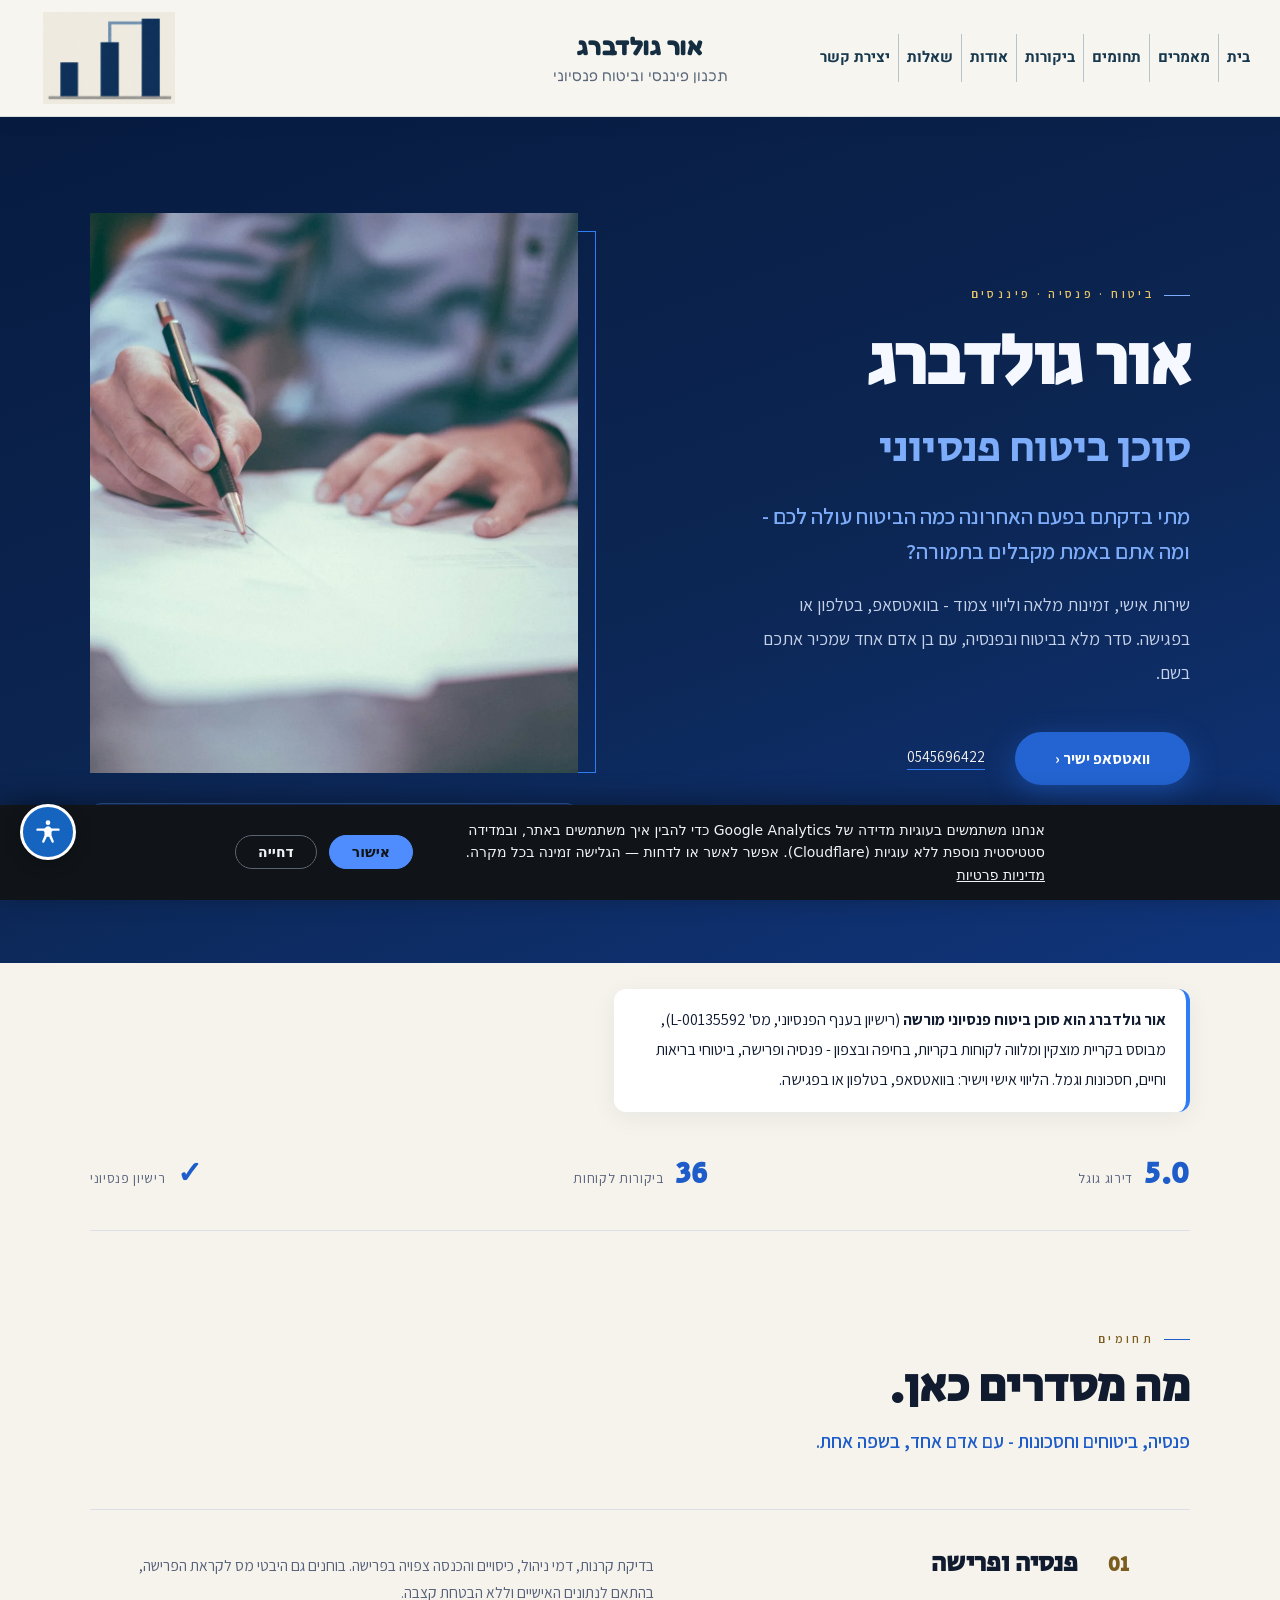
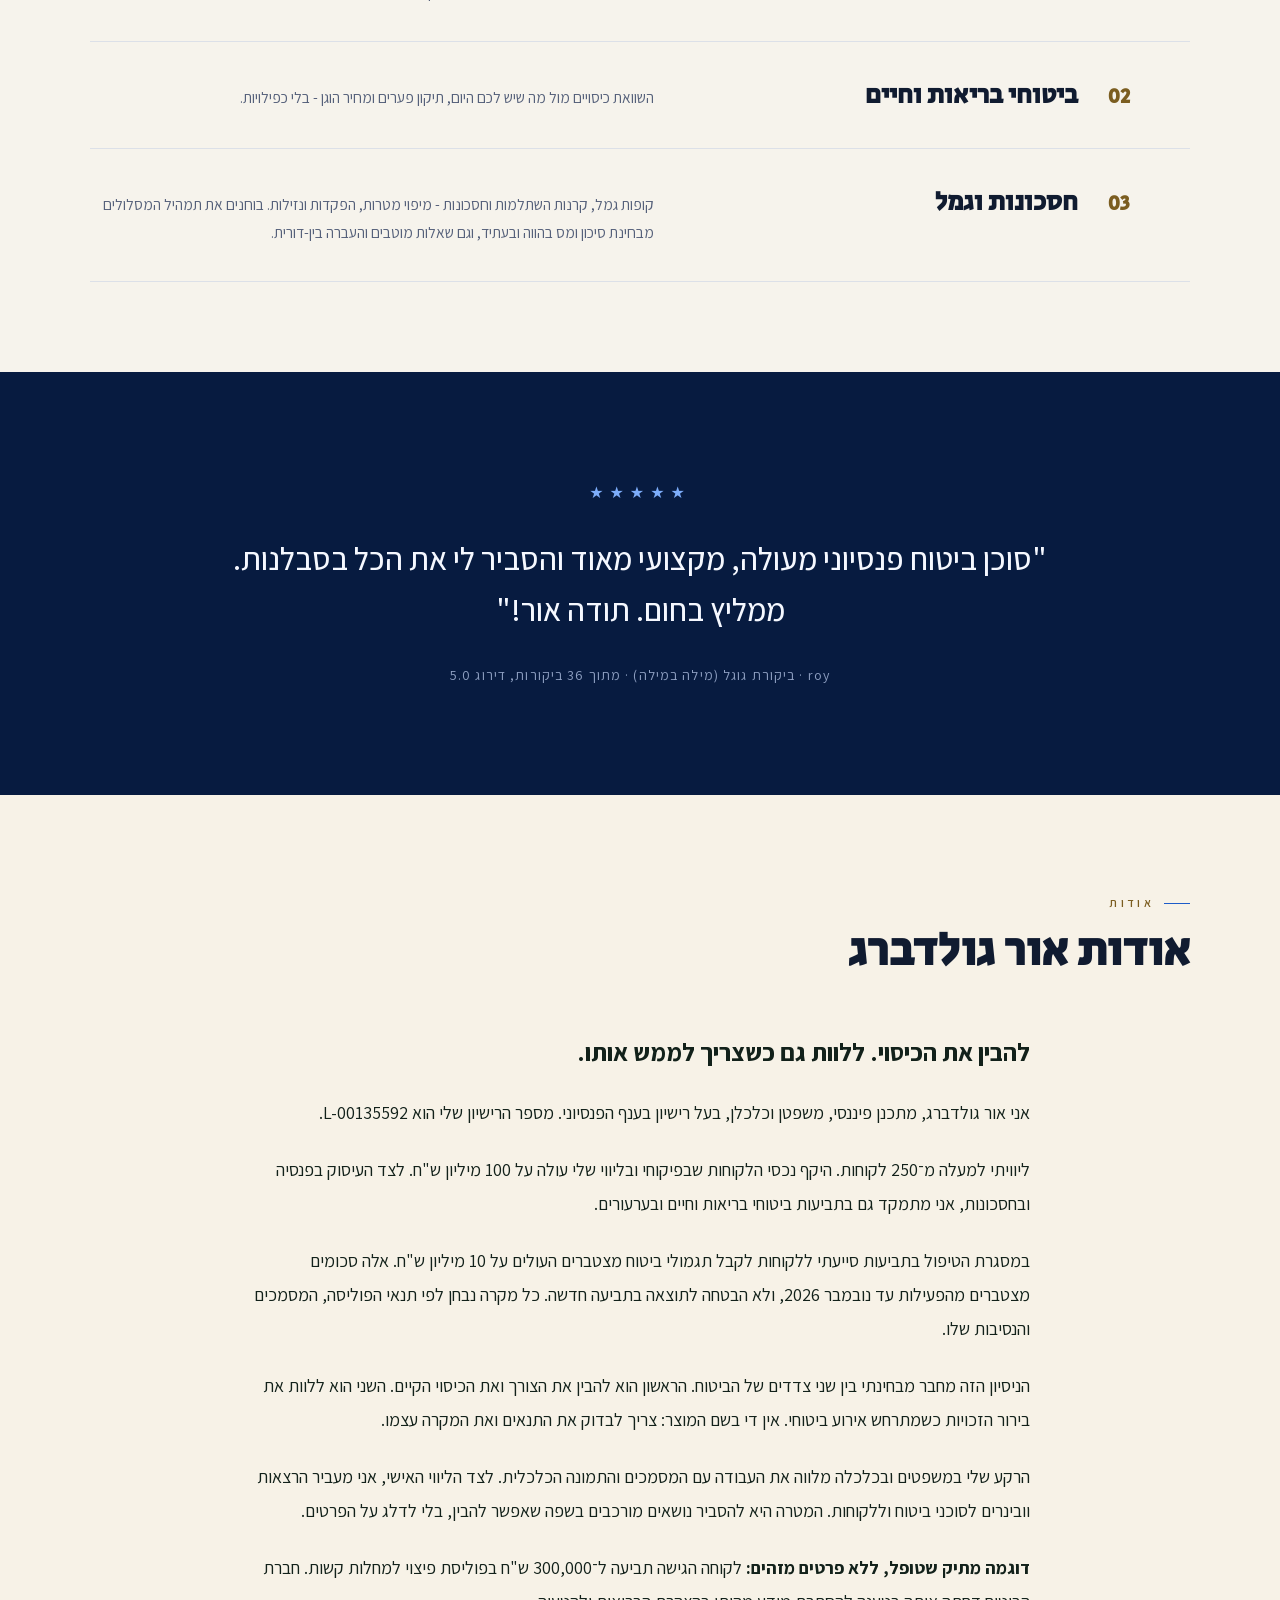
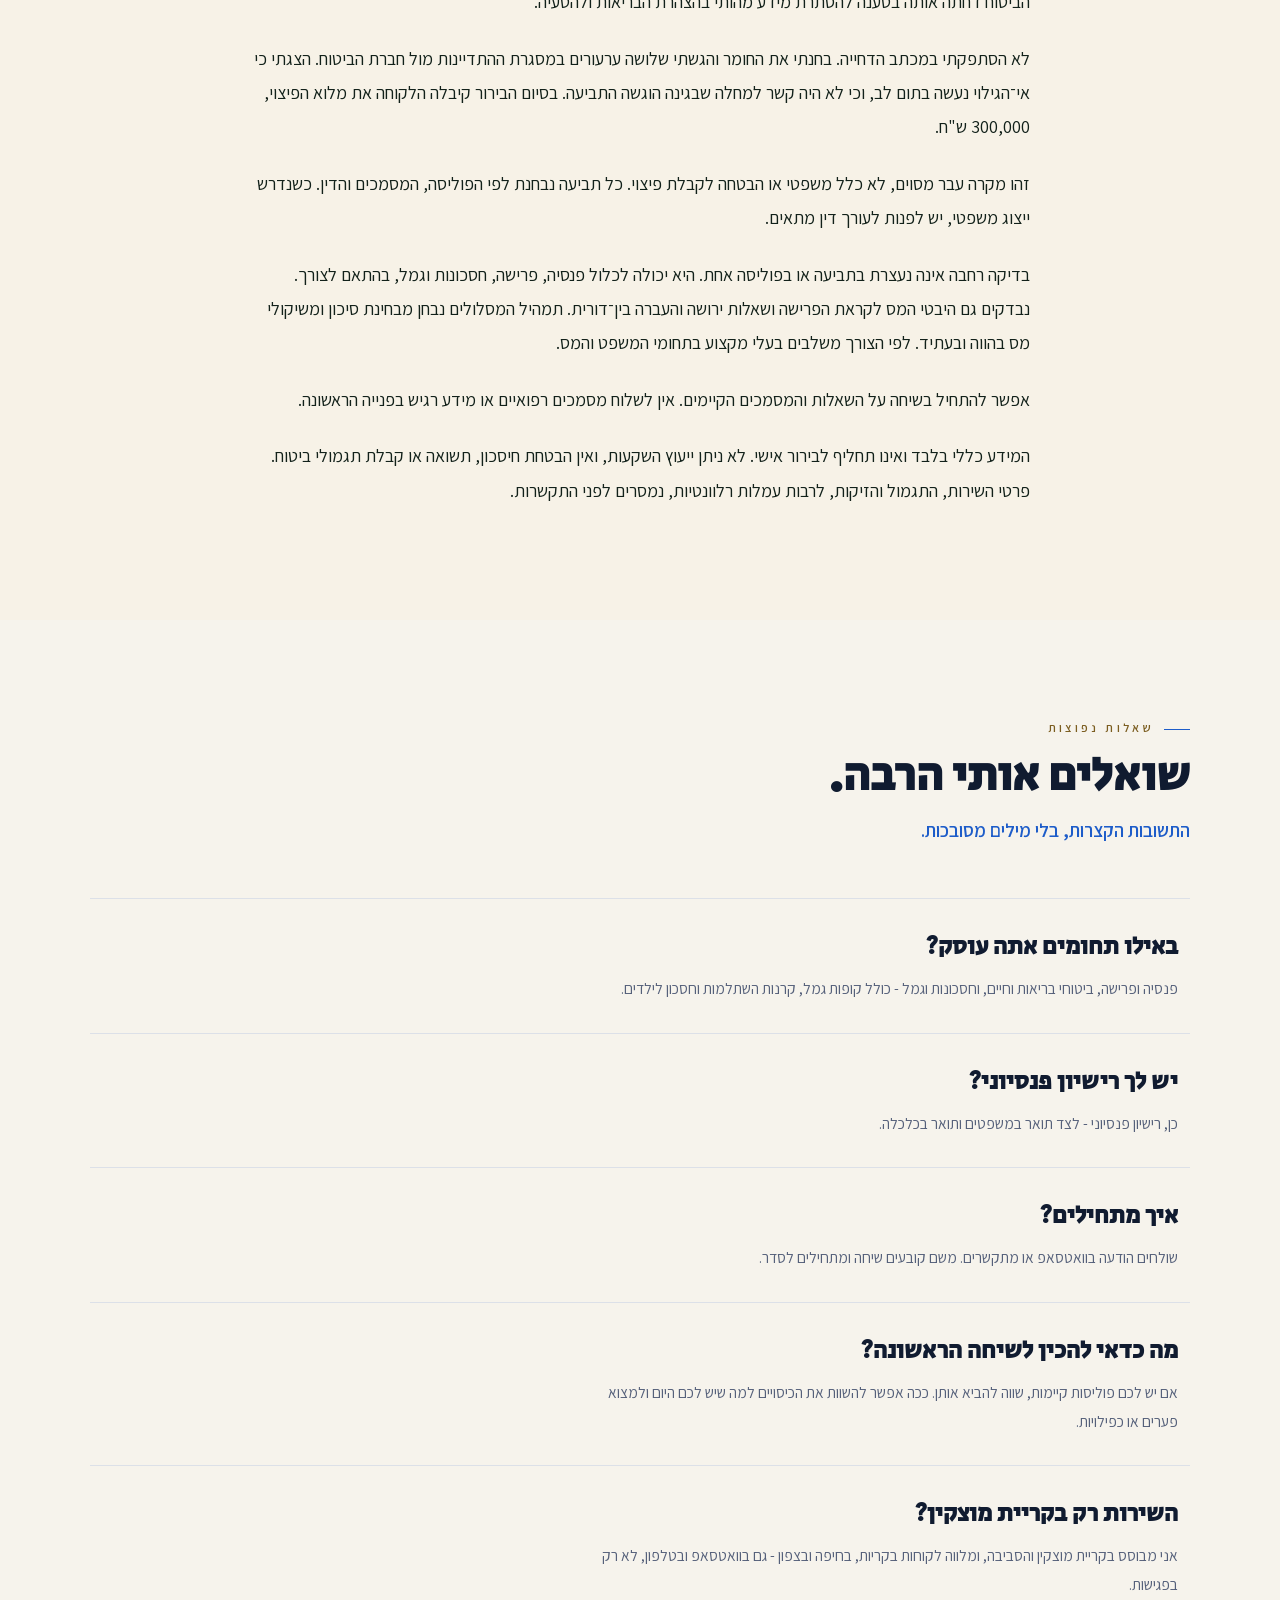
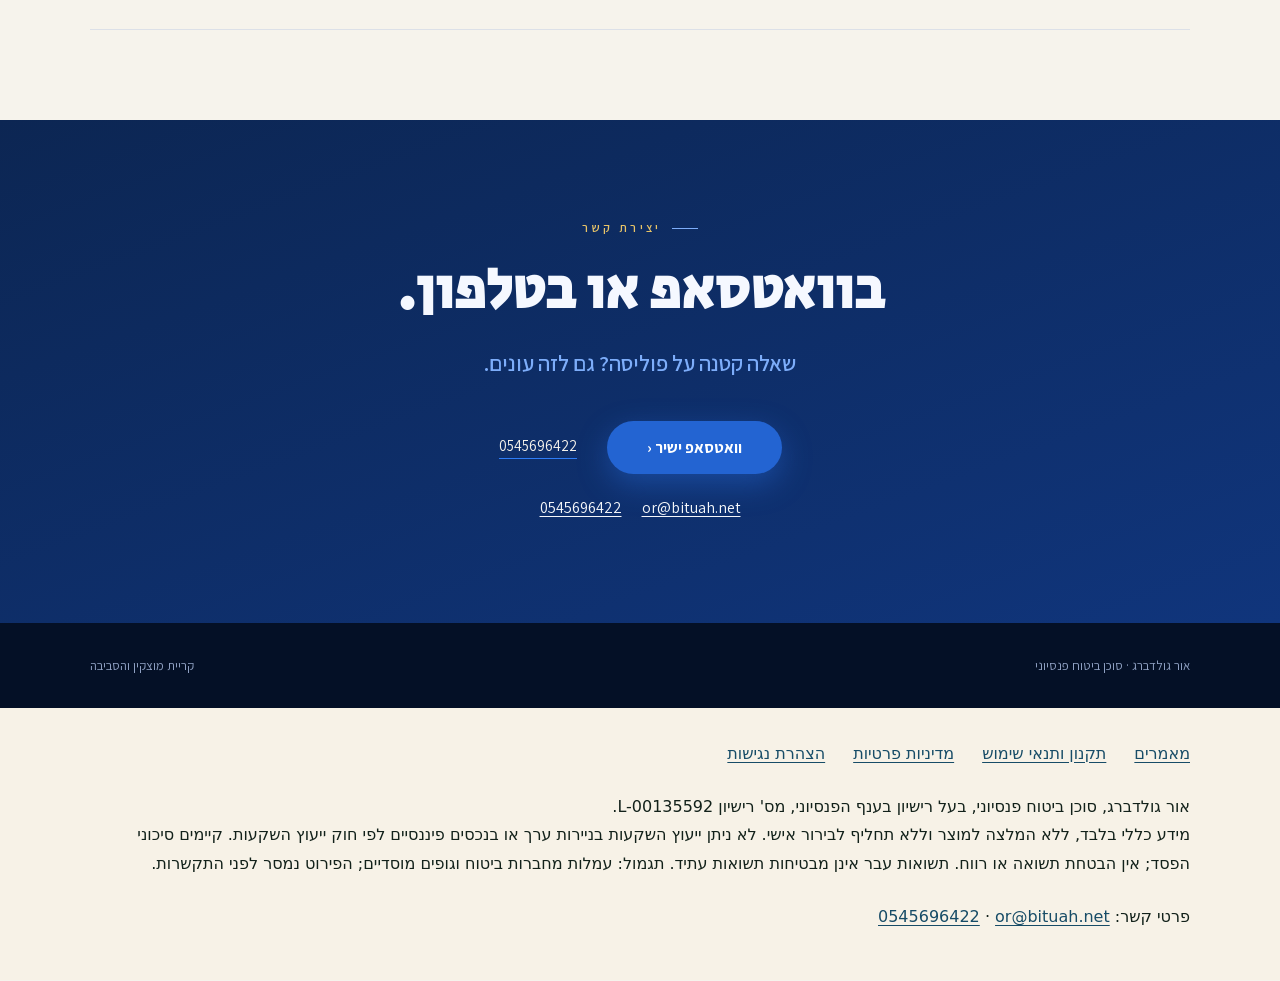
<file: index.html>
<!DOCTYPE html>

<html dir="rtl" lang="he"><head>
<meta charset="utf-8"/><meta content="width=device-width, initial-scale=1" name="viewport"/>
<title>אור גולדברג | סוכן ביטוח פנסיוני בקריות, בחיפה ובצפון</title>
<meta content="אור גולדברג - סוכן ביטוח פנסיוני מורשה, מבוסס בקריית מוצקין ומלווה לקוחות בקריות, בחיפה ובצפון: ביטוח, פנסיה, קופות גמל, קרנות השתלמות וחסכונות. ליווי אישי בוואטסאפ, בטלפון או בפגישה." name="description"/>
<meta content="index,follow" name="robots"/>
<link href="https://bituah.net/" rel="canonical"/>
<meta content="website" property="og:type"/>
<meta content="he_IL" property="og:locale"/>
<meta content="אור גולדברג | תכנון פיננסי וביטוח פנסיוני" property="og:title"/>
<meta content="בן אדם אחד שמכיר אתכם בשם. סדר מלא בביטוח ובפנסיה - בוואטסאפ, בטלפון או בפגישה." property="og:description"/>
<meta content="https://bituah.net/" property="og:url"/>
<script type="application/ld+json">{"@context":"https://schema.org","@graph":[{"@type":"InsuranceAgent","name":"אור גולדברג - סוכן ביטוח פנסיוני","url":"https://bituah.net/","telephone":"+972545696422","areaServed":"קריית מוצקין, הקריות, חיפה והצפון","description":"סוכן ביטוח פנסיוני: פנסיה ופרישה, ביטוחי בריאות וחיים, חסכונות וגמל.","@id":"https://bituah.net/#business","founder":{"@id":"https://orgoldberg.com/#or-goldberg"},"knowsAbout":["פנסיה ופרישה","ביטוחי בריאות וחיים","חסכונות וגמל"],"email":"or@bituah.net"},{"@type":"Person","@id":"https://orgoldberg.com/#or-goldberg","name":"אור גולדברג","url":"https://orgoldberg.com/","hasCredential":{"@type":"EducationalOccupationalCredential","credentialCategory":"רישיון בענף הפנסיוני","identifier":"L-00135592"}},{"@type":"WebSite","@id":"https://bituah.net/#website","url":"https://bituah.net/","name":"אור גולדברג - סוכן ביטוח פנסיוני","inLanguage":"he","publisher":{"@id":"https://bituah.net/#business"}}]}</script>
<meta content="https://bituah.net/assets/hero.jpg" property="og:image"/>
<meta content="summary_large_image" name="twitter:card"/>
<link href="/assets/favicon.png?v=20261110-grey-final" rel="icon" type="image/png"/>
<link href="style.css?v=5a5c0d6ca373" rel="stylesheet"/>
<link href="/legal.css" rel="stylesheet"/>
<script type="application/ld+json">{"@context":"https://schema.org","@type":"FAQPage","mainEntity":[{"@type":"Question","name":"באילו תחומים אתה עוסק?","acceptedAnswer":{"@type":"Answer","text":"פנסיה ופרישה, ביטוחי בריאות וחיים, וחסכונות וגמל - כולל קופות גמל, קרנות השתלמות וחסכון לילדים."}},{"@type":"Question","name":"יש לך רישיון פנסיוני?","acceptedAnswer":{"@type":"Answer","text":"כן, רישיון פנסיוני - לצד תואר במשפטים ותואר בכלכלה."}},{"@type":"Question","name":"איך מתחילים?","acceptedAnswer":{"@type":"Answer","text":"שולחים הודעה בוואטסאפ או מתקשרים. משם קובעים שיחה ומתחילים לסדר."}},{"@type":"Question","name":"מה כדאי להכין לשיחה הראשונה?","acceptedAnswer":{"@type":"Answer","text":"אם יש לכם פוליסות קיימות, שווה להביא אותן. ככה אפשר להשוות את הכיסויים למה שיש לכם היום ולמצוא פערים או כפילויות."}},{"@type":"Question","name":"השירות רק בקריית מוצקין?","acceptedAnswer":{"@type":"Answer","text":"אני מבוסס בקריית מוצקין והסביבה, ומלווה לקוחות בקריות, בחיפה ובצפון - גם בוואטסאפ ובטלפון, לא רק בפגישות."}}]}</script>
<meta content="#0c2f4d" name="theme-color"/>
<link href="/assets/apple-touch-icon.png?v=20261110-final" rel="apple-touch-icon" sizes="180x180"/>
<link href="/header-parity.css?v=7ed9f051443f" rel="stylesheet"/></head><body><a class="skip-link" href="#main-content">דילוג לתוכן</a>
<div class="site">
<header class="topbar"><div class="wrap bar-in"><a aria-label="בית" class="brand-side brand-home" href="/"><img alt="אור גולדברג - תכנון פיננסי וביטוח פנסיוני" class="insurance-logo" height="320" loading="eager" src="/assets/brand/insurance-approved-symbol.png" width="457"/></a><div class="brand-lockup header-name"><div class="brand">אור גולדברג</div><div class="brand-slogan">תכנון פיננסי וביטוח פנסיוני</div></div><div class="brand-side"><a class="phonepill" dir="ltr" href="tel:+972545696422"><span dir="ltr">0545696422</span></a><nav aria-label="ניווט ראשי" class="topnav"><a href="/">בית</a><a href="/blog/">מאמרים</a><a href="#areas">תחומים</a><a href="#reviews">ביקורות</a><a href="#about">אודות</a><a href="#faq">שאלות</a><a href="#contact">יצירת קשר</a></nav><details class="mobile-menu"><summary aria-label="פתיחת תפריט הניווט"><span aria-hidden="true" class="menu-lines"><i></i><i></i><i></i></span><span>תפריט</span></summary><nav aria-label="ניווט בנייד" class="mobile-nav"><a href="/">בית</a><a href="/blog/">מאמרים</a><a href="#areas">תחומים</a><a href="#reviews">ביקורות</a><a href="#about">אודות</a><a href="#faq">שאלות</a><a href="#contact">יצירת קשר</a></nav></details></div></div></header>
<main id="main-content" tabindex="-1"><section class="hero"><div class="wrap hero-grid">
<div class="reveal on"><div class="kicker">ביטוח · פנסיה · פיננסים</div><h1>אור גולדברג <em>סוכן ביטוח פנסיוני</em></h1><p class="hook">מתי בדקתם בפעם האחרונה כמה הביטוח עולה לכם - ומה אתם באמת מקבלים בתמורה?</p><p class="lede">שירות אישי, זמינות מלאה וליווי צמוד - בוואטסאפ, בטלפון או בפגישה. סדר מלא בביטוח ובפנסיה, עם בן אדם אחד שמכיר אתכם בשם.</p><div class="cta-row"><a class="btn-main" href="https://wa.me/972545696422">וואטסאפ ישיר ‹</a><a class="btn-text" dir="ltr" href="tel:+972545696422">0545696422</a></div></div>
<div class="hero-photo reveal on"><div class="hero-photo-inner"><img alt="יד חותמת על מסמך" decoding="async" fetchpriority="high" height="1068" loading="eager" src="assets/hero.webp" width="1600"/></div><div class="photo-cap">כל הפוליסות במקום אחד, עם בן אדם שעונה.</div></div>
</div></section>
<div class="wrap">
<p class="direct-answer reveal on"><strong>אור גולדברג הוא סוכן ביטוח פנסיוני מורשה</strong> (רישיון בענף הפנסיוני, מס' <bdi>L-00135592</bdi>), מבוסס בקריית מוצקין ומלווה לקוחות בקריות, בחיפה ובצפון - פנסיה ופרישה, ביטוחי בריאות וחיים, חסכונות וגמל. הליווי אישי וישיר: בוואטסאפ, בטלפון או בפגישה.</p>
<div class="statline reveal on"><div><strong>5.0</strong>דירוג גוגל</div><div><strong>36</strong>ביקורות לקוחות</div><div><strong>✓</strong>רישיון פנסיוני</div></div>
<section class="section" id="areas">
<div class="sec-head reveal on"><div><div class="kicker">תחומים</div><h2>מה מסדרים כאן.</h2><p class="sec-hook">פנסיה, ביטוחים וחסכונות - עם אדם אחד, בשפה אחת.</p></div></div>
<div class="rows">
<div class="rowi reveal on"><span class="num">01</span><h3>פנסיה ופרישה</h3><p>בדיקת קרנות, דמי ניהול, כיסויים והכנסה צפויה בפרישה. בוחנים גם היבטי מס לקראת הפרישה, בהתאם לנתונים האישיים וללא הבטחת קצבה.</p></div>
<div class="rowi reveal on"><span class="num">02</span><h3>ביטוחי בריאות וחיים</h3><p>השוואת כיסויים מול מה שיש לכם היום, תיקון פערים ומחיר הוגן - בלי כפילויות.</p></div>
<div class="rowi reveal on"><span class="num">03</span><h3>חסכונות וגמל</h3><p>קופות גמל, קרנות השתלמות וחסכונות - מיפוי מטרות, הפקדות ונזילות. בוחנים את תמהיל המסלולים מבחינת סיכון ומס בהווה ובעתיד, וגם שאלות מוטבים והעברה בין-דורית.</p></div>
</div></section></div>
<section class="quote" id="reviews"><div class="wrap reveal on"><div aria-label="דירוג 5 מתוך 5" class="stars">★★★★★</div><blockquote>"סוכן ביטוח פנסיוני מעולה, מקצועי מאוד והסביר לי את הכל בסבלנות. ממליץ בחום. תודה אור!"</blockquote><cite><span dir="ltr">roy</span> · ביקורת גוגל (מילה במילה) · מתוך 36 ביקורות, דירוג 5.0</cite></div></section>
<section aria-labelledby="about-title" class="section about" id="about"><div class="wrap"><div class="sec-head"><div><div class="kicker">אודות</div><h2 id="about-title">אודות אור גולדברג</h2></div></div><div class="about-body"><h3>להבין את הכיסוי. ללוות גם כשצריך לממש אותו.</h3><p>אני אור גולדברג, מתכנן פיננסי, משפטן וכלכלן, בעל רישיון בענף הפנסיוני. מספר הרישיון שלי הוא L-00135592.</p><p>ליוויתי למעלה מ־250 לקוחות. היקף נכסי הלקוחות שבפיקוחי ובליווי שלי עולה על 100 מיליון ש"ח. לצד העיסוק בפנסיה ובחסכונות, אני מתמקד גם בתביעות ביטוחי בריאות וחיים ובערעורים.</p><p>במסגרת הטיפול בתביעות סייעתי ללקוחות לקבל תגמולי ביטוח מצטברים העולים על 10 מיליון ש"ח. אלה סכומים מצטברים מהפעילות עד נובמבר 2026, ולא הבטחה לתוצאה בתביעה חדשה. כל מקרה נבחן לפי תנאי הפוליסה, המסמכים והנסיבות שלו.</p><p>הניסיון הזה מחבר מבחינתי בין שני צדדים של הביטוח. הראשון הוא להבין את הצורך ואת הכיסוי הקיים. השני הוא ללוות את בירור הזכויות כשמתרחש אירוע ביטוחי. אין די בשם המוצר: צריך לבדוק את התנאים ואת המקרה עצמו.</p><p>הרקע שלי במשפטים ובכלכלה מלווה את העבודה עם המסמכים והתמונה הכלכלית. לצד הליווי האישי, אני מעביר הרצאות וובינרים לסוכני ביטוח וללקוחות. המטרה היא להסביר נושאים מורכבים בשפה שאפשר להבין, בלי לדלג על הפרטים.</p><p><strong>דוגמה מתיק שטופל, ללא פרטים מזהים:</strong> לקוחה הגישה תביעה ל־300,000 ש"ח בפוליסת פיצוי למחלות קשות. חברת הביטוח דחתה אותה בטענה להסתרת מידע מהותי בהצהרת הבריאות ולהטעיה.</p><p>לא הסתפקתי במכתב הדחייה. בחנתי את החומר והגשתי שלושה ערעורים במסגרת ההתדיינות מול חברת הביטוח. הצגתי כי אי־הגילוי נעשה בתום לב, וכי לא היה קשר למחלה שבגינה הוגשה התביעה. בסיום הבירור קיבלה הלקוחה את מלוא הפיצוי, 300,000 ש"ח.</p><p>זהו מקרה עבר מסוים, לא כלל משפטי או הבטחה לקבלת פיצוי. כל תביעה נבחנת לפי הפוליסה, המסמכים והדין. כשנדרש ייצוג משפטי, יש לפנות לעורך דין מתאים.</p><p>בדיקה רחבה אינה נעצרת בתביעה או בפוליסה אחת. היא יכולה לכלול פנסיה, פרישה, חסכונות וגמל, בהתאם לצורך. נבדקים גם היבטי המס לקראת הפרישה ושאלות ירושה והעברה בין־דורית. תמהיל המסלולים נבחן מבחינת סיכון ומשיקולי מס בהווה ובעתיד. לפי הצורך משלבים בעלי מקצוע בתחומי המשפט והמס.</p><p>אפשר להתחיל בשיחה על השאלות והמסמכים הקיימים. אין לשלוח מסמכים רפואיים או מידע רגיש בפנייה הראשונה.</p><p>המידע כללי בלבד ואינו תחליף לבירור אישי. לא ניתן ייעוץ השקעות, ואין הבטחת חיסכון, תשואה או קבלת תגמולי ביטוח. פרטי השירות, התגמול והזיקות, לרבות עמלות רלוונטיות, נמסרים לפני התקשרות.</p></div></div></section>
<div class="wrap"><section class="section faq" id="faq">
<div class="sec-head reveal on"><div><div class="kicker">שאלות נפוצות</div><h2>שואלים אותי הרבה.</h2><p class="sec-hook">התשובות הקצרות, בלי מילים מסובכות.</p></div></div>
<div class="faq-list">
<div class="faq-row reveal on"><h3>באילו תחומים אתה עוסק?</h3><p>פנסיה ופרישה, ביטוחי בריאות וחיים, וחסכונות וגמל - כולל קופות גמל, קרנות השתלמות וחסכון לילדים.</p></div>
<div class="faq-row reveal on"><h3>יש לך רישיון פנסיוני?</h3><p>כן, רישיון פנסיוני - לצד תואר במשפטים ותואר בכלכלה.</p></div>
<div class="faq-row reveal on"><h3>איך מתחילים?</h3><p>שולחים הודעה בוואטסאפ או מתקשרים. משם קובעים שיחה ומתחילים לסדר.</p></div>
<div class="faq-row reveal on"><h3>מה כדאי להכין לשיחה הראשונה?</h3><p>אם יש לכם פוליסות קיימות, שווה להביא אותן. ככה אפשר להשוות את הכיסויים למה שיש לכם היום ולמצוא פערים או כפילויות.</p></div>
<div class="faq-row reveal on"><h3>השירות רק בקריית מוצקין?</h3><p>אני מבוסס בקריית מוצקין והסביבה, ומלווה לקוחות בקריות, בחיפה ובצפון - גם בוואטסאפ ובטלפון, לא רק בפגישות.</p></div>
</div></section></div>
<section class="contact" id="contact"><div class="wrap reveal on"><div class="kicker">יצירת קשר</div><h2>בוואטסאפ או בטלפון.</h2><p class="hook">שאלה קטנה על פוליסה? גם לזה עונים.</p><div class="cta-row"><a class="btn-main" href="https://wa.me/972545696422">וואטסאפ ישיר ‹</a><a class="btn-text" dir="ltr" href="tel:+972545696422">0545696422</a></div><p class="contact-details"><a dir="ltr" href="mailto:or@bituah.net">or@bituah.net</a> <a dir="ltr" href="tel:+972545696422">0545696422</a></p></div></section>
</main><footer class="footer"><div class="wrap foot-in"><span>אור גולדברג · סוכן ביטוח פנסיוני</span><span>קריית מוצקין והסביבה</span></div></footer>
</div><footer class="legal-footer"><nav aria-label="מידע משפטי ונגישות" class="legal-links"><a href="/blog/">מאמרים</a><a href="/terms.html">תקנון ותנאי שימוש</a><a href="/privacy.html">מדיניות פרטיות</a><a href="/accessibility.html">הצהרת נגישות</a></nav><p>אור גולדברג, סוכן ביטוח פנסיוני, בעל רישיון בענף הפנסיוני, מס' רישיון <bdi>L-00135592</bdi>.<br/>מידע כללי בלבד, ללא המלצה למוצר וללא תחליף לבירור אישי. לא ניתן ייעוץ השקעות בניירות ערך או בנכסים פיננסיים לפי חוק ייעוץ השקעות. קיימים סיכוני הפסד; אין הבטחת תשואה או רווח. תשואות עבר אינן מבטיחות תשואות עתיד. תגמול: עמלות מחברות ביטוח וגופים מוסדיים; הפירוט נמסר לפני התקשרות.</p><p class="site-contact-details">פרטי קשר: <a dir="ltr" href="mailto:or@bituah.net">or@bituah.net</a> · <a dir="ltr" href="tel:+972545696422">0545696422</a></p></footer><script defer="" src="/assets/accessibility/config.js"></script><script defer="" src="/assets/accessibility/open-nagish.min.js"></script><!-- Site analytics: consent banner + GA4 (consent-gated) + Cloudflare Web Analytics (cookieless) -->
<script>
(function(){
  var GA_ID='G-C3EWDPD6DJ', CF_TOKEN='e145ec3e7b22482c9d11799392d0a187', ACCENT='#4F8DFF';
  var KEY='og-analytics-consent';
  function loadCF(){ if(document.getElementById('cf-beacon'))return; var s=document.createElement('script'); s.id='cf-beacon'; s.type='module'; s.src='https://static.cloudflareinsights.com/beacon.min.js'; s.setAttribute('data-cf-beacon', JSON.stringify({token:CF_TOKEN})); document.body.appendChild(s); }
  function loadGA(){ if(document.getElementById('ga-tag'))return; var s=document.createElement('script'); s.id='ga-tag'; s.async=true; s.src='https://www.googletagmanager.com/gtag/js?id='+GA_ID; document.head.appendChild(s); window.dataLayer=window.dataLayer||[]; window.gtag=function(){dataLayer.push(arguments);}; gtag('js',new Date()); gtag('config',GA_ID,{anonymize_ip:true});
    document.addEventListener('click',function(e){ var a=e.target&&e.target.closest?e.target.closest('a'):null; if(!a||!a.href)return; var t=null; if(a.href.indexOf('wa.me')>-1||a.href.indexOf('whatsapp')>-1)t='whatsapp'; else if(a.href.indexOf('tel:')===0)t='phone'; else if(a.href.indexOf('mailto:')===0)t='email'; if(t&&window.gtag)gtag('event','contact_click',{channel:t,page_location:location.href}); });
  }
  function banner(){ if(document.getElementById('og-consent'))return; var d=document.createElement('div'); d.id='og-consent'; d.setAttribute('role','dialog'); d.setAttribute('aria-label','הסכמה לשימוש בעוגיות');
    d.style.cssText='position:fixed;inset-inline:0;bottom:0;z-index:99999;background:#101418;color:#f1f3f5;padding:14px 18px;display:flex;flex-wrap:wrap;gap:12px;align-items:center;justify-content:center;font:14px/1.6 system-ui,-apple-system,"Segoe UI",Arial,sans-serif;direction:rtl;box-shadow:0 -6px 24px rgba(0,0,0,.35)';
    d.innerHTML='<span style="max-width:620px">אנחנו משתמשים בעוגיות מדידה של Google Analytics כדי להבין איך משתמשים באתר, ובמדידה סטטיסטית נוספת ללא עוגיות (Cloudflare). אפשר לאשר או לדחות — הגלישה זמינה בכל מקרה. <a href="/privacy.html" style="color:inherit;text-decoration:underline">מדיניות פרטיות</a></span>';
    var mk=function(txt,primary){ var b=document.createElement('button'); b.type='button'; b.textContent=txt; b.style.cssText='border-radius:999px;padding:8px 22px;font:600 14px system-ui,sans-serif;cursor:pointer;border:1px solid '+(primary?ACCENT:'#5a6470')+';background:'+(primary?ACCENT:'transparent')+';color:'+(primary?'#101418':'#f1f3f5'); return b; };
    var ok=mk('אישור',true), no=mk('דחייה',false);
    ok.onclick=function(){ try{localStorage.setItem(KEY,'granted')}catch(e){} d.remove(); loadGA(); };
    no.onclick=function(){ try{localStorage.setItem(KEY,'denied')}catch(e){} d.remove(); };
    d.appendChild(ok); d.appendChild(no); document.body.appendChild(d);
  }
  loadCF();
  var c=null; try{c=localStorage.getItem(KEY)}catch(e){}
  if(c==='granted'){ loadGA(); }
  else if(c!=='denied'){ if(document.readyState==='loading'){document.addEventListener('DOMContentLoaded',banner);} else {banner();} }
})();
</script>
<!-- End site analytics -->
</body></html>
</file>
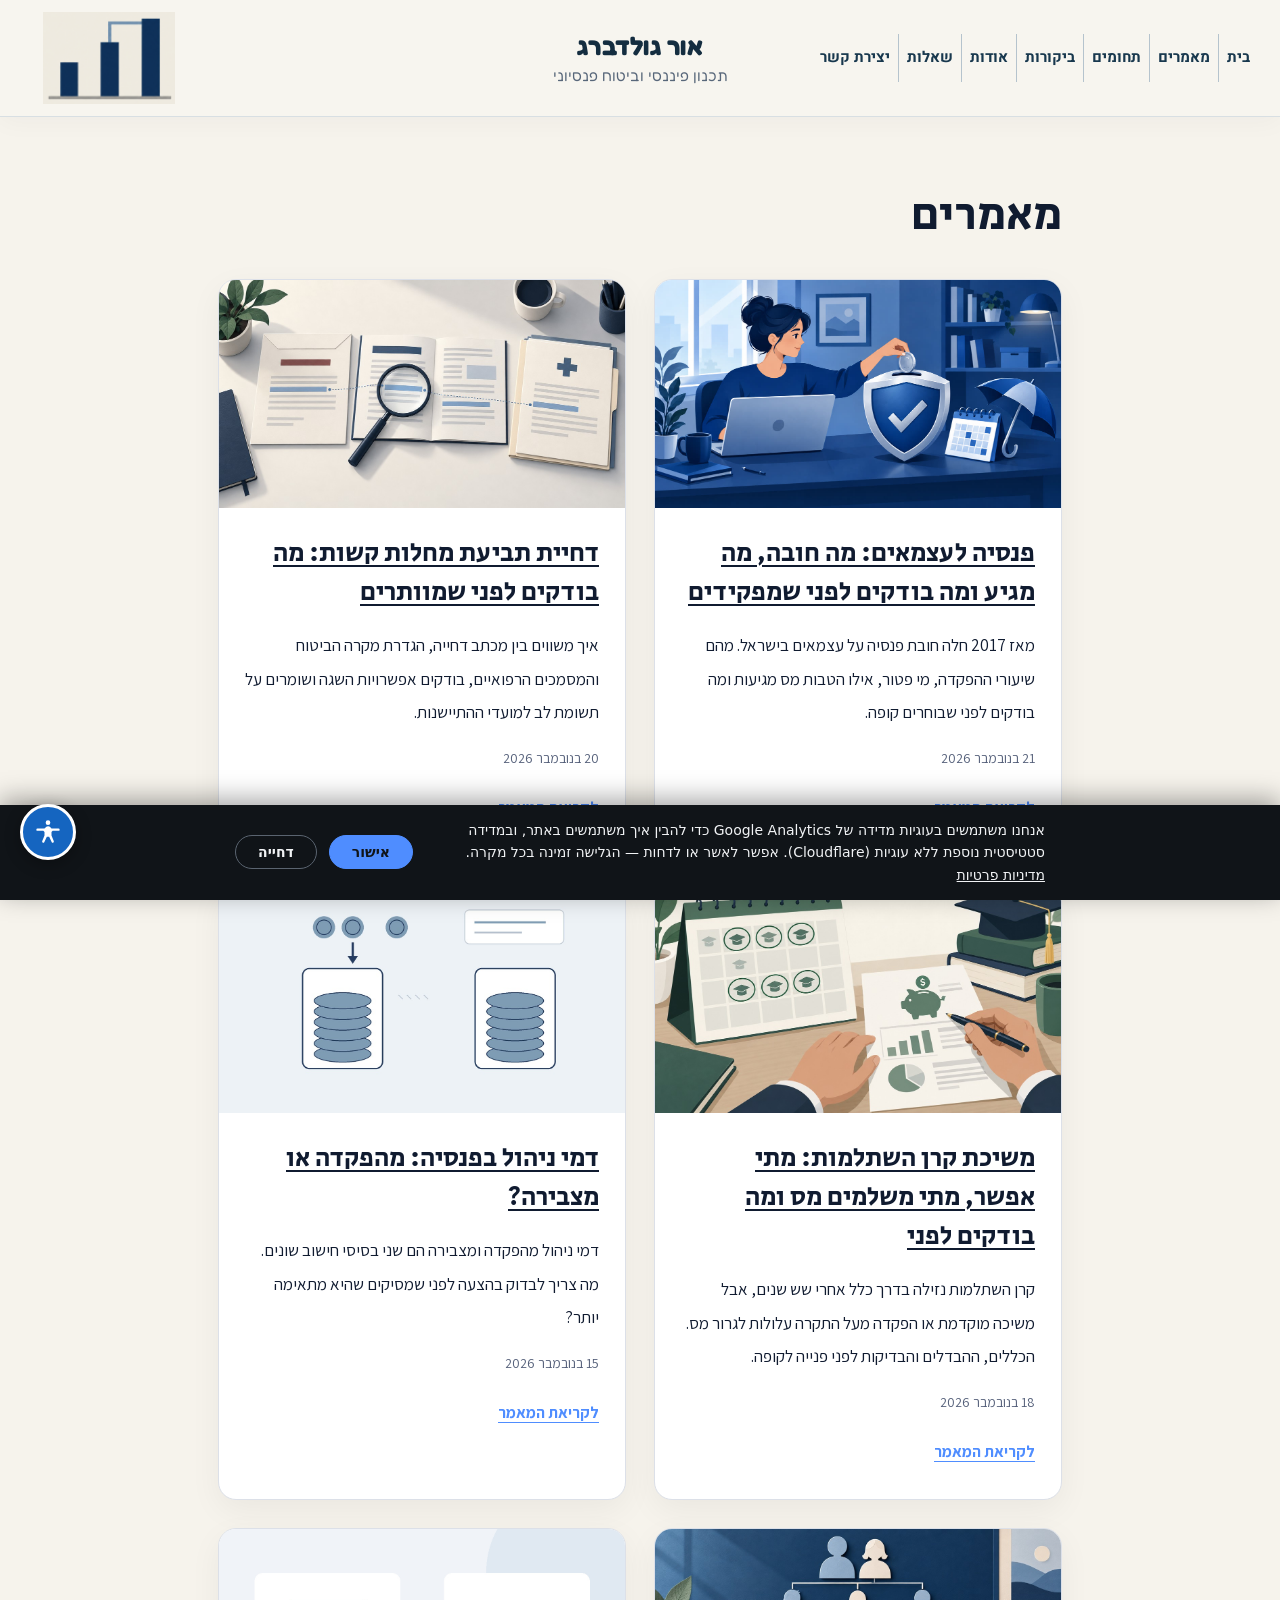
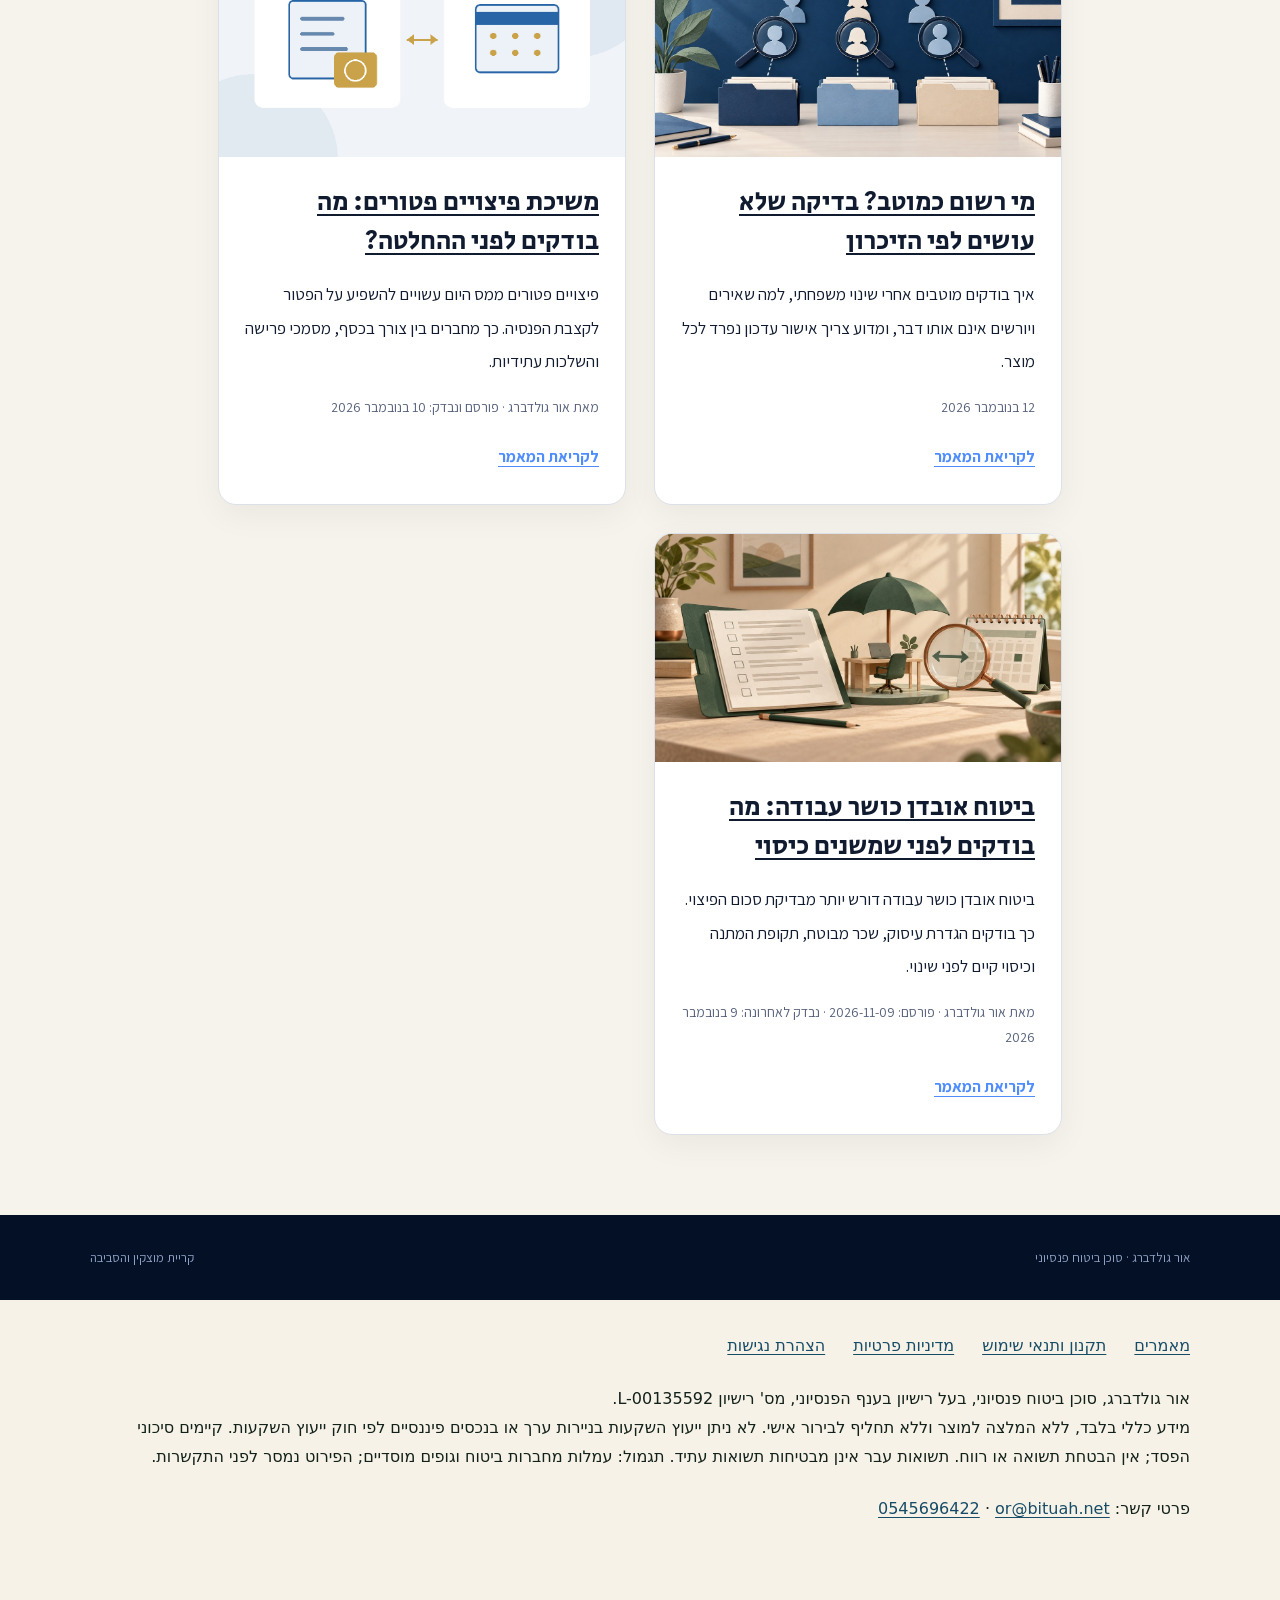
<file: blog/index.html>
<!doctype html><html lang="he" dir="rtl"><head><meta charset="utf-8"/><meta content="width=device-width,initial-scale=1" name="viewport"/><title>מאמרים | אור גולדברג - סוכן ביטוח פנסיוני</title><meta content="מאמרים ומדריכים מקצועיים: משיכת קרן השתלמות: מתי אפשר, מתי משלמים מס ומה בודקים לפני" name="description"/><meta content="index,follow" name="robots"/><link href="https://bituah.net/blog/" rel="canonical"/><link href="/header-parity.css?v=7ed9f051443f" rel="stylesheet"/><link rel="stylesheet" href="/style.css?v=5a5c0d6ca373"><link rel="stylesheet" href="/legal.css?v=e0c0a687b868"><link rel="stylesheet" href="/blog/article.css?v=ede7c2b34406"></head><body><div class="site blog-site" data-template="brand-shell-v2"><a class="skip" href="#main-content">דילוג לתוכן</a><header class="topbar"><div class="wrap bar-in"><a aria-label="דף הבית" class="brand-side brand-home brand-home" href="/"><img alt="אור גולדברג - תכנון פיננסי וביטוח פנסיוני" class="insurance-logo" height="320" loading="eager" src="/assets/brand/insurance-approved-symbol.png" width="457"/></a><div class="brand-lockup header-name"><div class="brand">אור גולדברג</div><div class="brand-slogan">תכנון פיננסי וביטוח פנסיוני</div></div><div class="brand-side"><a class="phonepill" dir="ltr" href="tel:+972545696422"><span dir="ltr">0545696422</span></a><nav aria-label="ניווט ראשי" class="topnav"><a href="/">בית</a><a href="/blog/">מאמרים</a><a href="/#areas">תחומים</a><a href="/#reviews">ביקורות</a><a href="/#about">אודות</a><a href="/#faq">שאלות</a><a href="/#contact">יצירת קשר</a></nav><details class="mobile-menu"><summary aria-label="פתיחת תפריט הניווט"><span aria-hidden="true" class="menu-lines"><i></i><i></i><i></i></span><span>תפריט</span></summary><nav aria-label="ניווט בנייד" class="mobile-nav"><a href="/">בית</a><a href="/blog/">מאמרים</a><a href="/#areas">תחומים</a><a href="/#reviews">ביקורות</a><a href="/#about">אודות</a><a href="/#faq">שאלות</a><a href="/#contact">יצירת קשר</a></nav></details></div></div></header><main class="reading" id="main-content"><h1>מאמרים</h1><div class="article-grid"><article class="article-card"><a aria-label="פנסיה לעצמאים: מה חובה, מה מגיע ומה בודקים לפני שמפקידים" href="/blog/self-employed-pension-tax-benefits/"><img alt="איור מקורי להמחשה: עצמאי ליד מחשב נייד מפקיד מטבע לחיסכון מוגן, לצד לוח שנה ומטרייה" height="675" loading="lazy" src="/assets/articles/self-employed-pension-tax-benefits.jpg" width="1200"/></a><div class="card-body"><h2><a href="/blog/self-employed-pension-tax-benefits/">פנסיה לעצמאים: מה חובה, מה מגיע ומה בודקים לפני שמפקידים</a></h2><p>מאז 2017 חלה חובת פנסיה על עצמאים בישראל. מהם שיעורי ההפקדה, מי פטור, אילו הטבות מס מגיעות ומה בודקים לפני שבוחרים קופה.</p><p class="meta">21 בנובמבר 2026</p><a class="read-more" href="/blog/self-employed-pension-tax-benefits/">לקריאת המאמר</a></div></article><article class="article-card"><a aria-label="דחיית תביעת מחלות קשות: מה בודקים לפני שמוותרים" href="/blog/critical-illness-claim-denial-review/"><img alt="איור מקורי להמחשה: השוואה בין מכתב החלטה, חוברת ביטוח ותיק מסמכים רפואיים" height="675" loading="lazy" src="/assets/articles/critical-illness-claim-denial-review.jpg" width="1200"/></a><div class="card-body"><h2><a href="/blog/critical-illness-claim-denial-review/">דחיית תביעת מחלות קשות: מה בודקים לפני שמוותרים</a></h2><p>איך משווים בין מכתב דחייה, הגדרת מקרה הביטוח והמסמכים הרפואיים, בודקים אפשרויות השגה ושומרים על תשומת לב למועדי ההתיישנות.</p><p class="meta">20 בנובמבר 2026</p><a class="read-more" href="/blog/critical-illness-claim-denial-review/">לקריאת המאמר</a></div></article><article class="article-card"><a aria-label="משיכת קרן השתלמות: מתי אפשר, מתי משלמים מס ומה בודקים לפני" href="/blog/keren-hishtalmut-withdrawal-tax-rules/"><img alt="איור מקורי להמחשה: לוח שנה עם שש שנים מסומנות לצד מסמך בדיקת משיכת קרן השתלמות" height="675" loading="lazy" src="/assets/articles/keren-hishtalmut-withdrawal-tax-rules.jpg" width="1200"/></a><div class="card-body"><h2><a href="/blog/keren-hishtalmut-withdrawal-tax-rules/">משיכת קרן השתלמות: מתי אפשר, מתי משלמים מס ומה בודקים לפני</a></h2><p>קרן השתלמות נזילה בדרך כלל אחרי שש שנים, אבל משיכה מוקדמת או הפקדה מעל התקרה עלולות לגרור מס. הכללים, ההבדלים והבדיקות לפני פנייה לקופה.</p><p class="meta">18 בנובמבר 2026</p><a class="read-more" href="/blog/keren-hishtalmut-withdrawal-tax-rules/">לקריאת המאמר</a></div></article><article class="article-card"><a aria-label="דמי ניהול בפנסיה: מהפקדה או מצבירה?" href="/blog/pension-fees-two-bases/"><img alt="איור מקורי להמחשה: הפרדה בין הפקדות חדשות לחיסכון שנצבר" height="675" loading="lazy" src="/assets/articles/pension-fees-two-bases.jpg" width="1200"/></a><div class="card-body"><h2><a href="/blog/pension-fees-two-bases/">דמי ניהול בפנסיה: מהפקדה או מצבירה?</a></h2><p>דמי ניהול מהפקדה ומצבירה הם שני בסיסי חישוב שונים. מה צריך לבדוק בהצעה לפני שמסיקים שהיא מתאימה יותר?</p><p class="meta">15 בנובמבר 2026</p><a class="read-more" href="/blog/pension-fees-two-bases/">לקריאת המאמר</a></div></article><article class="article-card"><a aria-label="מי רשום כמוטב? בדיקה שלא עושים לפי הזיכרון" href="/blog/beneficiaries-pension-provident-review/"><img alt="איור מקורי להמחשה: בדיקה נפרדת של מסמכי חיסכון ושל הקשר שלהם לבני המשפחה" height="675" loading="lazy" src="/assets/articles/beneficiaries-pension-provident-review.jpg" width="1200"/></a><div class="card-body"><h2><a href="/blog/beneficiaries-pension-provident-review/">מי רשום כמוטב? בדיקה שלא עושים לפי הזיכרון</a></h2><p>איך בודקים מוטבים אחרי שינוי משפחתי, למה שאירים ויורשים אינם אותו דבר, ומדוע צריך אישור עדכון נפרד לכל מוצר.</p><p class="meta">12 בנובמבר 2026</p><a class="read-more" href="/blog/beneficiaries-pension-provident-review/">לקריאת המאמר</a></div></article><article class="article-card"><a aria-label="משיכת פיצויים פטורים: מה בודקים לפני ההחלטה?" href="/blog/severance-withdrawal-retirement-tax/"><img alt="איור מקורי להמחשה: בחינה של צורך בכסף היום לצד תכנון הפרישה" height="675" loading="lazy" src="/assets/articles/severance-withdrawal-retirement-tax.jpg" width="1200"/></a><div class="card-body"><h2><a href="/blog/severance-withdrawal-retirement-tax/">משיכת פיצויים פטורים: מה בודקים לפני ההחלטה?</a></h2><p>פיצויים פטורים ממס היום עשויים להשפיע על הפטור לקצבת הפנסיה. כך מחברים בין צורך בכסף, מסמכי פרישה והשלכות עתידיות.</p><p class="meta">מאת אור גולדברג · פורסם ונבדק: 10 בנובמבר 2026</p><a class="read-more" href="/blog/severance-withdrawal-retirement-tax/">לקריאת המאמר</a></div></article><article class="article-card"><a aria-label="ביטוח אובדן כושר עבודה: מה בודקים לפני שמשנים כיסוי" href="/blog/disability-insurance-coverage-review/"><img alt="איור מקורי להמחשה: בדיקת התאמת הכיסוי לעבודה ולתנאי הפוליסה" height="675" loading="lazy" src="/assets/articles/disability-insurance-coverage-review.jpg" width="1200"/></a><div class="card-body"><h2><a href="/blog/disability-insurance-coverage-review/">ביטוח אובדן כושר עבודה: מה בודקים לפני שמשנים כיסוי</a></h2><p>ביטוח אובדן כושר עבודה דורש יותר מבדיקת סכום הפיצוי. כך בודקים הגדרת עיסוק, שכר מבוטח, תקופת המתנה וכיסוי קיים לפני שינוי.</p><p class="meta">מאת אור גולדברג · פורסם: <time datetime="2026-11-09">2026-11-09</time> · נבדק לאחרונה: 9 בנובמבר 2026</p><a class="read-more" href="/blog/disability-insurance-coverage-review/">לקריאת המאמר</a></div></article></div></main><footer class="footer"><div class="wrap foot-in"><span>אור גולדברג · סוכן ביטוח פנסיוני</span><span>קריית מוצקין והסביבה</span></div></footer><footer class="legal-footer"><nav aria-label="מידע משפטי ונגישות" class="legal-links"><a href="/blog/">מאמרים</a><a href="/terms.html">תקנון ותנאי שימוש</a><a href="/privacy.html">מדיניות פרטיות</a><a href="/accessibility.html">הצהרת נגישות</a></nav><p>אור גולדברג, סוכן ביטוח פנסיוני, בעל רישיון בענף הפנסיוני, מס' רישיון <bdi>L-00135592</bdi>.<br/>מידע כללי בלבד, ללא המלצה למוצר וללא תחליף לבירור אישי. לא ניתן ייעוץ השקעות בניירות ערך או בנכסים פיננסיים לפי חוק ייעוץ השקעות. קיימים סיכוני הפסד; אין הבטחת תשואה או רווח. תשואות עבר אינן מבטיחות תשואות עתיד. תגמול: עמלות מחברות ביטוח וגופים מוסדיים; הפירוט נמסר לפני התקשרות.</p><p class="site-contact-details">פרטי קשר: <a dir="ltr" href="mailto:or@bituah.net">or@bituah.net</a> · <a dir="ltr" href="tel:+972545696422">0545696422</a></p></footer></div><script src="/assets/accessibility/config.js" defer></script><script src="/assets/accessibility/open-nagish.min.js" defer></script><!-- Site analytics: consent banner + GA4 (consent-gated) + Cloudflare Web Analytics (cookieless) -->
<script>
(function(){
  var GA_ID='G-C3EWDPD6DJ', CF_TOKEN='e145ec3e7b22482c9d11799392d0a187', ACCENT='#4F8DFF';
  var KEY='og-analytics-consent';
  function loadCF(){ if(document.getElementById('cf-beacon'))return; var s=document.createElement('script'); s.id='cf-beacon'; s.type='module'; s.src='https://static.cloudflareinsights.com/beacon.min.js'; s.setAttribute('data-cf-beacon', JSON.stringify({token:CF_TOKEN})); document.body.appendChild(s); }
  function loadGA(){ if(document.getElementById('ga-tag'))return; var s=document.createElement('script'); s.id='ga-tag'; s.async=true; s.src='https://www.googletagmanager.com/gtag/js?id='+GA_ID; document.head.appendChild(s); window.dataLayer=window.dataLayer||[]; window.gtag=function(){dataLayer.push(arguments);}; gtag('js',new Date()); gtag('config',GA_ID,{anonymize_ip:true});
    document.addEventListener('click',function(e){ var a=e.target&&e.target.closest?e.target.closest('a'):null; if(!a||!a.href)return; var t=null; if(a.href.indexOf('wa.me')>-1||a.href.indexOf('whatsapp')>-1)t='whatsapp'; else if(a.href.indexOf('tel:')===0)t='phone'; else if(a.href.indexOf('mailto:')===0)t='email'; if(t&&window.gtag)gtag('event','contact_click',{channel:t,page_location:location.href}); });
  }
  function banner(){ if(document.getElementById('og-consent'))return; var d=document.createElement('div'); d.id='og-consent'; d.setAttribute('role','dialog'); d.setAttribute('aria-label','הסכמה לשימוש בעוגיות');
    d.style.cssText='position:fixed;inset-inline:0;bottom:0;z-index:99999;background:#101418;color:#f1f3f5;padding:14px 18px;display:flex;flex-wrap:wrap;gap:12px;align-items:center;justify-content:center;font:14px/1.6 system-ui,-apple-system,"Segoe UI",Arial,sans-serif;direction:rtl;box-shadow:0 -6px 24px rgba(0,0,0,.35)';
    if(window.matchMedia('(max-width:650px)').matches){d.style.paddingLeft='88px';d.style.boxSizing='border-box';}
    d.innerHTML='<span style="max-width:620px">אנחנו משתמשים בעוגיות מדידה של Google Analytics כדי להבין איך משתמשים באתר, ובמדידה סטטיסטית נוספת ללא עוגיות (Cloudflare). אפשר לאשר או לדחות — הגלישה זמינה בכל מקרה. <a href="/privacy.html" style="color:inherit;text-decoration:underline">מדיניות פרטיות</a></span>';
    var mk=function(txt,primary){ var b=document.createElement('button'); b.type='button'; b.textContent=txt; b.style.cssText='border-radius:999px;padding:8px 22px;font:600 14px system-ui,sans-serif;cursor:pointer;border:1px solid '+(primary?ACCENT:'#5a6470')+';background:'+(primary?ACCENT:'transparent')+';color:'+(primary?'#101418':'#f1f3f5'); return b; };
    var ok=mk('אישור',true), no=mk('דחייה',false);
    ok.onclick=function(){ try{localStorage.setItem(KEY,'granted')}catch(e){} d.remove(); loadGA(); };
    no.onclick=function(){ try{localStorage.setItem(KEY,'denied')}catch(e){} d.remove(); };
    d.appendChild(ok); d.appendChild(no); document.body.appendChild(d);
  }
  loadCF();
  var c=null; try{c=localStorage.getItem(KEY)}catch(e){}
  if(c==='granted'){ loadGA(); }
  else if(c!=='denied'){ if(document.readyState==='loading'){document.addEventListener('DOMContentLoaded',banner);} else {banner();} }
})();
</script>
<!-- End site analytics --></body></html>
</file>
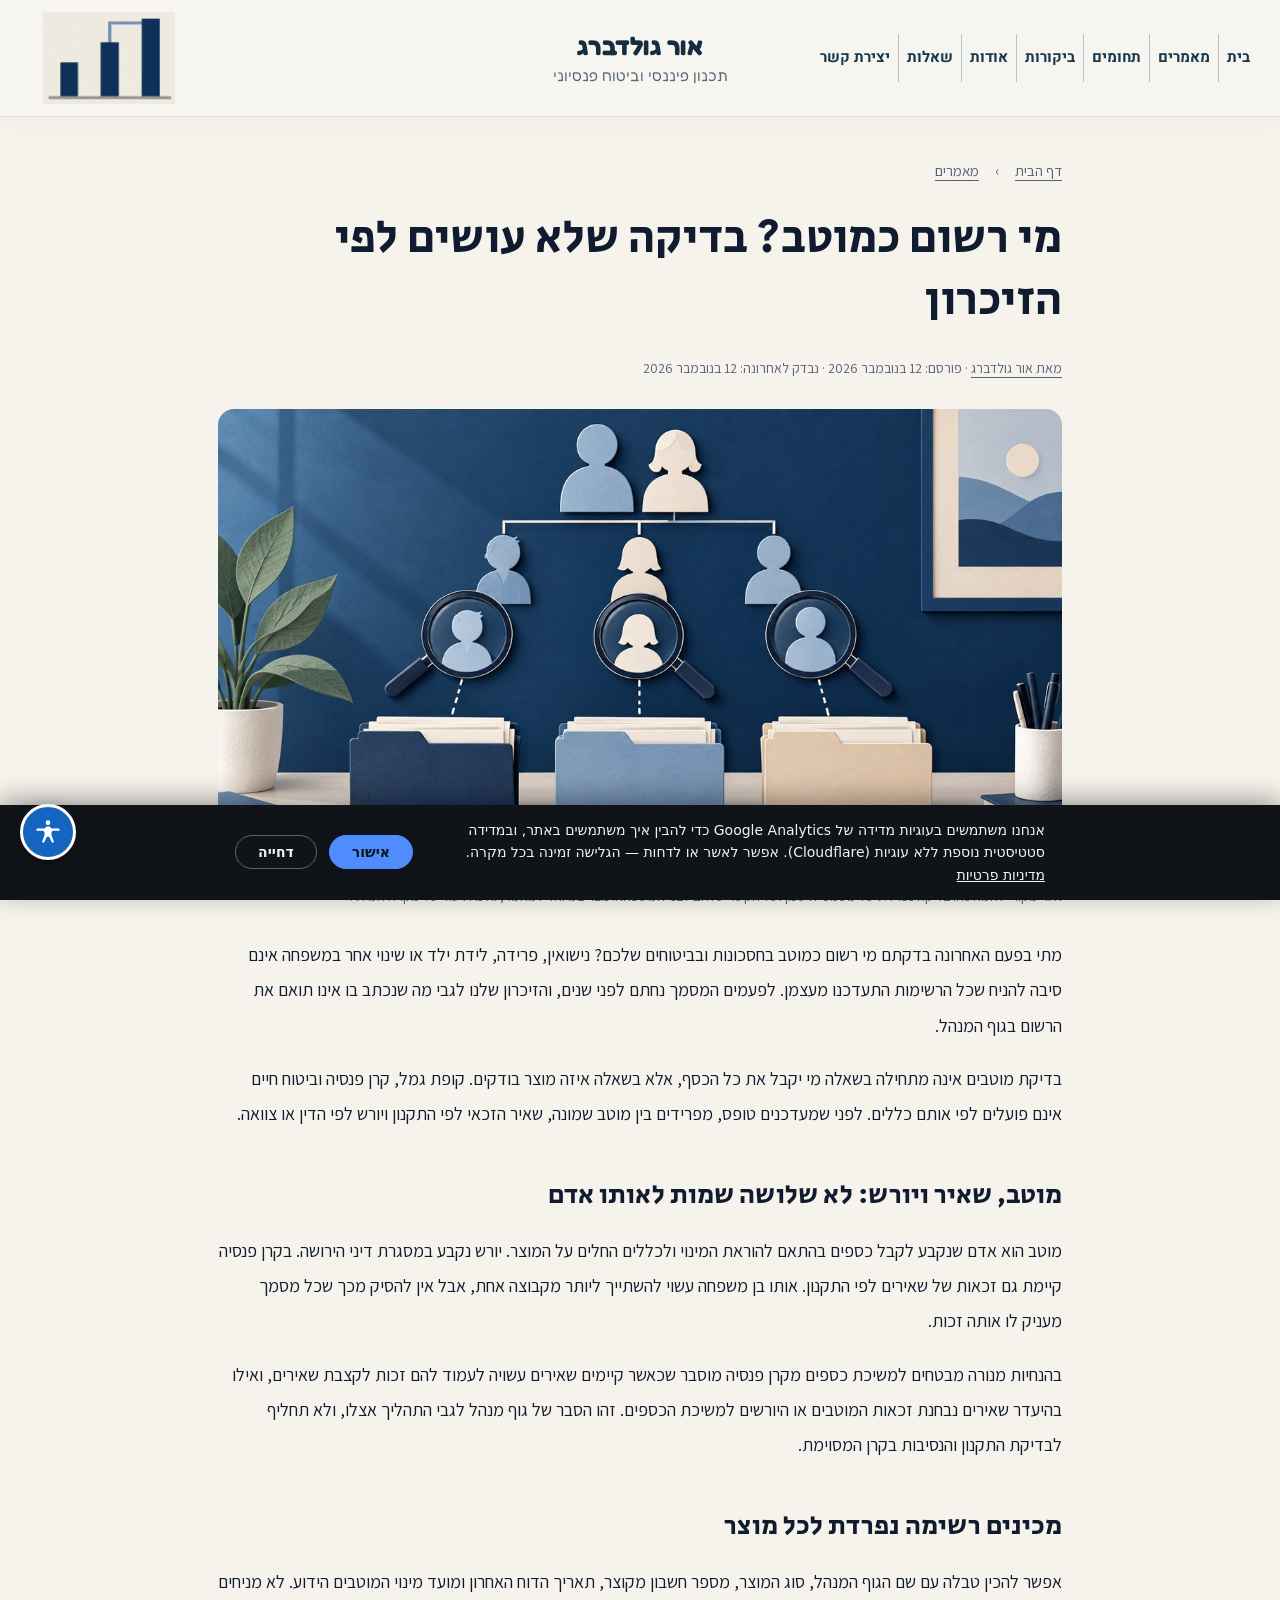
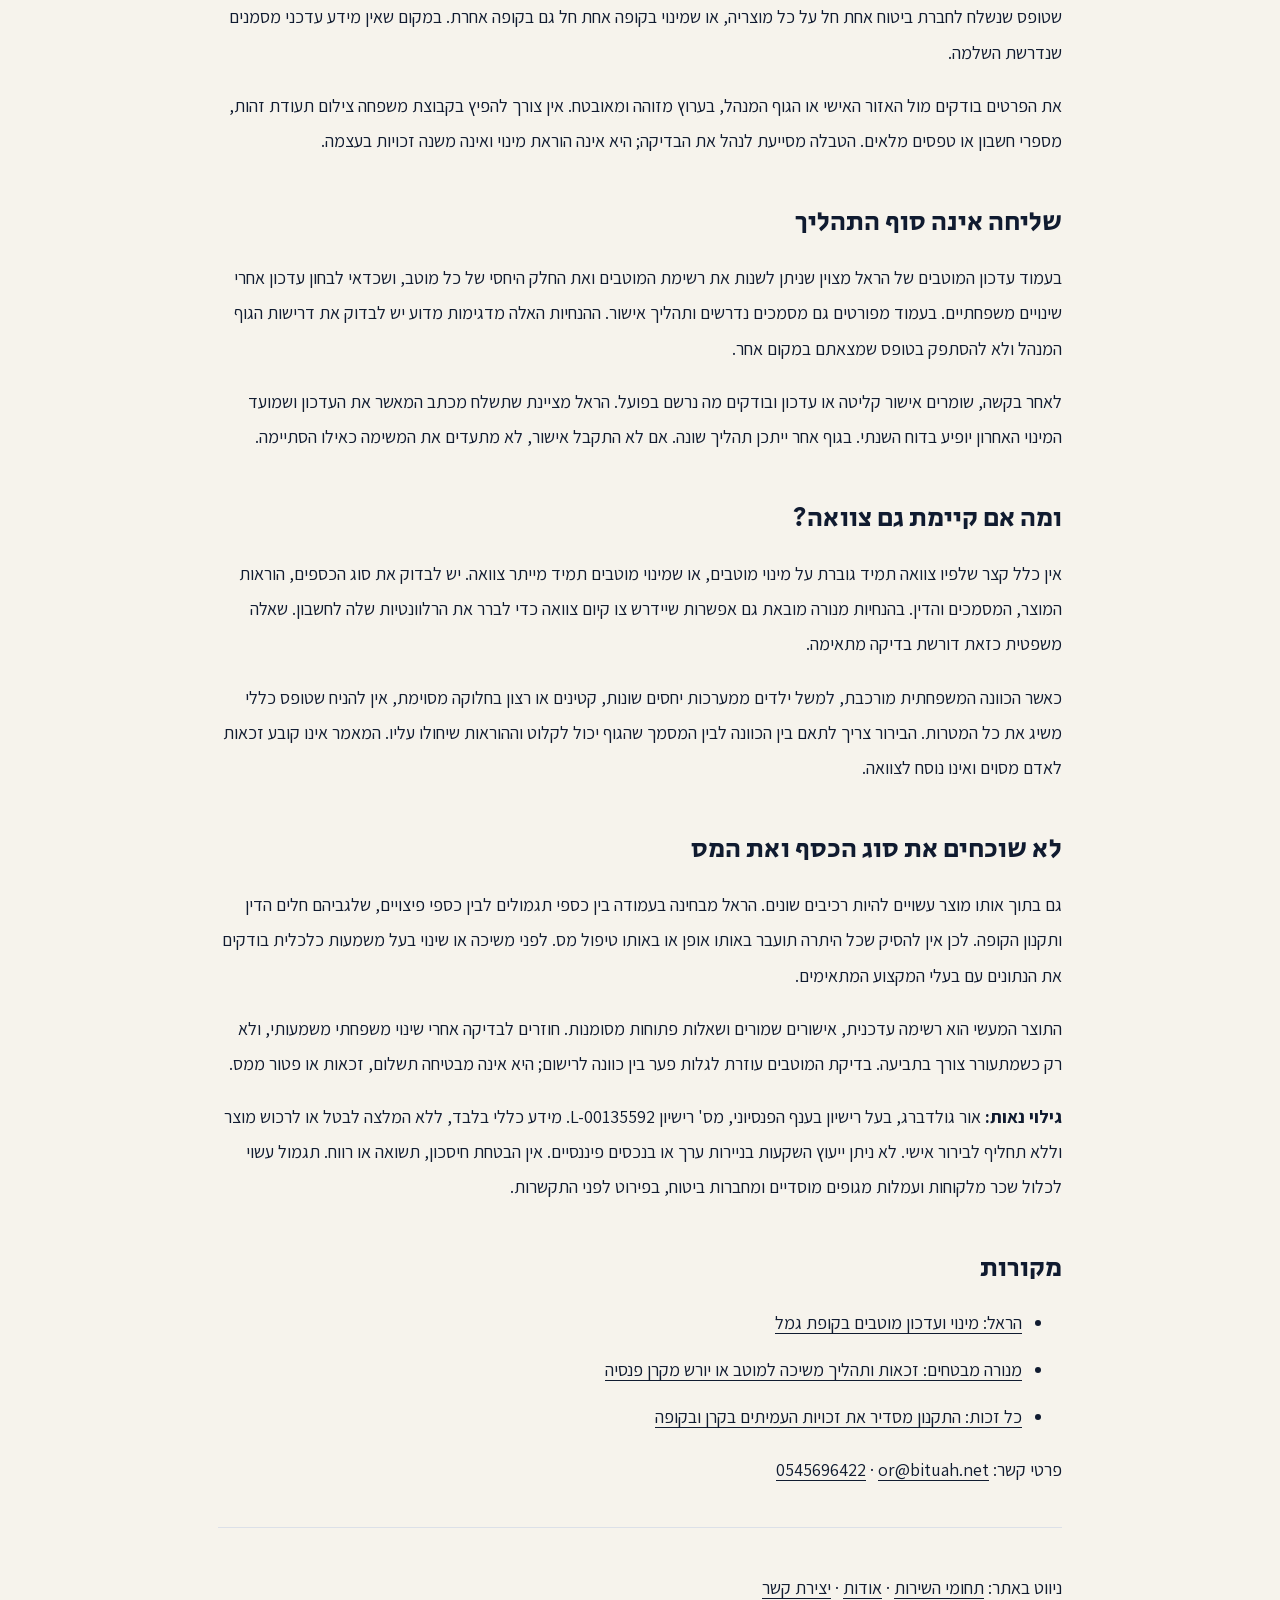
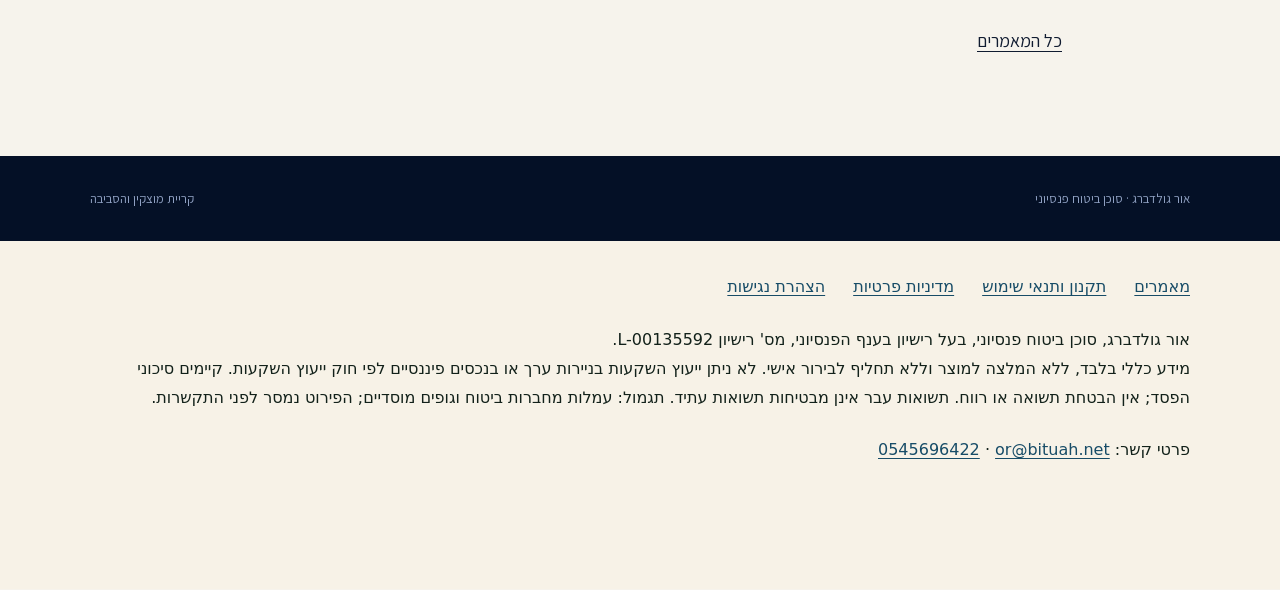
<file: blog/beneficiaries-pension-provident-review/index.html>
<!doctype html><html lang="he" dir="rtl"><head><meta charset="utf-8"/><meta content="width=device-width,initial-scale=1" name="viewport"/><title>מי רשום כמוטב? בדיקה שלא עושים לפי הזיכרון | אור גולדברג - סוכן ביטוח פנסיוני</title><meta content="איך בודקים מוטבים אחרי שינוי משפחתי, למה שאירים ויורשים אינם אותו דבר, ומדוע צריך אישור עדכון נפרד לכל מוצר." name="description"/><meta content="index,follow" name="robots"/><link href="https://bituah.net/blog/beneficiaries-pension-provident-review/" rel="canonical"/><meta content="article" property="og:type"/><meta content="מי רשום כמוטב? בדיקה שלא עושים לפי הזיכרון" property="og:title"/><meta content="איך בודקים מוטבים אחרי שינוי משפחתי, למה שאירים ויורשים אינם אותו דבר, ומדוע צריך אישור עדכון נפרד לכל מוצר." property="og:description"/><meta content="https://bituah.net/assets/articles/beneficiaries-pension-provident-review.jpg" property="og:image"/><meta content="1200" property="og:image:width"/><meta content="675" property="og:image:height"/><meta content="איור מקורי להמחשה: בדיקה נפרדת של מסמכי חיסכון ושל הקשר שלהם לבני המשפחה" property="og:image:alt"/><meta content="https://bituah.net/blog/beneficiaries-pension-provident-review/" property="og:url"/><meta content="he_IL" property="og:locale"/><meta content="summary_large_image" name="twitter:card"/><link href="/assets/favicon.svg" rel="icon"/><script type="application/ld+json">{"@context":"https://schema.org","@graph":[{"@type":"BlogPosting","@id":"https://bituah.net/blog/beneficiaries-pension-provident-review/#article","mainEntityOfPage":"https://bituah.net/blog/beneficiaries-pension-provident-review/","headline":"מי רשום כמוטב? בדיקה שלא עושים לפי הזיכרון","description":"איך בודקים מוטבים אחרי שינוי משפחתי, למה שאירים ויורשים אינם אותו דבר, ומדוע צריך אישור עדכון נפרד לכל מוצר.","inLanguage":"he","image":["https://bituah.net/assets/articles/beneficiaries-pension-provident-review.jpg"],"author":{"@type":"Person","@id":"https://orgoldberg.com/#or-goldberg","name":"אור גולדברג","url":"https://bituah.net/#about"},"publisher":{"@id":"https://bituah.net/#business","@type":"Organization","name":"אור גולדברג - סוכן ביטוח פנסיוני","url":"https://bituah.net/"},"dateModified":"2026-11-12","wordCount":543,"datePublished":"2026-11-12"},{"@type":"BreadcrumbList","itemListElement":[{"@type":"ListItem","position":1,"name":"דף הבית","item":"https://bituah.net/"},{"@type":"ListItem","position":2,"name":"מאמרים","item":"https://bituah.net/blog/"},{"@type":"ListItem","position":3,"name":"מי רשום כמוטב? בדיקה שלא עושים לפי הזיכרון","item":"https://bituah.net/blog/beneficiaries-pension-provident-review/"}]}]}</script><link href="/header-parity.css?v=7ed9f051443f" rel="stylesheet"/><link rel="stylesheet" href="/style.css?v=5a5c0d6ca373"><link rel="stylesheet" href="/legal.css?v=e0c0a687b868"><link rel="stylesheet" href="/blog/article.css?v=ede7c2b34406"></head><body><div class="site blog-site" data-template="brand-shell-v2"><a class="skip" href="#article">דילוג לתוכן</a><header class="topbar"><div class="wrap bar-in"><a aria-label="דף הבית" class="brand-side brand-home brand-home" href="/"><img alt="אור גולדברג - תכנון פיננסי וביטוח פנסיוני" class="insurance-logo" height="320" loading="eager" src="/assets/brand/insurance-approved-symbol.png" width="457"/></a><div class="brand-lockup header-name"><div class="brand">אור גולדברג</div><div class="brand-slogan">תכנון פיננסי וביטוח פנסיוני</div></div><div class="brand-side"><a class="phonepill" dir="ltr" href="tel:+972545696422"><span dir="ltr">0545696422</span></a><nav aria-label="ניווט ראשי" class="topnav"><a href="/">בית</a><a href="/blog/">מאמרים</a><a href="/#areas">תחומים</a><a href="/#reviews">ביקורות</a><a href="/#about">אודות</a><a href="/#faq">שאלות</a><a href="/#contact">יצירת קשר</a></nav><details class="mobile-menu"><summary aria-label="פתיחת תפריט הניווט"><span aria-hidden="true" class="menu-lines"><i></i><i></i><i></i></span><span>תפריט</span></summary><nav aria-label="ניווט בנייד" class="mobile-nav"><a href="/">בית</a><a href="/blog/">מאמרים</a><a href="/#areas">תחומים</a><a href="/#reviews">ביקורות</a><a href="/#about">אודות</a><a href="/#faq">שאלות</a><a href="/#contact">יצירת קשר</a></nav></details></div></div></header><main class="reading" id="article"><nav aria-label="מיקום באתר"><a href="/">דף הבית</a><span>›</span><a href="/blog/">מאמרים</a></nav><article><h1>מי רשום כמוטב? בדיקה שלא עושים לפי הזיכרון</h1><p class="meta"><a href="/#about">מאת אור גולדברג</a> · פורסם: <time datetime="2026-11-12">12 בנובמבר 2026</time> · נבדק לאחרונה: <time datetime="2026-11-12">12 בנובמבר 2026</time></p><figure><img alt="איור מקורי להמחשה: בדיקה נפרדת של מסמכי חיסכון ושל הקשר שלהם לבני המשפחה" fetchpriority="high" height="675" src="/assets/articles/beneficiaries-pension-provident-review.jpg" width="1200"/><figcaption>איור מקורי להמחשה: בדיקה נפרדת של מסמכי חיסכון ושל הקשר שלהם לבני המשפחה. נוצר במיוחד למאמר, ואינו תיעוד של מקרה אמיתי.</figcaption></figure><p>מתי בפעם האחרונה בדקתם מי רשום כמוטב בחסכונות ובביטוחים שלכם? נישואין, פרידה, לידת ילד או שינוי אחר במשפחה אינם סיבה להניח שכל הרשימות התעדכנו מעצמן. לפעמים המסמך נחתם לפני שנים, והזיכרון שלנו לגבי מה שנכתב בו אינו תואם את הרשום בגוף המנהל.</p>
<p>בדיקת מוטבים אינה מתחילה בשאלה מי יקבל את כל הכסף, אלא בשאלה איזה מוצר בודקים. קופת גמל, קרן פנסיה וביטוח חיים אינם פועלים לפי אותם כללים. לפני שמעדכנים טופס, מפרידים בין מוטב שמונה, שאיר הזכאי לפי התקנון ויורש לפי הדין או צוואה.</p>
<h2>מוטב, שאיר ויורש: לא שלושה שמות לאותו אדם</h2>
<p>מוטב הוא אדם שנקבע לקבל כספים בהתאם להוראת המינוי ולכללים החלים על המוצר. יורש נקבע במסגרת דיני הירושה. בקרן פנסיה קיימת גם זכאות של שאירים לפי התקנון. אותו בן משפחה עשוי להשתייך ליותר מקבוצה אחת, אבל אין להסיק מכך שכל מסמך מעניק לו אותה זכות.</p>
<p>בהנחיות מנורה מבטחים למשיכת כספים מקרן פנסיה מוסבר שכאשר קיימים שאירים עשויה לעמוד להם זכות לקצבת שאירים, ואילו בהיעדר שאירים נבחנת זכאות המוטבים או היורשים למשיכת הכספים. זהו הסבר של גוף מנהל לגבי התהליך אצלו, ולא תחליף לבדיקת התקנון והנסיבות בקרן המסוימת.</p>
<h2>מכינים רשימה נפרדת לכל מוצר</h2>
<p>אפשר להכין טבלה עם שם הגוף המנהל, סוג המוצר, מספר חשבון מקוצר, תאריך הדוח האחרון ומועד מינוי המוטבים הידוע. לא מניחים שטופס שנשלח לחברת ביטוח אחת חל על כל מוצריה, או שמינוי בקופה אחת חל גם בקופה אחרת. במקום שאין מידע עדכני מסמנים שנדרשת השלמה.</p>
<p>את הפרטים בודקים מול האזור האישי או הגוף המנהל, בערוץ מזוהה ומאובטח. אין צורך להפיץ בקבוצת משפחה צילום תעודת זהות, מספרי חשבון או טפסים מלאים. הטבלה מסייעת לנהל את הבדיקה; היא אינה הוראת מינוי ואינה משנה זכויות בעצמה.</p>
<h2>שליחה אינה סוף התהליך</h2>
<p>בעמוד עדכון המוטבים של הראל מצוין שניתן לשנות את רשימת המוטבים ואת החלק היחסי של כל מוטב, ושכדאי לבחון עדכון אחרי שינויים משפחתיים. בעמוד מפורטים גם מסמכים נדרשים ותהליך אישור. ההנחיות האלה מדגימות מדוע יש לבדוק את דרישות הגוף המנהל ולא להסתפק בטופס שמצאתם במקום אחר.</p>
<p>לאחר בקשה, שומרים אישור קליטה או עדכון ובודקים מה נרשם בפועל. הראל מציינת שתשלח מכתב המאשר את העדכון ושמועד המינוי האחרון יופיע בדוח השנתי. בגוף אחר ייתכן תהליך שונה. אם לא התקבל אישור, לא מתעדים את המשימה כאילו הסתיימה.</p>
<h2>ומה אם קיימת גם צוואה?</h2>
<p>אין כלל קצר שלפיו צוואה תמיד גוברת על מינוי מוטבים, או שמינוי מוטבים תמיד מייתר צוואה. יש לבדוק את סוג הכספים, הוראות המוצר, המסמכים והדין. בהנחיות מנורה מובאת גם אפשרות שיידרש צו קיום צוואה כדי לברר את הרלוונטיות שלה לחשבון. שאלה משפטית כזאת דורשת בדיקה מתאימה.</p>
<p>כאשר הכוונה המשפחתית מורכבת, למשל ילדים ממערכות יחסים שונות, קטינים או רצון בחלוקה מסוימת, אין להניח שטופס כללי משיג את כל המטרות. הבירור צריך לתאם בין הכוונה לבין המסמך שהגוף יכול לקלוט וההוראות שיחולו עליו. המאמר אינו קובע זכאות לאדם מסוים ואינו נוסח לצוואה.</p>
<h2>לא שוכחים את סוג הכסף ואת המס</h2>
<p>גם בתוך אותו מוצר עשויים להיות רכיבים שונים. הראל מבחינה בעמודה בין כספי תגמולים לבין כספי פיצויים, שלגביהם חלים הדין ותקנון הקופה. לכן אין להסיק שכל היתרה תועבר באותו אופן או באותו טיפול מס. לפני משיכה או שינוי בעל משמעות כלכלית בודקים את הנתונים עם בעלי המקצוע המתאימים.</p>
<p>התוצר המעשי הוא רשימה עדכנית, אישורים שמורים ושאלות פתוחות מסומנות. חוזרים לבדיקה אחרי שינוי משפחתי משמעותי, ולא רק כשמתעורר צורך בתביעה. בדיקת המוטבים עוזרת לגלות פער בין כוונה לרישום; היא אינה מבטיחה תשלום, זכאות או פטור ממס.</p><p><strong>גילוי נאות:</strong> אור גולדברג, בעל רישיון בענף הפנסיוני, מס' רישיון L-00135592. מידע כללי בלבד, ללא המלצה לבטל או לרכוש מוצר וללא תחליף לבירור אישי. לא ניתן ייעוץ השקעות בניירות ערך או בנכסים פיננסיים. אין הבטחת חיסכון, תשואה או רווח. תגמול עשוי לכלול שכר מלקוחות ועמלות מגופים מוסדיים ומחברות ביטוח, בפירוט לפני התקשרות.</p><h2>מקורות</h2><ul><li><a href="https://www.harel-group.co.il/long-term-savings/funding/requests/updates" rel="noopener" target="_blank">הראל: מינוי ועדכון מוטבים בקופת גמל</a></li><li><a href="https://www.menoramivt.co.il/claims/withdraw-heir-pension" rel="noopener" target="_blank">מנורה מבטחים: זכאות ותהליך משיכה למוטב או יורש מקרן פנסיה</a></li><li><a href="https://www.kolzchut.org.il/he/%D7%AA%D7%A7%D7%A0%D7%95%D7%9F_%D7%A7%D7%95%D7%A4%D7%AA_%D7%92%D7%9E%D7%9C_%D7%90%D7%95_%D7%A7%D7%A8%D7%9F_%D7%A4%D7%A0%D7%A1%D7%99%D7%94" rel="noopener" target="_blank">כל זכות: התקנון מסדיר את זכויות העמיתים בקרן ובקופה</a></li></ul><p class="article-contact">פרטי קשר: <a dir="ltr" href="mailto:or@bituah.net">or@bituah.net</a> · <a dir="ltr" href="tel:+972545696422">0545696422</a></p><div class="next"><p>ניווט באתר: <a href="/#areas">תחומי השירות</a> · <a href="/#about">אודות</a> · <a href="/#contact">יצירת קשר</a></p><p><a href="/blog/">כל המאמרים</a></p></div></article></main><footer class="footer"><div class="wrap foot-in"><span>אור גולדברג · סוכן ביטוח פנסיוני</span><span>קריית מוצקין והסביבה</span></div></footer><footer class="legal-footer"><nav aria-label="מידע משפטי ונגישות" class="legal-links"><a href="/blog/">מאמרים</a><a href="/terms.html">תקנון ותנאי שימוש</a><a href="/privacy.html">מדיניות פרטיות</a><a href="/accessibility.html">הצהרת נגישות</a></nav><p>אור גולדברג, סוכן ביטוח פנסיוני, בעל רישיון בענף הפנסיוני, מס' רישיון <bdi>L-00135592</bdi>.<br/>מידע כללי בלבד, ללא המלצה למוצר וללא תחליף לבירור אישי. לא ניתן ייעוץ השקעות בניירות ערך או בנכסים פיננסיים לפי חוק ייעוץ השקעות. קיימים סיכוני הפסד; אין הבטחת תשואה או רווח. תשואות עבר אינן מבטיחות תשואות עתיד. תגמול: עמלות מחברות ביטוח וגופים מוסדיים; הפירוט נמסר לפני התקשרות.</p><p class="site-contact-details">פרטי קשר: <a dir="ltr" href="mailto:or@bituah.net">or@bituah.net</a> · <a dir="ltr" href="tel:+972545696422">0545696422</a></p></footer></div><script src="/assets/accessibility/config.js" defer></script><script src="/assets/accessibility/open-nagish.min.js" defer></script><!-- Site analytics: consent banner + GA4 (consent-gated) + Cloudflare Web Analytics (cookieless) -->
<script>
(function(){
  var GA_ID='G-C3EWDPD6DJ', CF_TOKEN='e145ec3e7b22482c9d11799392d0a187', ACCENT='#4F8DFF';
  var KEY='og-analytics-consent';
  function loadCF(){ if(document.getElementById('cf-beacon'))return; var s=document.createElement('script'); s.id='cf-beacon'; s.type='module'; s.src='https://static.cloudflareinsights.com/beacon.min.js'; s.setAttribute('data-cf-beacon', JSON.stringify({token:CF_TOKEN})); document.body.appendChild(s); }
  function loadGA(){ if(document.getElementById('ga-tag'))return; var s=document.createElement('script'); s.id='ga-tag'; s.async=true; s.src='https://www.googletagmanager.com/gtag/js?id='+GA_ID; document.head.appendChild(s); window.dataLayer=window.dataLayer||[]; window.gtag=function(){dataLayer.push(arguments);}; gtag('js',new Date()); gtag('config',GA_ID,{anonymize_ip:true});
    document.addEventListener('click',function(e){ var a=e.target&&e.target.closest?e.target.closest('a'):null; if(!a||!a.href)return; var t=null; if(a.href.indexOf('wa.me')>-1||a.href.indexOf('whatsapp')>-1)t='whatsapp'; else if(a.href.indexOf('tel:')===0)t='phone'; else if(a.href.indexOf('mailto:')===0)t='email'; if(t&&window.gtag)gtag('event','contact_click',{channel:t,page_location:location.href}); });
  }
  function banner(){ if(document.getElementById('og-consent'))return; var d=document.createElement('div'); d.id='og-consent'; d.setAttribute('role','dialog'); d.setAttribute('aria-label','הסכמה לשימוש בעוגיות');
    d.style.cssText='position:fixed;inset-inline:0;bottom:0;z-index:99999;background:#101418;color:#f1f3f5;padding:14px 18px;display:flex;flex-wrap:wrap;gap:12px;align-items:center;justify-content:center;font:14px/1.6 system-ui,-apple-system,"Segoe UI",Arial,sans-serif;direction:rtl;box-shadow:0 -6px 24px rgba(0,0,0,.35)';
    if(window.matchMedia('(max-width:650px)').matches){d.style.paddingLeft='88px';d.style.boxSizing='border-box';}
    d.innerHTML='<span style="max-width:620px">אנחנו משתמשים בעוגיות מדידה של Google Analytics כדי להבין איך משתמשים באתר, ובמדידה סטטיסטית נוספת ללא עוגיות (Cloudflare). אפשר לאשר או לדחות — הגלישה זמינה בכל מקרה. <a href="/privacy.html" style="color:inherit;text-decoration:underline">מדיניות פרטיות</a></span>';
    var mk=function(txt,primary){ var b=document.createElement('button'); b.type='button'; b.textContent=txt; b.style.cssText='border-radius:999px;padding:8px 22px;font:600 14px system-ui,sans-serif;cursor:pointer;border:1px solid '+(primary?ACCENT:'#5a6470')+';background:'+(primary?ACCENT:'transparent')+';color:'+(primary?'#101418':'#f1f3f5'); return b; };
    var ok=mk('אישור',true), no=mk('דחייה',false);
    ok.onclick=function(){ try{localStorage.setItem(KEY,'granted')}catch(e){} d.remove(); loadGA(); };
    no.onclick=function(){ try{localStorage.setItem(KEY,'denied')}catch(e){} d.remove(); };
    d.appendChild(ok); d.appendChild(no); document.body.appendChild(d);
  }
  loadCF();
  var c=null; try{c=localStorage.getItem(KEY)}catch(e){}
  if(c==='granted'){ loadGA(); }
  else if(c!=='denied'){ if(document.readyState==='loading'){document.addEventListener('DOMContentLoaded',banner);} else {banner();} }
})();
</script>
<!-- End site analytics --></body></html>
</file>
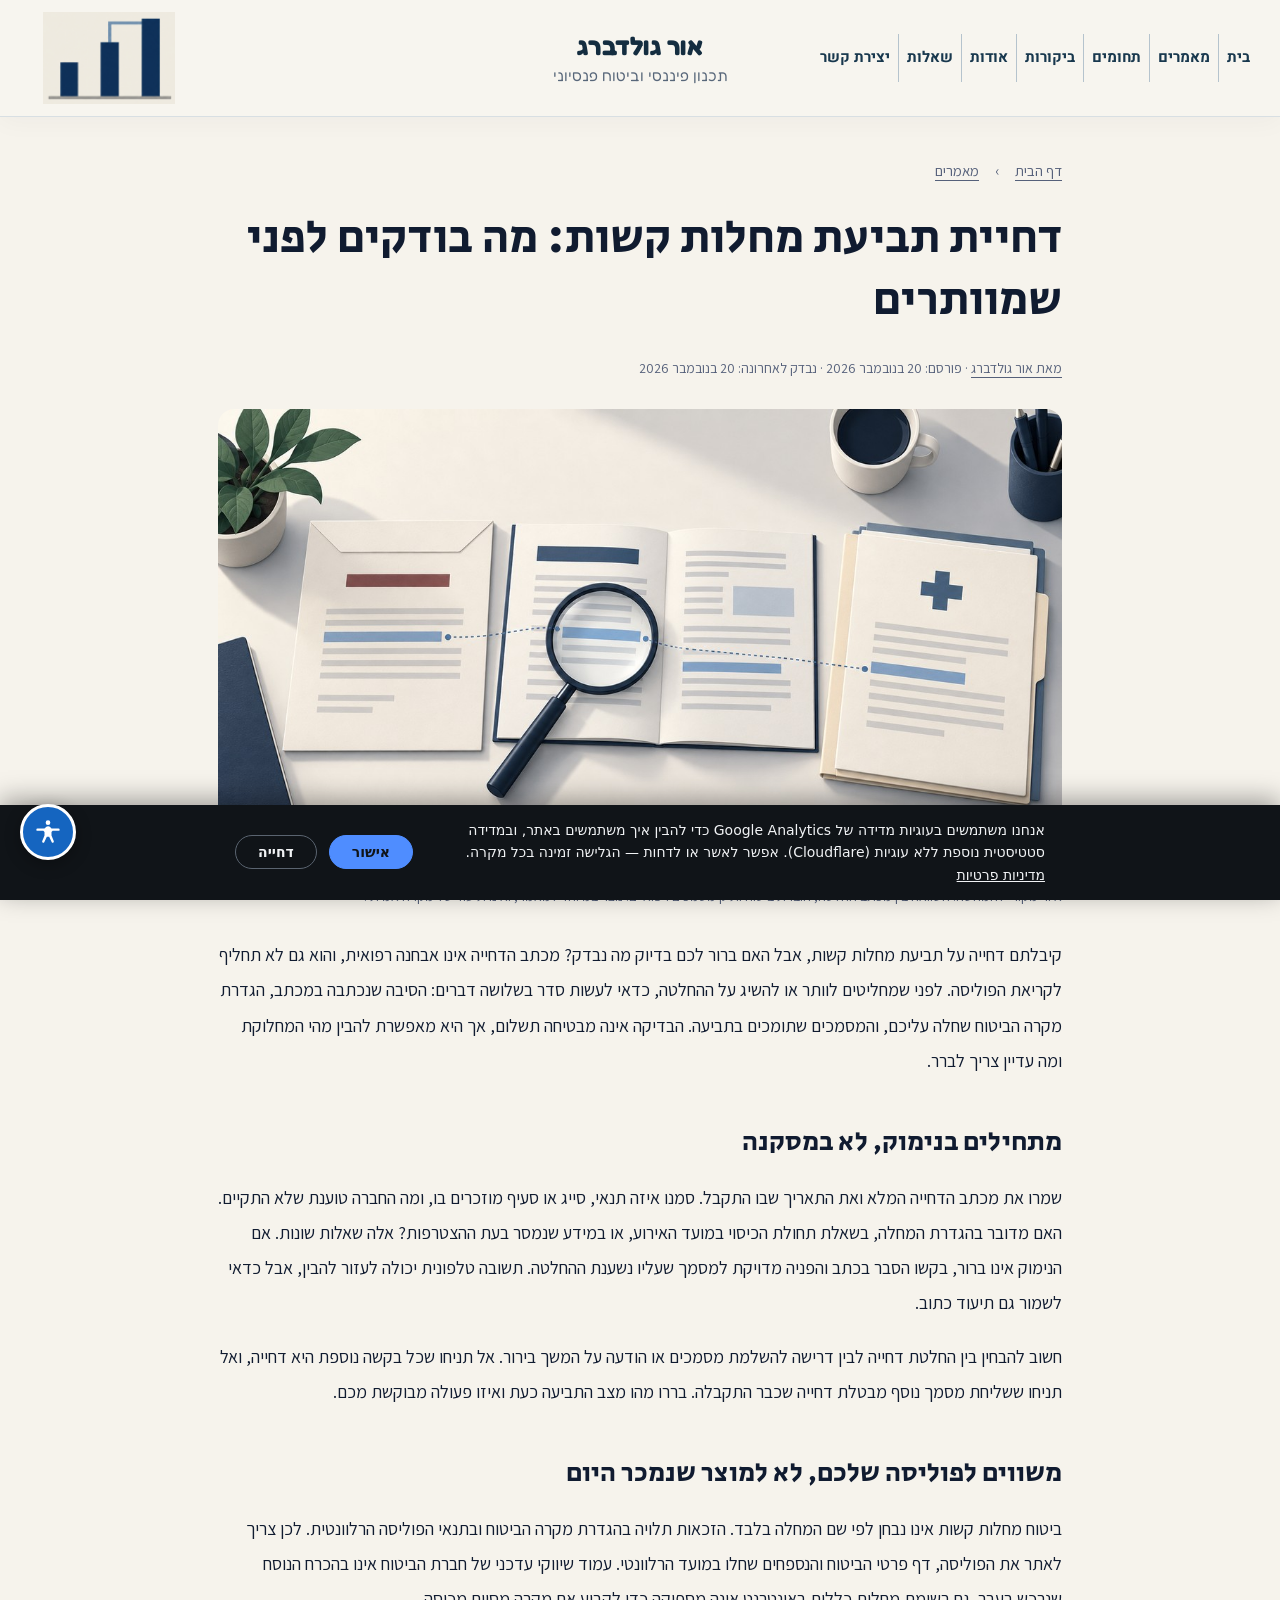
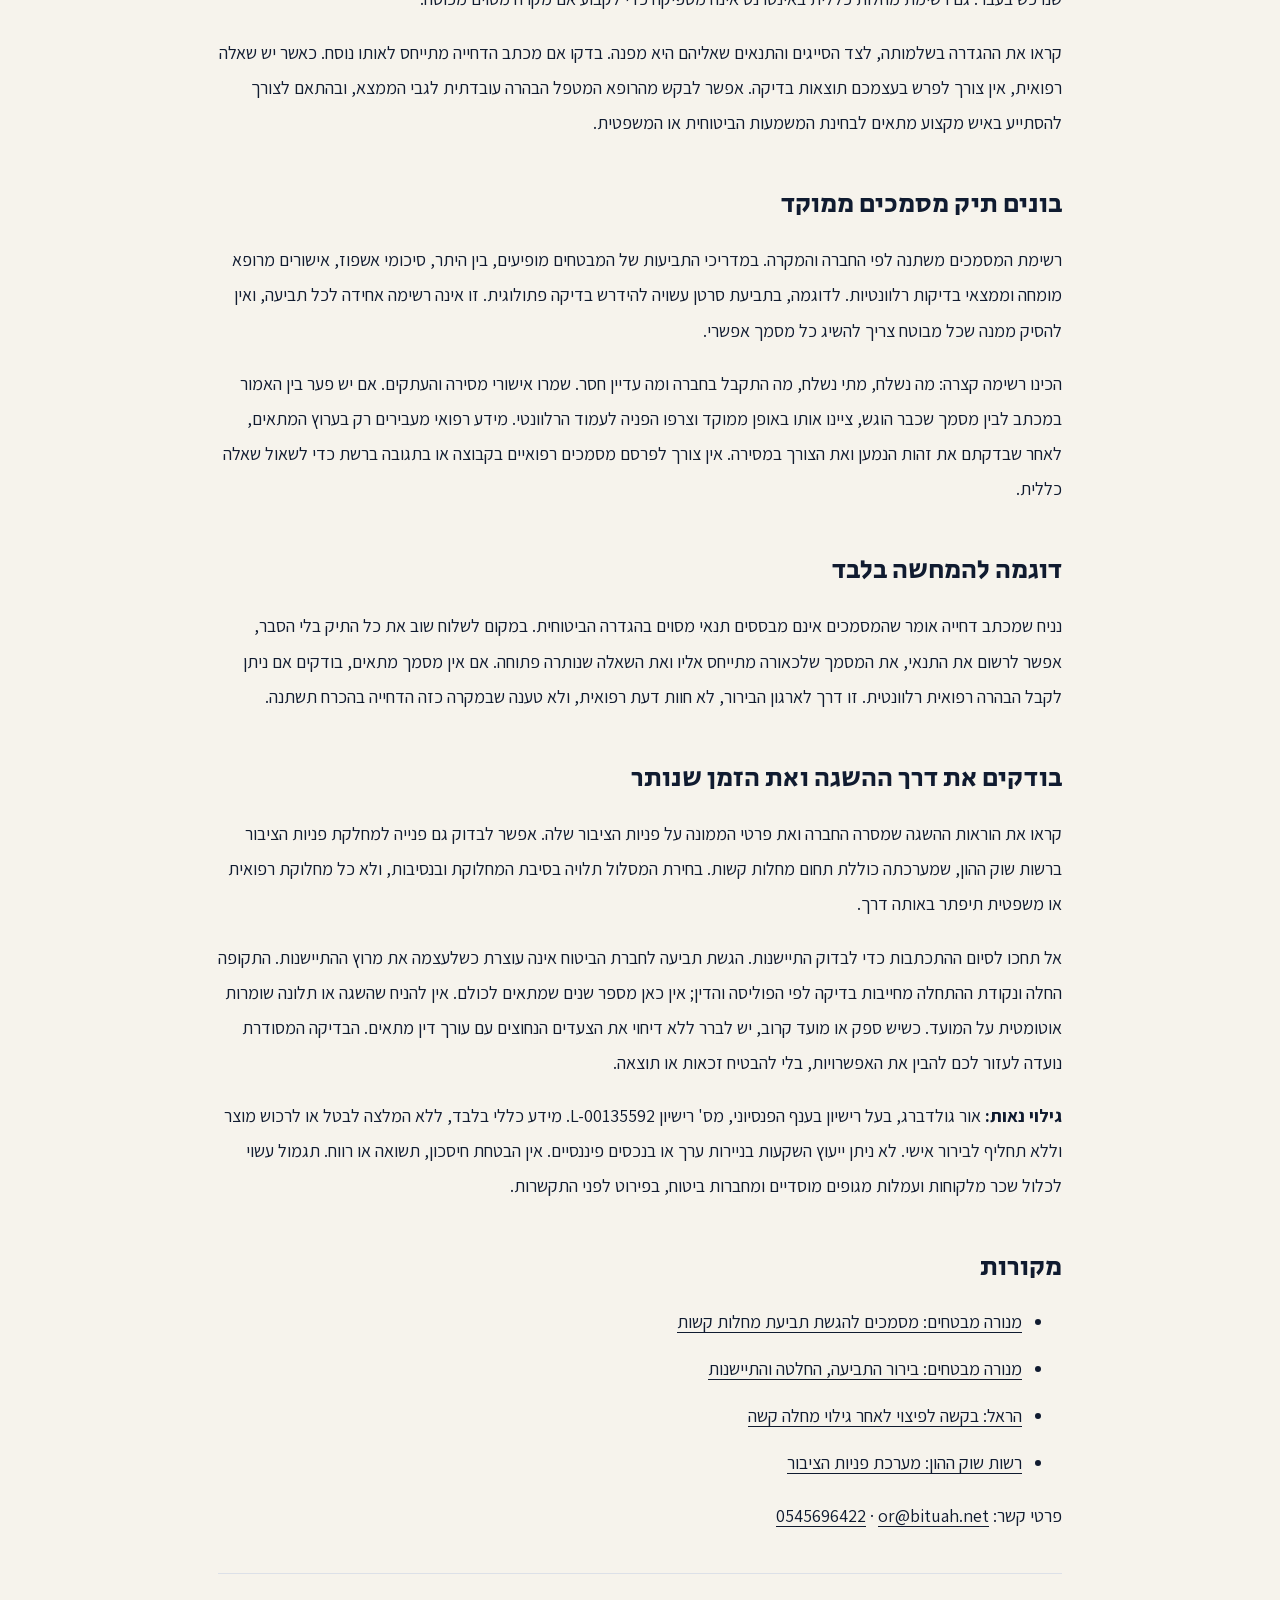
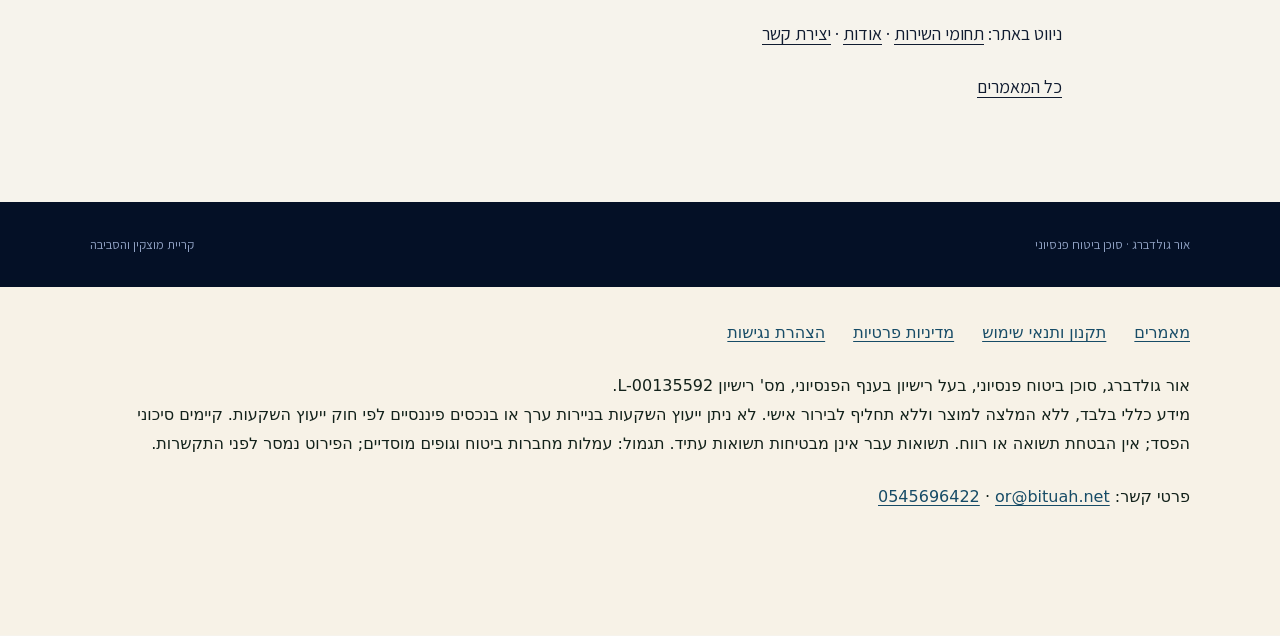
<file: blog/critical-illness-claim-denial-review/index.html>
<!doctype html><html lang="he" dir="rtl"><head><meta charset="utf-8"/><meta content="width=device-width,initial-scale=1" name="viewport"/><title>דחיית תביעת מחלות קשות: מה בודקים לפני שמוותרים | אור גולדברג - סוכן ביטוח פנסיוני</title><meta content="איך משווים בין מכתב דחייה, הגדרת מקרה הביטוח והמסמכים הרפואיים, בודקים אפשרויות השגה ושומרים על תשומת לב למועדי ההתיישנות." name="description"/><meta content="index,follow" name="robots"/><link href="https://bituah.net/blog/critical-illness-claim-denial-review/" rel="canonical"/><meta content="article" property="og:type"/><meta content="דחיית תביעת מחלות קשות: מה בודקים לפני שמוותרים" property="og:title"/><meta content="איך משווים בין מכתב דחייה, הגדרת מקרה הביטוח והמסמכים הרפואיים, בודקים אפשרויות השגה ושומרים על תשומת לב למועדי ההתיישנות." property="og:description"/><meta content="https://bituah.net/assets/articles/critical-illness-claim-denial-review.jpg" property="og:image"/><meta content="1200" property="og:image:width"/><meta content="675" property="og:image:height"/><meta content="איור מקורי להמחשה: השוואה בין מכתב החלטה, חוברת ביטוח ותיק מסמכים רפואיים" property="og:image:alt"/><meta content="https://bituah.net/blog/critical-illness-claim-denial-review/" property="og:url"/><meta content="he_IL" property="og:locale"/><meta content="summary_large_image" name="twitter:card"/><link href="/assets/favicon.svg" rel="icon"/><script type="application/ld+json">{"@context":"https://schema.org","@graph":[{"@type":"BlogPosting","@id":"https://bituah.net/blog/critical-illness-claim-denial-review/#article","mainEntityOfPage":"https://bituah.net/blog/critical-illness-claim-denial-review/","headline":"דחיית תביעת מחלות קשות: מה בודקים לפני שמוותרים","description":"איך משווים בין מכתב דחייה, הגדרת מקרה הביטוח והמסמכים הרפואיים, בודקים אפשרויות השגה ושומרים על תשומת לב למועדי ההתיישנות.","inLanguage":"he","image":["https://bituah.net/assets/articles/critical-illness-claim-denial-review.jpg"],"author":{"@type":"Person","@id":"https://orgoldberg.com/#or-goldberg","name":"אור גולדברג","url":"https://bituah.net/#about"},"publisher":{"@id":"https://bituah.net/#business","@type":"Organization","name":"אור גולדברג - סוכן ביטוח פנסיוני","url":"https://bituah.net/"},"dateModified":"2026-11-20","wordCount":564,"datePublished":"2026-11-20"},{"@type":"BreadcrumbList","itemListElement":[{"@type":"ListItem","position":1,"name":"דף הבית","item":"https://bituah.net/"},{"@type":"ListItem","position":2,"name":"מאמרים","item":"https://bituah.net/blog/"},{"@type":"ListItem","position":3,"name":"דחיית תביעת מחלות קשות: מה בודקים לפני שמוותרים","item":"https://bituah.net/blog/critical-illness-claim-denial-review/"}]}]}</script><link href="/header-parity.css?v=7ed9f051443f" rel="stylesheet"/><link rel="stylesheet" href="/style.css?v=5a5c0d6ca373"><link rel="stylesheet" href="/legal.css?v=e0c0a687b868"><link rel="stylesheet" href="/blog/article.css?v=ede7c2b34406"></head><body><div class="site blog-site" data-template="brand-shell-v2"><a class="skip" href="#article">דילוג לתוכן</a><header class="topbar"><div class="wrap bar-in"><a aria-label="דף הבית" class="brand-side brand-home brand-home" href="/"><img alt="אור גולדברג - תכנון פיננסי וביטוח פנסיוני" class="insurance-logo" height="320" loading="eager" src="/assets/brand/insurance-approved-symbol.png" width="457"/></a><div class="brand-lockup header-name"><div class="brand">אור גולדברג</div><div class="brand-slogan">תכנון פיננסי וביטוח פנסיוני</div></div><div class="brand-side"><a class="phonepill" dir="ltr" href="tel:+972545696422"><span dir="ltr">0545696422</span></a><nav aria-label="ניווט ראשי" class="topnav"><a href="/">בית</a><a href="/blog/">מאמרים</a><a href="/#areas">תחומים</a><a href="/#reviews">ביקורות</a><a href="/#about">אודות</a><a href="/#faq">שאלות</a><a href="/#contact">יצירת קשר</a></nav><details class="mobile-menu"><summary aria-label="פתיחת תפריט הניווט"><span aria-hidden="true" class="menu-lines"><i></i><i></i><i></i></span><span>תפריט</span></summary><nav aria-label="ניווט בנייד" class="mobile-nav"><a href="/">בית</a><a href="/blog/">מאמרים</a><a href="/#areas">תחומים</a><a href="/#reviews">ביקורות</a><a href="/#about">אודות</a><a href="/#faq">שאלות</a><a href="/#contact">יצירת קשר</a></nav></details></div></div></header><main class="reading" id="article"><nav aria-label="מיקום באתר"><a href="/">דף הבית</a><span>›</span><a href="/blog/">מאמרים</a></nav><article><h1>דחיית תביעת מחלות קשות: מה בודקים לפני שמוותרים</h1><p class="meta"><a href="/#about">מאת אור גולדברג</a> · פורסם: <time datetime="2026-11-20">20 בנובמבר 2026</time> · נבדק לאחרונה: <time datetime="2026-11-20">20 בנובמבר 2026</time></p><figure><img alt="איור מקורי להמחשה: השוואה בין מכתב החלטה, חוברת ביטוח ותיק מסמכים רפואיים" fetchpriority="high" height="675" src="/assets/articles/critical-illness-claim-denial-review.jpg" width="1200"/><figcaption>איור מקורי להמחשה: השוואה בין מכתב החלטה, חוברת ביטוח ותיק מסמכים רפואיים. נוצר במיוחד למאמר, ואינו תיעוד של מקרה אמיתי.</figcaption></figure><p>קיבלתם דחייה על תביעת מחלות קשות, אבל האם ברור לכם בדיוק מה נבדק? מכתב הדחייה אינו אבחנה רפואית, והוא גם לא תחליף לקריאת הפוליסה. לפני שמחליטים לוותר או להשיג על ההחלטה, כדאי לעשות סדר בשלושה דברים: הסיבה שנכתבה במכתב, הגדרת מקרה הביטוח שחלה עליכם, והמסמכים שתומכים בתביעה. הבדיקה אינה מבטיחה תשלום, אך היא מאפשרת להבין מהי המחלוקת ומה עדיין צריך לברר.</p>
<h2>מתחילים בנימוק, לא במסקנה</h2>
<p>שמרו את מכתב הדחייה המלא ואת התאריך שבו התקבל. סמנו איזה תנאי, סייג או סעיף מוזכרים בו, ומה החברה טוענת שלא התקיים. האם מדובר בהגדרת המחלה, בשאלת תחולת הכיסוי במועד האירוע, או במידע שנמסר בעת ההצטרפות? אלה שאלות שונות. אם הנימוק אינו ברור, בקשו הסבר בכתב והפניה מדויקת למסמך שעליו נשענת ההחלטה. תשובה טלפונית יכולה לעזור להבין, אבל כדאי לשמור גם תיעוד כתוב.</p>
<p>חשוב להבחין בין החלטת דחייה לבין דרישה להשלמת מסמכים או הודעה על המשך בירור. אל תניחו שכל בקשה נוספת היא דחייה, ואל תניחו ששליחת מסמך נוסף מבטלת דחייה שכבר התקבלה. בררו מהו מצב התביעה כעת ואיזו פעולה מבוקשת מכם.</p>
<h2>משווים לפוליסה שלכם, לא למוצר שנמכר היום</h2>
<p>ביטוח מחלות קשות אינו נבחן לפי שם המחלה בלבד. הזכאות תלויה בהגדרת מקרה הביטוח ובתנאי הפוליסה הרלוונטית. לכן צריך לאתר את הפוליסה, דף פרטי הביטוח והנספחים שחלו במועד הרלוונטי. עמוד שיווקי עדכני של חברת הביטוח אינו בהכרח הנוסח שנרכש בעבר. גם רשימת מחלות כללית באינטרנט אינה מספיקה כדי לקבוע אם מקרה מסוים מכוסה.</p>
<p>קראו את ההגדרה בשלמותה, לצד הסייגים והתנאים שאליהם היא מפנה. בדקו אם מכתב הדחייה מתייחס לאותו נוסח. כאשר יש שאלה רפואית, אין צורך לפרש בעצמכם תוצאות בדיקה. אפשר לבקש מהרופא המטפל הבהרה עובדתית לגבי הממצא, ובהתאם לצורך להסתייע באיש מקצוע מתאים לבחינת המשמעות הביטוחית או המשפטית.</p>
<h2>בונים תיק מסמכים ממוקד</h2>
<p>רשימת המסמכים משתנה לפי החברה והמקרה. במדריכי התביעות של המבטחים מופיעים, בין היתר, סיכומי אשפוז, אישורים מרופא מומחה וממצאי בדיקות רלוונטיות. לדוגמה, בתביעת סרטן עשויה להידרש בדיקה פתולוגית. זו אינה רשימה אחידה לכל תביעה, ואין להסיק ממנה שכל מבוטח צריך להשיג כל מסמך אפשרי.</p>
<p>הכינו רשימה קצרה: מה נשלח, מתי נשלח, מה התקבל בחברה ומה עדיין חסר. שמרו אישורי מסירה והעתקים. אם יש פער בין האמור במכתב לבין מסמך שכבר הוגש, ציינו אותו באופן ממוקד וצרפו הפניה לעמוד הרלוונטי. מידע רפואי מעבירים רק בערוץ המתאים, לאחר שבדקתם את זהות הנמען ואת הצורך במסירה. אין צורך לפרסם מסמכים רפואיים בקבוצה או בתגובה ברשת כדי לשאול שאלה כללית.</p>
<h2>דוגמה להמחשה בלבד</h2>
<p>נניח שמכתב דחייה אומר שהמסמכים אינם מבססים תנאי מסוים בהגדרה הביטוחית. במקום לשלוח שוב את כל התיק בלי הסבר, אפשר לרשום את התנאי, את המסמך שלכאורה מתייחס אליו ואת השאלה שנותרה פתוחה. אם אין מסמך מתאים, בודקים אם ניתן לקבל הבהרה רפואית רלוונטית. זו דרך לארגון הבירור, לא חוות דעת רפואית, ולא טענה שבמקרה כזה הדחייה בהכרח תשתנה.</p>
<h2>בודקים את דרך ההשגה ואת הזמן שנותר</h2>
<p>קראו את הוראות ההשגה שמסרה החברה ואת פרטי הממונה על פניות הציבור שלה. אפשר לבדוק גם פנייה למחלקת פניות הציבור ברשות שוק ההון, שמערכתה כוללת תחום מחלות קשות. בחירת המסלול תלויה בסיבת המחלוקת ובנסיבות, ולא כל מחלוקת רפואית או משפטית תיפתר באותה דרך.</p>
<p>אל תחכו לסיום ההתכתבות כדי לבדוק התיישנות. הגשת תביעה לחברת הביטוח אינה עוצרת כשלעצמה את מרוץ ההתיישנות. התקופה החלה ונקודת ההתחלה מחייבות בדיקה לפי הפוליסה והדין; אין כאן מספר שנים שמתאים לכולם. אין להניח שהשגה או תלונה שומרות אוטומטית על המועד. כשיש ספק או מועד קרוב, יש לברר ללא דיחוי את הצעדים הנחוצים עם עורך דין מתאים. הבדיקה המסודרת נועדה לעזור לכם להבין את האפשרויות, בלי להבטיח זכאות או תוצאה.</p>
<p><strong>גילוי נאות:</strong> אור גולדברג, בעל רישיון בענף הפנסיוני, מס' רישיון L-00135592. מידע כללי בלבד, ללא המלצה לבטל או לרכוש מוצר וללא תחליף לבירור אישי. לא ניתן ייעוץ השקעות בניירות ערך או בנכסים פיננסיים. אין הבטחת חיסכון, תשואה או רווח. תגמול עשוי לכלול שכר מלקוחות ועמלות מגופים מוסדיים ומחברות ביטוח, בפירוט לפני התקשרות.</p><h2>מקורות</h2><ul><li><a href="https://www.menoramivt.co.il/claims/f-critical-illness" rel="noopener" target="_blank">מנורה מבטחים: מסמכים להגשת תביעת מחלות קשות</a></li><li><a href="https://www.menoramivt.co.il/funds/critical-illness" rel="noopener" target="_blank">מנורה מבטחים: בירור התביעה, החלטה והתיישנות</a></li><li><a href="https://www.harel-group.co.il/insurance/diseases-disabilities/claim/claim-diseases-disabilities" rel="noopener" target="_blank">הראל: בקשה לפיצוי לאחר גילוי מחלה קשה</a></li><li><a href="https://pe.cma.gov.il/sp/sp" rel="noopener" target="_blank">רשות שוק ההון: מערכת פניות הציבור</a></li></ul><p class="article-contact">פרטי קשר: <a dir="ltr" href="mailto:or@bituah.net">or@bituah.net</a> · <a dir="ltr" href="tel:+972545696422">0545696422</a></p><div class="next"><p>ניווט באתר: <a href="/#areas">תחומי השירות</a> · <a href="/#about">אודות</a> · <a href="/#contact">יצירת קשר</a></p><p><a href="/blog/">כל המאמרים</a></p></div></article></main><footer class="footer"><div class="wrap foot-in"><span>אור גולדברג · סוכן ביטוח פנסיוני</span><span>קריית מוצקין והסביבה</span></div></footer><footer class="legal-footer"><nav aria-label="מידע משפטי ונגישות" class="legal-links"><a href="/blog/">מאמרים</a><a href="/terms.html">תקנון ותנאי שימוש</a><a href="/privacy.html">מדיניות פרטיות</a><a href="/accessibility.html">הצהרת נגישות</a></nav><p>אור גולדברג, סוכן ביטוח פנסיוני, בעל רישיון בענף הפנסיוני, מס' רישיון <bdi>L-00135592</bdi>.<br/>מידע כללי בלבד, ללא המלצה למוצר וללא תחליף לבירור אישי. לא ניתן ייעוץ השקעות בניירות ערך או בנכסים פיננסיים לפי חוק ייעוץ השקעות. קיימים סיכוני הפסד; אין הבטחת תשואה או רווח. תשואות עבר אינן מבטיחות תשואות עתיד. תגמול: עמלות מחברות ביטוח וגופים מוסדיים; הפירוט נמסר לפני התקשרות.</p><p class="site-contact-details">פרטי קשר: <a dir="ltr" href="mailto:or@bituah.net">or@bituah.net</a> · <a dir="ltr" href="tel:+972545696422">0545696422</a></p></footer></div><script src="/assets/accessibility/config.js" defer></script><script src="/assets/accessibility/open-nagish.min.js" defer></script><!-- Site analytics: consent banner + GA4 (consent-gated) + Cloudflare Web Analytics (cookieless) -->
<script>
(function(){
  var GA_ID='G-C3EWDPD6DJ', CF_TOKEN='e145ec3e7b22482c9d11799392d0a187', ACCENT='#4F8DFF';
  var KEY='og-analytics-consent';
  function loadCF(){ if(document.getElementById('cf-beacon'))return; var s=document.createElement('script'); s.id='cf-beacon'; s.type='module'; s.src='https://static.cloudflareinsights.com/beacon.min.js'; s.setAttribute('data-cf-beacon', JSON.stringify({token:CF_TOKEN})); document.body.appendChild(s); }
  function loadGA(){ if(document.getElementById('ga-tag'))return; var s=document.createElement('script'); s.id='ga-tag'; s.async=true; s.src='https://www.googletagmanager.com/gtag/js?id='+GA_ID; document.head.appendChild(s); window.dataLayer=window.dataLayer||[]; window.gtag=function(){dataLayer.push(arguments);}; gtag('js',new Date()); gtag('config',GA_ID,{anonymize_ip:true});
    document.addEventListener('click',function(e){ var a=e.target&&e.target.closest?e.target.closest('a'):null; if(!a||!a.href)return; var t=null; if(a.href.indexOf('wa.me')>-1||a.href.indexOf('whatsapp')>-1)t='whatsapp'; else if(a.href.indexOf('tel:')===0)t='phone'; else if(a.href.indexOf('mailto:')===0)t='email'; if(t&&window.gtag)gtag('event','contact_click',{channel:t,page_location:location.href}); });
  }
  function banner(){ if(document.getElementById('og-consent'))return; var d=document.createElement('div'); d.id='og-consent'; d.setAttribute('role','dialog'); d.setAttribute('aria-label','הסכמה לשימוש בעוגיות');
    d.style.cssText='position:fixed;inset-inline:0;bottom:0;z-index:99999;background:#101418;color:#f1f3f5;padding:14px 18px;display:flex;flex-wrap:wrap;gap:12px;align-items:center;justify-content:center;font:14px/1.6 system-ui,-apple-system,"Segoe UI",Arial,sans-serif;direction:rtl;box-shadow:0 -6px 24px rgba(0,0,0,.35)';
    if(window.matchMedia('(max-width:650px)').matches){d.style.paddingLeft='88px';d.style.boxSizing='border-box';}
    d.innerHTML='<span style="max-width:620px">אנחנו משתמשים בעוגיות מדידה של Google Analytics כדי להבין איך משתמשים באתר, ובמדידה סטטיסטית נוספת ללא עוגיות (Cloudflare). אפשר לאשר או לדחות — הגלישה זמינה בכל מקרה. <a href="/privacy.html" style="color:inherit;text-decoration:underline">מדיניות פרטיות</a></span>';
    var mk=function(txt,primary){ var b=document.createElement('button'); b.type='button'; b.textContent=txt; b.style.cssText='border-radius:999px;padding:8px 22px;font:600 14px system-ui,sans-serif;cursor:pointer;border:1px solid '+(primary?ACCENT:'#5a6470')+';background:'+(primary?ACCENT:'transparent')+';color:'+(primary?'#101418':'#f1f3f5'); return b; };
    var ok=mk('אישור',true), no=mk('דחייה',false);
    ok.onclick=function(){ try{localStorage.setItem(KEY,'granted')}catch(e){} d.remove(); loadGA(); };
    no.onclick=function(){ try{localStorage.setItem(KEY,'denied')}catch(e){} d.remove(); };
    d.appendChild(ok); d.appendChild(no); document.body.appendChild(d);
  }
  loadCF();
  var c=null; try{c=localStorage.getItem(KEY)}catch(e){}
  if(c==='granted'){ loadGA(); }
  else if(c!=='denied'){ if(document.readyState==='loading'){document.addEventListener('DOMContentLoaded',banner);} else {banner();} }
})();
</script>
<!-- End site analytics --></body></html>
</file>
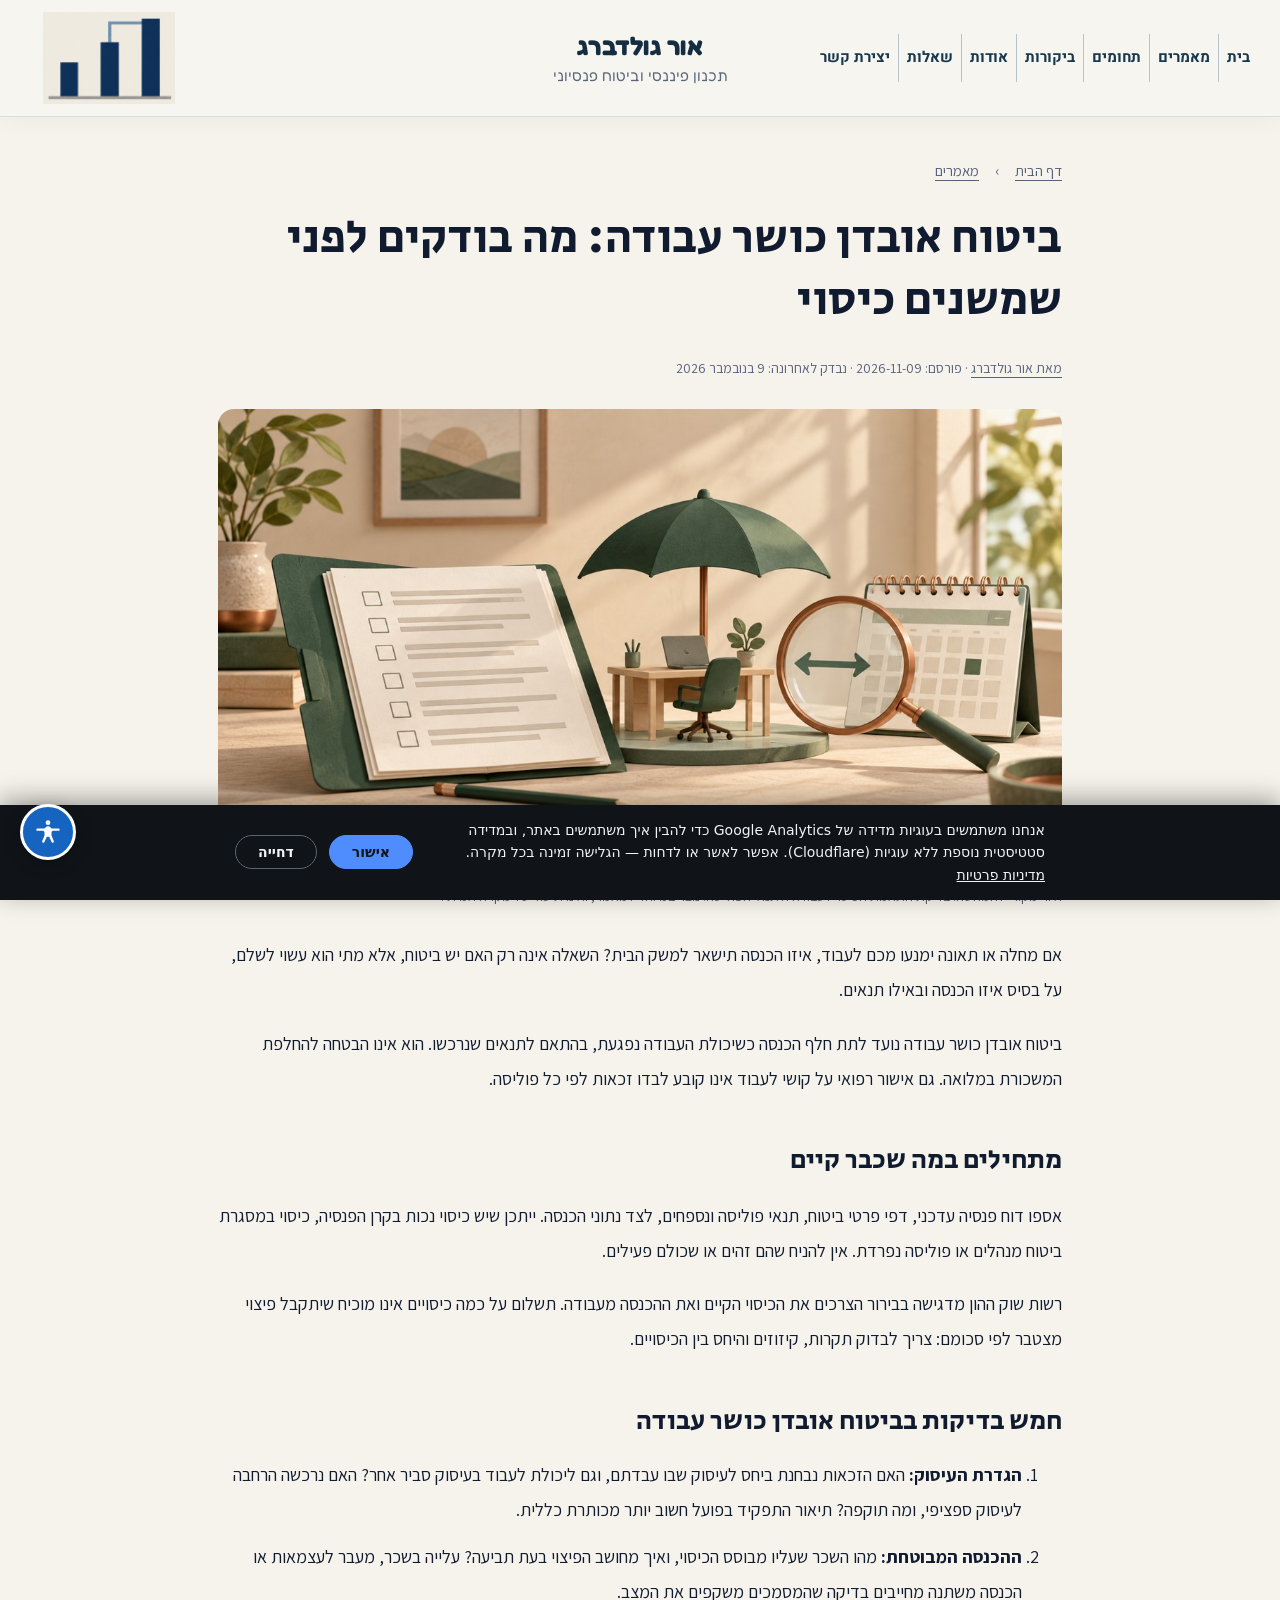
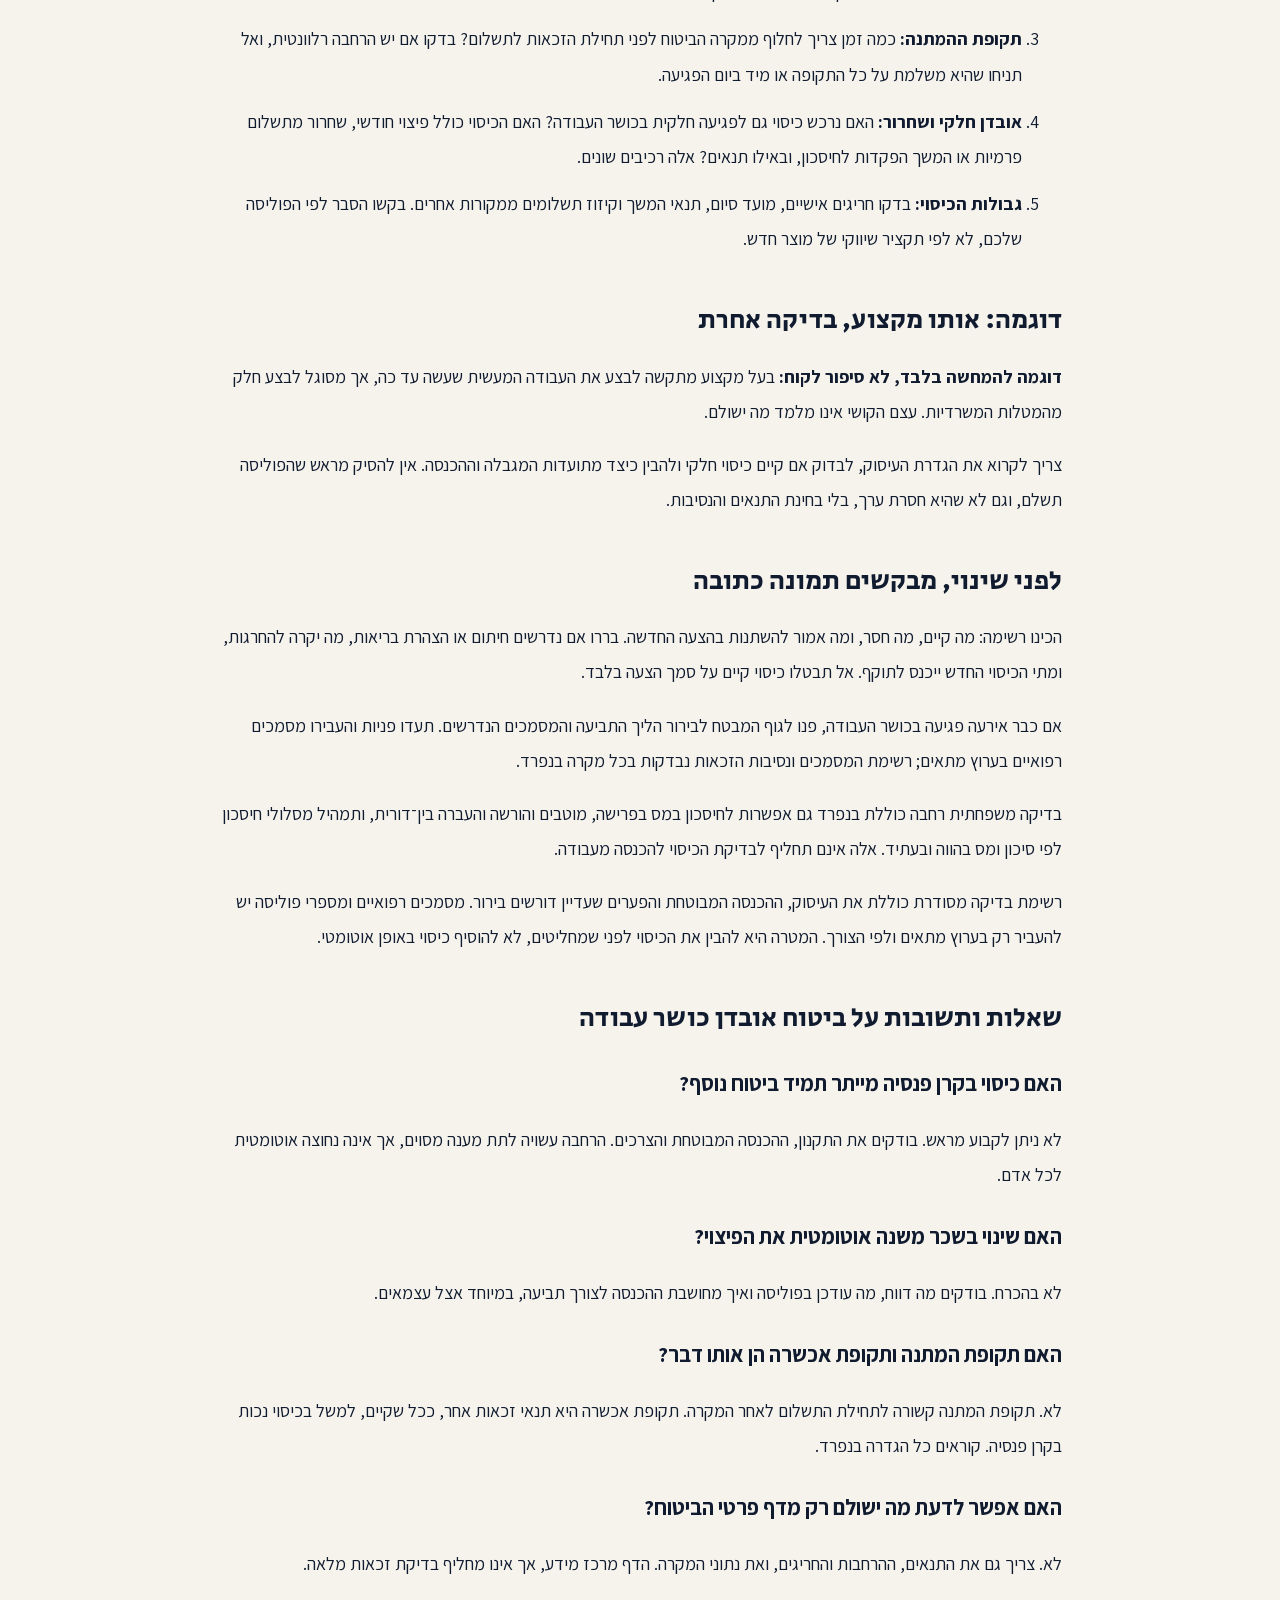
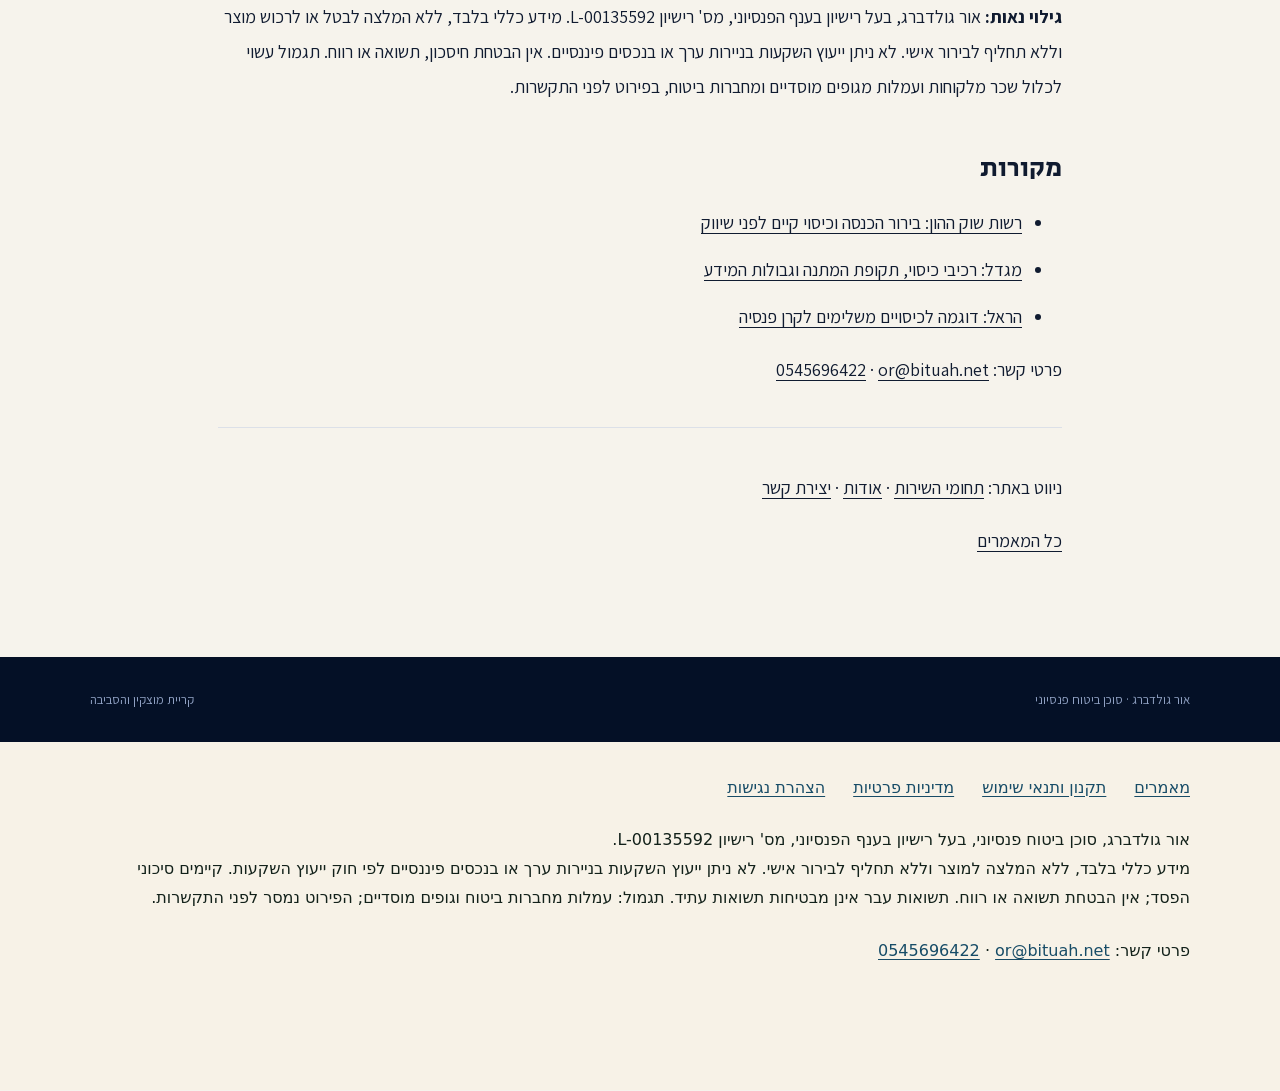
<file: blog/disability-insurance-coverage-review/index.html>
<!doctype html><html lang="he" dir="rtl"><head><meta charset="utf-8"/><meta content="width=device-width,initial-scale=1" name="viewport"/><title>ביטוח אובדן כושר עבודה: מה בודקים לפני שמשנים כיסוי | אור גולדברג - סוכן ביטוח פנסיוני</title><meta content="ביטוח אובדן כושר עבודה דורש יותר מבדיקת סכום הפיצוי. כך בודקים הגדרת עיסוק, שכר מבוטח, תקופת המתנה וכיסוי קיים לפני שינוי." name="description"/><meta content="index,follow" name="robots"/><link href="https://bituah.net/blog/disability-insurance-coverage-review/" rel="canonical"/><meta content="article" property="og:type"/><meta content="ביטוח אובדן כושר עבודה: מה בודקים לפני שמשנים כיסוי" property="og:title"/><meta content="ביטוח אובדן כושר עבודה דורש יותר מבדיקת סכום הפיצוי. כך בודקים הגדרת עיסוק, שכר מבוטח, תקופת המתנה וכיסוי קיים לפני שינוי." property="og:description"/><meta content="https://bituah.net/assets/articles/disability-insurance-coverage-review.jpg" property="og:image"/><meta content="1200" property="og:image:width"/><meta content="675" property="og:image:height"/><meta content="איור מקורי להמחשה: בדיקת התאמת הכיסוי לעבודה ולתנאי הפוליסה" property="og:image:alt"/><meta content="https://bituah.net/blog/disability-insurance-coverage-review/" property="og:url"/><meta content="he_IL" property="og:locale"/><meta content="summary_large_image" name="twitter:card"/><link href="/assets/favicon.svg" rel="icon"/><script type="application/ld+json">{"@context":"https://schema.org","@graph":[{"@type":"BlogPosting","@id":"https://bituah.net/blog/disability-insurance-coverage-review/#article","mainEntityOfPage":"https://bituah.net/blog/disability-insurance-coverage-review/","headline":"ביטוח אובדן כושר עבודה: מה בודקים לפני שמשנים כיסוי","description":"ביטוח אובדן כושר עבודה דורש יותר מבדיקת סכום הפיצוי. כך בודקים הגדרת עיסוק, שכר מבוטח, תקופת המתנה וכיסוי קיים לפני שינוי.","inLanguage":"he","image":["https://bituah.net/assets/articles/disability-insurance-coverage-review.jpg"],"author":{"@type":"Person","@id":"https://orgoldberg.com/#or-goldberg","name":"אור גולדברג","url":"https://bituah.net/#about"},"publisher":{"@id":"https://bituah.net/#business","@type":"Organization","name":"אור גולדברג - סוכן ביטוח פנסיוני","url":"https://bituah.net/"},"dateModified":"2026-11-09","wordCount":684,"datePublished":"2026-11-09"},{"@type":"BreadcrumbList","itemListElement":[{"@type":"ListItem","position":1,"name":"דף הבית","item":"https://bituah.net/"},{"@type":"ListItem","position":2,"name":"מאמרים","item":"https://bituah.net/blog/"},{"@type":"ListItem","position":3,"name":"ביטוח אובדן כושר עבודה: מה בודקים לפני שמשנים כיסוי","item":"https://bituah.net/blog/disability-insurance-coverage-review/"}]},{"@type":"FAQPage","@id":"https://bituah.net/blog/disability-insurance-coverage-review/#faq","mainEntity":[{"@type":"Question","name":"האם כיסוי בקרן פנסיה מייתר תמיד ביטוח נוסף?","acceptedAnswer":{"@type":"Answer","text":"לא ניתן לקבוע מראש. בודקים את התקנון, ההכנסה המבוטחת והצרכים. הרחבה עשויה לתת מענה מסוים, אך אינה נחוצה אוטומטית לכל אדם."}},{"@type":"Question","name":"האם שינוי בשכר משנה אוטומטית את הפיצוי?","acceptedAnswer":{"@type":"Answer","text":"לא בהכרח. בודקים מה דווח, מה עודכן בפוליסה ואיך מחושבת ההכנסה לצורך תביעה, במיוחד אצל עצמאים."}},{"@type":"Question","name":"האם תקופת המתנה ותקופת אכשרה הן אותו דבר?","acceptedAnswer":{"@type":"Answer","text":"לא. תקופת המתנה קשורה לתחילת התשלום לאחר המקרה. תקופת אכשרה היא תנאי זכאות אחר, ככל שקיים, למשל בכיסוי נכות בקרן פנסיה. קוראים כל הגדרה בנפרד."}},{"@type":"Question","name":"האם אפשר לדעת מה ישולם רק מדף פרטי הביטוח?","acceptedAnswer":{"@type":"Answer","text":"לא. צריך גם את התנאים, ההרחבות והחריגים, ואת נתוני המקרה. הדף מרכז מידע, אך אינו מחליף בדיקת זכאות מלאה."}}]}]}</script><link href="/header-parity.css?v=7ed9f051443f" rel="stylesheet"/><link rel="stylesheet" href="/style.css?v=5a5c0d6ca373"><link rel="stylesheet" href="/legal.css?v=e0c0a687b868"><link rel="stylesheet" href="/blog/article.css?v=ede7c2b34406"></head><body><div class="site blog-site" data-template="brand-shell-v2"><a class="skip" href="#article">דילוג לתוכן</a><header class="topbar"><div class="wrap bar-in"><a aria-label="דף הבית" class="brand-side brand-home brand-home" href="/"><img alt="אור גולדברג - תכנון פיננסי וביטוח פנסיוני" class="insurance-logo" height="320" loading="eager" src="/assets/brand/insurance-approved-symbol.png" width="457"/></a><div class="brand-lockup header-name"><div class="brand">אור גולדברג</div><div class="brand-slogan">תכנון פיננסי וביטוח פנסיוני</div></div><div class="brand-side"><a class="phonepill" dir="ltr" href="tel:+972545696422"><span dir="ltr">0545696422</span></a><nav aria-label="ניווט ראשי" class="topnav"><a href="/">בית</a><a href="/blog/">מאמרים</a><a href="/#areas">תחומים</a><a href="/#reviews">ביקורות</a><a href="/#about">אודות</a><a href="/#faq">שאלות</a><a href="/#contact">יצירת קשר</a></nav><details class="mobile-menu"><summary aria-label="פתיחת תפריט הניווט"><span aria-hidden="true" class="menu-lines"><i></i><i></i><i></i></span><span>תפריט</span></summary><nav aria-label="ניווט בנייד" class="mobile-nav"><a href="/">בית</a><a href="/blog/">מאמרים</a><a href="/#areas">תחומים</a><a href="/#reviews">ביקורות</a><a href="/#about">אודות</a><a href="/#faq">שאלות</a><a href="/#contact">יצירת קשר</a></nav></details></div></div></header><main class="reading" id="article"><nav aria-label="מיקום באתר"><a href="/">דף הבית</a><span>›</span><a href="/blog/">מאמרים</a></nav><article><h1>ביטוח אובדן כושר עבודה: מה בודקים לפני שמשנים כיסוי</h1><p class="meta"><a href="/#about">מאת אור גולדברג</a> · פורסם: <time datetime="2026-11-09">2026-11-09</time> · נבדק לאחרונה: <time datetime="2026-11-09">9 בנובמבר 2026</time></p><figure><img alt="איור מקורי להמחשה: בדיקת התאמת הכיסוי לעבודה ולתנאי הפוליסה" fetchpriority="high" height="675" src="/assets/articles/disability-insurance-coverage-review.jpg" width="1200"/><figcaption>איור מקורי להמחשה: בדיקת התאמת הכיסוי לעבודה ולתנאי הפוליסה. נוצר במיוחד למאמר, ואינו תיעוד של מקרה אמיתי.</figcaption></figure><p>אם מחלה או תאונה ימנעו מכם לעבוד, איזו הכנסה תישאר למשק הבית? השאלה אינה רק האם יש ביטוח, אלא מתי הוא עשוי לשלם, על בסיס איזו הכנסה ובאילו תנאים.</p>
<p>ביטוח אובדן כושר עבודה נועד לתת חלף הכנסה כשיכולת העבודה נפגעת, בהתאם לתנאים שנרכשו. הוא אינו הבטחה להחלפת המשכורת במלואה. גם אישור רפואי על קושי לעבוד אינו קובע לבדו זכאות לפי כל פוליסה.</p>
<h2>מתחילים במה שכבר קיים</h2>
<p>אספו דוח פנסיה עדכני, דפי פרטי ביטוח, תנאי פוליסה ונספחים, לצד נתוני הכנסה. ייתכן שיש כיסוי נכות בקרן הפנסיה, כיסוי במסגרת ביטוח מנהלים או פוליסה נפרדת. אין להניח שהם זהים או שכולם פעילים.</p>
<p>רשות שוק ההון מדגישה בבירור הצרכים את הכיסוי הקיים ואת ההכנסה מעבודה. תשלום על כמה כיסויים אינו מוכיח שיתקבל פיצוי מצטבר לפי סכומם: צריך לבדוק תקרות, קיזוזים והיחס בין הכיסויים.</p>
<h2>חמש בדיקות בביטוח אובדן כושר עבודה</h2>
<ol><li><strong>הגדרת העיסוק:</strong> האם הזכאות נבחנת ביחס לעיסוק שבו עבדתם, וגם ליכולת לעבוד בעיסוק סביר אחר? האם נרכשה הרחבה לעיסוק ספציפי, ומה תוקפה? תיאור התפקיד בפועל חשוב יותר מכותרת כללית.</li><li><strong>ההכנסה המבוטחת:</strong> מהו השכר שעליו מבוסס הכיסוי, ואיך מחושב הפיצוי בעת תביעה? עלייה בשכר, מעבר לעצמאות או הכנסה משתנה מחייבים בדיקה שהמסמכים משקפים את המצב.</li><li><strong>תקופת ההמתנה:</strong> כמה זמן צריך לחלוף ממקרה הביטוח לפני תחילת הזכאות לתשלום? בדקו אם יש הרחבה רלוונטית, ואל תניחו שהיא משלמת על כל התקופה או מיד ביום הפגיעה.</li><li><strong>אובדן חלקי ושחרור:</strong> האם נרכש כיסוי גם לפגיעה חלקית בכושר העבודה? האם הכיסוי כולל פיצוי חודשי, שחרור מתשלום פרמיות או המשך הפקדות לחיסכון, ובאילו תנאים? אלה רכיבים שונים.</li><li><strong>גבולות הכיסוי:</strong> בדקו חריגים אישיים, מועד סיום, תנאי המשך וקיזוז תשלומים ממקורות אחרים. בקשו הסבר לפי הפוליסה שלכם, לא לפי תקציר שיווקי של מוצר חדש.</li></ol>
<h2>דוגמה: אותו מקצוע, בדיקה אחרת</h2>
<p><strong>דוגמה להמחשה בלבד, לא סיפור לקוח:</strong> בעל מקצוע מתקשה לבצע את העבודה המעשית שעשה עד כה, אך מסוגל לבצע חלק מהמטלות המשרדיות. עצם הקושי אינו מלמד מה ישולם.</p>
<p>צריך לקרוא את הגדרת העיסוק, לבדוק אם קיים כיסוי חלקי ולהבין כיצד מתועדות המגבלה וההכנסה. אין להסיק מראש שהפוליסה תשלם, וגם לא שהיא חסרת ערך, בלי בחינת התנאים והנסיבות.</p>
<h2>לפני שינוי, מבקשים תמונה כתובה</h2>
<p>הכינו רשימה: מה קיים, מה חסר, ומה אמור להשתנות בהצעה החדשה. בררו אם נדרשים חיתום או הצהרת בריאות, מה יקרה להחרגות, ומתי הכיסוי החדש ייכנס לתוקף. אל תבטלו כיסוי קיים על סמך הצעה בלבד.</p>
<p>אם כבר אירעה פגיעה בכושר העבודה, פנו לגוף המבטח לבירור הליך התביעה והמסמכים הנדרשים. תעדו פניות והעבירו מסמכים רפואיים בערוץ מתאים; רשימת המסמכים ונסיבות הזכאות נבדקות בכל מקרה בנפרד.</p>
<p>בדיקה משפחתית רחבה כוללת בנפרד גם אפשרות לחיסכון במס בפרישה, מוטבים והורשה והעברה בין־דורית, ותמהיל מסלולי חיסכון לפי סיכון ומס בהווה ובעתיד. אלה אינם תחליף לבדיקת הכיסוי להכנסה מעבודה.</p>
<p>רשימת בדיקה מסודרת כוללת את העיסוק, ההכנסה המבוטחת והפערים שעדיין דורשים בירור. מסמכים רפואיים ומספרי פוליסה יש להעביר רק בערוץ מתאים ולפי הצורך. המטרה היא להבין את הכיסוי לפני שמחליטים, לא להוסיף כיסוי באופן אוטומטי.</p>
<h2>שאלות ותשובות על ביטוח אובדן כושר עבודה</h2>
<h3>האם כיסוי בקרן פנסיה מייתר תמיד ביטוח נוסף?</h3>
<p>לא ניתן לקבוע מראש. בודקים את התקנון, ההכנסה המבוטחת והצרכים. הרחבה עשויה לתת מענה מסוים, אך אינה נחוצה אוטומטית לכל אדם.</p>
<h3>האם שינוי בשכר משנה אוטומטית את הפיצוי?</h3>
<p>לא בהכרח. בודקים מה דווח, מה עודכן בפוליסה ואיך מחושבת ההכנסה לצורך תביעה, במיוחד אצל עצמאים.</p>
<h3>האם תקופת המתנה ותקופת אכשרה הן אותו דבר?</h3>
<p>לא. תקופת המתנה קשורה לתחילת התשלום לאחר המקרה. תקופת אכשרה היא תנאי זכאות אחר, ככל שקיים, למשל בכיסוי נכות בקרן פנסיה. קוראים כל הגדרה בנפרד.</p>
<h3>האם אפשר לדעת מה ישולם רק מדף פרטי הביטוח?</h3>
<p>לא. צריך גם את התנאים, ההרחבות והחריגים, ואת נתוני המקרה. הדף מרכז מידע, אך אינו מחליף בדיקת זכאות מלאה.</p>
<p><strong>גילוי נאות:</strong> אור גולדברג, בעל רישיון בענף הפנסיוני, מס' רישיון L-00135592. מידע כללי בלבד, ללא המלצה לבטל או לרכוש מוצר וללא תחליף לבירור אישי. לא ניתן ייעוץ השקעות בניירות ערך או בנכסים פיננסיים. אין הבטחת חיסכון, תשואה או רווח. תגמול עשוי לכלול שכר מלקוחות ועמלות מגופים מוסדיים ומחברות ביטוח, בפירוט לפני התקשרות.</p>
<h2>מקורות</h2>
<ul><li><a href="http://www.gov.il/BlobFolder/dynamiccollectorresultitem/regulation-595/he/regulation_h_2019-1-5.pdf" rel="noopener" target="_blank">רשות שוק ההון: בירור הכנסה וכיסוי קיים לפני שיווק</a></li><li><a href="https://www.migdal.co.il/product/loss-of-working-capacity" rel="noopener" target="_blank">מגדל: רכיבי כיסוי, תקופת המתנה וגבולות המידע</a></li><li><a href="https://www.harel-group.co.il/insurance/loss-of-working-ability/policies/insurance-umbrella" rel="noopener" target="_blank">הראל: דוגמה לכיסויים משלימים לקרן פנסיה</a></li></ul>
<p class="article-contact">פרטי קשר: <a dir="ltr" href="mailto:or@bituah.net">or@bituah.net</a> · <a dir="ltr" href="tel:+972545696422">0545696422</a></p><div class="next"><p>ניווט באתר: <a href="/#areas">תחומי השירות</a> · <a href="/#about">אודות</a> · <a href="/#contact">יצירת קשר</a></p><p><a href="/blog/">כל המאמרים</a></p></div></article></main><footer class="footer"><div class="wrap foot-in"><span>אור גולדברג · סוכן ביטוח פנסיוני</span><span>קריית מוצקין והסביבה</span></div></footer><footer class="legal-footer"><nav aria-label="מידע משפטי ונגישות" class="legal-links"><a href="/blog/">מאמרים</a><a href="/terms.html">תקנון ותנאי שימוש</a><a href="/privacy.html">מדיניות פרטיות</a><a href="/accessibility.html">הצהרת נגישות</a></nav><p>אור גולדברג, סוכן ביטוח פנסיוני, בעל רישיון בענף הפנסיוני, מס' רישיון <bdi>L-00135592</bdi>.<br/>מידע כללי בלבד, ללא המלצה למוצר וללא תחליף לבירור אישי. לא ניתן ייעוץ השקעות בניירות ערך או בנכסים פיננסיים לפי חוק ייעוץ השקעות. קיימים סיכוני הפסד; אין הבטחת תשואה או רווח. תשואות עבר אינן מבטיחות תשואות עתיד. תגמול: עמלות מחברות ביטוח וגופים מוסדיים; הפירוט נמסר לפני התקשרות.</p><p class="site-contact-details">פרטי קשר: <a dir="ltr" href="mailto:or@bituah.net">or@bituah.net</a> · <a dir="ltr" href="tel:+972545696422">0545696422</a></p></footer></div><script src="/assets/accessibility/config.js" defer></script><script src="/assets/accessibility/open-nagish.min.js" defer></script><!-- Site analytics: consent banner + GA4 (consent-gated) + Cloudflare Web Analytics (cookieless) -->
<script>
(function(){
  var GA_ID='G-C3EWDPD6DJ', CF_TOKEN='e145ec3e7b22482c9d11799392d0a187', ACCENT='#4F8DFF';
  var KEY='og-analytics-consent';
  function loadCF(){ if(document.getElementById('cf-beacon'))return; var s=document.createElement('script'); s.id='cf-beacon'; s.type='module'; s.src='https://static.cloudflareinsights.com/beacon.min.js'; s.setAttribute('data-cf-beacon', JSON.stringify({token:CF_TOKEN})); document.body.appendChild(s); }
  function loadGA(){ if(document.getElementById('ga-tag'))return; var s=document.createElement('script'); s.id='ga-tag'; s.async=true; s.src='https://www.googletagmanager.com/gtag/js?id='+GA_ID; document.head.appendChild(s); window.dataLayer=window.dataLayer||[]; window.gtag=function(){dataLayer.push(arguments);}; gtag('js',new Date()); gtag('config',GA_ID,{anonymize_ip:true});
    document.addEventListener('click',function(e){ var a=e.target&&e.target.closest?e.target.closest('a'):null; if(!a||!a.href)return; var t=null; if(a.href.indexOf('wa.me')>-1||a.href.indexOf('whatsapp')>-1)t='whatsapp'; else if(a.href.indexOf('tel:')===0)t='phone'; else if(a.href.indexOf('mailto:')===0)t='email'; if(t&&window.gtag)gtag('event','contact_click',{channel:t,page_location:location.href}); });
  }
  function banner(){ if(document.getElementById('og-consent'))return; var d=document.createElement('div'); d.id='og-consent'; d.setAttribute('role','dialog'); d.setAttribute('aria-label','הסכמה לשימוש בעוגיות');
    d.style.cssText='position:fixed;inset-inline:0;bottom:0;z-index:99999;background:#101418;color:#f1f3f5;padding:14px 18px;display:flex;flex-wrap:wrap;gap:12px;align-items:center;justify-content:center;font:14px/1.6 system-ui,-apple-system,"Segoe UI",Arial,sans-serif;direction:rtl;box-shadow:0 -6px 24px rgba(0,0,0,.35)';
    if(window.matchMedia('(max-width:650px)').matches){d.style.paddingLeft='88px';d.style.boxSizing='border-box';}
    d.innerHTML='<span style="max-width:620px">אנחנו משתמשים בעוגיות מדידה של Google Analytics כדי להבין איך משתמשים באתר, ובמדידה סטטיסטית נוספת ללא עוגיות (Cloudflare). אפשר לאשר או לדחות — הגלישה זמינה בכל מקרה. <a href="/privacy.html" style="color:inherit;text-decoration:underline">מדיניות פרטיות</a></span>';
    var mk=function(txt,primary){ var b=document.createElement('button'); b.type='button'; b.textContent=txt; b.style.cssText='border-radius:999px;padding:8px 22px;font:600 14px system-ui,sans-serif;cursor:pointer;border:1px solid '+(primary?ACCENT:'#5a6470')+';background:'+(primary?ACCENT:'transparent')+';color:'+(primary?'#101418':'#f1f3f5'); return b; };
    var ok=mk('אישור',true), no=mk('דחייה',false);
    ok.onclick=function(){ try{localStorage.setItem(KEY,'granted')}catch(e){} d.remove(); loadGA(); };
    no.onclick=function(){ try{localStorage.setItem(KEY,'denied')}catch(e){} d.remove(); };
    d.appendChild(ok); d.appendChild(no); document.body.appendChild(d);
  }
  loadCF();
  var c=null; try{c=localStorage.getItem(KEY)}catch(e){}
  if(c==='granted'){ loadGA(); }
  else if(c!=='denied'){ if(document.readyState==='loading'){document.addEventListener('DOMContentLoaded',banner);} else {banner();} }
})();
</script>
<!-- End site analytics --></body></html>
</file>
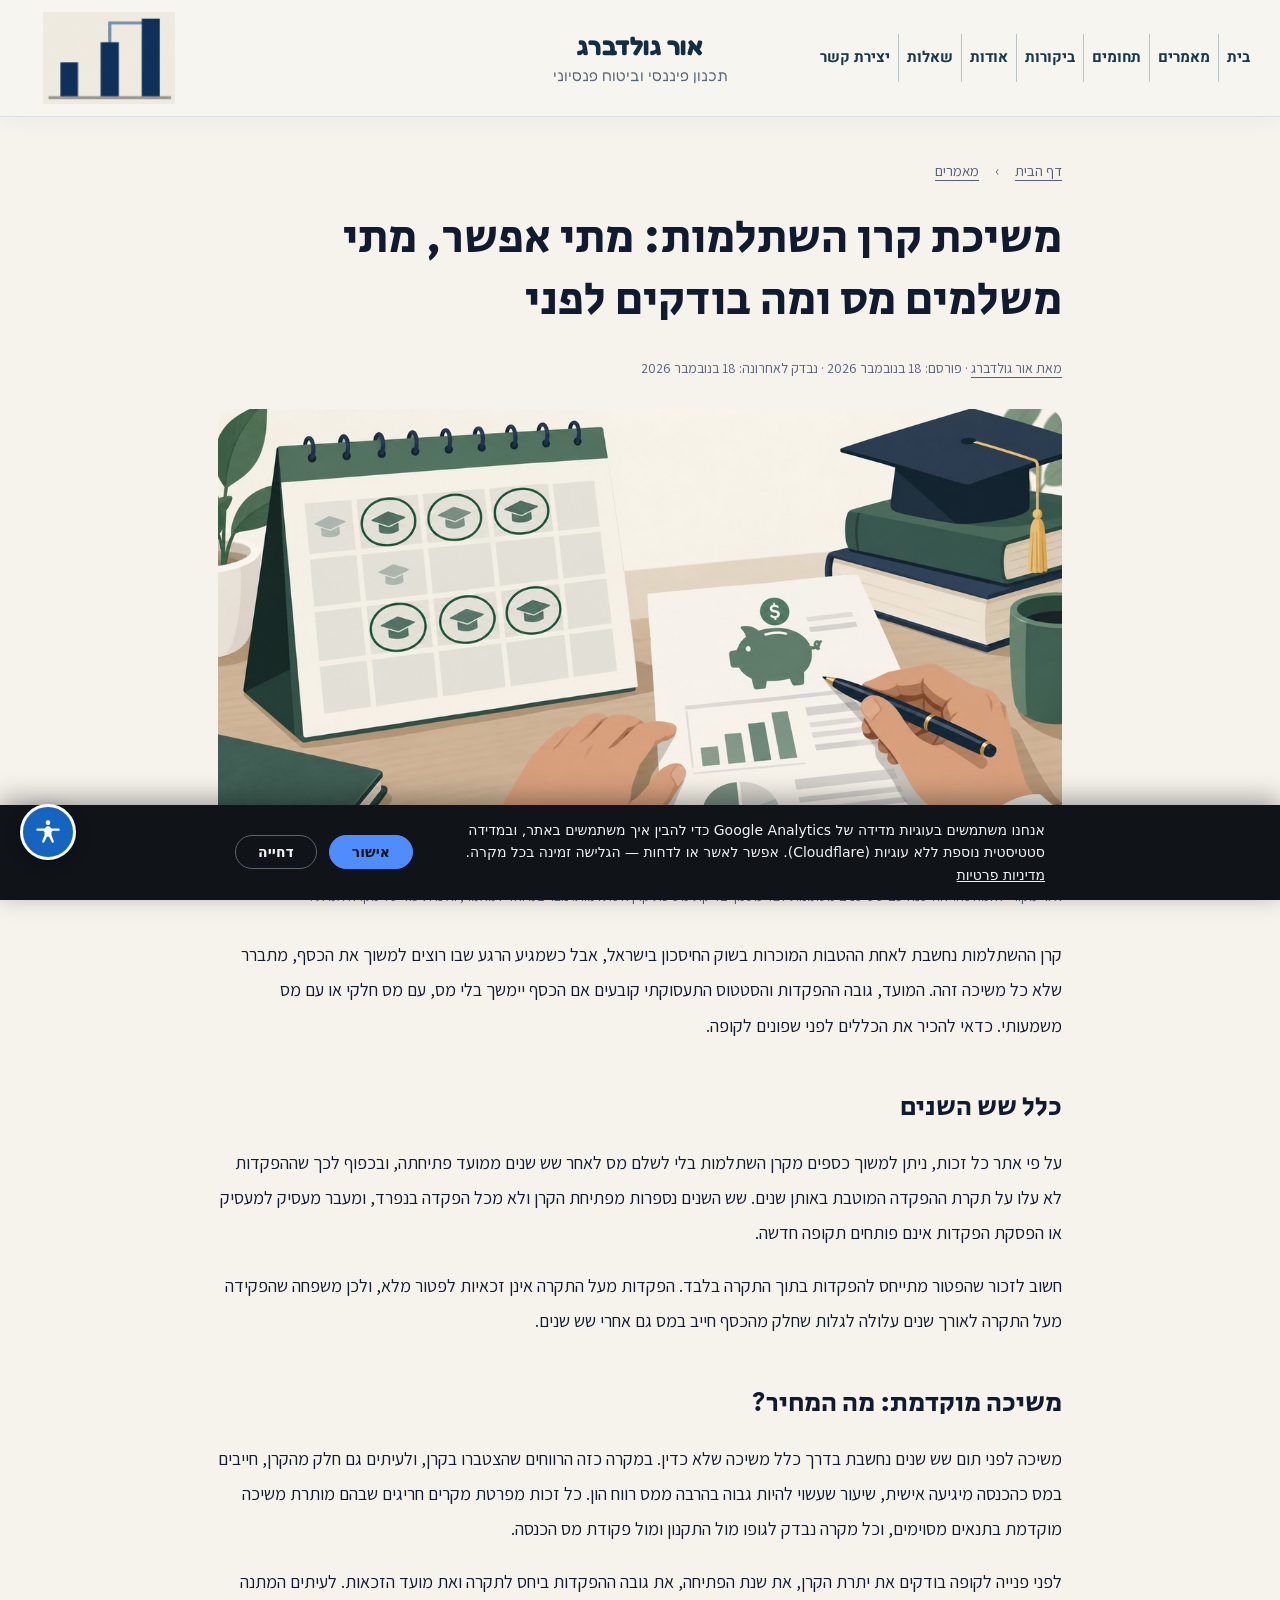
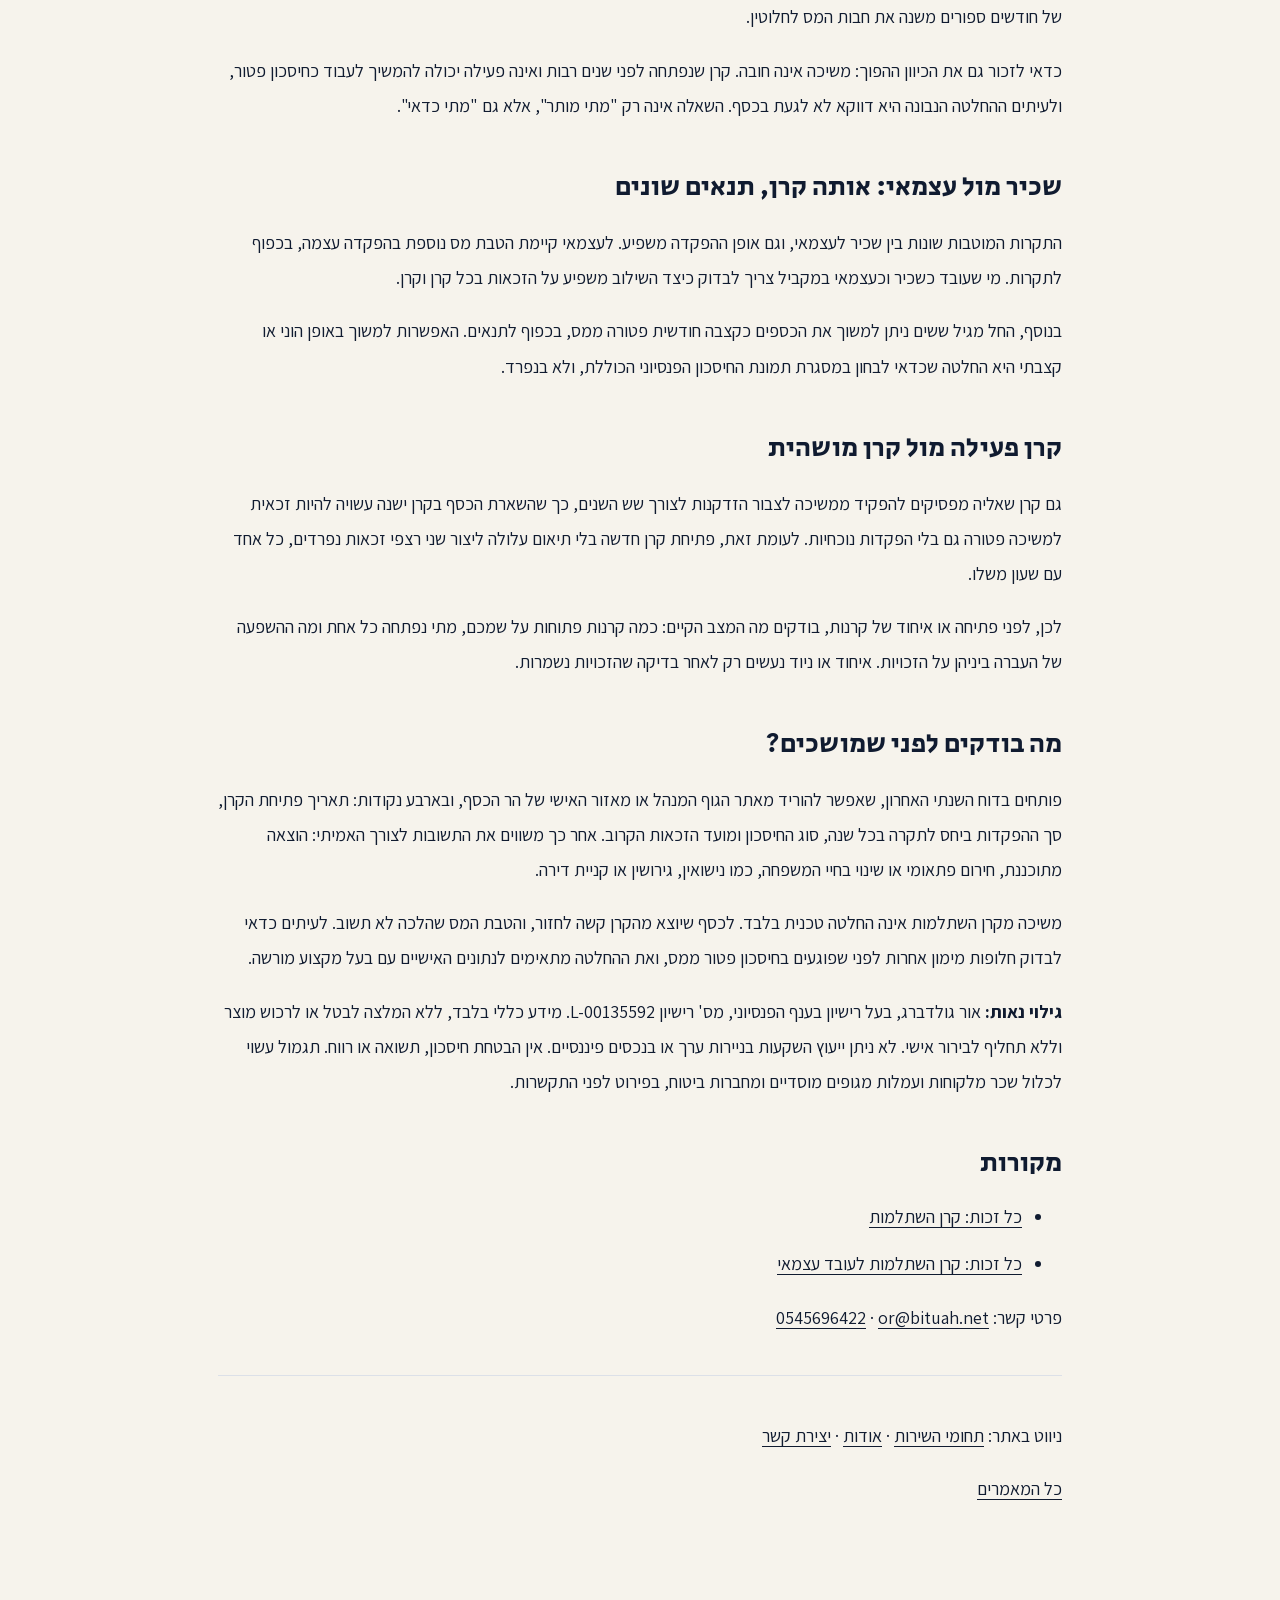
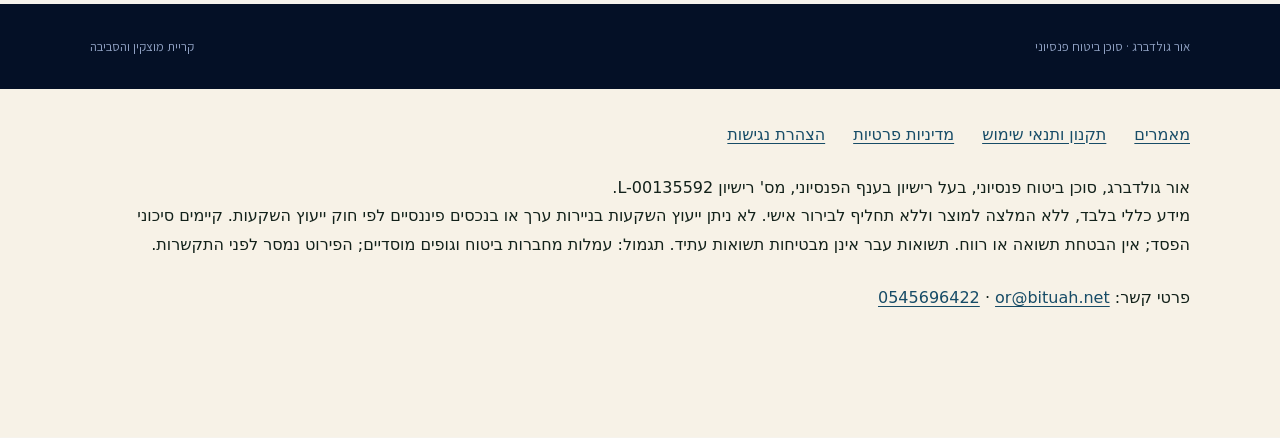
<file: blog/keren-hishtalmut-withdrawal-tax-rules/index.html>
<!doctype html><html lang="he" dir="rtl"><head><meta charset="utf-8"/><meta content="width=device-width,initial-scale=1" name="viewport"/><title>משיכת קרן השתלמות: מתי אפשר, מתי משלמים מס ומה בודקים לפני | אור גולדברג - תכנון פיננסי וביטוח פנסיוני</title><meta content="קרן השתלמות נזילה בדרך כלל אחרי שש שנים, אבל משיכה מוקדמת או הפקדה מעל התקרה עלולות לגרור מס. הכללים, ההבדלים והבדיקות לפני פנייה לקופה." name="description"/><meta content="index,follow" name="robots"/><link href="https://bituah.net/blog/keren-hishtalmut-withdrawal-tax-rules/" rel="canonical"/><meta content="article" property="og:type"/><meta content="משיכת קרן השתלמות: מתי אפשר, מתי משלמים מס ומה בודקים לפני" property="og:title"/><meta content="קרן השתלמות נזילה בדרך כלל אחרי שש שנים, אבל משיכה מוקדמת או הפקדה מעל התקרה עלולות לגרור מס. הכללים, ההבדלים והבדיקות לפני פנייה לקופה." property="og:description"/><meta content="https://bituah.net/assets/articles/keren-hishtalmut-withdrawal-tax-rules.jpg" property="og:image"/><meta content="1200" property="og:image:width"/><meta content="675" property="og:image:height"/><meta content="איור מקורי להמחשה: לוח שנה עם שש שנים מסומנות לצד מסמך בדיקת משיכת קרן השתלמות" property="og:image:alt"/><meta content="https://bituah.net/blog/keren-hishtalmut-withdrawal-tax-rules/" property="og:url"/><meta content="he_IL" property="og:locale"/><meta content="summary_large_image" name="twitter:card"/><link href="/assets/favicon.svg" rel="icon"/><script type="application/ld+json">{"@context":"https://schema.org","@graph":[{"@type":"BlogPosting","@id":"https://bituah.net/blog/keren-hishtalmut-withdrawal-tax-rules/#article","mainEntityOfPage":"https://bituah.net/blog/keren-hishtalmut-withdrawal-tax-rules/","headline":"משיכת קרן השתלמות: מתי אפשר, מתי משלמים מס ומה בודקים לפני","description":"קרן השתלמות נזילה בדרך כלל אחרי שש שנים, אבל משיכה מוקדמת או הפקדה מעל התקרה עלולות לגרור מס. הכללים, ההבדלים והבדיקות לפני פנייה לקופה.","inLanguage":"he","image":["https://bituah.net/assets/articles/keren-hishtalmut-withdrawal-tax-rules.jpg"],"author":{"@type":"Person","@id":"https://orgoldberg.com/#or-goldberg","name":"אור גולדברג","url":"https://bituah.net/#about"},"publisher":{"@id":"https://bituah.net/#business","@type":"Organization","name":"אור גולדברג - תכנון פיננסי וביטוח פנסיוני","url":"https://bituah.net/"},"dateModified":"2026-11-18","wordCount":503,"datePublished":"2026-11-18"},{"@type":"BreadcrumbList","itemListElement":[{"@type":"ListItem","position":1,"name":"דף הבית","item":"https://bituah.net/"},{"@type":"ListItem","position":2,"name":"מאמרים","item":"https://bituah.net/blog/"},{"@type":"ListItem","position":3,"name":"משיכת קרן השתלמות: מתי אפשר, מתי משלמים מס ומה בודקים לפני","item":"https://bituah.net/blog/keren-hishtalmut-withdrawal-tax-rules/"}]}]}</script><link href="/header-parity.css?v=7ed9f051443f" rel="stylesheet"/><link rel="stylesheet" href="/style.css?v=5a5c0d6ca373"><link rel="stylesheet" href="/legal.css?v=e0c0a687b868"><link rel="stylesheet" href="/blog/article.css?v=ede7c2b34406"></head><body><div class="site blog-site" data-template="brand-shell-v2"><a class="skip" href="#article">דילוג לתוכן</a><header class="topbar"><div class="wrap bar-in"><a aria-label="דף הבית" class="brand-side brand-home brand-home" href="/"><img alt="אור גולדברג - תכנון פיננסי וביטוח פנסיוני" class="insurance-logo" height="320" loading="eager" src="/assets/brand/insurance-approved-symbol.png" width="457"/></a><div class="brand-lockup header-name"><div class="brand">אור גולדברג</div><div class="brand-slogan">תכנון פיננסי וביטוח פנסיוני</div></div><div class="brand-side"><a class="phonepill" dir="ltr" href="tel:+972545696422"><span dir="ltr">0545696422</span></a><nav aria-label="ניווט ראשי" class="topnav"><a href="/">בית</a><a href="/blog/">מאמרים</a><a href="/#areas">תחומים</a><a href="/#reviews">ביקורות</a><a href="/#about">אודות</a><a href="/#faq">שאלות</a><a href="/#contact">יצירת קשר</a></nav><details class="mobile-menu"><summary aria-label="פתיחת תפריט הניווט"><span aria-hidden="true" class="menu-lines"><i></i><i></i><i></i></span><span>תפריט</span></summary><nav aria-label="ניווט בנייד" class="mobile-nav"><a href="/">בית</a><a href="/blog/">מאמרים</a><a href="/#areas">תחומים</a><a href="/#reviews">ביקורות</a><a href="/#about">אודות</a><a href="/#faq">שאלות</a><a href="/#contact">יצירת קשר</a></nav></details></div></div></header><main class="reading" id="article"><nav aria-label="מיקום באתר"><a href="/">דף הבית</a><span>›</span><a href="/blog/">מאמרים</a></nav><article><h1>משיכת קרן השתלמות: מתי אפשר, מתי משלמים מס ומה בודקים לפני</h1><p class="meta"><a href="/#about">מאת אור גולדברג</a> · פורסם: <time datetime="2026-11-18">18 בנובמבר 2026</time> · נבדק לאחרונה: <time datetime="2026-11-18">18 בנובמבר 2026</time></p><figure><img alt="איור מקורי להמחשה: לוח שנה עם שש שנים מסומנות לצד מסמך בדיקת משיכת קרן השתלמות" fetchpriority="high" height="675" src="/assets/articles/keren-hishtalmut-withdrawal-tax-rules.jpg" width="1200"/><figcaption>איור מקורי להמחשה: לוח שנה עם שש שנים מסומנות לצד מסמך בדיקת משיכת קרן השתלמות. נוצר במיוחד למאמר, ואינו תיעוד של מקרה אמיתי.</figcaption></figure><p>קרן ההשתלמות נחשבת לאחת ההטבות המוכרות בשוק החיסכון בישראל, אבל כשמגיע הרגע שבו רוצים למשוך את הכסף, מתברר שלא כל משיכה זהה. המועד, גובה ההפקדות והסטטוס התעסוקתי קובעים אם הכסף יימשך בלי מס, עם מס חלקי או עם מס משמעותי. כדאי להכיר את הכללים לפני שפונים לקופה.</p>
<h2>כלל שש השנים</h2>
<p>על פי אתר כל זכות, ניתן למשוך כספים מקרן השתלמות בלי לשלם מס לאחר שש שנים ממועד פתיחתה, ובכפוף לכך שההפקדות לא עלו על תקרת ההפקדה המוטבת באותן שנים. שש השנים נספרות מפתיחת הקרן ולא מכל הפקדה בנפרד, ומעבר מעסיק למעסיק או הפסקת הפקדות אינם פותחים תקופה חדשה.</p>
<p>חשוב לזכור שהפטור מתייחס להפקדות בתוך התקרה בלבד. הפקדות מעל התקרה אינן זכאיות לפטור מלא, ולכן משפחה שהפקידה מעל התקרה לאורך שנים עלולה לגלות שחלק מהכסף חייב במס גם אחרי שש שנים.</p>
<h2>משיכה מוקדמת: מה המחיר?</h2>
<p>משיכה לפני תום שש שנים נחשבת בדרך כלל משיכה שלא כדין. במקרה כזה הרווחים שהצטברו בקרן, ולעיתים גם חלק מהקרן, חייבים במס כהכנסה מיגיעה אישית, שיעור שעשוי להיות גבוה בהרבה ממס רווח הון. כל זכות מפרטת מקרים חריגים שבהם מותרת משיכה מוקדמת בתנאים מסוימים, וכל מקרה נבדק לגופו מול התקנון ומול פקודת מס הכנסה.</p>
<p>לפני פנייה לקופה בודקים את יתרת הקרן, את שנת הפתיחה, את גובה ההפקדות ביחס לתקרה ואת מועד הזכאות. לעיתים המתנה של חודשים ספורים משנה את חבות המס לחלוטין.</p>
<p>כדאי לזכור גם את הכיוון ההפוך: משיכה אינה חובה. קרן שנפתחה לפני שנים רבות ואינה פעילה יכולה להמשיך לעבוד כחיסכון פטור, ולעיתים ההחלטה הנבונה היא דווקא לא לגעת בכסף. השאלה אינה רק "מתי מותר", אלא גם "מתי כדאי".</p>
<h2>שכיר מול עצמאי: אותה קרן, תנאים שונים</h2>
<p>התקרות המוטבות שונות בין שכיר לעצמאי, וגם אופן ההפקדה משפיע. לעצמאי קיימת הטבת מס נוספת בהפקדה עצמה, בכפוף לתקרות. מי שעובד כשכיר וכעצמאי במקביל צריך לבדוק כיצד השילוב משפיע על הזכאות בכל קרן וקרן.</p>
<p>בנוסף, החל מגיל ששים ניתן למשוך את הכספים כקצבה חודשית פטורה ממס, בכפוף לתנאים. האפשרות למשוך באופן הוני או קצבתי היא החלטה שכדאי לבחון במסגרת תמונת החיסכון הפנסיוני הכוללת, ולא בנפרד.</p>
<h2>קרן פעילה מול קרן מושהית</h2>
<p>גם קרן שאליה מפסיקים להפקיד ממשיכה לצבור הזדקנות לצורך שש השנים, כך שהשארת הכסף בקרן ישנה עשויה להיות זכאית למשיכה פטורה גם בלי הפקדות נוכחיות. לעומת זאת, פתיחת קרן חדשה בלי תיאום עלולה ליצור שני רצפי זכאות נפרדים, כל אחד עם שעון משלו.</p>
<p>לכן, לפני פתיחה או איחוד של קרנות, בודקים מה המצב הקיים: כמה קרנות פתוחות על שמכם, מתי נפתחה כל אחת ומה ההשפעה של העברה ביניהן על הזכויות. איחוד או ניוד נעשים רק לאחר בדיקה שהזכויות נשמרות.</p>
<h2>מה בודקים לפני שמושכים?</h2>
<p>פותחים בדוח השנתי האחרון, שאפשר להוריד מאתר הגוף המנהל או מאזור האישי של הר הכסף, ובארבע נקודות: תאריך פתיחת הקרן, סך ההפקדות ביחס לתקרה בכל שנה, סוג החיסכון ומועד הזכאות הקרוב. אחר כך משווים את התשובות לצורך האמיתי: הוצאה מתוכננת, חירום פתאומי או שינוי בחיי המשפחה, כמו נישואין, גירושין או קניית דירה.</p>
<p>משיכה מקרן השתלמות אינה החלטה טכנית בלבד. לכסף שיוצא מהקרן קשה לחזור, והטבת המס שהלכה לא תשוב. לעיתים כדאי לבדוק חלופות מימון אחרות לפני שפוגעים בחיסכון פטור ממס, ואת ההחלטה מתאימים לנתונים האישיים עם בעל מקצוע מורשה.</p>
<p><strong>גילוי נאות:</strong> אור גולדברג, בעל רישיון בענף הפנסיוני, מס' רישיון L-00135592. מידע כללי בלבד, ללא המלצה לבטל או לרכוש מוצר וללא תחליף לבירור אישי. לא ניתן ייעוץ השקעות בניירות ערך או בנכסים פיננסיים. אין הבטחת חיסכון, תשואה או רווח. תגמול עשוי לכלול שכר מלקוחות ועמלות מגופים מוסדיים ומחברות ביטוח, בפירוט לפני התקשרות.</p><h2>מקורות</h2><ul><li><a href="https://www.kolzchut.org.il/he/%D7%A7%D7%A8%D7%9F_%D7%94%D7%A9%D7%AA%D7%9C%D7%9E%D7%95%D7%AA" rel="noopener" target="_blank">כל זכות: קרן השתלמות</a></li><li><a href="https://www.kolzchut.org.il/he/%D7%A7%D7%A8%D7%9F_%D7%94%D7%A9%D7%AA%D7%9C%D7%9E%D7%95%D7%AA_%D7%9C%D7%A2%D7%95%D7%91%D7%93_%D7%A2%D7%A6%D7%9E%D7%90%D7%99" rel="noopener" target="_blank">כל זכות: קרן השתלמות לעובד עצמאי</a></li></ul><p class="article-contact">פרטי קשר: <a dir="ltr" href="mailto:or@bituah.net">or@bituah.net</a> · <a dir="ltr" href="tel:+972545696422">0545696422</a></p><div class="next"><p>ניווט באתר: <a href="/#areas">תחומי השירות</a> · <a href="/#about">אודות</a> · <a href="/#contact">יצירת קשר</a></p><p><a href="/blog/">כל המאמרים</a></p></div></article></main><footer class="footer"><div class="wrap foot-in"><span>אור גולדברג · סוכן ביטוח פנסיוני</span><span>קריית מוצקין והסביבה</span></div></footer><footer class="legal-footer"><nav aria-label="מידע משפטי ונגישות" class="legal-links"><a href="/blog/">מאמרים</a><a href="/terms.html">תקנון ותנאי שימוש</a><a href="/privacy.html">מדיניות פרטיות</a><a href="/accessibility.html">הצהרת נגישות</a></nav><p>אור גולדברג, סוכן ביטוח פנסיוני, בעל רישיון בענף הפנסיוני, מס' רישיון <bdi>L-00135592</bdi>.<br/>מידע כללי בלבד, ללא המלצה למוצר וללא תחליף לבירור אישי. לא ניתן ייעוץ השקעות בניירות ערך או בנכסים פיננסיים לפי חוק ייעוץ השקעות. קיימים סיכוני הפסד; אין הבטחת תשואה או רווח. תשואות עבר אינן מבטיחות תשואות עתיד. תגמול: עמלות מחברות ביטוח וגופים מוסדיים; הפירוט נמסר לפני התקשרות.</p><p class="site-contact-details">פרטי קשר: <a dir="ltr" href="mailto:or@bituah.net">or@bituah.net</a> · <a dir="ltr" href="tel:+972545696422">0545696422</a></p></footer></div><script src="/assets/accessibility/config.js" defer></script><script src="/assets/accessibility/open-nagish.min.js" defer></script><!-- Site analytics: consent banner + GA4 (consent-gated) + Cloudflare Web Analytics (cookieless) -->
<script>
(function(){
  var GA_ID='G-C3EWDPD6DJ', CF_TOKEN='e145ec3e7b22482c9d11799392d0a187', ACCENT='#4F8DFF';
  var KEY='og-analytics-consent';
  function loadCF(){ if(document.getElementById('cf-beacon'))return; var s=document.createElement('script'); s.id='cf-beacon'; s.type='module'; s.src='https://static.cloudflareinsights.com/beacon.min.js'; s.setAttribute('data-cf-beacon', JSON.stringify({token:CF_TOKEN})); document.body.appendChild(s); }
  function loadGA(){ if(document.getElementById('ga-tag'))return; var s=document.createElement('script'); s.id='ga-tag'; s.async=true; s.src='https://www.googletagmanager.com/gtag/js?id='+GA_ID; document.head.appendChild(s); window.dataLayer=window.dataLayer||[]; window.gtag=function(){dataLayer.push(arguments);}; gtag('js',new Date()); gtag('config',GA_ID,{anonymize_ip:true});
    document.addEventListener('click',function(e){ var a=e.target&&e.target.closest?e.target.closest('a'):null; if(!a||!a.href)return; var t=null; if(a.href.indexOf('wa.me')>-1||a.href.indexOf('whatsapp')>-1)t='whatsapp'; else if(a.href.indexOf('tel:')===0)t='phone'; else if(a.href.indexOf('mailto:')===0)t='email'; if(t&&window.gtag)gtag('event','contact_click',{channel:t,page_location:location.href}); });
  }
  function banner(){ if(document.getElementById('og-consent'))return; var d=document.createElement('div'); d.id='og-consent'; d.setAttribute('role','dialog'); d.setAttribute('aria-label','הסכמה לשימוש בעוגיות');
    d.style.cssText='position:fixed;inset-inline:0;bottom:0;z-index:99999;background:#101418;color:#f1f3f5;padding:14px 18px;display:flex;flex-wrap:wrap;gap:12px;align-items:center;justify-content:center;font:14px/1.6 system-ui,-apple-system,"Segoe UI",Arial,sans-serif;direction:rtl;box-shadow:0 -6px 24px rgba(0,0,0,.35)';
    if(window.matchMedia('(max-width:650px)').matches){d.style.paddingLeft='88px';d.style.boxSizing='border-box';}
    d.innerHTML='<span style="max-width:620px">אנחנו משתמשים בעוגיות מדידה של Google Analytics כדי להבין איך משתמשים באתר, ובמדידה סטטיסטית נוספת ללא עוגיות (Cloudflare). אפשר לאשר או לדחות — הגלישה זמינה בכל מקרה. <a href="/privacy.html" style="color:inherit;text-decoration:underline">מדיניות פרטיות</a></span>';
    var mk=function(txt,primary){ var b=document.createElement('button'); b.type='button'; b.textContent=txt; b.style.cssText='border-radius:999px;padding:8px 22px;font:600 14px system-ui,sans-serif;cursor:pointer;border:1px solid '+(primary?ACCENT:'#5a6470')+';background:'+(primary?ACCENT:'transparent')+';color:'+(primary?'#101418':'#f1f3f5'); return b; };
    var ok=mk('אישור',true), no=mk('דחייה',false);
    ok.onclick=function(){ try{localStorage.setItem(KEY,'granted')}catch(e){} d.remove(); loadGA(); };
    no.onclick=function(){ try{localStorage.setItem(KEY,'denied')}catch(e){} d.remove(); };
    d.appendChild(ok); d.appendChild(no); document.body.appendChild(d);
  }
  loadCF();
  var c=null; try{c=localStorage.getItem(KEY)}catch(e){}
  if(c==='granted'){ loadGA(); }
  else if(c!=='denied'){ if(document.readyState==='loading'){document.addEventListener('DOMContentLoaded',banner);} else {banner();} }
})();
</script>
<!-- End site analytics --></body></html>
</file>
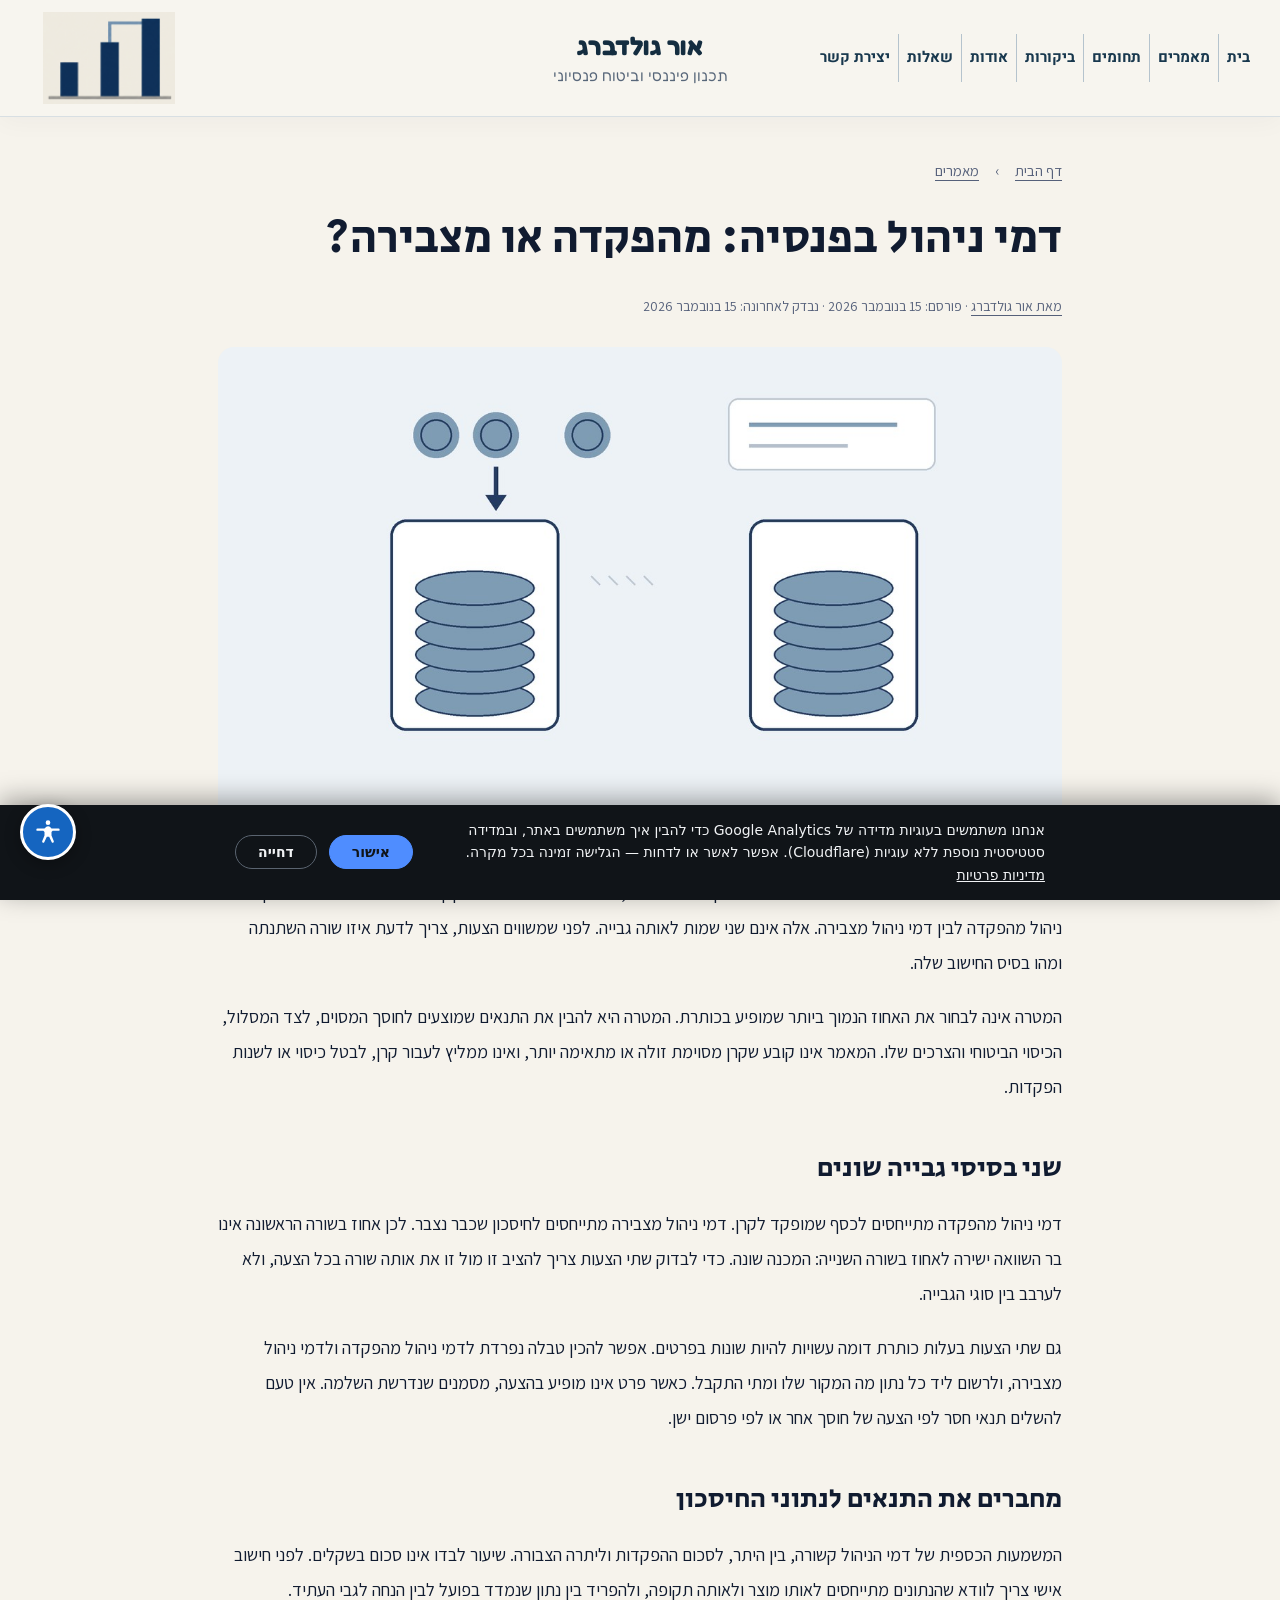
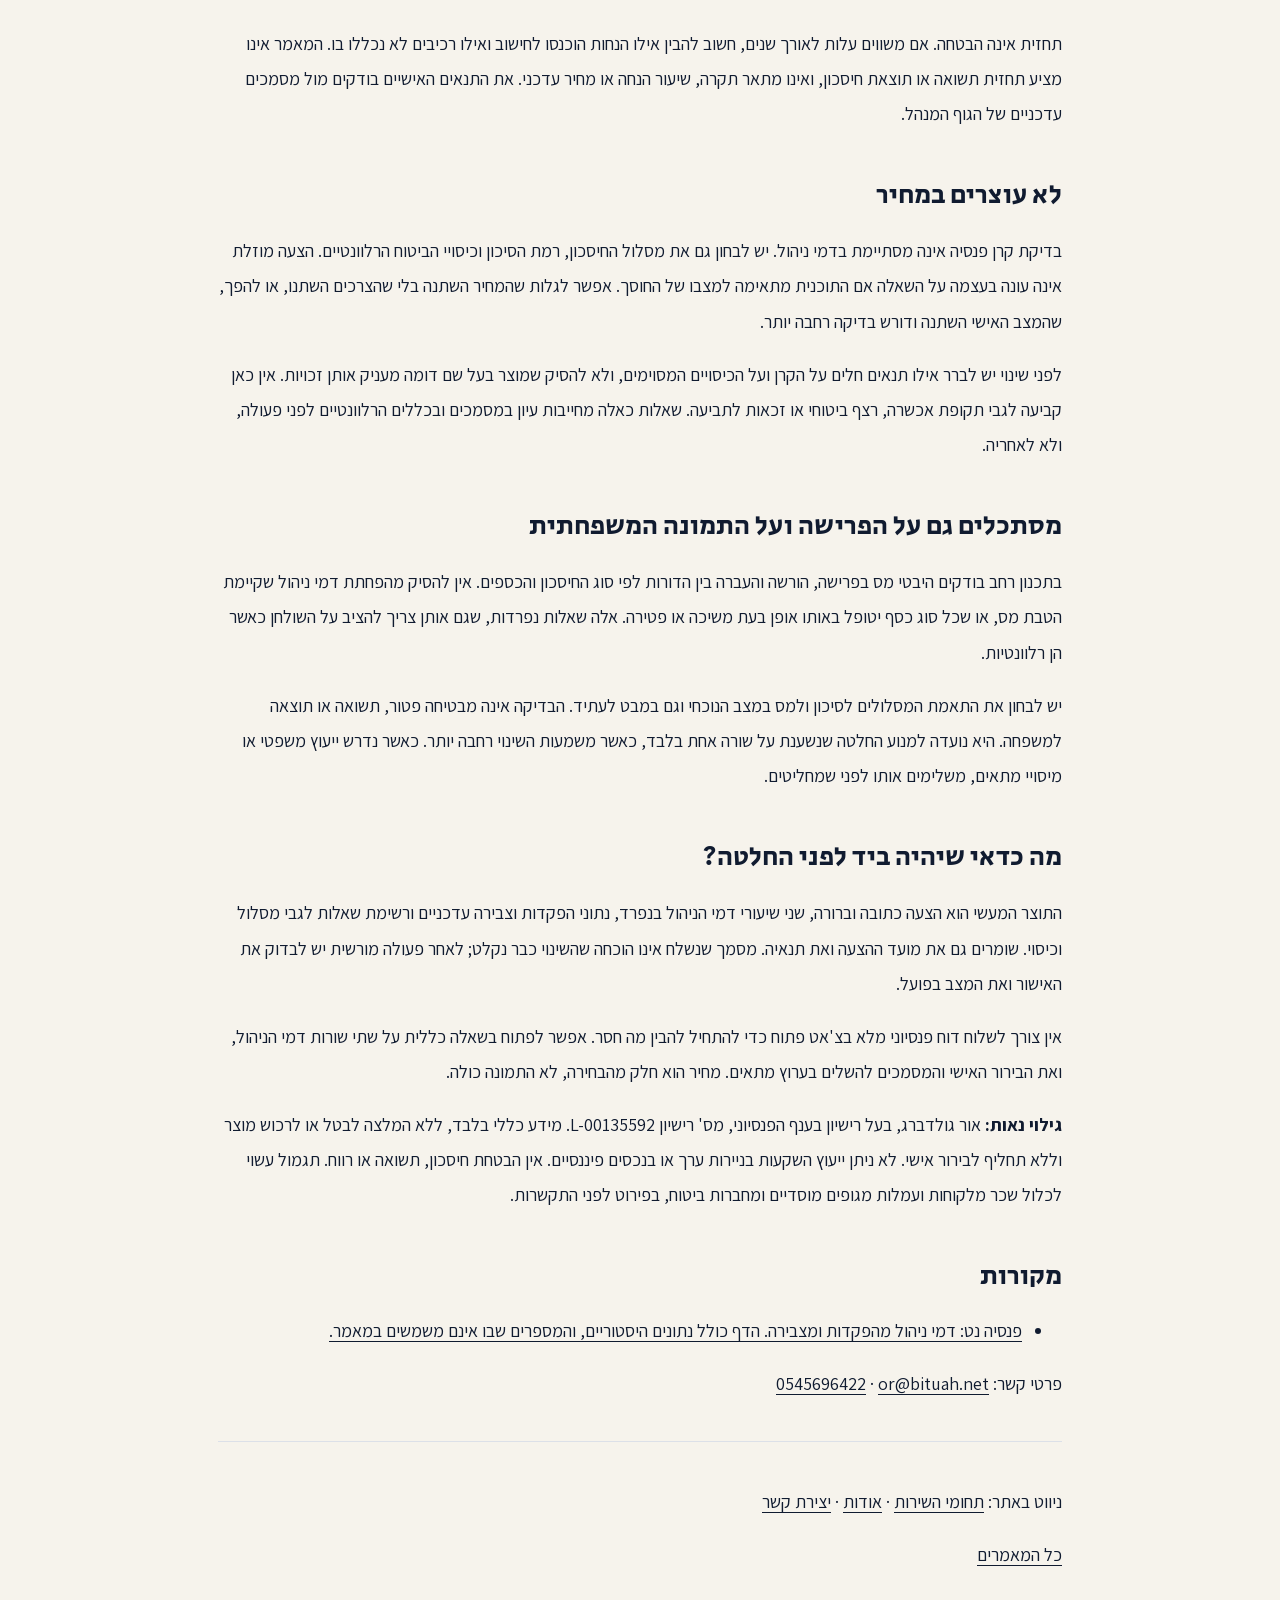
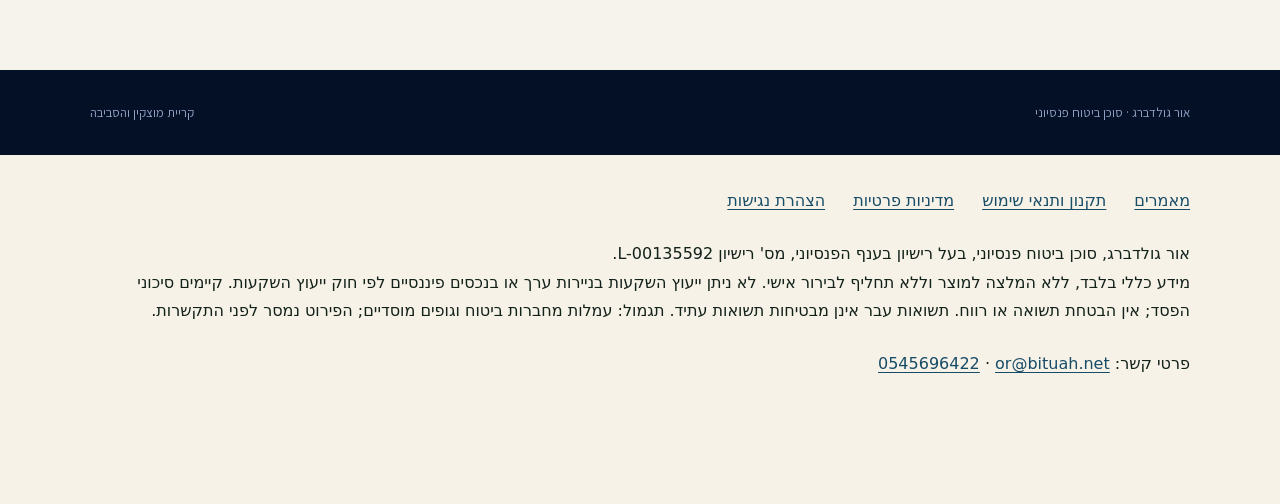
<file: blog/pension-fees-two-bases/index.html>
<!doctype html><html lang="he" dir="rtl"><head><meta charset="utf-8"/><meta content="width=device-width,initial-scale=1" name="viewport"/><title>דמי ניהול בפנסיה: מהפקדה או מצבירה? | אור גולדברג - תכנון פיננסי וביטוח פנסיוני</title><meta content="דמי ניהול מהפקדה ומצבירה הם שני בסיסי חישוב שונים. מה צריך לבדוק בהצעה לפני שמסיקים שהיא מתאימה יותר?" name="description"/><meta content="index,follow" name="robots"/><link href="https://bituah.net/blog/pension-fees-two-bases/" rel="canonical"/><meta content="article" property="og:type"/><meta content="דמי ניהול בפנסיה: מהפקדה או מצבירה?" property="og:title"/><meta content="דמי ניהול מהפקדה ומצבירה הם שני בסיסי חישוב שונים. מה צריך לבדוק בהצעה לפני שמסיקים שהיא מתאימה יותר?" property="og:description"/><meta content="https://bituah.net/assets/articles/pension-fees-two-bases.jpg" property="og:image"/><meta content="1200" property="og:image:width"/><meta content="675" property="og:image:height"/><meta content="איור מקורי להמחשה: הפרדה בין הפקדות חדשות לחיסכון שנצבר" property="og:image:alt"/><meta content="https://bituah.net/blog/pension-fees-two-bases/" property="og:url"/><meta content="he_IL" property="og:locale"/><meta content="summary_large_image" name="twitter:card"/><link href="/assets/favicon.svg" rel="icon"/><script type="application/ld+json">{"@context":"https://schema.org","@graph":[{"@type":"BlogPosting","@id":"https://bituah.net/blog/pension-fees-two-bases/#article","mainEntityOfPage":"https://bituah.net/blog/pension-fees-two-bases/","headline":"דמי ניהול בפנסיה: מהפקדה או מצבירה?","description":"דמי ניהול מהפקדה ומצבירה הם שני בסיסי חישוב שונים. מה צריך לבדוק בהצעה לפני שמסיקים שהיא מתאימה יותר?","inLanguage":"he","image":["https://bituah.net/assets/articles/pension-fees-two-bases.jpg"],"author":{"@type":"Person","@id":"https://orgoldberg.com/#or-goldberg","name":"אור גולדברג","url":"https://bituah.net/#about"},"publisher":{"@id":"https://bituah.net/#business","@type":"Organization","name":"אור גולדברג - תכנון פיננסי וביטוח פנסיוני","url":"https://bituah.net/"},"dateModified":"2026-11-15","wordCount":549,"datePublished":"2026-11-15"},{"@type":"BreadcrumbList","itemListElement":[{"@type":"ListItem","position":1,"name":"דף הבית","item":"https://bituah.net/"},{"@type":"ListItem","position":2,"name":"מאמרים","item":"https://bituah.net/blog/"},{"@type":"ListItem","position":3,"name":"דמי ניהול בפנסיה: מהפקדה או מצבירה?","item":"https://bituah.net/blog/pension-fees-two-bases/"}]}]}</script><link href="/header-parity.css?v=7ed9f051443f" rel="stylesheet"/><link rel="stylesheet" href="/style.css?v=5a5c0d6ca373"><link rel="stylesheet" href="/legal.css?v=e0c0a687b868"><link rel="stylesheet" href="/blog/article.css?v=ede7c2b34406"></head><body><div class="site blog-site" data-template="brand-shell-v2"><a class="skip" href="#article">דילוג לתוכן</a><header class="topbar"><div class="wrap bar-in"><a aria-label="דף הבית" class="brand-side brand-home brand-home" href="/"><img alt="אור גולדברג - תכנון פיננסי וביטוח פנסיוני" class="insurance-logo" height="320" loading="eager" src="/assets/brand/insurance-approved-symbol.png" width="457"/></a><div class="brand-lockup header-name"><div class="brand">אור גולדברג</div><div class="brand-slogan">תכנון פיננסי וביטוח פנסיוני</div></div><div class="brand-side"><a class="phonepill" dir="ltr" href="tel:+972545696422"><span dir="ltr">0545696422</span></a><nav aria-label="ניווט ראשי" class="topnav"><a href="/">בית</a><a href="/blog/">מאמרים</a><a href="/#areas">תחומים</a><a href="/#reviews">ביקורות</a><a href="/#about">אודות</a><a href="/#faq">שאלות</a><a href="/#contact">יצירת קשר</a></nav><details class="mobile-menu"><summary aria-label="פתיחת תפריט הניווט"><span aria-hidden="true" class="menu-lines"><i></i><i></i><i></i></span><span>תפריט</span></summary><nav aria-label="ניווט בנייד" class="mobile-nav"><a href="/">בית</a><a href="/blog/">מאמרים</a><a href="/#areas">תחומים</a><a href="/#reviews">ביקורות</a><a href="/#about">אודות</a><a href="/#faq">שאלות</a><a href="/#contact">יצירת קשר</a></nav></details></div></div></header><main class="reading" id="article"><nav aria-label="מיקום באתר"><a href="/">דף הבית</a><span>›</span><a href="/blog/">מאמרים</a></nav><article><h1>דמי ניהול בפנסיה: מהפקדה או מצבירה?</h1><p class="meta"><a href="/#about">מאת אור גולדברג</a> · פורסם: <time datetime="2026-11-15">15 בנובמבר 2026</time> · נבדק לאחרונה: <time datetime="2026-11-15">15 בנובמבר 2026</time></p><figure><img alt="איור מקורי להמחשה: הפרדה בין הפקדות חדשות לחיסכון שנצבר" fetchpriority="high" height="675" src="/assets/articles/pension-fees-two-bases.jpg" width="1200"/><figcaption>איור מקורי להמחשה: הפרדה בין הפקדות חדשות לחיסכון שנצבר. אינו תיעוד של לקוח, מוצר או תוצאה.</figcaption></figure><p>הצעה להפחתת דמי ניהול עשויה להישמע פשוטה: במקום לשלם יותר, משלמים פחות. אלא שבקרן פנסיה חדשה יש להפריד בין דמי ניהול מהפקדה לבין דמי ניהול מצבירה. אלה אינם שני שמות לאותה גבייה. לפני שמשווים הצעות, צריך לדעת איזו שורה השתנתה ומהו בסיס החישוב שלה.</p><p>המטרה אינה לבחור את האחוז הנמוך ביותר שמופיע בכותרת. המטרה היא להבין את התנאים שמוצעים לחוסך המסוים, לצד המסלול, הכיסוי הביטוחי והצרכים שלו. המאמר אינו קובע שקרן מסוימת זולה או מתאימה יותר, ואינו ממליץ לעבור קרן, לבטל כיסוי או לשנות הפקדות.</p><h2>שני בסיסי גבייה שונים</h2><p>דמי ניהול מהפקדה מתייחסים לכסף שמופקד לקרן. דמי ניהול מצבירה מתייחסים לחיסכון שכבר נצבר. לכן אחוז בשורה הראשונה אינו בר השוואה ישירה לאחוז בשורה השנייה: המכנה שונה. כדי לבדוק שתי הצעות צריך להציב זו מול זו את אותה שורה בכל הצעה, ולא לערבב בין סוגי הגבייה.</p><p>גם שתי הצעות בעלות כותרת דומה עשויות להיות שונות בפרטים. אפשר להכין טבלה נפרדת לדמי ניהול מהפקדה ולדמי ניהול מצבירה, ולרשום ליד כל נתון מה המקור שלו ומתי התקבל. כאשר פרט אינו מופיע בהצעה, מסמנים שנדרשת השלמה. אין טעם להשלים תנאי חסר לפי הצעה של חוסך אחר או לפי פרסום ישן.</p><h2>מחברים את התנאים לנתוני החיסכון</h2><p>המשמעות הכספית של דמי הניהול קשורה, בין היתר, לסכום ההפקדות וליתרה הצבורה. שיעור לבדו אינו סכום בשקלים. לפני חישוב אישי צריך לוודא שהנתונים מתייחסים לאותו מוצר ולאותה תקופה, ולהפריד בין נתון שנמדד בפועל לבין הנחה לגבי העתיד.</p><p>תחזית אינה הבטחה. אם משווים עלות לאורך שנים, חשוב להבין אילו הנחות הוכנסו לחישוב ואילו רכיבים לא נכללו בו. המאמר אינו מציע תחזית תשואה או תוצאת חיסכון, ואינו מתאר תקרה, שיעור הנחה או מחיר עדכני. את התנאים האישיים בודקים מול מסמכים עדכניים של הגוף המנהל.</p><h2>לא עוצרים במחיר</h2><p>בדיקת קרן פנסיה אינה מסתיימת בדמי ניהול. יש לבחון גם את מסלול החיסכון, רמת הסיכון וכיסויי הביטוח הרלוונטיים. הצעה מוזלת אינה עונה בעצמה על השאלה אם התוכנית מתאימה למצבו של החוסך. אפשר לגלות שהמחיר השתנה בלי שהצרכים השתנו, או להפך, שהמצב האישי השתנה ודורש בדיקה רחבה יותר.</p><p>לפני שינוי יש לברר אילו תנאים חלים על הקרן ועל הכיסויים המסוימים, ולא להסיק שמוצר בעל שם דומה מעניק אותן זכויות. אין כאן קביעה לגבי תקופת אכשרה, רצף ביטוחי או זכאות לתביעה. שאלות כאלה מחייבות עיון במסמכים ובכללים הרלוונטיים לפני פעולה, ולא לאחריה.</p><h2>מסתכלים גם על הפרישה ועל התמונה המשפחתית</h2><p>בתכנון רחב בודקים היבטי מס בפרישה, הורשה והעברה בין הדורות לפי סוג החיסכון והכספים. אין להסיק מהפחתת דמי ניהול שקיימת הטבת מס, או שכל סוג כסף יטופל באותו אופן בעת משיכה או פטירה. אלה שאלות נפרדות, שגם אותן צריך להציב על השולחן כאשר הן רלוונטיות.</p><p>יש לבחון את התאמת המסלולים לסיכון ולמס במצב הנוכחי וגם במבט לעתיד. הבדיקה אינה מבטיחה פטור, תשואה או תוצאה למשפחה. היא נועדה למנוע החלטה שנשענת על שורה אחת בלבד, כאשר משמעות השינוי רחבה יותר. כאשר נדרש ייעוץ משפטי או מיסויי מתאים, משלימים אותו לפני שמחליטים.</p><h2>מה כדאי שיהיה ביד לפני החלטה?</h2><p>התוצר המעשי הוא הצעה כתובה וברורה, שני שיעורי דמי הניהול בנפרד, נתוני הפקדות וצבירה עדכניים ורשימת שאלות לגבי מסלול וכיסוי. שומרים גם את מועד ההצעה ואת תנאיה. מסמך שנשלח אינו הוכחה שהשינוי כבר נקלט; לאחר פעולה מורשית יש לבדוק את האישור ואת המצב בפועל.</p><p>אין צורך לשלוח דוח פנסיוני מלא בצ'אט פתוח כדי להתחיל להבין מה חסר. אפשר לפתוח בשאלה כללית על שתי שורות דמי הניהול, ואת הבירור האישי והמסמכים להשלים בערוץ מתאים. מחיר הוא חלק מהבחירה, לא התמונה כולה.</p><p><strong>גילוי נאות:</strong> אור גולדברג, בעל רישיון בענף הפנסיוני, מס' רישיון L-00135592. מידע כללי בלבד, ללא המלצה לבטל או לרכוש מוצר וללא תחליף לבירור אישי. לא ניתן ייעוץ השקעות בניירות ערך או בנכסים פיננסיים. אין הבטחת חיסכון, תשואה או רווח. תגמול עשוי לכלול שכר מלקוחות ועמלות מגופים מוסדיים ומחברות ביטוח, בפירוט לפני התקשרות.</p><h2>מקורות</h2><ul><li><a href="https://pensyanet.cma.gov.il/Home/Concepts" rel="noopener" target="_blank">פנסיה נט: דמי ניהול מהפקדות ומצבירה. הדף כולל נתונים היסטוריים, והמספרים שבו אינם משמשים במאמר.</a></li></ul><p class="article-contact">פרטי קשר: <a dir="ltr" href="mailto:or@bituah.net">or@bituah.net</a> · <a dir="ltr" href="tel:+972545696422">0545696422</a></p><div class="next"><p>ניווט באתר: <a href="/#areas">תחומי השירות</a> · <a href="/#about">אודות</a> · <a href="/#contact">יצירת קשר</a></p><p><a href="/blog/">כל המאמרים</a></p></div></article></main><footer class="footer"><div class="wrap foot-in"><span>אור גולדברג · סוכן ביטוח פנסיוני</span><span>קריית מוצקין והסביבה</span></div></footer><footer class="legal-footer"><nav aria-label="מידע משפטי ונגישות" class="legal-links"><a href="/blog/">מאמרים</a><a href="/terms.html">תקנון ותנאי שימוש</a><a href="/privacy.html">מדיניות פרטיות</a><a href="/accessibility.html">הצהרת נגישות</a></nav><p>אור גולדברג, סוכן ביטוח פנסיוני, בעל רישיון בענף הפנסיוני, מס' רישיון <bdi>L-00135592</bdi>.<br/>מידע כללי בלבד, ללא המלצה למוצר וללא תחליף לבירור אישי. לא ניתן ייעוץ השקעות בניירות ערך או בנכסים פיננסיים לפי חוק ייעוץ השקעות. קיימים סיכוני הפסד; אין הבטחת תשואה או רווח. תשואות עבר אינן מבטיחות תשואות עתיד. תגמול: עמלות מחברות ביטוח וגופים מוסדיים; הפירוט נמסר לפני התקשרות.</p><p class="site-contact-details">פרטי קשר: <a dir="ltr" href="mailto:or@bituah.net">or@bituah.net</a> · <a dir="ltr" href="tel:+972545696422">0545696422</a></p></footer></div><script src="/assets/accessibility/config.js" defer></script><script src="/assets/accessibility/open-nagish.min.js" defer></script><!-- Site analytics: consent banner + GA4 (consent-gated) + Cloudflare Web Analytics (cookieless) -->
<script>
(function(){
  var GA_ID='G-C3EWDPD6DJ', CF_TOKEN='e145ec3e7b22482c9d11799392d0a187', ACCENT='#4F8DFF';
  var KEY='og-analytics-consent';
  function loadCF(){ if(document.getElementById('cf-beacon'))return; var s=document.createElement('script'); s.id='cf-beacon'; s.type='module'; s.src='https://static.cloudflareinsights.com/beacon.min.js'; s.setAttribute('data-cf-beacon', JSON.stringify({token:CF_TOKEN})); document.body.appendChild(s); }
  function loadGA(){ if(document.getElementById('ga-tag'))return; var s=document.createElement('script'); s.id='ga-tag'; s.async=true; s.src='https://www.googletagmanager.com/gtag/js?id='+GA_ID; document.head.appendChild(s); window.dataLayer=window.dataLayer||[]; window.gtag=function(){dataLayer.push(arguments);}; gtag('js',new Date()); gtag('config',GA_ID,{anonymize_ip:true});
    document.addEventListener('click',function(e){ var a=e.target&&e.target.closest?e.target.closest('a'):null; if(!a||!a.href)return; var t=null; if(a.href.indexOf('wa.me')>-1||a.href.indexOf('whatsapp')>-1)t='whatsapp'; else if(a.href.indexOf('tel:')===0)t='phone'; else if(a.href.indexOf('mailto:')===0)t='email'; if(t&&window.gtag)gtag('event','contact_click',{channel:t,page_location:location.href}); });
  }
  function banner(){ if(document.getElementById('og-consent'))return; var d=document.createElement('div'); d.id='og-consent'; d.setAttribute('role','dialog'); d.setAttribute('aria-label','הסכמה לשימוש בעוגיות');
    d.style.cssText='position:fixed;inset-inline:0;bottom:0;z-index:99999;background:#101418;color:#f1f3f5;padding:14px 18px;display:flex;flex-wrap:wrap;gap:12px;align-items:center;justify-content:center;font:14px/1.6 system-ui,-apple-system,"Segoe UI",Arial,sans-serif;direction:rtl;box-shadow:0 -6px 24px rgba(0,0,0,.35)';
    if(window.matchMedia('(max-width:650px)').matches){d.style.paddingLeft='88px';d.style.boxSizing='border-box';}
    d.innerHTML='<span style="max-width:620px">אנחנו משתמשים בעוגיות מדידה של Google Analytics כדי להבין איך משתמשים באתר, ובמדידה סטטיסטית נוספת ללא עוגיות (Cloudflare). אפשר לאשר או לדחות — הגלישה זמינה בכל מקרה. <a href="/privacy.html" style="color:inherit;text-decoration:underline">מדיניות פרטיות</a></span>';
    var mk=function(txt,primary){ var b=document.createElement('button'); b.type='button'; b.textContent=txt; b.style.cssText='border-radius:999px;padding:8px 22px;font:600 14px system-ui,sans-serif;cursor:pointer;border:1px solid '+(primary?ACCENT:'#5a6470')+';background:'+(primary?ACCENT:'transparent')+';color:'+(primary?'#101418':'#f1f3f5'); return b; };
    var ok=mk('אישור',true), no=mk('דחייה',false);
    ok.onclick=function(){ try{localStorage.setItem(KEY,'granted')}catch(e){} d.remove(); loadGA(); };
    no.onclick=function(){ try{localStorage.setItem(KEY,'denied')}catch(e){} d.remove(); };
    d.appendChild(ok); d.appendChild(no); document.body.appendChild(d);
  }
  loadCF();
  var c=null; try{c=localStorage.getItem(KEY)}catch(e){}
  if(c==='granted'){ loadGA(); }
  else if(c!=='denied'){ if(document.readyState==='loading'){document.addEventListener('DOMContentLoaded',banner);} else {banner();} }
})();
</script>
<!-- End site analytics --></body></html>
</file>
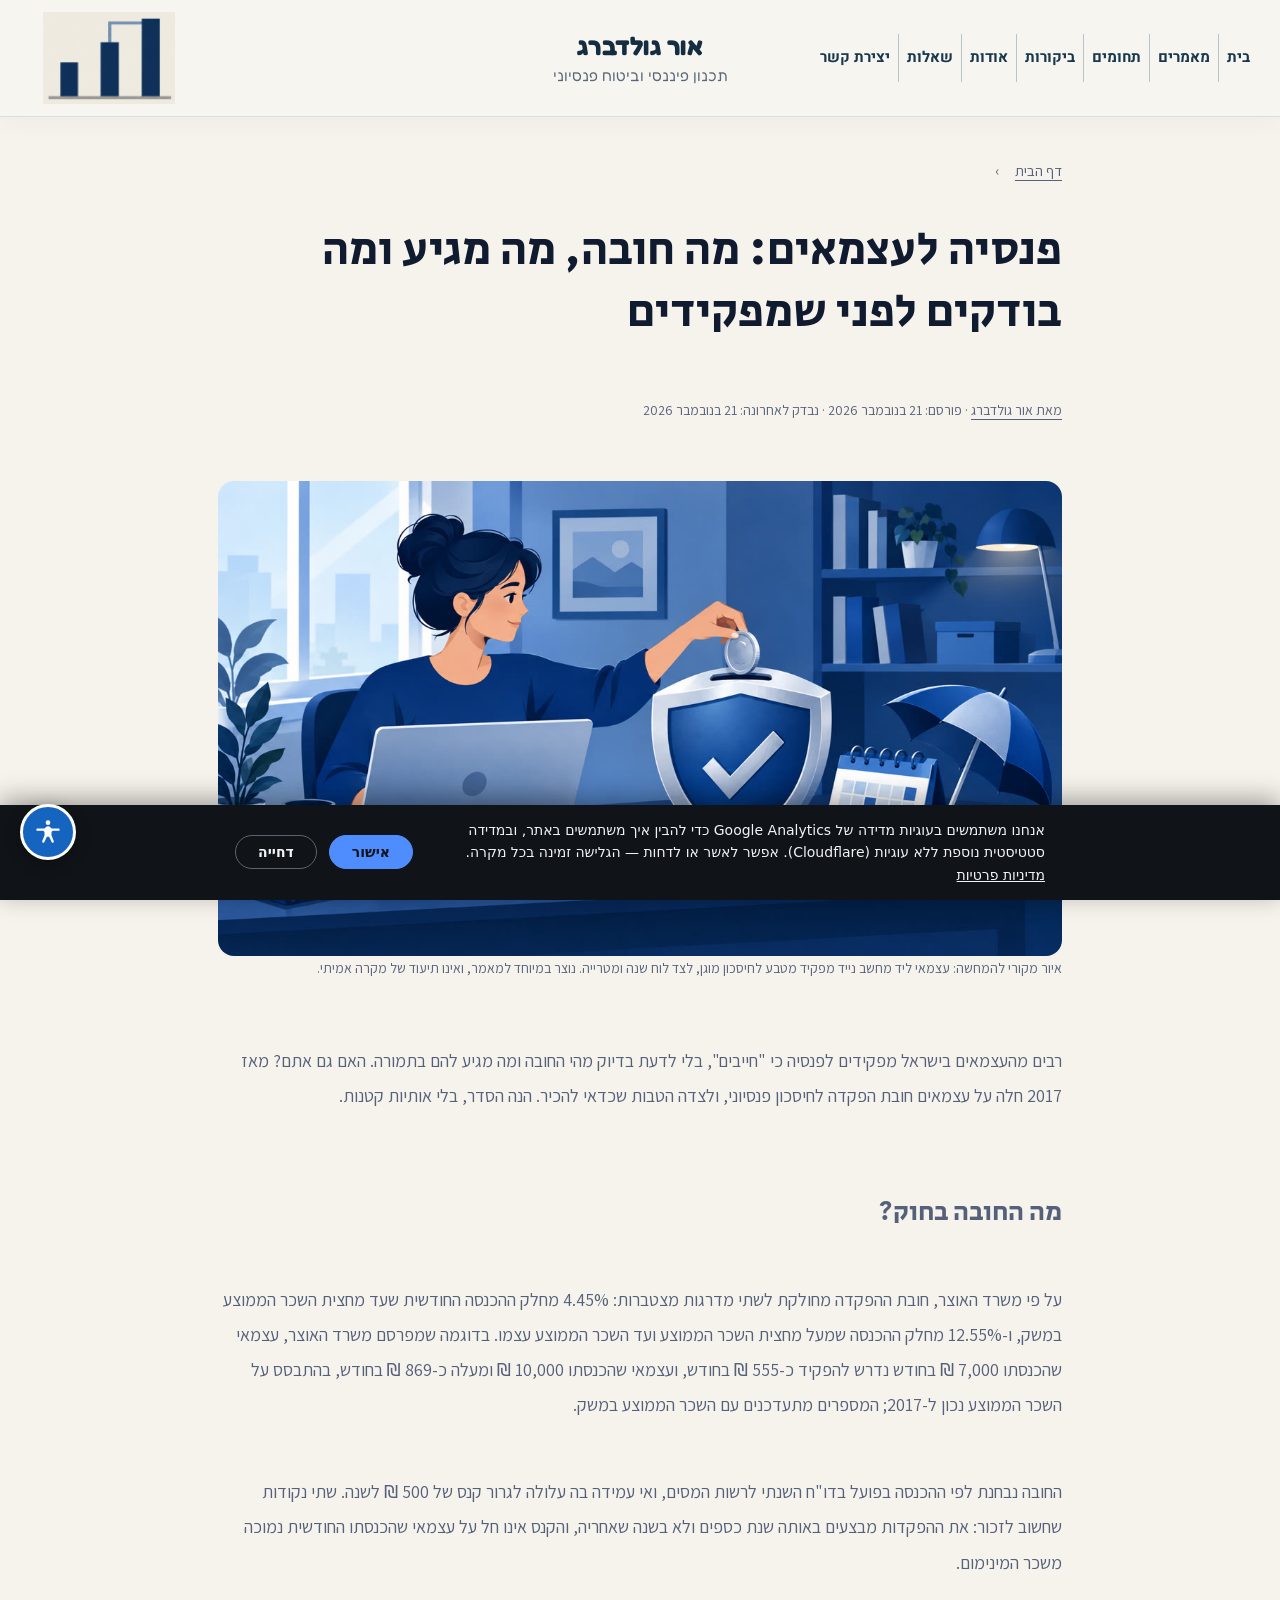
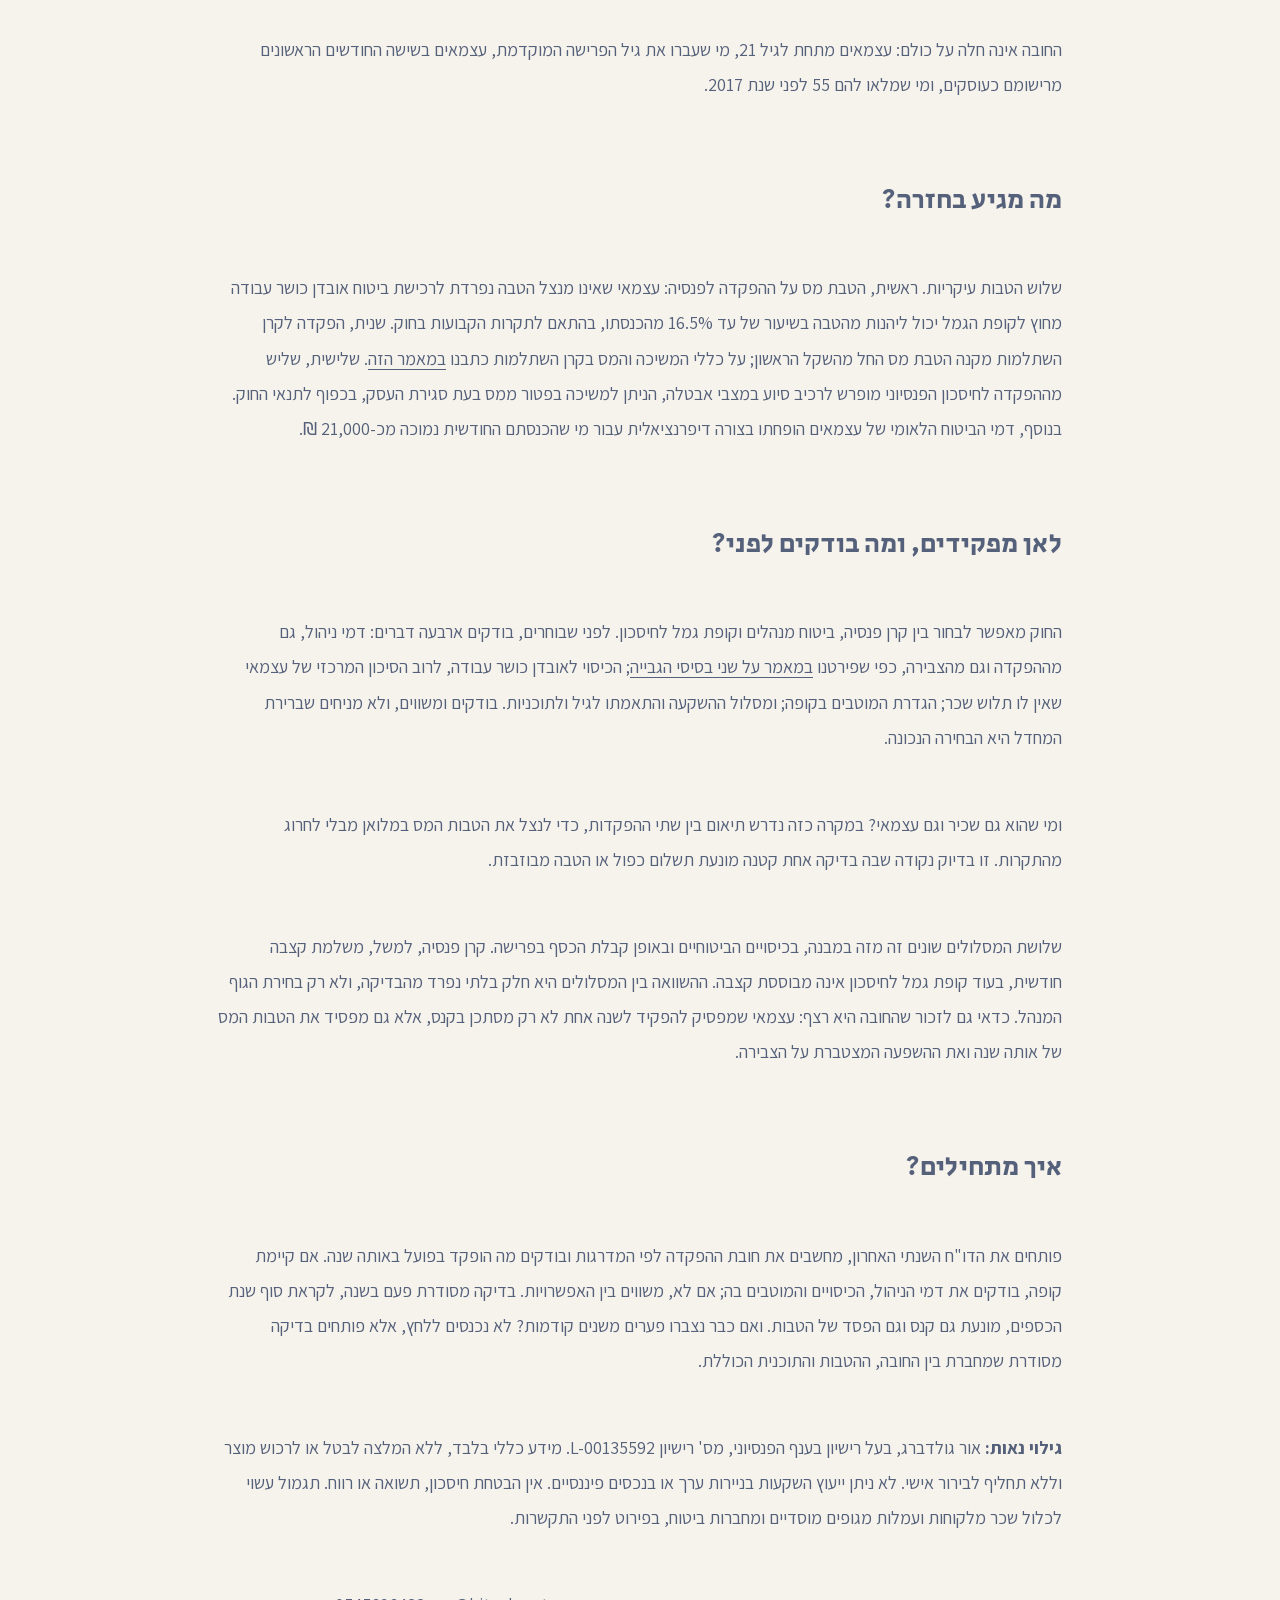
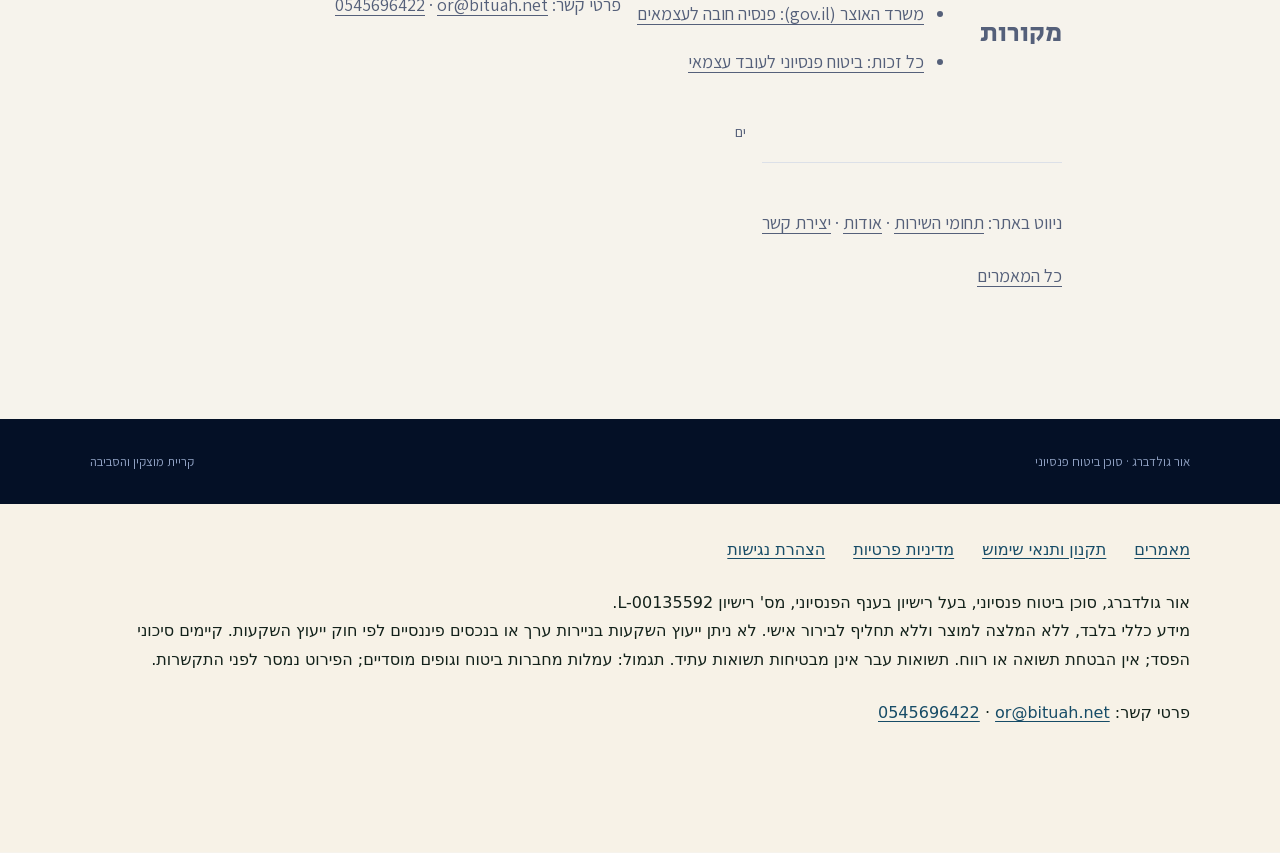
<file: blog/self-employed-pension-tax-benefits/index.html>
<!doctype html><html lang="he" dir="rtl"><head><meta charset="utf-8"/><meta content="width=device-width,initial-scale=1" name="viewport"/><title>פנסיה לעצמאים: מה חובה, מה מגיע ומה בודקים לפני שמפקידים | אור גולדברג - סוכן ביטוח פנסיוני</title><meta content="מאז 2017 חלה חובת פנסיה על עצמאים בישראל. מהם שיעורי ההפקדה, מי פטור, אילו הטבות מס מגיעות ומה בודקים לפני שבוחרים קופה." name="description"/><meta content="index,follow" name="robots"/><link href="https://bituah.net/blog/self-employed-pension-tax-benefits/" rel="canonical"/><meta content="article" property="og:type"/><meta content="פנסיה לעצמאים: מה חובה, מה מגיע ומה בודקים לפני שמפקידים" property="og:title"/><meta content="מאז 2017 חלה חובת פנסיה על עצמאים בישראל. מהם שיעורי ההפקדה, מי פטור, אילו הטבות מס מגיעות ומה בודקים לפני שבוחרים קופה." property="og:description"/><meta content="https://bituah.net/assets/articles/self-employed-pension-tax-benefits.jpg" property="og:image"/><meta content="1200" property="og:image:width"/><meta content="675" property="og:image:height"/><meta content="איור מקורי להמחשה: עצמאי ליד מחשב נייד מפקיד מטבע לחיסכון מוגן, לצד לוח שנה ומטרייה" property="og:image:alt"/><meta content="https://bituah.net/blog/self-employed-pension-tax-benefits/" property="og:url"/><meta content="he_IL" property="og:locale"/><meta content="summary_large_image" name="twitter:card"/><link href="/assets/favicon.svg" rel="icon"/><script type="application/ld+json">{"@context":"https://schema.org","@graph":[{"@type":"BlogPosting","@id":"https://bituah.net/blog/self-employed-pension-tax-benefits/#article","mainEntityOfPage":"https://bituah.net/blog/self-employed-pension-tax-benefits/","headline":"פנסיה לעצמאים: מה חובה, מה מגיע ומה בודקים לפני שמפקידים","description":"מאז 2017 חלה חובת פנסיה על עצמאים בישראל. מהם שיעורי ההפקדה, מי פטור, אילו הטבות מס מגיעות ומה בודקים לפני שבוחרים קופה.","inLanguage":"he","image":["https://bituah.net/assets/articles/self-employed-pension-tax-benefits.jpg"],"author":{"@type":"Person","@id":"https://orgoldberg.com/#or-goldberg","name":"אור גולדברג","url":"https://bituah.net/#about"},"publisher":{"@id":"https://bituah.net/#business","@type":"Organization","name":"אור גולדברג - סוכן ביטוח פנסיוני","url":"https://bituah.net/"},"dateModified":"2026-11-21","wordCount":502,"datePublished":"2026-11-21"},{"@type":"BreadcrumbList","itemListElement":[{"@type":"ListItem","position":1,"name":"דף הבית","item":"https://bituah.net/"},{"@type":"ListItem","position":2,"name":"מאמרים","item":"https://bituah.net/blog/"},{"@type":"ListItem","position":3,"name":"פנסיה לעצמאים: מה חובה, מה מגיע ומה בודקים לפני שמפקידים","item":"https://bituah.net/blog/self-employed-pension-tax-benefits/"}]}]}</script><link href="/header-parity.css?v=7ed9f051443f" rel="stylesheet"/><link rel="stylesheet" href="/style.css?v=5a5c0d6ca373"><link rel="stylesheet" href="/legal.css?v=e0c0a687b868"><link rel="stylesheet" href="/blog/article.css?v=ede7c2b34406"></head><body><div class="site blog-site" data-template="brand-shell-v2"><a class="skip" href="#article">דילוג לתוכן</a><header class="topbar"><div class="wrap bar-in"><a aria-label="דף הבית" class="brand-side brand-home brand-home" href="/"><img alt="אור גולדברג - תכנון פיננסי וביטוח פנסיוני" class="insurance-logo" height="320" loading="eager" src="/assets/brand/insurance-approved-symbol.png" width="457"/></a><div class="brand-lockup header-name"><div class="brand">אור גולדברג</div><div class="brand-slogan">תכנון פיננסי וביטוח פנסיוני</div></div><div class="brand-side"><a class="phonepill" dir="ltr" href="tel:+972545696422"><span dir="ltr">0545696422</span></a><nav aria-label="ניווט ראשי" class="topnav"><a href="/">בית</a><a href="/blog/">מאמרים</a><a href="/#areas">תחומים</a><a href="/#reviews">ביקורות</a><a href="/#about">אודות</a><a href="/#faq">שאלות</a><a href="/#contact">יצירת קשר</a></nav><details class="mobile-menu"><summary aria-label="פתיחת תפריט הניווט"><span aria-hidden="true" class="menu-lines"><i></i><i></i><i></i></span><span>תפריט</span></summary><nav aria-label="ניווט בנייד" class="mobile-nav"><a href="/">בית</a><a href="/blog/">מאמרים</a><a href="/#areas">תחומים</a><a href="/#reviews">ביקורות</a><a href="/#about">אודות</a><a href="/#faq">שאלות</a><a href="/#contact">יצירת קשר</a></nav></details></div></div></header><main class="reading" id="article"><nav aria-label="מיקום באתר"><a href="/">דף הבית</a><span>›</span><a href<article=""><h1>פנסיה לעצמאים: מה חובה, מה מגיע ומה בודקים לפני שמפקידים</h1><p class="meta"><a href="/#about">מאת אור גולדברג</a> · פורסם: <time datetime="2026-11-21">21 בנובמבר 2026</time> · נבדק לאחרונה: <time datetime="2026-11-21">21 בנובמבר 2026</time></p><figure><img alt="איור מקורי להמחשה: עצמאי ליד מחשב נייד מפקיד מטבע לחיסכון מוגן, לצד לוח שנה ומטרייה" fetchpriority="high" height="675" src="/assets/articles/self-employed-pension-tax-benefits.jpg" width="1200"/><figcaption>איור מקורי להמחשה: עצמאי ליד מחשב נייד מפקיד מטבע לחיסכון מוגן, לצד לוח שנה ומטרייה. נוצר במיוחד למאמר, ואינו תיעוד של מקרה אמיתי.</figcaption></figure><p>רבים מהעצמאים בישראל מפקידים לפנסיה כי "חייבים", בלי לדעת בדיוק מהי החובה ומה מגיע להם בתמורה. האם גם אתם? מאז 2017 חלה על עצמאים חובת הפקדה לחיסכון פנסיוני, ולצדה הטבות שכדאי להכיר. הנה הסדר, בלי אותיות קטנות.</p>
<h2>מה החובה בחוק?</h2>
<p>על פי משרד האוצר, חובת ההפקדה מחולקת לשתי מדרגות מצטברות: 4.45% מחלק ההכנסה החודשית שעד מחצית השכר הממוצע במשק, ו-12.55% מחלק ההכנסה שמעל מחצית השכר הממוצע ועד השכר הממוצע עצמו. בדוגמה שמפרסם משרד האוצר, עצמאי שהכנסתו 7,000 ₪ בחודש נדרש להפקיד כ-555 ₪ בחודש, ועצמאי שהכנסתו 10,000 ₪ ומעלה כ-869 ₪ בחודש, בהתבסס על השכר הממוצע נכון ל-2017; המספרים מתעדכנים עם השכר הממוצע במשק.</p>
<p>החובה נבחנת לפי ההכנסה בפועל בדו"ח השנתי לרשות המסים, ואי עמידה בה עלולה לגרור קנס של 500 ₪ לשנה. שתי נקודות שחשוב לזכור: את ההפקדות מבצעים באותה שנת כספים ולא בשנה שאחריה, והקנס אינו חל על עצמאי שהכנסתו החודשית נמוכה משכר המינימום.</p>
<p>החובה אינה חלה על כולם: עצמאים מתחת לגיל 21, מי שעברו את גיל הפרישה המוקדמת, עצמאים בשישה החודשים הראשונים מרישומם כעוסקים, ומי שמלאו להם 55 לפני שנת 2017.</p>
<h2>מה מגיע בחזרה?</h2>
<p>שלוש הטבות עיקריות. ראשית, הטבת מס על ההפקדה לפנסיה: עצמאי שאינו מנצל הטבה נפרדת לרכישת ביטוח אובדן כושר עבודה מחוץ לקופת הגמל יכול ליהנות מהטבה בשיעור של עד 16.5% מהכנסתו, בהתאם לתקרות הקבועות בחוק. שנית, הפקדה לקרן השתלמות מקנה הטבת מס החל מהשקל הראשון; על כללי המשיכה והמס בקרן השתלמות כתבנו <a href="/blog/keren-hishtalmut-withdrawal-tax-rules/">במאמר הזה</a>. שלישית, שליש מההפקדה לחיסכון הפנסיוני מופרש לרכיב סיוע במצבי אבטלה, הניתן למשיכה בפטור ממס בעת סגירת העסק, בכפוף לתנאי החוק. בנוסף, דמי הביטוח הלאומי של עצמאים הופחתו בצורה דיפרנציאלית עבור מי שהכנסתם החודשית נמוכה מכ-21,000 ₪.</p>
<h2>לאן מפקידים, ומה בודקים לפני?</h2>
<p>החוק מאפשר לבחור בין קרן פנסיה, ביטוח מנהלים וקופת גמל לחיסכון. לפני שבוחרים, בודקים ארבעה דברים: דמי ניהול, גם מההפקדה וגם מהצבירה, כפי שפירטנו <a href="/blog/pension-fees-two-bases/">במאמר על שני בסיסי הגבייה</a>; הכיסוי לאובדן כושר עבודה, לרוב הסיכון המרכזי של עצמאי שאין לו תלוש שכר; הגדרת המוטבים בקופה; ומסלול ההשקעה והתאמתו לגיל ולתוכניות. בודקים ומשווים, ולא מניחים שברירת המחדל היא הבחירה הנכונה.</p>
<p>ומי שהוא גם שכיר וגם עצמאי? במקרה כזה נדרש תיאום בין שתי ההפקדות, כדי לנצל את הטבות המס במלואן מבלי לחרוג מהתקרות. זו בדיוק נקודה שבה בדיקה אחת קטנה מונעת תשלום כפול או הטבה מבוזבזת.</p>
<p>שלושת המסלולים שונים זה מזה במבנה, בכיסויים הביטוחיים ובאופן קבלת הכסף בפרישה. קרן פנסיה, למשל, משלמת קצבה חודשית, בעוד קופת גמל לחיסכון אינה מבוססת קצבה. ההשוואה בין המסלולים היא חלק בלתי נפרד מהבדיקה, ולא רק בחירת הגוף המנהל. כדאי גם לזכור שהחובה היא רצף: עצמאי שמפסיק להפקיד לשנה אחת לא רק מסתכן בקנס, אלא גם מפסיד את הטבות המס של אותה שנה ואת ההשפעה המצטברת על הצבירה.</p>
<h2>איך מתחילים?</h2>
<p>פותחים את הדו"ח השנתי האחרון, מחשבים את חובת ההפקדה לפי המדרגות ובודקים מה הופקד בפועל באותה שנה. אם קיימת קופה, בודקים את דמי הניהול, הכיסויים והמוטבים בה; אם לא, משווים בין האפשרויות. בדיקה מסודרת פעם בשנה, לקראת סוף שנת הכספים, מונעת גם קנס וגם הפסד של הטבות. ואם כבר נצברו פערים משנים קודמות? לא נכנסים ללחץ, אלא פותחים בדיקה מסודרת שמחברת בין החובה, ההטבות והתוכנית הכוללת.</p><p><strong>גילוי נאות:</strong> אור גולדברג, בעל רישיון בענף הפנסיוני, מס' רישיון L-00135592. מידע כללי בלבד, ללא המלצה לבטל או לרכוש מוצר וללא תחליף לבירור אישי. לא ניתן ייעוץ השקעות בניירות ערך או בנכסים פיננסיים. אין הבטחת חיסכון, תשואה או רווח. תגמול עשוי לכלול שכר מלקוחות ועמלות מגופים מוסדיים ומחברות ביטוח, בפירוט לפני התקשרות.</p><h2>מקורות</h2><ul><li><a href="https://www.gov.il/he/pages/independent-must-pension" rel="noopener" target="_blank">משרד האוצר (gov.il): פנסיה חובה לעצמאים</a></li><li><a href="http://www.kolzchut.org.il/he/%D7%91%D7%99%D7%98%D7%95%D7%97_%D7%A4%D7%A0%D7%A1%D7%99%D7%95%D7%A0%D7%99_%D7%9C%D7%A2%D7%95%D7%91%D7%93_%D7%A2%D7%A6%D7%9E%D7%90%D7%99" rel="noopener" target="_blank">כל זכות: ביטוח פנסיוני לעובד עצמאי</a></li></ul><p class="article-contact">פרטי קשר: <a dir="ltr" href="mailto:or@bituah.net">or@bituah.net</a> · <a dir="ltr" href="tel:+972545696422">0545696422</a></p><div class="next"><p>ניווט באתר: <a href="/#areas">תחומי השירות</a> · <a href="/#about">אודות</a> · <a href="/#contact">יצירת קשר</a></p><p><a href="/blog/">כל המאמרים</a></p></div>ים</a></nav></main><footer class="footer"><div class="wrap foot-in"><span>אור גולדברג · סוכן ביטוח פנסיוני</span><span>קריית מוצקין והסביבה</span></div></footer><footer class="legal-footer"><nav aria-label="מידע משפטי ונגישות" class="legal-links"><a href="/blog/">מאמרים</a><a href="/terms.html">תקנון ותנאי שימוש</a><a href="/privacy.html">מדיניות פרטיות</a><a href="/accessibility.html">הצהרת נגישות</a></nav><p>אור גולדברג, סוכן ביטוח פנסיוני, בעל רישיון בענף הפנסיוני, מס' רישיון <bdi>L-00135592</bdi>.<br/>מידע כללי בלבד, ללא המלצה למוצר וללא תחליף לבירור אישי. לא ניתן ייעוץ השקעות בניירות ערך או בנכסים פיננסיים לפי חוק ייעוץ השקעות. קיימים סיכוני הפסד; אין הבטחת תשואה או רווח. תשואות עבר אינן מבטיחות תשואות עתיד. תגמול: עמלות מחברות ביטוח וגופים מוסדיים; הפירוט נמסר לפני התקשרות.</p><p class="site-contact-details">פרטי קשר: <a dir="ltr" href="mailto:or@bituah.net">or@bituah.net</a> · <a dir="ltr" href="tel:+972545696422">0545696422</a></p></footer></div><script src="/assets/accessibility/config.js" defer></script><script src="/assets/accessibility/open-nagish.min.js" defer></script><!-- Site analytics: consent banner + GA4 (consent-gated) + Cloudflare Web Analytics (cookieless) -->
<script>
(function(){
  var GA_ID='G-C3EWDPD6DJ', CF_TOKEN='e145ec3e7b22482c9d11799392d0a187', ACCENT='#4F8DFF';
  var KEY='og-analytics-consent';
  function loadCF(){ if(document.getElementById('cf-beacon'))return; var s=document.createElement('script'); s.id='cf-beacon'; s.type='module'; s.src='https://static.cloudflareinsights.com/beacon.min.js'; s.setAttribute('data-cf-beacon', JSON.stringify({token:CF_TOKEN})); document.body.appendChild(s); }
  function loadGA(){ if(document.getElementById('ga-tag'))return; var s=document.createElement('script'); s.id='ga-tag'; s.async=true; s.src='https://www.googletagmanager.com/gtag/js?id='+GA_ID; document.head.appendChild(s); window.dataLayer=window.dataLayer||[]; window.gtag=function(){dataLayer.push(arguments);}; gtag('js',new Date()); gtag('config',GA_ID,{anonymize_ip:true});
    document.addEventListener('click',function(e){ var a=e.target&&e.target.closest?e.target.closest('a'):null; if(!a||!a.href)return; var t=null; if(a.href.indexOf('wa.me')>-1||a.href.indexOf('whatsapp')>-1)t='whatsapp'; else if(a.href.indexOf('tel:')===0)t='phone'; else if(a.href.indexOf('mailto:')===0)t='email'; if(t&&window.gtag)gtag('event','contact_click',{channel:t,page_location:location.href}); });
  }
  function banner(){ if(document.getElementById('og-consent'))return; var d=document.createElement('div'); d.id='og-consent'; d.setAttribute('role','dialog'); d.setAttribute('aria-label','הסכמה לשימוש בעוגיות');
    d.style.cssText='position:fixed;inset-inline:0;bottom:0;z-index:99999;background:#101418;color:#f1f3f5;padding:14px 18px;display:flex;flex-wrap:wrap;gap:12px;align-items:center;justify-content:center;font:14px/1.6 system-ui,-apple-system,"Segoe UI",Arial,sans-serif;direction:rtl;box-shadow:0 -6px 24px rgba(0,0,0,.35)';
    if(window.matchMedia('(max-width:650px)').matches){d.style.paddingLeft='88px';d.style.boxSizing='border-box';}
    d.innerHTML='<span style="max-width:620px">אנחנו משתמשים בעוגיות מדידה של Google Analytics כדי להבין איך משתמשים באתר, ובמדידה סטטיסטית נוספת ללא עוגיות (Cloudflare). אפשר לאשר או לדחות — הגלישה זמינה בכל מקרה. <a href="/privacy.html" style="color:inherit;text-decoration:underline">מדיניות פרטיות</a></span>';
    var mk=function(txt,primary){ var b=document.createElement('button'); b.type='button'; b.textContent=txt; b.style.cssText='border-radius:999px;padding:8px 22px;font:600 14px system-ui,sans-serif;cursor:pointer;border:1px solid '+(primary?ACCENT:'#5a6470')+';background:'+(primary?ACCENT:'transparent')+';color:'+(primary?'#101418':'#f1f3f5'); return b; };
    var ok=mk('אישור',true), no=mk('דחייה',false);
    ok.onclick=function(){ try{localStorage.setItem(KEY,'granted')}catch(e){} d.remove(); loadGA(); };
    no.onclick=function(){ try{localStorage.setItem(KEY,'denied')}catch(e){} d.remove(); };
    d.appendChild(ok); d.appendChild(no); document.body.appendChild(d);
  }
  loadCF();
  var c=null; try{c=localStorage.getItem(KEY)}catch(e){}
  if(c==='granted'){ loadGA(); }
  else if(c!=='denied'){ if(document.readyState==='loading'){document.addEventListener('DOMContentLoaded',banner);} else {banner();} }
})();
</script>
<!-- End site analytics --></body></html>
</file>
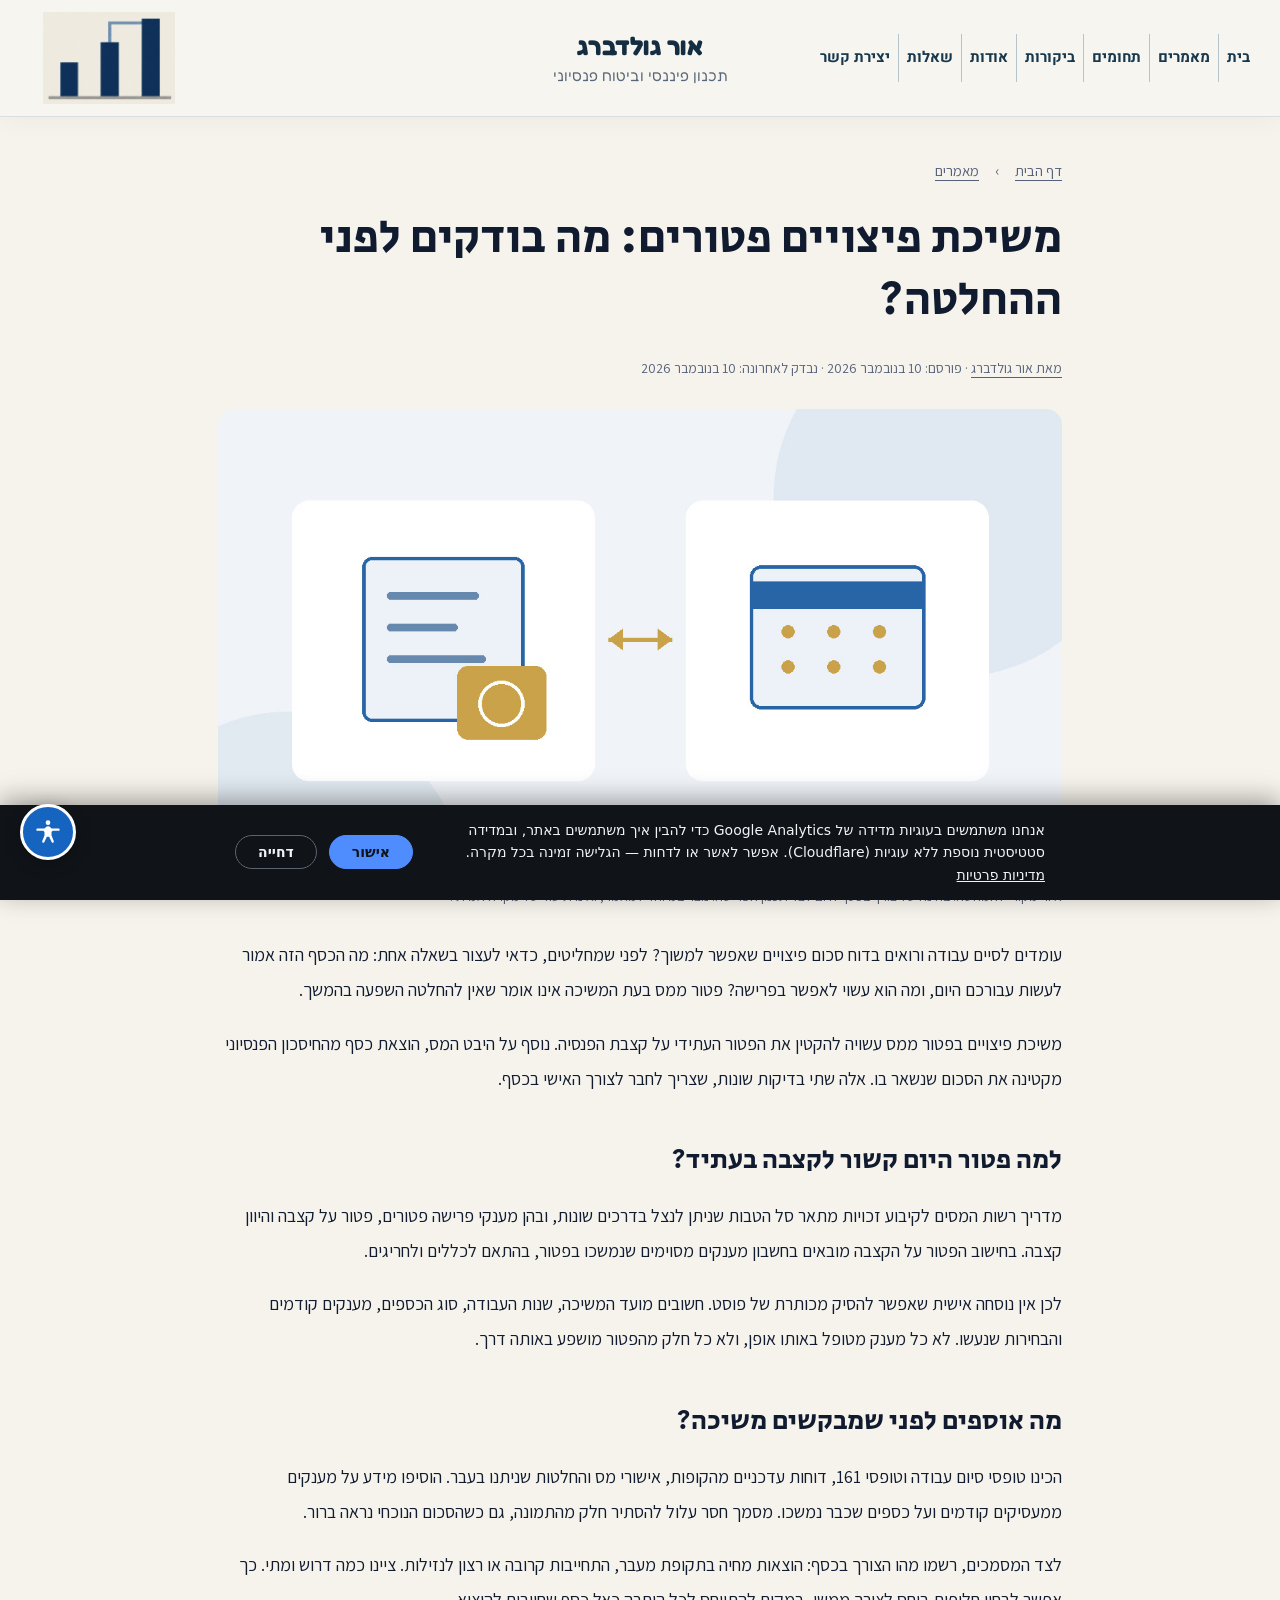
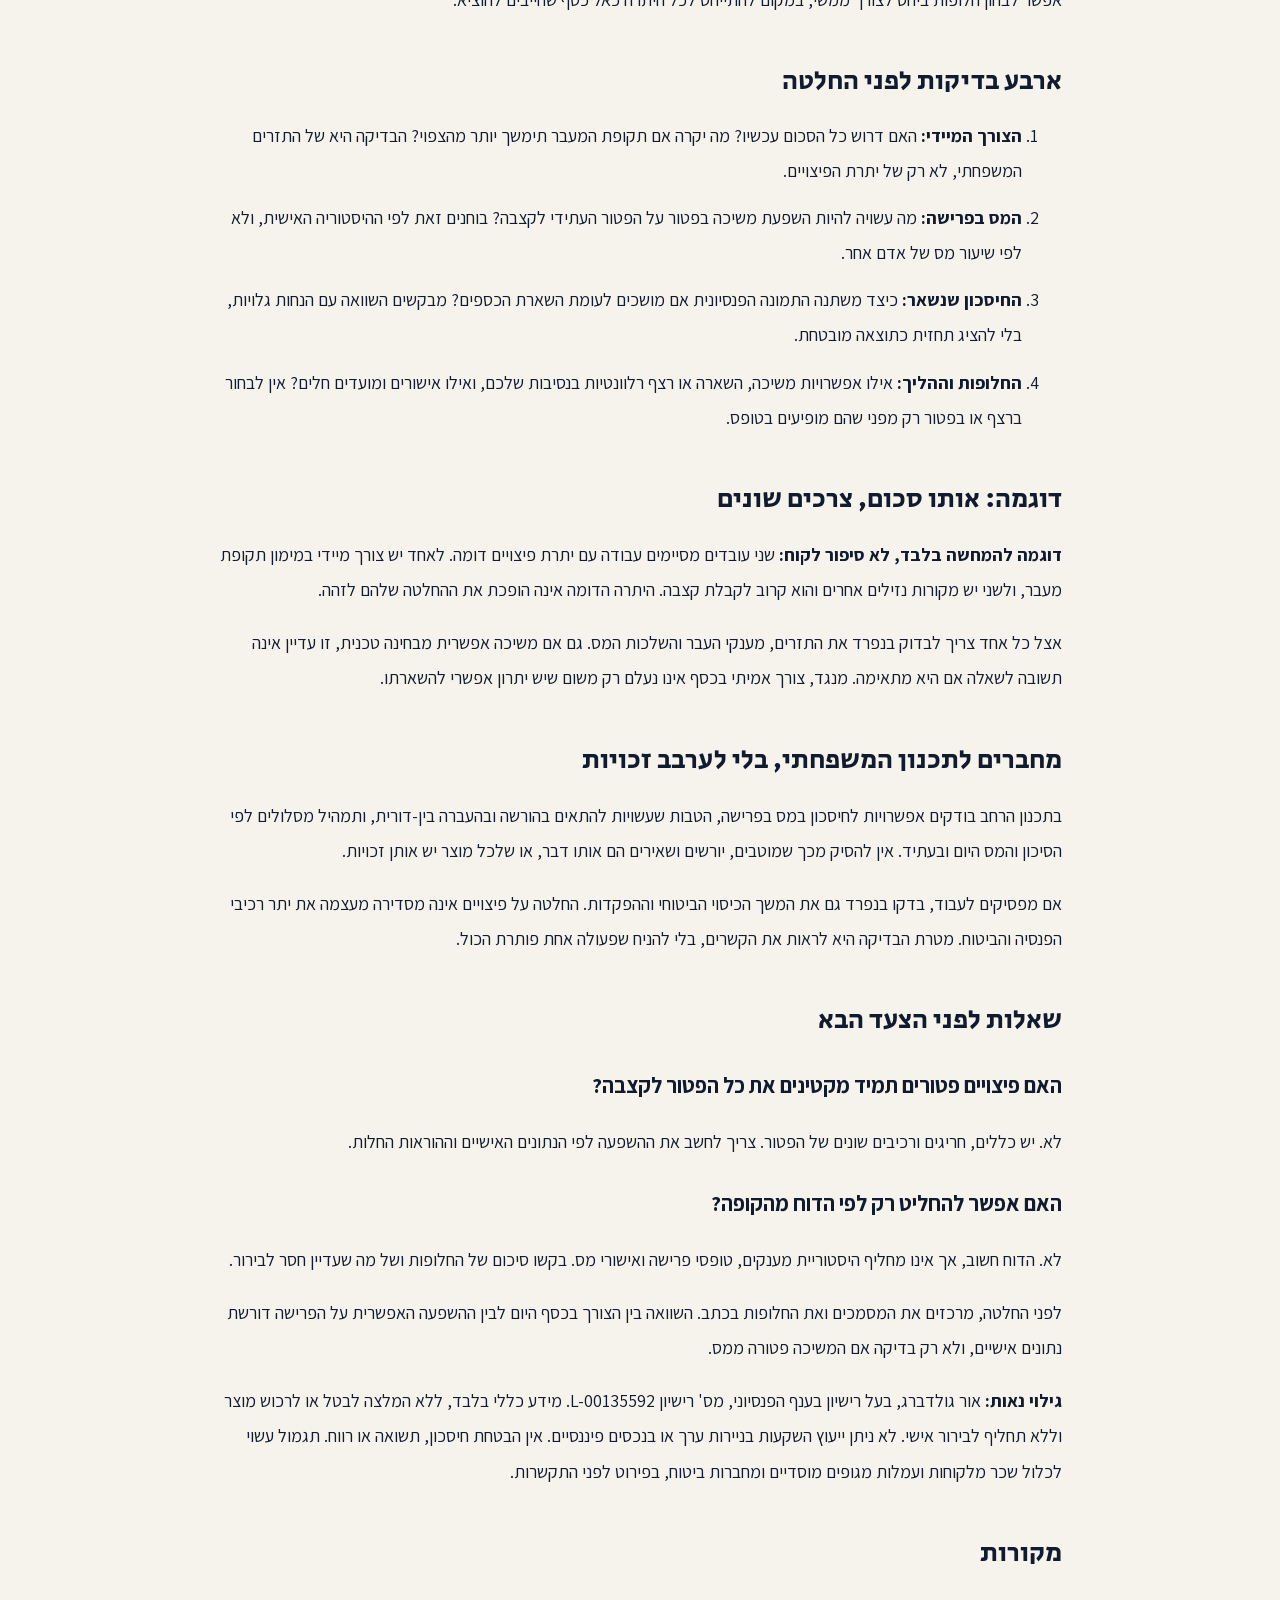
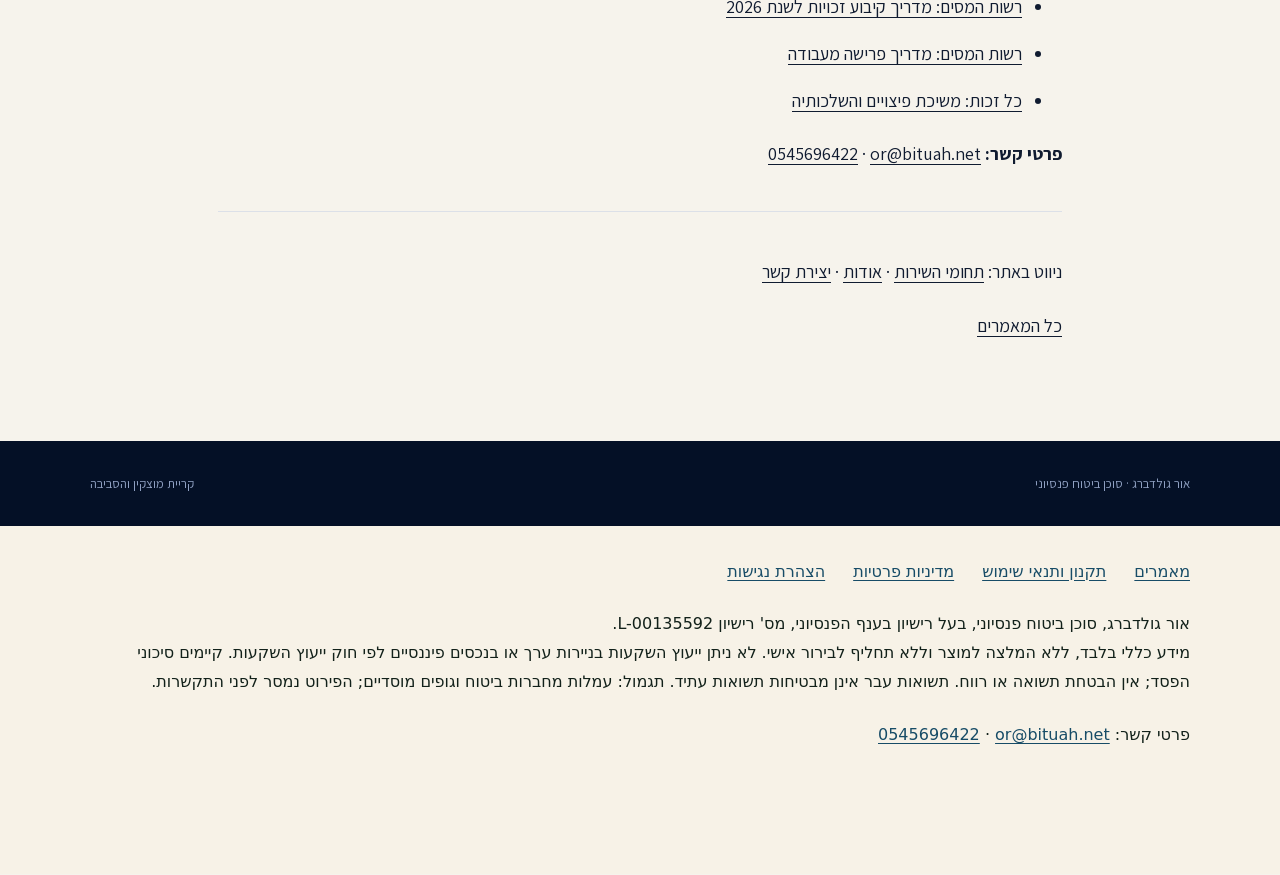
<file: blog/severance-withdrawal-retirement-tax/index.html>
<!doctype html><html lang="he" dir="rtl"><head><meta charset="utf-8"/><meta content="width=device-width,initial-scale=1" name="viewport"/><title>משיכת פיצויים פטורים: מה בודקים לפני ההחלטה? | אור גולדברג - סוכן ביטוח פנסיוני</title><meta content="פיצויים פטורים ממס היום עשויים להשפיע על הפטור לקצבת הפנסיה. כך מחברים בין צורך בכסף, מסמכי פרישה והשלכות עתידיות." name="description"/><meta content="index,follow" name="robots"/><link href="https://bituah.net/blog/severance-withdrawal-retirement-tax/" rel="canonical"/><meta content="article" property="og:type"/><meta content="משיכת פיצויים פטורים: מה בודקים לפני ההחלטה?" property="og:title"/><meta content="פיצויים פטורים ממס היום עשויים להשפיע על הפטור לקצבת הפנסיה. כך מחברים בין צורך בכסף, מסמכי פרישה והשלכות עתידיות." property="og:description"/><meta content="https://bituah.net/assets/articles/severance-withdrawal-retirement-tax.jpg" property="og:image"/><meta content="1200" property="og:image:width"/><meta content="675" property="og:image:height"/><meta content="איור מקורי להמחשה: בחינה של צורך בכסף היום לצד תכנון הפרישה" property="og:image:alt"/><meta content="https://bituah.net/blog/severance-withdrawal-retirement-tax/" property="og:url"/><meta content="he_IL" property="og:locale"/><meta content="summary_large_image" name="twitter:card"/><link href="/assets/favicon.svg" rel="icon"/><script type="application/ld+json">{"@context":"https://schema.org","@graph":[{"@type":"BlogPosting","@id":"https://bituah.net/blog/severance-withdrawal-retirement-tax/#article","mainEntityOfPage":"https://bituah.net/blog/severance-withdrawal-retirement-tax/","headline":"משיכת פיצויים פטורים: מה בודקים לפני ההחלטה?","description":"פיצויים פטורים ממס היום עשויים להשפיע על הפטור לקצבת הפנסיה. כך מחברים בין צורך בכסף, מסמכי פרישה והשלכות עתידיות.","inLanguage":"he","image":["https://bituah.net/assets/articles/severance-withdrawal-retirement-tax.jpg"],"author":{"@type":"Person","@id":"https://orgoldberg.com/#or-goldberg","name":"אור גולדברג","url":"https://bituah.net/#about"},"publisher":{"@id":"https://bituah.net/#business","@type":"Organization","name":"אור גולדברג - סוכן ביטוח פנסיוני","url":"https://bituah.net/"},"dateModified":"2026-11-10","wordCount":560,"datePublished":"2026-11-10"},{"@type":"BreadcrumbList","itemListElement":[{"@type":"ListItem","position":1,"name":"דף הבית","item":"https://bituah.net/"},{"@type":"ListItem","position":2,"name":"מאמרים","item":"https://bituah.net/blog/"},{"@type":"ListItem","position":3,"name":"משיכת פיצויים פטורים: מה בודקים לפני ההחלטה?","item":"https://bituah.net/blog/severance-withdrawal-retirement-tax/"}]}]}</script><link href="/header-parity.css?v=7ed9f051443f" rel="stylesheet"/><link rel="stylesheet" href="/style.css?v=5a5c0d6ca373"><link rel="stylesheet" href="/legal.css?v=e0c0a687b868"><link rel="stylesheet" href="/blog/article.css?v=ede7c2b34406"></head><body><div class="site blog-site" data-template="brand-shell-v2"><a class="skip" href="#article">דילוג לתוכן</a><header class="topbar"><div class="wrap bar-in"><a aria-label="דף הבית" class="brand-side brand-home brand-home" href="/"><img alt="אור גולדברג - תכנון פיננסי וביטוח פנסיוני" class="insurance-logo" height="320" loading="eager" src="/assets/brand/insurance-approved-symbol.png" width="457"/></a><div class="brand-lockup header-name"><div class="brand">אור גולדברג</div><div class="brand-slogan">תכנון פיננסי וביטוח פנסיוני</div></div><div class="brand-side"><a class="phonepill" dir="ltr" href="tel:+972545696422"><span dir="ltr">0545696422</span></a><nav aria-label="ניווט ראשי" class="topnav"><a href="/">בית</a><a href="/blog/">מאמרים</a><a href="/#areas">תחומים</a><a href="/#reviews">ביקורות</a><a href="/#about">אודות</a><a href="/#faq">שאלות</a><a href="/#contact">יצירת קשר</a></nav><details class="mobile-menu"><summary aria-label="פתיחת תפריט הניווט"><span aria-hidden="true" class="menu-lines"><i></i><i></i><i></i></span><span>תפריט</span></summary><nav aria-label="ניווט בנייד" class="mobile-nav"><a href="/">בית</a><a href="/blog/">מאמרים</a><a href="/#areas">תחומים</a><a href="/#reviews">ביקורות</a><a href="/#about">אודות</a><a href="/#faq">שאלות</a><a href="/#contact">יצירת קשר</a></nav></details></div></div></header><main class="reading" id="article"><nav aria-label="מיקום באתר"><a href="/">דף הבית</a><span>›</span><a href="/blog/">מאמרים</a></nav><article><h1>משיכת פיצויים פטורים: מה בודקים לפני ההחלטה?</h1><p class="meta"><a href="/#about">מאת אור גולדברג</a> · פורסם: <time datetime="2026-11-10">10 בנובמבר 2026</time> · נבדק לאחרונה: <time datetime="2026-11-10">10 בנובמבר 2026</time></p><figure><img alt="איור מקורי להמחשה: בחינה של צורך בכסף היום לצד תכנון הפרישה" fetchpriority="high" height="675" src="/assets/articles/severance-withdrawal-retirement-tax.jpg" width="1200"/><figcaption>איור מקורי להמחשה: בחינה של צורך בכסף היום לצד תכנון הפרישה. נוצר במיוחד למאמר, ואינו תיעוד של מקרה אמיתי.</figcaption></figure><p>עומדים לסיים עבודה ורואים בדוח סכום פיצויים שאפשר למשוך? לפני שמחליטים, כדאי לעצור בשאלה אחת: מה הכסף הזה אמור לעשות עבורכם היום, ומה הוא עשוי לאפשר בפרישה? פטור ממס בעת המשיכה אינו אומר שאין להחלטה השפעה בהמשך.</p>
<p>משיכת פיצויים בפטור ממס עשויה להקטין את הפטור העתידי על קצבת הפנסיה. נוסף על היבט המס, הוצאת כסף מהחיסכון הפנסיוני מקטינה את הסכום שנשאר בו. אלה שתי בדיקות שונות, שצריך לחבר לצורך האישי בכסף.</p>
<h2>למה פטור היום קשור לקצבה בעתיד?</h2>
<p>מדריך רשות המסים לקיבוע זכויות מתאר סל הטבות שניתן לנצל בדרכים שונות, ובהן מענקי פרישה פטורים, פטור על קצבה והיוון קצבה. בחישוב הפטור על הקצבה מובאים בחשבון מענקים מסוימים שנמשכו בפטור, בהתאם לכללים ולחריגים.</p>
<p>לכן אין נוסחה אישית שאפשר להסיק מכותרת של פוסט. חשובים מועד המשיכה, שנות העבודה, סוג הכספים, מענקים קודמים והבחירות שנעשו. לא כל מענק מטופל באותו אופן, ולא כל חלק מהפטור מושפע באותה דרך.</p>
<h2>מה אוספים לפני שמבקשים משיכה?</h2>
<p>הכינו טופסי סיום עבודה וטופסי 161, דוחות עדכניים מהקופות, אישורי מס והחלטות שניתנו בעבר. הוסיפו מידע על מענקים ממעסיקים קודמים ועל כספים שכבר נמשכו. מסמך חסר עלול להסתיר חלק מהתמונה, גם כשהסכום הנוכחי נראה ברור.</p>
<p>לצד המסמכים, רשמו מהו הצורך בכסף: הוצאות מחיה בתקופת מעבר, התחייבות קרובה או רצון לנזילות. ציינו כמה דרוש ומתי. כך אפשר לבחון חלופות ביחס לצורך ממשי, במקום להתייחס לכל היתרה כאל כסף שחייבים להוציא.</p>
<h2>ארבע בדיקות לפני החלטה</h2>
<ol><li><strong>הצורך המיידי:</strong> האם דרוש כל הסכום עכשיו? מה יקרה אם תקופת המעבר תימשך יותר מהצפוי? הבדיקה היא של התזרים המשפחתי, לא רק של יתרת הפיצויים.</li><li><strong>המס בפרישה:</strong> מה עשויה להיות השפעת משיכה בפטור על הפטור העתידי לקצבה? בוחנים זאת לפי ההיסטוריה האישית, ולא לפי שיעור מס של אדם אחר.</li><li><strong>החיסכון שנשאר:</strong> כיצד משתנה התמונה הפנסיונית אם מושכים לעומת השארת הכספים? מבקשים השוואה עם הנחות גלויות, בלי להציג תחזית כתוצאה מובטחת.</li><li><strong>החלופות וההליך:</strong> אילו אפשרויות משיכה, השארה או רצף רלוונטיות בנסיבות שלכם, ואילו אישורים ומועדים חלים? אין לבחור ברצף או בפטור רק מפני שהם מופיעים בטופס.</li></ol>
<h2>דוגמה: אותו סכום, צרכים שונים</h2>
<p><strong>דוגמה להמחשה בלבד, לא סיפור לקוח:</strong> שני עובדים מסיימים עבודה עם יתרת פיצויים דומה. לאחד יש צורך מיידי במימון תקופת מעבר, ולשני יש מקורות נזילים אחרים והוא קרוב לקבלת קצבה. היתרה הדומה אינה הופכת את ההחלטה שלהם לזהה.</p>
<p>אצל כל אחד צריך לבדוק בנפרד את התזרים, מענקי העבר והשלכות המס. גם אם משיכה אפשרית מבחינה טכנית, זו עדיין אינה תשובה לשאלה אם היא מתאימה. מנגד, צורך אמיתי בכסף אינו נעלם רק משום שיש יתרון אפשרי להשארתו.</p>
<h2>מחברים לתכנון המשפחתי, בלי לערבב זכויות</h2>
<p>בתכנון הרחב בודקים אפשרויות לחיסכון במס בפרישה, הטבות שעשויות להתאים בהורשה ובהעברה בין-דורית, ותמהיל מסלולים לפי הסיכון והמס היום ובעתיד. אין להסיק מכך שמוטבים, יורשים ושאירים הם אותו דבר, או שלכל מוצר יש אותן זכויות.</p>
<p>אם מפסיקים לעבוד, בדקו בנפרד גם את המשך הכיסוי הביטוחי וההפקדות. החלטה על פיצויים אינה מסדירה מעצמה את יתר רכיבי הפנסיה והביטוח. מטרת הבדיקה היא לראות את הקשרים, בלי להניח שפעולה אחת פותרת הכול.</p>
<h2>שאלות לפני הצעד הבא</h2>
<h3>האם פיצויים פטורים תמיד מקטינים את כל הפטור לקצבה?</h3>
<p>לא. יש כללים, חריגים ורכיבים שונים של הפטור. צריך לחשב את ההשפעה לפי הנתונים האישיים וההוראות החלות.</p>
<h3>האם אפשר להחליט רק לפי הדוח מהקופה?</h3>
<p>לא. הדוח חשוב, אך אינו מחליף היסטוריית מענקים, טופסי פרישה ואישורי מס. בקשו סיכום של החלופות ושל מה שעדיין חסר לבירור.</p>
<p>לפני החלטה, מרכזים את המסמכים ואת החלופות בכתב. השוואה בין הצורך בכסף היום לבין ההשפעה האפשרית על הפרישה דורשת נתונים אישיים, ולא רק בדיקה אם המשיכה פטורה ממס.</p>
<p><strong>גילוי נאות:</strong> אור גולדברג, בעל רישיון בענף הפנסיוני, מס' רישיון L-00135592. מידע כללי בלבד, ללא המלצה לבטל או לרכוש מוצר וללא תחליף לבירור אישי. לא ניתן ייעוץ השקעות בניירות ערך או בנכסים פיננסיים. אין הבטחת חיסכון, תשואה או רווח. תגמול עשוי לכלול שכר מלקוחות ועמלות מגופים מוסדיים ומחברות ביטוח, בפירוט לפני התקשרות.</p><h2>מקורות</h2><ul><li><a href="https://www.gov.il/BlobFolder/guide/2026-filling-out-form-161d/he/Guides_IncomeTax_filling-out-form-161d-2026.pdf" rel="noopener" target="_blank">רשות המסים: מדריך קיבוע זכויות לשנת 2026</a></li><li><a href="https://www.gov.il/he/Departments/Guides/retirement-from-work-2023" rel="noopener" target="_blank">רשות המסים: מדריך פרישה מעבודה</a></li><li><a href="https://www.kolzchut.org.il/he/משיכת_כספי_פיצויי_פיטורים_מקופת_גמל_או_מהביטוח_הפנסיוני" rel="noopener" target="_blank">כל זכות: משיכת פיצויים והשלכותיה</a></li></ul><p class="article-contact"><strong>פרטי קשר: </strong><a dir="ltr" href="mailto:or@bituah.net">or@bituah.net</a> · <a dir="ltr" href="tel:+972545696422">0545696422</a></p><div class="next"><p>ניווט באתר: <a href="/#areas">תחומי השירות</a> · <a href="/#about">אודות</a> · <a href="/#contact">יצירת קשר</a></p><p><a href="/blog/">כל המאמרים</a></p></div></article></main><footer class="footer"><div class="wrap foot-in"><span>אור גולדברג · סוכן ביטוח פנסיוני</span><span>קריית מוצקין והסביבה</span></div></footer><footer class="legal-footer"><nav aria-label="מידע משפטי ונגישות" class="legal-links"><a href="/blog/">מאמרים</a><a href="/terms.html">תקנון ותנאי שימוש</a><a href="/privacy.html">מדיניות פרטיות</a><a href="/accessibility.html">הצהרת נגישות</a></nav><p>אור גולדברג, סוכן ביטוח פנסיוני, בעל רישיון בענף הפנסיוני, מס' רישיון <bdi>L-00135592</bdi>.<br/>מידע כללי בלבד, ללא המלצה למוצר וללא תחליף לבירור אישי. לא ניתן ייעוץ השקעות בניירות ערך או בנכסים פיננסיים לפי חוק ייעוץ השקעות. קיימים סיכוני הפסד; אין הבטחת תשואה או רווח. תשואות עבר אינן מבטיחות תשואות עתיד. תגמול: עמלות מחברות ביטוח וגופים מוסדיים; הפירוט נמסר לפני התקשרות.</p><p class="site-contact-details">פרטי קשר: <a dir="ltr" href="mailto:or@bituah.net">or@bituah.net</a> · <a dir="ltr" href="tel:+972545696422">0545696422</a></p></footer></div><script src="/assets/accessibility/config.js" defer></script><script src="/assets/accessibility/open-nagish.min.js" defer></script><!-- Site analytics: consent banner + GA4 (consent-gated) + Cloudflare Web Analytics (cookieless) -->
<script>
(function(){
  var GA_ID='G-C3EWDPD6DJ', CF_TOKEN='e145ec3e7b22482c9d11799392d0a187', ACCENT='#4F8DFF';
  var KEY='og-analytics-consent';
  function loadCF(){ if(document.getElementById('cf-beacon'))return; var s=document.createElement('script'); s.id='cf-beacon'; s.type='module'; s.src='https://static.cloudflareinsights.com/beacon.min.js'; s.setAttribute('data-cf-beacon', JSON.stringify({token:CF_TOKEN})); document.body.appendChild(s); }
  function loadGA(){ if(document.getElementById('ga-tag'))return; var s=document.createElement('script'); s.id='ga-tag'; s.async=true; s.src='https://www.googletagmanager.com/gtag/js?id='+GA_ID; document.head.appendChild(s); window.dataLayer=window.dataLayer||[]; window.gtag=function(){dataLayer.push(arguments);}; gtag('js',new Date()); gtag('config',GA_ID,{anonymize_ip:true});
    document.addEventListener('click',function(e){ var a=e.target&&e.target.closest?e.target.closest('a'):null; if(!a||!a.href)return; var t=null; if(a.href.indexOf('wa.me')>-1||a.href.indexOf('whatsapp')>-1)t='whatsapp'; else if(a.href.indexOf('tel:')===0)t='phone'; else if(a.href.indexOf('mailto:')===0)t='email'; if(t&&window.gtag)gtag('event','contact_click',{channel:t,page_location:location.href}); });
  }
  function banner(){ if(document.getElementById('og-consent'))return; var d=document.createElement('div'); d.id='og-consent'; d.setAttribute('role','dialog'); d.setAttribute('aria-label','הסכמה לשימוש בעוגיות');
    d.style.cssText='position:fixed;inset-inline:0;bottom:0;z-index:99999;background:#101418;color:#f1f3f5;padding:14px 18px;display:flex;flex-wrap:wrap;gap:12px;align-items:center;justify-content:center;font:14px/1.6 system-ui,-apple-system,"Segoe UI",Arial,sans-serif;direction:rtl;box-shadow:0 -6px 24px rgba(0,0,0,.35)';
    if(window.matchMedia('(max-width:650px)').matches){d.style.paddingLeft='88px';d.style.boxSizing='border-box';}
    d.innerHTML='<span style="max-width:620px">אנחנו משתמשים בעוגיות מדידה של Google Analytics כדי להבין איך משתמשים באתר, ובמדידה סטטיסטית נוספת ללא עוגיות (Cloudflare). אפשר לאשר או לדחות — הגלישה זמינה בכל מקרה. <a href="/privacy.html" style="color:inherit;text-decoration:underline">מדיניות פרטיות</a></span>';
    var mk=function(txt,primary){ var b=document.createElement('button'); b.type='button'; b.textContent=txt; b.style.cssText='border-radius:999px;padding:8px 22px;font:600 14px system-ui,sans-serif;cursor:pointer;border:1px solid '+(primary?ACCENT:'#5a6470')+';background:'+(primary?ACCENT:'transparent')+';color:'+(primary?'#101418':'#f1f3f5'); return b; };
    var ok=mk('אישור',true), no=mk('דחייה',false);
    ok.onclick=function(){ try{localStorage.setItem(KEY,'granted')}catch(e){} d.remove(); loadGA(); };
    no.onclick=function(){ try{localStorage.setItem(KEY,'denied')}catch(e){} d.remove(); };
    d.appendChild(ok); d.appendChild(no); document.body.appendChild(d);
  }
  loadCF();
  var c=null; try{c=localStorage.getItem(KEY)}catch(e){}
  if(c==='granted'){ loadGA(); }
  else if(c!=='denied'){ if(document.readyState==='loading'){document.addEventListener('DOMContentLoaded',banner);} else {banner();} }
})();
</script>
<!-- End site analytics --></body></html>
</file>
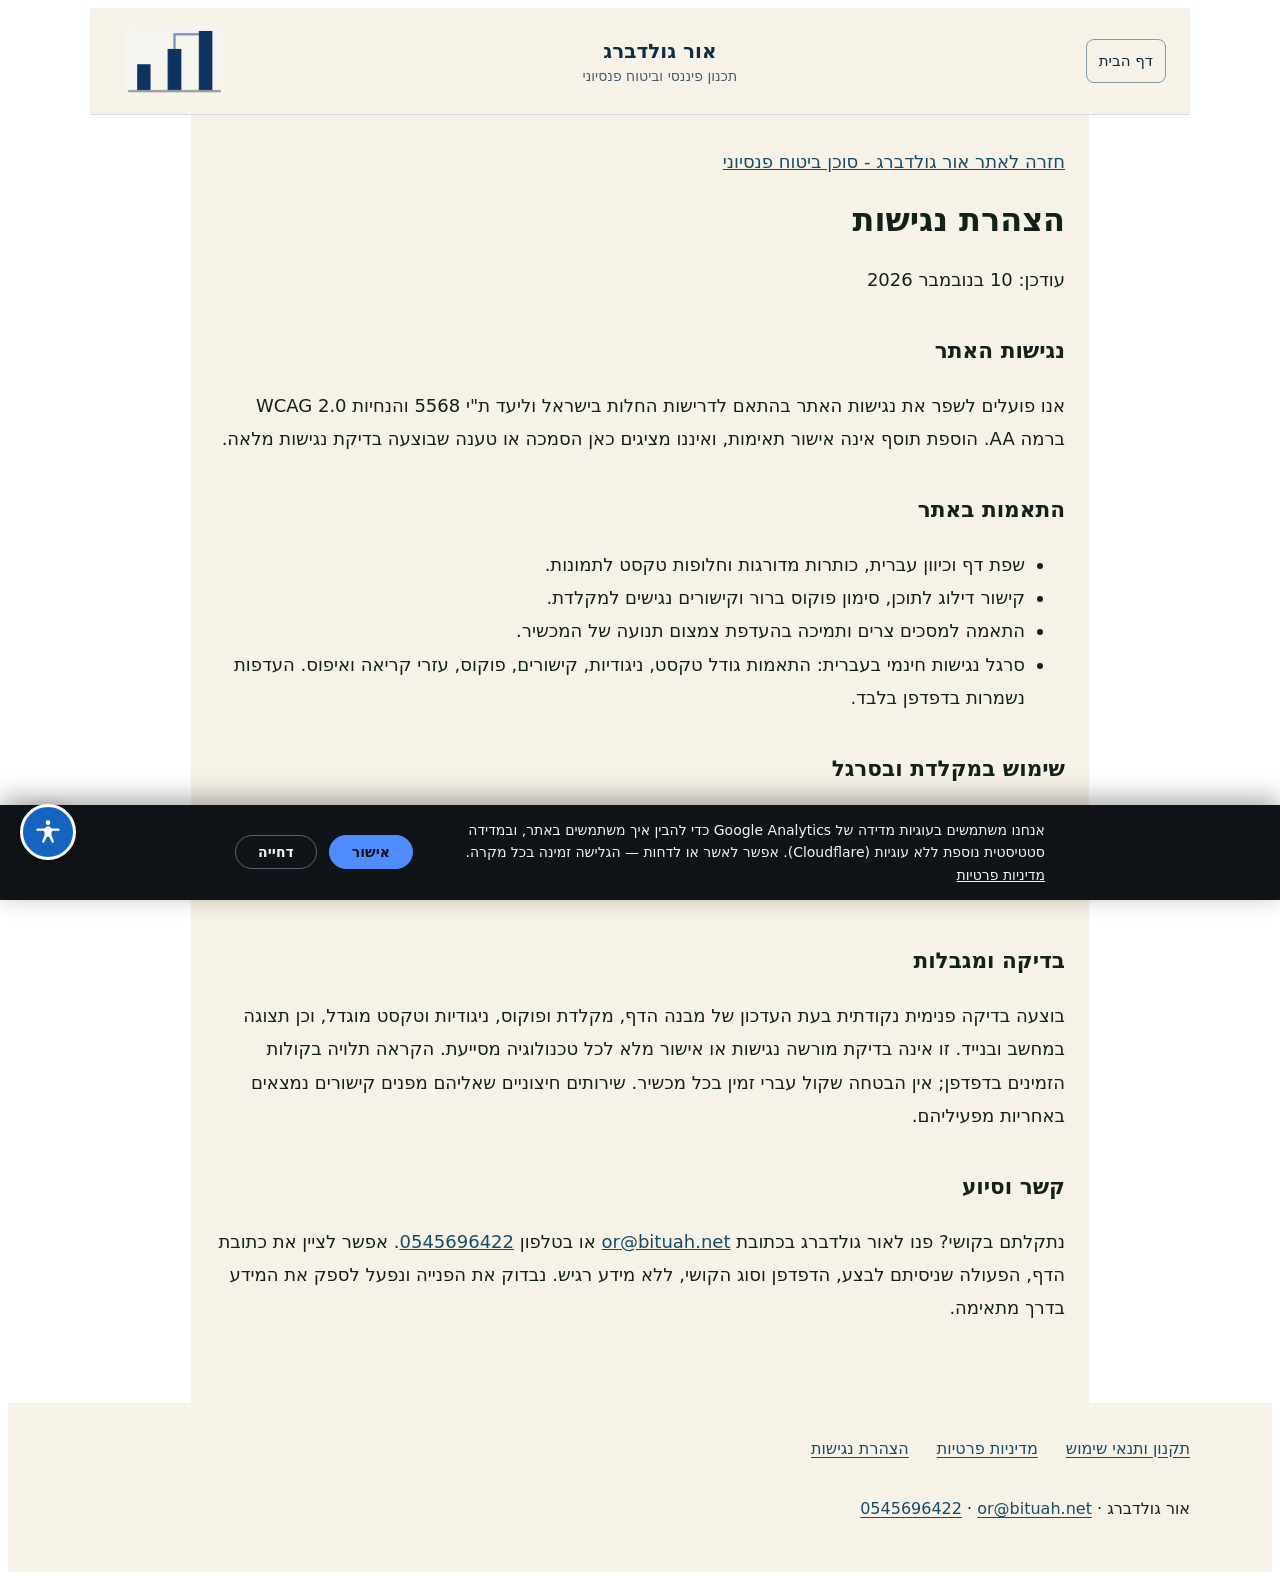
<file: accessibility.html>
<!DOCTYPE html>
<html dir="rtl" lang="he"><head><meta charset="utf-8"/><meta content="width=device-width,initial-scale=1" name="viewport"/><title>הצהרת נגישות | אור גולדברג - סוכן ביטוח פנסיוני</title><link href="/legal.css?v=20261110-aux-brand" rel="stylesheet"/><link href="https://bituah.net/accessibility.html" rel="canonical"/><meta content="noindex,follow" name="robots"/><meta content="#0c2f4d" name="theme-color"/><link href="/assets/apple-touch-icon.png?v=20261110-final" rel="apple-touch-icon" sizes="180x180"/><link href="/assets/favicon.png?v=20261110-final-grey" rel="icon" type="image/png"/></head><body><header class="aux-brand-header"><a aria-label="דף הבית" href="/"><img alt="אור גולדברג" height="70" src="/assets/brand/insurance-approved-symbol.png" width="120"/></a><div class="aux-brand-title"><strong>אור גולדברג</strong><span>תכנון פיננסי וביטוח פנסיוני</span></div><a class="aux-home" href="/">דף הבית</a></header><a class="skip-link" href="#main-content">דילוג לתוכן</a><main class="legal-page" id="main-content" tabindex="-1"><a href="/">חזרה לאתר אור גולדברג - סוכן ביטוח פנסיוני</a><h1>הצהרת נגישות</h1><p>עודכן: 10 בנובמבר 2026</p><h2>נגישות האתר</h2><p>אנו פועלים לשפר את נגישות האתר בהתאם לדרישות החלות בישראל וליעד ת"י 5568 והנחיות WCAG 2.0 ברמה AA. הוספת תוסף אינה אישור תאימות, ואיננו מציגים כאן הסמכה או טענה שבוצעה בדיקת נגישות מלאה.</p><h2>התאמות באתר</h2><ul><li>שפת דף וכיוון עברית, כותרות מדורגות וחלופות טקסט לתמונות.</li><li>קישור דילוג לתוכן, סימון פוקוס ברור וקישורים נגישים למקלדת.</li><li>התאמה למסכים צרים ותמיכה בהעדפת צמצום תנועה של המכשיר.</li><li>סרגל נגישות חינמי בעברית: התאמות גודל טקסט, ניגודיות, קישורים, פוקוס, עזרי קריאה ואיפוס. העדפות נשמרות בדפדפן בלבד.</li></ul><h2>שימוש במקלדת ובסרגל</h2><p>אפשר לעבור בין קישורים וכפתורים באמצעות Tab ו-Shift+Tab, ולהפעילם באמצעות Enter או רווח לפי סוג הרכיב. כפתור הנגישות נמצא בתחתית המסך. Alt+A פותח וסוגר את הסרגל; Escape סוגר אותו. אפשר להגדיל את האתר גם באמצעות בקרת ההגדלה בדפדפן.</p><h2>בדיקה ומגבלות</h2><p>בוצעה בדיקה פנימית נקודתית בעת העדכון של מבנה הדף, מקלדת ופוקוס, ניגודיות וטקסט מוגדל, וכן תצוגה במחשב ובנייד. זו אינה בדיקת מורשה נגישות או אישור מלא לכל טכנולוגיה מסייעת. הקראה תלויה בקולות הזמינים בדפדפן; אין הבטחה שקול עברי זמין בכל מכשיר. שירותים חיצוניים שאליהם מפנים קישורים נמצאים באחריות מפעיליהם.</p><h2>קשר וסיוע</h2><p>נתקלתם בקושי? פנו לאור גולדברג בכתובת <a dir="ltr" href="mailto:or@bituah.net">or@bituah.net</a> או בטלפון <a dir="ltr" href="tel:+972545696422"><bdi>0545696422</bdi></a>. אפשר לציין את כתובת הדף, הפעולה שניסיתם לבצע, הדפדפן וסוג הקושי, ללא מידע רגיש. נבדוק את הפנייה ונפעל לספק את המידע בדרך מתאימה.</p></main><footer class="legal-footer"><nav aria-label="מידע משפטי ונגישות" class="legal-links"><a href="/terms.html">תקנון ותנאי שימוש</a><a href="/privacy.html">מדיניות פרטיות</a><a href="/accessibility.html">הצהרת נגישות</a></nav><p>אור גולדברג · <a dir="ltr" href="mailto:or@bituah.net">or@bituah.net</a> · <a dir="ltr" href="tel:+972545696422"><bdi>0545696422</bdi></a></p></footer><script defer="" src="/assets/accessibility/config.js"></script><script defer="" src="/assets/accessibility/open-nagish.min.js"></script><!-- Site analytics: consent banner + GA4 (consent-gated) + Cloudflare Web Analytics (cookieless) -->
<script>
(function(){
  var GA_ID='G-C3EWDPD6DJ', CF_TOKEN='e145ec3e7b22482c9d11799392d0a187', ACCENT='#4F8DFF';
  var KEY='og-analytics-consent';
  function loadCF(){ if(document.getElementById('cf-beacon'))return; var s=document.createElement('script'); s.id='cf-beacon'; s.type='module'; s.src='https://static.cloudflareinsights.com/beacon.min.js'; s.setAttribute('data-cf-beacon', JSON.stringify({token:CF_TOKEN})); document.body.appendChild(s); }
  function loadGA(){ if(document.getElementById('ga-tag'))return; var s=document.createElement('script'); s.id='ga-tag'; s.async=true; s.src='https://www.googletagmanager.com/gtag/js?id='+GA_ID; document.head.appendChild(s); window.dataLayer=window.dataLayer||[]; window.gtag=function(){dataLayer.push(arguments);}; gtag('js',new Date()); gtag('config',GA_ID,{anonymize_ip:true});
    document.addEventListener('click',function(e){ var a=e.target&&e.target.closest?e.target.closest('a'):null; if(!a||!a.href)return; var t=null; if(a.href.indexOf('wa.me')>-1||a.href.indexOf('whatsapp')>-1)t='whatsapp'; else if(a.href.indexOf('tel:')===0)t='phone'; else if(a.href.indexOf('mailto:')===0)t='email'; if(t&&window.gtag)gtag('event','contact_click',{channel:t,page_location:location.href}); });
  }
  function banner(){ if(document.getElementById('og-consent'))return; var d=document.createElement('div'); d.id='og-consent'; d.setAttribute('role','dialog'); d.setAttribute('aria-label','הסכמה לשימוש בעוגיות');
    d.style.cssText='position:fixed;inset-inline:0;bottom:0;z-index:99999;background:#101418;color:#f1f3f5;padding:14px 18px;display:flex;flex-wrap:wrap;gap:12px;align-items:center;justify-content:center;font:14px/1.6 system-ui,-apple-system,"Segoe UI",Arial,sans-serif;direction:rtl;box-shadow:0 -6px 24px rgba(0,0,0,.35)';
    d.innerHTML='<span style="max-width:620px">אנחנו משתמשים בעוגיות מדידה של Google Analytics כדי להבין איך משתמשים באתר, ובמדידה סטטיסטית נוספת ללא עוגיות (Cloudflare). אפשר לאשר או לדחות — הגלישה זמינה בכל מקרה. <a href="/privacy.html" style="color:inherit;text-decoration:underline">מדיניות פרטיות</a></span>';
    var mk=function(txt,primary){ var b=document.createElement('button'); b.type='button'; b.textContent=txt; b.style.cssText='border-radius:999px;padding:8px 22px;font:600 14px system-ui,sans-serif;cursor:pointer;border:1px solid '+(primary?ACCENT:'#5a6470')+';background:'+(primary?ACCENT:'transparent')+';color:'+(primary?'#101418':'#f1f3f5'); return b; };
    var ok=mk('אישור',true), no=mk('דחייה',false);
    ok.onclick=function(){ try{localStorage.setItem(KEY,'granted')}catch(e){} d.remove(); loadGA(); };
    no.onclick=function(){ try{localStorage.setItem(KEY,'denied')}catch(e){} d.remove(); };
    d.appendChild(ok); d.appendChild(no); document.body.appendChild(d);
  }
  loadCF();
  var c=null; try{c=localStorage.getItem(KEY)}catch(e){}
  if(c==='granted'){ loadGA(); }
  else if(c!=='denied'){ if(document.readyState==='loading'){document.addEventListener('DOMContentLoaded',banner);} else {banner();} }
})();
</script>
<!-- End site analytics -->
</body></html>
</file>
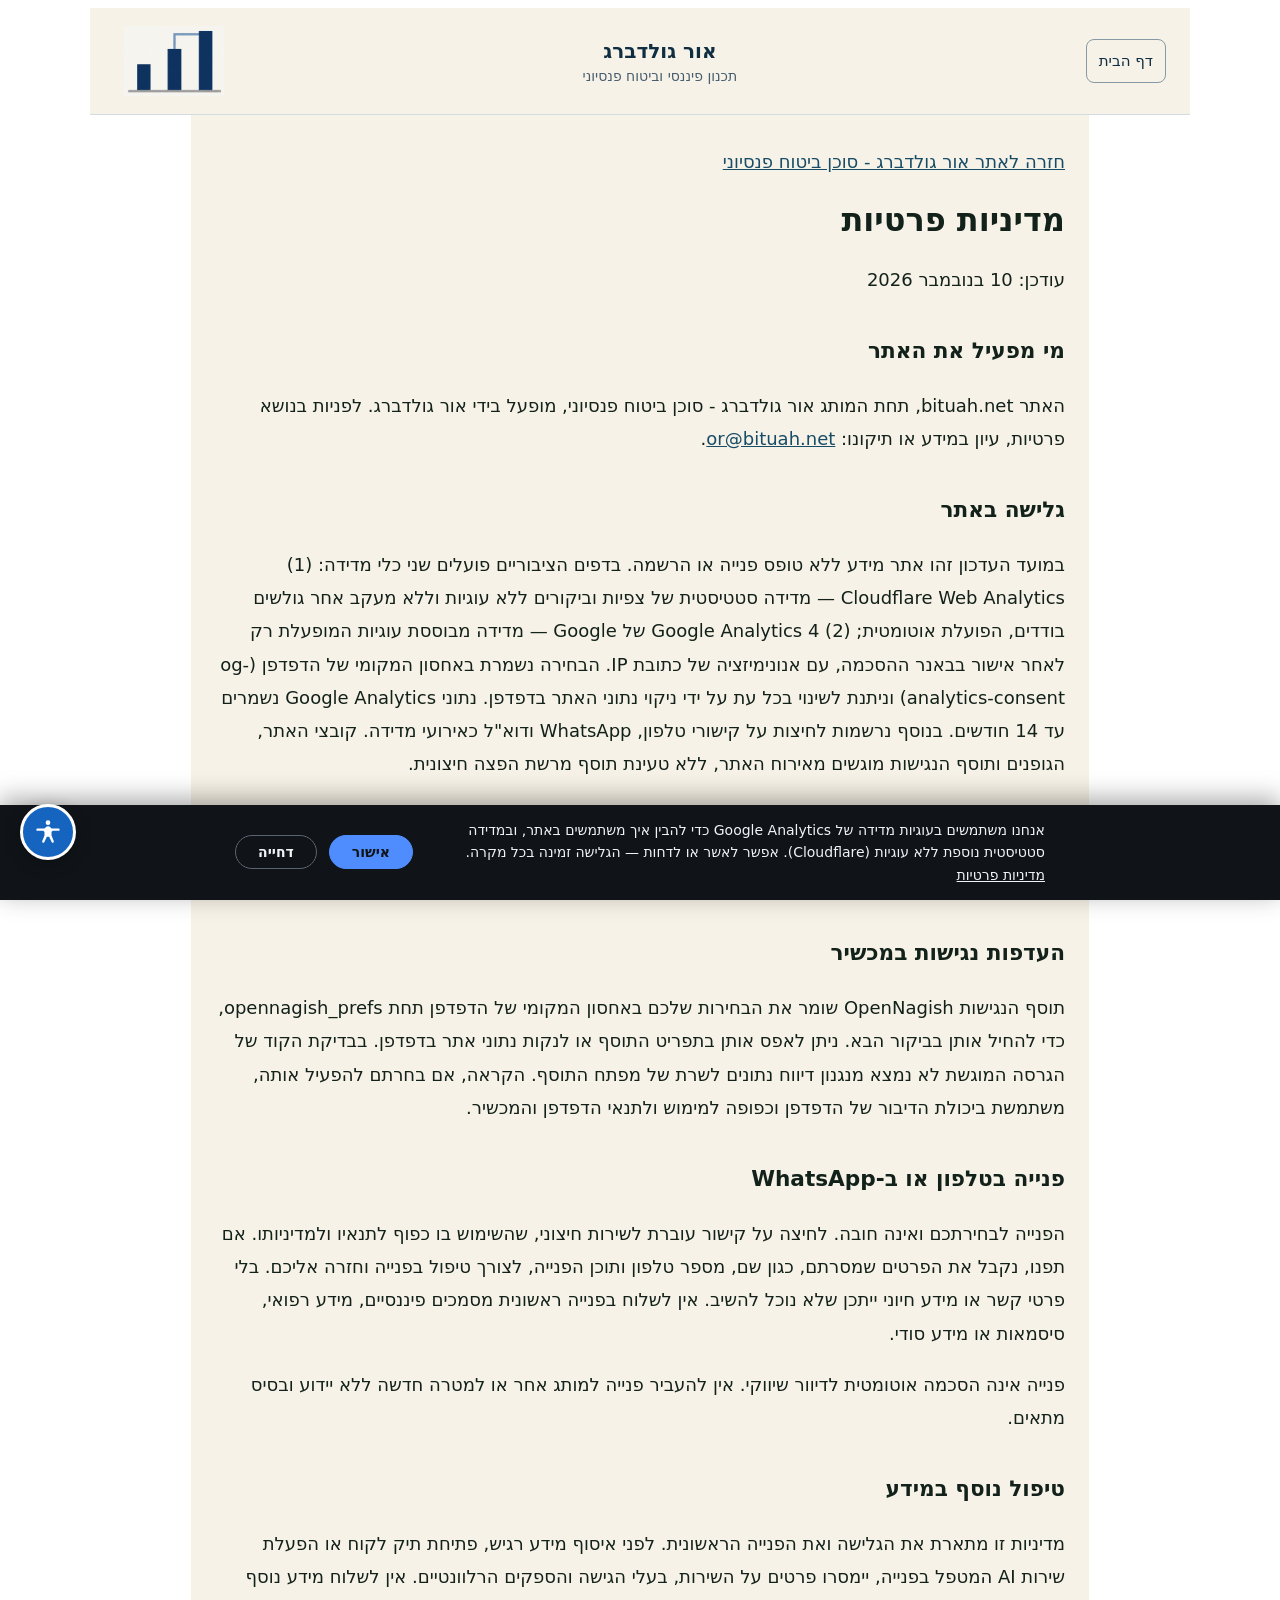
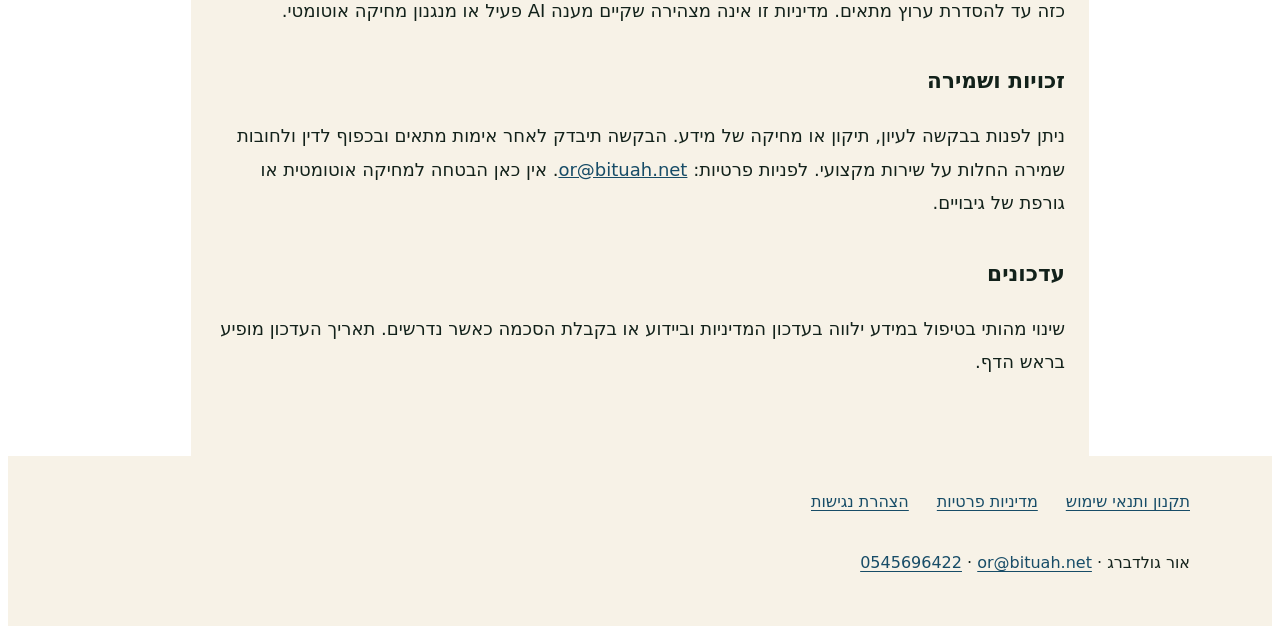
<file: privacy.html>
<!DOCTYPE html>
<html dir="rtl" lang="he"><head><meta charset="utf-8"/><meta content="width=device-width,initial-scale=1" name="viewport"/><title>מדיניות פרטיות | אור גולדברג - סוכן ביטוח פנסיוני</title><link href="/legal.css?v=20261110-aux-brand" rel="stylesheet"/><link href="https://bituah.net/privacy.html" rel="canonical"/><meta content="noindex,follow" name="robots"/><meta content="#0c2f4d" name="theme-color"/><link href="/assets/apple-touch-icon.png?v=20261110-final" rel="apple-touch-icon" sizes="180x180"/><link href="/assets/favicon.png?v=20261110-final-grey" rel="icon" type="image/png"/></head><body><header class="aux-brand-header"><a aria-label="דף הבית" href="/"><img alt="אור גולדברג" height="70" src="/assets/brand/insurance-approved-symbol.png" width="120"/></a><div class="aux-brand-title"><strong>אור גולדברג</strong><span>תכנון פיננסי וביטוח פנסיוני</span></div><a class="aux-home" href="/">דף הבית</a></header><a class="skip-link" href="#main-content">דילוג לתוכן</a><main class="legal-page" id="main-content" tabindex="-1"><a href="/">חזרה לאתר אור גולדברג - סוכן ביטוח פנסיוני</a><h1>מדיניות פרטיות</h1><p>עודכן: 10 בנובמבר 2026</p><h2>מי מפעיל את האתר</h2><p>האתר bituah.net, תחת המותג אור גולדברג - סוכן ביטוח פנסיוני, מופעל בידי אור גולדברג. לפניות בנושא פרטיות, עיון במידע או תיקונו: <a dir="ltr" href="mailto:or@bituah.net">or@bituah.net</a>.</p><h2>גלישה באתר</h2><p>במועד העדכון זהו אתר מידע ללא טופס פנייה או הרשמה. בדפים הציבוריים פועלים שני כלי מדידה: (1) Cloudflare Web Analytics — מדידה סטטיסטית של צפיות וביקורים ללא עוגיות וללא מעקב אחר גולשים בודדים, הפועלת אוטומטית; (2) Google Analytics 4 של Google — מדידה מבוססת עוגיות המופעלת רק לאחר אישור בבאנר ההסכמה, עם אנונימיזציה של כתובת IP. הבחירה נשמרת באחסון המקומי של הדפדפן (og-analytics-consent) וניתנת לשינוי בכל עת על ידי ניקוי נתוני האתר בדפדפן. נתוני Google Analytics נשמרים עד 14 חודשים. בנוסף נרשמות לחיצות על קישורי טלפון, WhatsApp ודוא"ל כאירועי מדידה. קובצי האתר, הגופנים ותוסף הנגישות מוגשים מאירוח האתר, ללא טעינת תוסף מרשת הפצה חיצונית.</p><p>האתר מאוחסן ב-GitHub Pages. לפי <a href="https://docs.github.com/en/pages/getting-started-with-github-pages/what-is-github-pages">תיעוד GitHub</a>, כתובת ה-IP של המבקר נרשמת ונשמרת בידי ספק האירוח לצורכי אבטחה, גם ללא כניסה לחשבון GitHub. מידע נוסף ב<a href="https://docs.github.com/en/site-policy/privacy-policies/github-general-privacy-statement">מדיניות GitHub</a>. אין כאן הבטחה להעדר איסוף מידע טכני.</p><h2>העדפות נגישות במכשיר</h2><p>תוסף הנגישות OpenNagish שומר את הבחירות שלכם באחסון המקומי של הדפדפן תחת opennagish_prefs, כדי להחיל אותן בביקור הבא. ניתן לאפס אותן בתפריט התוסף או לנקות נתוני אתר בדפדפן. בבדיקת הקוד של הגרסה המוגשת לא נמצא מנגנון דיווח נתונים לשרת של מפתח התוסף. הקראה, אם בחרתם להפעיל אותה, משתמשת ביכולת הדיבור של הדפדפן וכפופה למימוש ולתנאי הדפדפן והמכשיר.</p><h2>פנייה בטלפון או ב-WhatsApp</h2><p>הפנייה לבחירתכם ואינה חובה. לחיצה על קישור עוברת לשירות חיצוני, שהשימוש בו כפוף לתנאיו ולמדיניותו. אם תפנו, נקבל את הפרטים שמסרתם, כגון שם, מספר טלפון ותוכן הפנייה, לצורך טיפול בפנייה וחזרה אליכם. בלי פרטי קשר או מידע חיוני ייתכן שלא נוכל להשיב. אין לשלוח בפנייה ראשונית מסמכים פיננסיים, מידע רפואי, סיסמאות או מידע סודי.</p><p>פנייה אינה הסכמה אוטומטית לדיוור שיווקי. אין להעביר פנייה למותג אחר או למטרה חדשה ללא יידוע ובסיס מתאים.</p><h2>טיפול נוסף במידע</h2><p>מדיניות זו מתארת את הגלישה ואת הפנייה הראשונית. לפני איסוף מידע רגיש, פתיחת תיק לקוח או הפעלת שירות AI המטפל בפנייה, יימסרו פרטים על השירות, בעלי הגישה והספקים הרלוונטיים. אין לשלוח מידע נוסף כזה עד להסדרת ערוץ מתאים. מדיניות זו אינה מצהירה שקיים מענה AI פעיל או מנגנון מחיקה אוטומטי.</p><h2>זכויות ושמירה</h2><p>ניתן לפנות בבקשה לעיון, תיקון או מחיקה של מידע. הבקשה תיבדק לאחר אימות מתאים ובכפוף לדין ולחובות שמירה החלות על שירות מקצועי. לפניות פרטיות: <a dir="ltr" href="mailto:or@bituah.net">or@bituah.net</a>. אין כאן הבטחה למחיקה אוטומטית או גורפת של גיבויים.</p><h2>עדכונים</h2><p>שינוי מהותי בטיפול במידע ילווה בעדכון המדיניות וביידוע או בקבלת הסכמה כאשר נדרשים. תאריך העדכון מופיע בראש הדף.</p></main><footer class="legal-footer"><nav aria-label="מידע משפטי ונגישות" class="legal-links"><a href="/terms.html">תקנון ותנאי שימוש</a><a href="/privacy.html">מדיניות פרטיות</a><a href="/accessibility.html">הצהרת נגישות</a></nav><p>אור גולדברג · <a dir="ltr" href="mailto:or@bituah.net">or@bituah.net</a> · <a dir="ltr" href="tel:+972545696422"><bdi>0545696422</bdi></a></p></footer><script defer="" src="/assets/accessibility/config.js"></script><script defer="" src="/assets/accessibility/open-nagish.min.js"></script><!-- Site analytics: consent banner + GA4 (consent-gated) + Cloudflare Web Analytics (cookieless) -->
<script>
(function(){
  var GA_ID='G-C3EWDPD6DJ', CF_TOKEN='e145ec3e7b22482c9d11799392d0a187', ACCENT='#4F8DFF';
  var KEY='og-analytics-consent';
  function loadCF(){ if(document.getElementById('cf-beacon'))return; var s=document.createElement('script'); s.id='cf-beacon'; s.type='module'; s.src='https://static.cloudflareinsights.com/beacon.min.js'; s.setAttribute('data-cf-beacon', JSON.stringify({token:CF_TOKEN})); document.body.appendChild(s); }
  function loadGA(){ if(document.getElementById('ga-tag'))return; var s=document.createElement('script'); s.id='ga-tag'; s.async=true; s.src='https://www.googletagmanager.com/gtag/js?id='+GA_ID; document.head.appendChild(s); window.dataLayer=window.dataLayer||[]; window.gtag=function(){dataLayer.push(arguments);}; gtag('js',new Date()); gtag('config',GA_ID,{anonymize_ip:true});
    document.addEventListener('click',function(e){ var a=e.target&&e.target.closest?e.target.closest('a'):null; if(!a||!a.href)return; var t=null; if(a.href.indexOf('wa.me')>-1||a.href.indexOf('whatsapp')>-1)t='whatsapp'; else if(a.href.indexOf('tel:')===0)t='phone'; else if(a.href.indexOf('mailto:')===0)t='email'; if(t&&window.gtag)gtag('event','contact_click',{channel:t,page_location:location.href}); });
  }
  function banner(){ if(document.getElementById('og-consent'))return; var d=document.createElement('div'); d.id='og-consent'; d.setAttribute('role','dialog'); d.setAttribute('aria-label','הסכמה לשימוש בעוגיות');
    d.style.cssText='position:fixed;inset-inline:0;bottom:0;z-index:99999;background:#101418;color:#f1f3f5;padding:14px 18px;display:flex;flex-wrap:wrap;gap:12px;align-items:center;justify-content:center;font:14px/1.6 system-ui,-apple-system,"Segoe UI",Arial,sans-serif;direction:rtl;box-shadow:0 -6px 24px rgba(0,0,0,.35)';
    d.innerHTML='<span style="max-width:620px">אנחנו משתמשים בעוגיות מדידה של Google Analytics כדי להבין איך משתמשים באתר, ובמדידה סטטיסטית נוספת ללא עוגיות (Cloudflare). אפשר לאשר או לדחות — הגלישה זמינה בכל מקרה. <a href="/privacy.html" style="color:inherit;text-decoration:underline">מדיניות פרטיות</a></span>';
    var mk=function(txt,primary){ var b=document.createElement('button'); b.type='button'; b.textContent=txt; b.style.cssText='border-radius:999px;padding:8px 22px;font:600 14px system-ui,sans-serif;cursor:pointer;border:1px solid '+(primary?ACCENT:'#5a6470')+';background:'+(primary?ACCENT:'transparent')+';color:'+(primary?'#101418':'#f1f3f5'); return b; };
    var ok=mk('אישור',true), no=mk('דחייה',false);
    ok.onclick=function(){ try{localStorage.setItem(KEY,'granted')}catch(e){} d.remove(); loadGA(); };
    no.onclick=function(){ try{localStorage.setItem(KEY,'denied')}catch(e){} d.remove(); };
    d.appendChild(ok); d.appendChild(no); document.body.appendChild(d);
  }
  loadCF();
  var c=null; try{c=localStorage.getItem(KEY)}catch(e){}
  if(c==='granted'){ loadGA(); }
  else if(c!=='denied'){ if(document.readyState==='loading'){document.addEventListener('DOMContentLoaded',banner);} else {banner();} }
})();
</script>
<!-- End site analytics -->
</body></html>
</file>
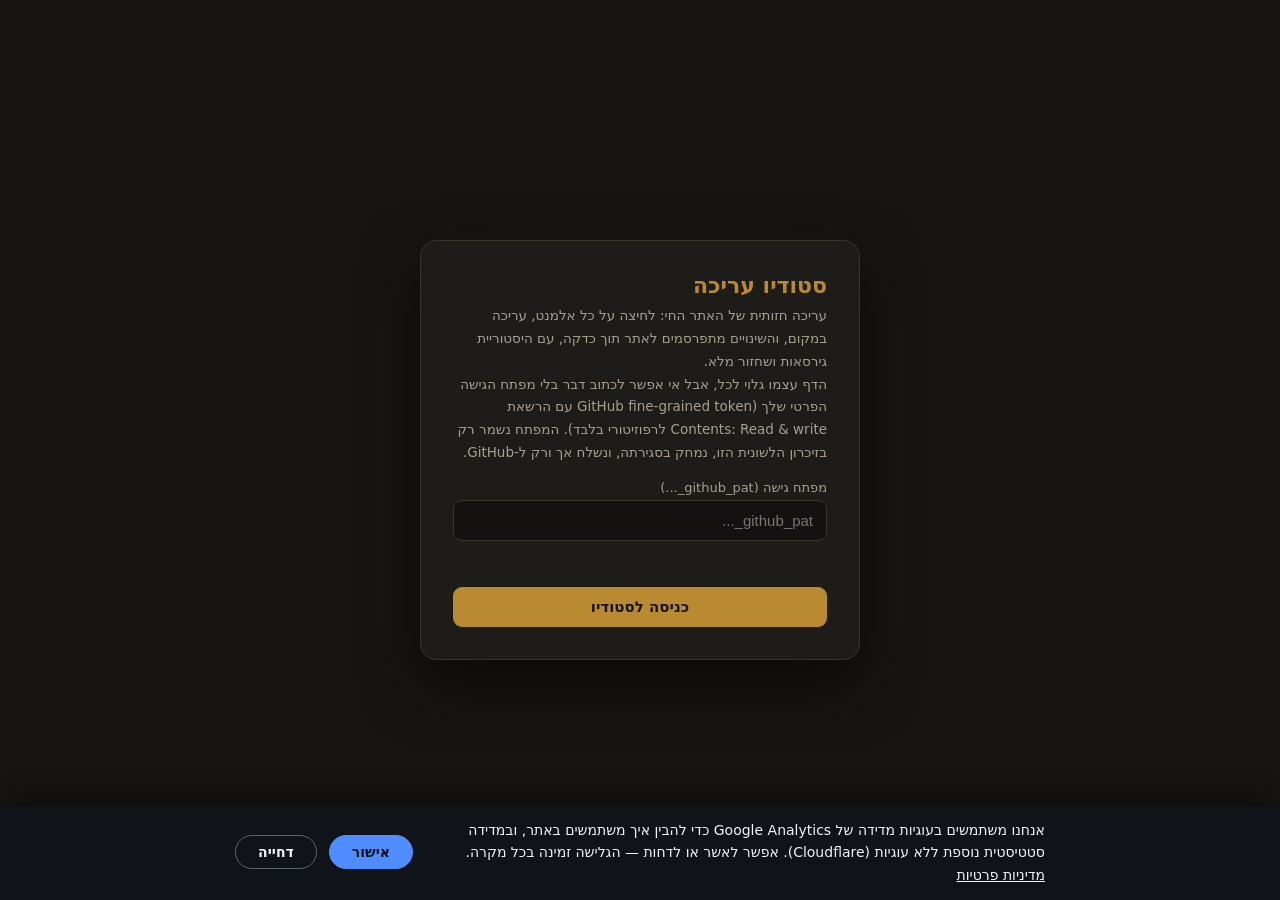
<file: studio.html>
<!DOCTYPE html>
<html lang="he" dir="rtl">
<head>
<meta charset="utf-8">
<meta name="viewport" content="width=device-width, initial-scale=1">
<meta name="robots" content="noindex,nofollow">
<title>סטודיו | עריכה חזותית</title>
<style>
:root{--gold:#b98a2f;--ink:#161512;--panel:#1e1c18;--line:#3a352c;--txt:#f3efe6;--dim:#a89f8d}
*{box-sizing:border-box;margin:0;padding:0}
body{font-family:'Assistant',system-ui,sans-serif;background:var(--ink);color:var(--txt);min-height:100vh}
button{font:inherit;cursor:pointer}
#gate{min-height:100vh;display:flex;align-items:center;justify-content:center;padding:20px}
.gate-card{background:var(--panel);border:1px solid var(--line);border-radius:16px;padding:32px;max-width:440px;width:100%;box-shadow:0 24px 60px rgba(0,0,0,.5)}
.gate-card h1{font-size:22px;margin-bottom:6px;color:var(--gold)}
.gate-card p{font-size:13.5px;color:var(--dim);margin-bottom:16px;line-height:1.7}
.gate-card label{display:block;font-size:13px;color:var(--dim);margin:12px 0 5px}
.gate-card input{width:100%;padding:11px 13px;border-radius:9px;border:1px solid var(--line);background:#141210;color:var(--txt);font-size:15px}
.btn{display:inline-block;background:var(--gold);color:#161512;border:none;border-radius:9px;padding:11px 20px;font-weight:700;font-size:15px}
.btn:disabled{opacity:.5;cursor:default}
#gate .btn{width:100%;margin-top:18px}
.err{color:#e08080;font-size:13px;margin-top:10px;min-height:18px}
#app{display:none;flex-direction:column;height:100vh}
#bar{display:flex;flex-wrap:wrap;align-items:center;gap:8px;padding:9px 12px;background:var(--panel);border-bottom:1px solid var(--line);z-index:10}
#bar .ttl{font-weight:700;color:var(--gold);margin-left:6px;font-size:15px}
#bar select,#bar button{background:#2a2620;color:var(--txt);border:1px solid var(--line);border-radius:8px;padding:7px 11px;font-size:13.5px}
#bar button.on{background:var(--gold);color:#161512;border-color:var(--gold);font-weight:700}
#saveBtn{background:var(--gold);color:#161512;font-weight:700;border-color:var(--gold)}
#wrap{flex:1;overflow:auto;display:flex;justify-content:center;background:#0c0b09;padding:14px}
#stage{transition:width .25s;width:100%;height:100%;background:#fff;border-radius:10px;overflow:hidden;box-shadow:0 10px 40px rgba(0,0,0,.55)}
#stage.mob{width:390px}
#view{width:100%;height:100%;border:0;background:#fff}
#panel{position:fixed;left:50%;transform:translateX(-50%);bottom:14px;background:var(--panel);border:1px solid var(--gold);border-radius:14px;padding:10px 14px;display:none;flex-wrap:wrap;align-items:center;gap:8px;max-width:96vw;box-shadow:0 16px 44px rgba(0,0,0,.6);z-index:30;font-size:13px}
#panel .tag{color:var(--gold);font-weight:700;font-size:13px}
#panel button{background:#2a2620;color:var(--txt);border:1px solid var(--line);border-radius:8px;padding:6px 9px;font-size:12.5px}
#panel select{background:#2a2620;color:var(--txt);border:1px solid var(--line);border-radius:8px;padding:5px 8px;font-size:12.5px}
#panel input[type=color]{width:32px;height:28px;border:1px solid var(--line);border-radius:6px;background:#2a2620;padding:2px}
#toast{position:fixed;top:64px;left:50%;transform:translateX(-50%);background:var(--gold);color:#161512;font-weight:700;padding:10px 20px;border-radius:10px;display:none;z-index:60;max-width:92vw;text-align:center;box-shadow:0 10px 30px rgba(0,0,0,.5)}
#toast.bad{background:#a33;color:#fff}
.modal{position:fixed;inset:0;background:rgba(0,0,0,.72);display:none;align-items:center;justify-content:center;z-index:50;padding:18px}
.modal .box{background:var(--panel);border:1px solid var(--line);border-radius:14px;max-width:560px;width:100%;max-height:80vh;overflow:auto;padding:20px}
.modal h2{font-size:17px;color:var(--gold);margin-bottom:4px}
.modal .sub{font-size:12.5px;color:var(--dim);margin-bottom:14px;line-height:1.6}
.hrow{display:flex;align-items:center;gap:10px;padding:9px 0;border-top:1px solid var(--line);font-size:13px}
.hrow .m{flex:1;line-height:1.45}
.hrow .d{color:var(--dim);font-size:11.5px;white-space:nowrap}
.hrow button{background:#2a2620;color:var(--txt);border:1px solid var(--line);border-radius:7px;padding:5px 10px;font-size:12px;white-space:nowrap}
#help{display:none;background:#2a2620;border:1px solid var(--line);border-radius:10px;padding:12px 16px;font-size:13px;line-height:1.8;color:var(--dim);margin:8px 12px 0}
.pal{display:flex;flex-direction:column;gap:10px}
.pal button{background:#2a2620;color:var(--txt);border:1px solid var(--line);border-radius:10px;padding:14px;font-size:14.5px;text-align:right}
.pal button b{color:var(--gold);display:block;margin-bottom:3px}
</style>
</head>
<body>
<div id="gate">
  <div class="gate-card">
    <h1>סטודיו עריכה</h1>
    <p>עריכה חזותית של האתר החי: לחיצה על כל אלמנט, עריכה במקום, והשינויים מתפרסמים לאתר תוך כדקה, עם היסטוריית גירסאות ושחזור מלא.<br>הדף עצמו גלוי לכל, אבל אי אפשר לכתוב דבר בלי מפתח הגישה הפרטי שלך (GitHub fine-grained token עם הרשאת Contents: Read &amp; write לרפוזיטורי בלבד). המפתח נשמר רק בזיכרון הלשונית הזו, נמחק בסגירתה, ונשלח אך ורק ל-GitHub.</p>
    <label>מפתח גישה (github_pat_...)</label>
    <input id="inTok" type="password" autocomplete="off" placeholder="github_pat_...">
    <div class="err" id="gateErr"></div>
    <button class="btn" id="gateBtn">כניסה לסטודיו</button>
  </div>
</div>
<div id="app">
  <div id="bar">
    <span class="ttl">✦ סטודיו</span>
    <select id="pageSel"></select>
    <button id="vpBtn" title="מעבר תצוגת נייד/דסקטופ">📱 נייד</button>
    <button id="editBtn">✏️ מצב עריכה</button>
    <button id="addBtn">➕ הוסף בלוק</button>
    <button id="refBtn">↻ רענון</button>
    <button id="histBtn">🕘 היסטוריה ושחזור</button>
    <button id="helpBtn">؟ עזרה</button>
    <button id="saveBtn">💾 שמור ופרסם <span id="cnt"></span></button>
    <button id="outBtn">יציאה</button>
  </div>
  <div id="help">• "מצב עריכה" ואז לחיצה על כל אלמנט: טקסט נערך ישירות במקום. • מהלוח התחתון: צבע, גודל, גופן, שוליים וריפוד, הזזה למעלה/למטה, הסתרה, מחיקה, החלפת תמונה וקישור. • "הוסף בלוק" מכניס בלוק חדש אחרי האלמנט הנבחר. • "שמור ופרסם" מעלה לאתר החי תוך כדקה. • כל שמירה נשמרת בהיסטוריה ואפשר לשחזר כל גירסה. • סקריפטים ותוכן לא בטוח מוסרים אוטומטית בכל שמירה.</div>
  <div id="wrap"><div id="stage"><iframe id="view" title="תצוגת האתר"></iframe></div></div>
  <div id="panel"></div>
  <div id="hist" class="modal"><div class="box"><h2>היסטוריית גירסאות</h2><div class="sub">שחזור מחזיר רק את העמוד הנוכחי לגירסה שנבחרה (ללא נגיעה בקבצי הסטודיו או בעמודים אחרים). אם נשמרו שינויים חדשים בזמן השחזור, הוא ייבטל ולא ידרוס אותם.</div><div id="hlist"></div><div style="text-align:left;margin-top:12px"><button class="btn" onclick="document.getElementById('hist').style.display='none'">סגור</button></div></div></div>
  <div id="palette" class="modal"><div class="box"><h2>הוספת בלוק</h2><div class="sub">הבלוק יתווסף אחרי האלמנט הנבחר (או בסוף העמוד אם לא נבחר אלמנט), ואפשר לערוך אותו מיד.</div><div class="pal">
    <button data-tpl="text"><b>כותרת וטקסט</b>סקשן עם כותרת משנה ופסקה</button>
    <button data-tpl="image"><b>תמונה</b>בלוק תמונה - לחיצה עליו תאפשר החלפה לקובץ שלך</button>
    <button data-tpl="button"><b>כפתור קישור</b>כפתור בולט - ניתן לערוך טקסט וקישור</button>
  </div><div style="text-align:left;margin-top:12px"><button class="btn" onclick="document.getElementById('palette').style.display='none'">ביטול</button></div></div></div>
</div>
<div id="toast"></div>
<script>
'use strict';
const CFG={owner:'orws88gold',repo:'bituah',branch:'main'};
const API='https://api.github.com';
const $=id=>document.getElementById(id);
let token=sessionStorage.getItem('st_tok')||'';
let editMode=false, sel=null, selPath='', busy=false, newId=0;
let ops={}; // page -> ordered op list
const TEXT_TAGS=['H1','H2','H3','H4','H5','H6','P','SPAN','A','LI','BUTTON','STRONG','EM','SMALL','FIGCAPTION','DT','DD','LABEL','TD','TH','BLOCKQUOTE'];
function toast(m,bad){const t=$('toast');t.textContent=m;t.className=bad?'bad':'';t.style.display='block';clearTimeout(t._h);t._h=setTimeout(()=>t.style.display='none',bad?9000:5000);}
function b64e(s){return btoa(unescape(encodeURIComponent(s)));}
function b64d(s){return decodeURIComponent(escape(atob(s.replace(/\s/g,''))));}
function esc(s){return String(s).replace(/[&<>"]/g,c=>({'&':'&amp;','<':'&lt;','>':'&gt;','"':'&quot;'}[c]));}
async function gh(path,opts){opts=opts||{};const r=await fetch(API+'/repos/'+CFG.owner+'/'+CFG.repo+path,{method:opts.method||'GET',body:opts.body,headers:{'Authorization':'Bearer '+token,'Accept':'application/vnd.github+json','X-GitHub-Api-Version':'2022-11-28'}});if(!r.ok){let t='';try{t=await r.text();}catch(e){}throw new Error('GitHub '+r.status+': '+t.slice(0,220));}return r.json();}
// ---------- sanitization (save-time, applies to any user-provided HTML/URL) ----------
function sanitize(html){
  const d=document.implementation.createHTMLDocument('x');
  d.body.innerHTML=String(html);
  d.querySelectorAll('script,iframe,object,embed,form,link,meta,base,style,audio,video,source,svg,math').forEach(n=>n.remove());
  d.querySelectorAll('*').forEach(n=>{
    [...n.attributes].forEach(a=>{
      const nm=a.name.toLowerCase(), v=a.value.replace(/\s/g,'').toLowerCase();
      if(nm.startsWith('on')||nm==='srcset'){n.removeAttribute(a.name);return;}
      if((nm==='href'||nm==='src'||nm==='xlink:href'||nm==='action'||nm==='formaction')&&(v.startsWith('javascript:')||v.startsWith('vbscript:')||v.startsWith('data:text/html')))n.removeAttribute(a.name);
      if(nm==='style'&&/expression\s*\(|javascript:/i.test(a.value))n.removeAttribute(a.name);
    });
  });
  return d.body.innerHTML;
}
function safeUrl(u,img){
  const v=String(u||'').trim(), lv=v.replace(/\s/g,'').toLowerCase();
  if(lv.startsWith('javascript:')||lv.startsWith('vbscript:')||lv.startsWith('data:text/html'))return null;
  if(lv.startsWith('data:')&&!(img&&lv.startsWith('data:image/')))return null;
  return v;
}
// ---------- gate ----------
async function tryEnter(){
  const tk=$('inTok').value.trim();
  $('gateErr').textContent='';
  if(tk)token=tk;
  if(!token){$('gateErr').textContent='נדרש מפתח גישה';return;}
  $('gateBtn').disabled=true;$('gateBtn').textContent='מתחבר...';
  try{await gh('');}
  catch(e){$('gateErr').textContent='המפתח לא תקין או חסרה הרשאת Contents: Read & write לרפו';$('gateBtn').disabled=false;$('gateBtn').textContent='כניסה לסטודיו';return;}
  sessionStorage.setItem('st_tok',token);
  enterApp();
}
function enterApp(){$('gate').style.display='none';$('app').style.display='flex';loadPages();}
$('gateBtn').onclick=tryEnter;
$('inTok').addEventListener('keydown',e=>{if(e.key==='Enter')tryEnter();});
$('outBtn').onclick=()=>{sessionStorage.removeItem('st_tok');location.reload();};
// ---------- pages ----------
async function loadPages(){
  let pages=['index.html'];
  try{const t=await gh('/git/trees/'+encodeURIComponent(CFG.branch)+'?recursive=1');
    const found=t.tree.filter(x=>x.type==='blob'&&/\.html$/i.test(x.path)&&!x.path.includes('/')&&x.path!=='studio.html').map(x=>x.path);
    if(found.length)pages=found;
  }catch(e){}
  $('pageSel').innerHTML=pages.map(p=>'<option>'+p+'</option>').join('');
  loadView();
}
function page(){return $('pageSel').value||'index.html';}
function loadView(){deselect();$('view').src='/'+page()+'?st='+Date.now();}
$('pageSel').onchange=()=>{ops[page()]=ops[page()]||[];loadView();};
$('refBtn').onclick=()=>{loadView();pendingReplay();};
$('vpBtn').onclick=()=>{const s=$('stage');s.classList.toggle('mob');$('vpBtn').textContent=s.classList.contains('mob')?'🖥️ דסקטופ':'📱 נייד';};
$('helpBtn').onclick=()=>{const h=$('help');h.style.display=h.style.display==='block'?'none':'block';};
// ---------- ops ----------
function oplist(p){ops[p]=ops[p]||[];return ops[p];}
function pushOp(op){oplist(page()).push(op);updateCnt();}
function upsertOp(t,p,fields){
  const l=oplist(page());
  const ex=l.find(o=>o.t===t&&o.p===p);
  if(ex){Object.assign(ex,fields);}else{l.push(Object.assign({t:t,p:p},fields));}
  updateCnt();
}
function updateCnt(){
  let n=0;for(const p in ops)n+=ops[p].length;
  const c=$('cnt');if(c)c.textContent=n?('('+n+')'):'';
}
// apply an ordered op list to a document (source parse at save-time, or live preview replay)
function applyOps(doc,list,strip){
  if(strip===undefined)strip=true;
  let missed=0;
  for(const op of list){
    const el=doc.querySelector(op.p);
    if(!el){missed++;continue;}
    if(op.t==='html')el.innerHTML=sanitize(op.html);
    else if(op.t==='style'){for(const k in op.style){if(op.style[k]==='')el.style.removeProperty(k.replace(/[A-Z]/g,m=>'-'+m.toLowerCase()));else el.style[k]=op.style[k];}}
    else if(op.t==='img'){const u=safeUrl(op.src,true);if(u){el.setAttribute('src',u);el.removeAttribute('srcset');}}
    else if(op.t==='attr'){const u=op.attr==='href'?safeUrl(op.val,false):op.val;if(u!==null)el.setAttribute(op.attr,u);}
    else if(op.t==='remove'){el.remove();}
    else if(op.t==='move'){
      const par=el.parentElement;if(!par){missed++;continue;}
      if(op.dir<0){const prev=el.previousElementSibling;if(prev)par.insertBefore(el,prev);}
      else{const nxt=el.nextElementSibling;if(nxt)par.insertBefore(nxt,el);}
    }
    else if(op.t==='add'){
      const tmp=doc.createElement('div');tmp.innerHTML=sanitize(op.html);
      const node=tmp.firstElementChild;if(!node){missed++;continue;}
      if(op.pos==='before'&&el.parentElement)el.parentElement.insertBefore(node,el);
      else if(op.pos==='inside')el.appendChild(node);
      else if(el.parentElement)el.parentElement.insertBefore(node,el.nextElementSibling);
    }
  }
  if(strip){ // strip editing-session markers before anything is saved
    doc.querySelectorAll('[data-st-id]').forEach(e=>e.removeAttribute('data-st-id'));
    doc.querySelectorAll('.stNew').forEach(e=>e.classList.remove('stNew'));
  }
  return missed;
}
// replay pending ops onto the live preview (used after reload / revert)
function pendingReplay(){
  setTimeout(()=>{
    const l=ops[page()]||[];
    if(!l.length)return;
    const d=idoc();if(!d||!d.body)return;
    applyOps(d,l.map(o=>Object.assign({},o,{p:o.p})),false); // keep markers so paths stay stable for further edits
  },700);
}
// ---------- edit mode ----------
function iwin(){return $('view').contentWindow;}
function idoc(){return $('view').contentDocument;}
$('editBtn').onclick=()=>{editMode=!editMode;$('editBtn').classList.toggle('on',editMode);if(!editMode)deselect();toast(editMode?'מצב עריכה פעיל - לחץ על אלמנט בעמוד':'מצב עריכה כבוי');};
$('view').addEventListener('load',()=>{setTimeout(()=>{inject();pendingReplay();},150);});
function inject(){
  const d=idoc();if(!d||!d.body)return;
  if(!d.getElementById('st-css')){const st=d.createElement('style');st.id='st-css';
    st.textContent='.stHover{outline:2px dashed #b98a2f!important;outline-offset:2px;cursor:pointer!important}.stSel{outline:3px solid #b98a2f!important;outline-offset:3px}.stEdit{outline:3px solid #2f8ab9!important;outline-offset:3px}';
    d.head.appendChild(st);}
  d.addEventListener('mouseover',e=>{if(!editMode||sel)return;if(e.target&&e.target.classList)e.target.classList.add('stHover');});
  d.addEventListener('mouseout',e=>{if(e.target&&e.target.classList)e.target.classList.remove('stHover');});
  d.addEventListener('click',e=>{if(!editMode)return;e.preventDefault();e.stopPropagation();pick(e.target);},true);
}
function pathOf(el){
  const parts=[];
  while(el&&el.nodeType===1&&el.tagName!=='HTML'){
    if(el.getAttribute&&el.getAttribute('data-st-id')){parts.unshift('[data-st-id="'+el.getAttribute('data-st-id')+'"]');break;}
    let p=el.tagName.toLowerCase();
    const par=el.parentElement;
    if(par){const sib=[...par.children].filter(c=>c.tagName===el.tagName);if(sib.length>1)p+=':nth-of-type('+(sib.indexOf(el)+1)+')';}
    parts.unshift(p);el=par;
  }
  return parts.join('>');
}
function isTextEl(el){
  if(TEXT_TAGS.includes(el.tagName))return true;
  if(el.tagName==='DIV'){for(const n of el.childNodes)if(n.nodeType===3&&n.textContent.trim())return true;}
  return false;
}
function pick(el){
  const W=iwin();
  if(!(el instanceof W.HTMLElement))return;
  if(el===el.ownerDocument.body||el===el.ownerDocument.documentElement)return;
  deselect();
  sel=el;selPath=pathOf(el);
  sel.classList.add(isTextEl(sel)?'stEdit':'stSel');
  if(isTextEl(sel)){
    sel.contentEditable='true';sel.focus();
    sel.addEventListener('input',onTextInput);
    sel.addEventListener('paste',e=>{e.preventDefault();const t=(e.clipboardData||W.clipboardData).getData('text/plain');W.document.execCommand('insertText',false,t);});
  }
  buildPanel();
}
function onTextInput(){if(!sel)return;upsertOp('html',selPath,{html:sel.innerHTML});}
function deselect(){
  if(sel){sel.classList.remove('stSel','stEdit');sel.removeEventListener('input',onTextInput);if(sel.contentEditable==='true')sel.contentEditable='false';}
  sel=null;selPath='';$('panel').style.display='none';
}
function recStyle(prop,val){
  if(!sel)return;
  if(val==='')sel.style.removeProperty(prop.replace(/[A-Z]/g,m=>'-'+m.toLowerCase()));else sel.style[prop]=val;
  const l=oplist(page());
  const ex=l.find(o=>o.t==='style'&&o.p===selPath);
  if(ex)ex.style[prop]=val;else{const st={};st[prop]=val;pushOp({t:'style',p:selPath,style:st});}
  updateCnt();
}
// ---------- panel ----------
function buildPanel(){
  const P=$('panel');if(!sel){P.style.display='none';return;}
  const canText=isTextEl(sel),isImg=sel.tagName==='IMG',isA=sel.tagName==='A';
  let h='<span class="tag">&lt;'+esc(sel.tagName.toLowerCase())+'&gt;</span>';
  h+='<button id="pUp" title="הזז למעלה">⬆</button><button id="pDown" title="הזז למטה">⬇</button>';
  h+='<button id="pSizeM">א־</button><button id="pSizeP">א+</button>';
  h+='<input type="color" id="pColor" title="צבע טקסט">';
  h+='<select id="pFont"><option value="">גופן</option><option value="Secular One">Secular One</option><option value="Heebo">Heebo</option><option value="Assistant">Assistant</option></select>';
  h+='<button id="pMarP" title="שוליים חיצוניים +">ש+</button><button id="pMarM" title="שוליים חיצוניים -">ש־</button>';
  h+='<button id="pPadP" title="ריפוד פנימי +">ר+</button><button id="pPadM" title="ריפוד פנימי -">ר־</button>';
  h+='<button id="pHide">🙈 הסתר</button>';
  if(isA)h+='<button id="pLink">🔗 קישור</button>';
  if(isImg)h+='<button id="pImgF">🖼️ מקובץ</button><button id="pImgU">🔗 מקישור</button>';
  h+='<button id="pDel" title="מחק אלמנט">🗑</button>';
  h+='<button id="pRevert">↩ בטל שינויים לאלמנט</button><button id="pClose">✕</button>';
  P.innerHTML=h;P.style.display='flex';
  $('pUp').onclick=()=>moveEl(-1);
  $('pDown').onclick=()=>moveEl(1);
  $('pSizeM').onclick=()=>bumpSize(-1);
  $('pSizeP').onclick=()=>bumpSize(1);
  $('pColor').oninput=e=>recStyle('color',e.target.value);
  $('pFont').onchange=e=>{if(e.target.value)recStyle('fontFamily',"'"+e.target.value+"',sans-serif");};
  $('pMarP').onclick=()=>bumpBox('margin',8);
  $('pMarM').onclick=()=>bumpBox('margin',-8);
  $('pPadP').onclick=()=>bumpBox('padding',8);
  $('pPadM').onclick=()=>bumpBox('padding',-8);
  $('pHide').onclick=()=>{const off=sel.style.display!=='none';recStyle('display',off?'none':'');$('pHide').textContent=off?'👁️ הצג':'🙈 הסתר';};
  if(isA)$('pLink').onclick=editLink;
  if(isImg){$('pImgF').onclick=pickFile;$('pImgU').onclick=pickUrl;}
  $('pDel').onclick=removeEl;
  $('pRevert').onclick=revertEl;
  $('pClose').onclick=deselect;
}
function bumpSize(d){
  if(!sel)return;
  const W=iwin();const cur=parseFloat(sel.dataset.stSize||W.getComputedStyle(sel).fontSize);
  const nx=Math.max(9,cur+d*1.5);sel.dataset.stSize=nx;
  recStyle('fontSize',nx+'px');
}
function bumpBox(prop,d){
  if(!sel)return;
  const W=iwin();const key='st'+prop;
  const cur=parseFloat(sel.dataset[key]||W.getComputedStyle(sel)[prop]);
  const nx=Math.max(0,cur+d);sel.dataset[key]=nx;
  recStyle(prop,nx+'px');
}
function moveEl(dir){
  if(!sel)return;
  const par=sel.parentElement;if(!par)return;
  if(dir<0){const prev=sel.previousElementSibling;if(!prev){toast('כבר בראש');return;}par.insertBefore(sel,prev);}
  else{const nxt=sel.nextElementSibling;if(!nxt){toast('כבר בסוף');return;}par.insertBefore(nxt,sel);}
  pushOp({t:'move',p:selPath,dir:dir});
  toast('הוזז - ישמר בפרסום');
}
function removeEl(){
  if(!sel)return;
  if(!confirm('למחוק את האלמנט? (ייכנס לתוקף בשמירה; ניתן לשחזר מההיסטוריה)'))return;
  const p=selPath;
  sel.remove();deselect();
  pushOp({t:'remove',p:p});
}
function revertEl(){
  if(!sel)return;
  const p=selPath,pg=page();
  ops[pg]=(ops[pg]||[]).filter(o=>o.p!==p);
  updateCnt();deselect();
  loadView(); // replay of remaining ops happens on load
  toast('שינויי האלמנט בוטלו');
}
function editLink(){
  const u=prompt('קישור יעד (כולל https://):',sel.getAttribute('href')||'https://');
  if(!u)return;
  const safe=safeUrl(u,false);
  if(!safe){toast('קישור לא תקין',true);return;}
  sel.setAttribute('href',safe);
  upsertOp('attr',selPath,{attr:'href',val:safe});
}
function pickUrl(){
  const u=prompt('הדבק קישור לתמונה:');if(!u)return;
  const safe=safeUrl(u,true);
  if(!safe){toast('קישור לא תקין',true);return;}
  sel.src=safe;
  upsertOp('img',selPath,{src:safe});
}
function pickFile(){
  const inp=document.createElement('input');inp.type='file';inp.accept='image/*';
  inp.onchange=()=>{
    const f=inp.files[0];if(!f)return;
    if(f.size>3*1024*1024){toast('התמונה גדולה מדי (מעל 3MB)',true);return;}
    const rd=new FileReader();
    rd.onload=()=>{
      const b64=rd.result.split(',')[1];
      const safe='assets/img/studio-'+Date.now()+'-'+f.name.replace(/[^\w.\-]/g,'_');
      sel.src=rd.result;
      upsertOp('img',selPath,{src:safe,upload:{path:safe,b64:b64,done:false}});
      toast('התמונה תועלה בשמירה הבאה');
    };
    rd.readAsDataURL(f);
  };
  inp.click();
}
// ---------- add block ----------
const TPLS={
  text:'<section class="stNew" style="padding:70px 22px;max-width:820px;margin:0 auto"><h2>כותרת חדשה</h2><p style="margin-top:14px;line-height:1.8">טקסט חדש. לחצו עליי כדי לערוך.</p></section>',
  image:'<section class="stNew" style="padding:60px 22px;max-width:900px;margin:0 auto;text-align:center"><img alt="תמונה חדשה" style="max-width:100%;border-radius:14px" src="data:image/svg+xml;utf8,<svg xmlns=\'http://www.w3.org/2000/svg\' width=\'800\' height=\'450\'><rect width=\'100%\' height=\'100%\' fill=\'%23ddd6c8\'/><text x=\'50%\' y=\'50%\' font-size=\'28\' fill=\'%23877\' text-anchor=\'middle\'>לחצו עליי להחלפת תמונה</text></svg>"></section>',
  button:'<section class="stNew" style="padding:50px 22px;text-align:center"><a href="https://wa.me/972545696422" style="display:inline-block;background:#b98a2f;color:#161512;font-weight:700;padding:14px 34px;border-radius:999px;text-decoration:none">טקסט כפתור</a></section>'
};
$('addBtn').onclick=()=>{if(!editMode){toast('הפעל קודם "מצב עריכה"');return;}$('palette').style.display='flex';};
document.querySelectorAll('.pal button[data-tpl]').forEach(b=>b.onclick=()=>{
  $('palette').style.display='none';
  const d=idoc();if(!d||!d.body)return;
  newId++;
  const html=TPLS[b.dataset.tpl].replace('class="stNew"','class="stNew" data-st-id="n'+newId+'"');
  const anchor=sel&&sel.ownerDocument===d?sel:null;
  const anchorPath=anchor?selPath:'body';
  const tmp=d.createElement('div');tmp.innerHTML=html;
  const node=tmp.firstElementChild;
  if(anchor&&anchor.parentElement)anchor.parentElement.insertBefore(node,anchor.nextElementSibling);
  else d.body.appendChild(node);
  pushOp({t:'add',p:anchorPath,pos:anchor?'after':'inside',html:html});
  deselect();
  toast('בלוק נוסף - לחץ עליו לעריכה, וישמר בפרסום');
});
// ---------- save (commit-pinned, conflict-safe) ----------
async function putFile(path,contentB64,message,headAtStart){
  for(let a=0;a<4;a++){
    const cur=await gh('/contents/'+path+'?ref='+encodeURIComponent(CFG.branch));
    try{
      return await gh('/contents/'+path,{method:'PUT',body:JSON.stringify({message:message,content:contentB64,sha:cur.sha,branch:CFG.branch})});
    }catch(e){
      if(/409/.test(e.message)&&a<3){
        const br=await gh('/branches/'+encodeURIComponent(CFG.branch));
        if(br.commit.sha===headAtStart){await new Promise(r=>setTimeout(r,2500));continue;}
        throw new Error('נשמרו שינויים חדשים באתר בזמן הפעולה - בוטל כדי לא לדרוס אותם. רענן ונסה שוב.');
      }
      throw e;
    }
  }
}
$('saveBtn').onclick=async()=>{
  if(busy)return;
  const pages=Object.keys(ops).filter(p=>(ops[p]||[]).length);
  if(!pages.length){toast('אין שינויים לשמירה');return;}
  busy=true;$('saveBtn').disabled=true;$('saveBtn').textContent='שומר...';
  try{
    const head=(await gh('/branches/'+encodeURIComponent(CFG.branch))).commit.sha;
    for(const p of pages)for(const o of ops[p]){
      if(o.upload&&!o.upload.done){
        await gh('/contents/'+o.upload.path,{method:'PUT',body:JSON.stringify({message:'העלאת תמונה מהסטודיו: '+o.upload.path,content:o.upload.b64,branch:CFG.branch})});
        o.upload.done=true;
      }
    }
    for(const p of pages){
      const cur=await gh('/contents/'+p+'?ref='+encodeURIComponent(CFG.branch));
      const raw=b64d(cur.content);
      const doc=new DOMParser().parseFromString(raw,'text/html');
      const missed=applyOps(doc,ops[p]);
      const out='<!DOCTYPE html>\n'+doc.documentElement.outerHTML;
      await putFile(p,b64e(out),'עריכה חזותית מהסטודיו ('+ops[p].length+' פעולות ב-'+p+')',head);
      if(missed)toast('שים לב: '+missed+' פעולות לא מצאו את האלמנט ולא נשמרו',true);
      ops[p]=[];
    }
    updateCnt();deselect();
    toast('נשמר בהצלחה! האתר החי מתעדכן תוך כדקה ✓');
    setTimeout(loadView,25000);
  }catch(err){toast('שגיאה בשמירה: '+err.message,true);}
  busy=false;$('saveBtn').disabled=false;$('saveBtn').innerHTML='💾 שמור ופרסם <span id="cnt"></span>';updateCnt();
};
// ---------- history / restore ----------
$('histBtn').onclick=async()=>{
  $('hist').style.display='flex';$('hlist').innerHTML='טוען...';
  try{
    const list=await gh('/commits?per_page=15&sha='+encodeURIComponent(CFG.branch));
    $('hlist').innerHTML=list.map((c,i)=>{
      const d=new Date(c.commit.committer.date);
      return '<div class="hrow"><div class="m">'+esc(c.commit.message.split('\n')[0])+'</div><div class="d">'+d.toLocaleString('he-IL')+'</div>'+(i===0?'<span style="color:var(--dim);font-size:11px">נוכחי</span>':'<button data-sha="'+c.sha+'" data-d="'+d.toLocaleString('he-IL')+'">שחזר לכאן</button>')+'</div>';
    }).join('');
    $('hlist').querySelectorAll('button').forEach(b=>b.onclick=()=>restore(b.dataset.sha,b.dataset.d));
  }catch(e){$('hlist').innerHTML='שגיאה: '+esc(e.message);}
};
async function restore(sha,dateStr){
  const pg=page();
  if(pg==='studio.html'){toast('לא ניתן לשחזר את קובץ הסטודיו',true);return;}
  if(!confirm('לשחזר רק את '+pg+' לגירסה מ-'+dateStr+'?\nשאר הקבצים (כולל הסטודיו) לא ישתנו. המצב הנוכחי נשמר בהיסטוריה.'))return;
  try{
    const head=(await gh('/branches/'+encodeURIComponent(CFG.branch))).commit.sha;
    const old=await gh('/contents/'+pg+'?ref='+sha);
    await putFile(pg,b64e(b64d(old.content)),'שחזור '+pg+' לגירסה מ-'+dateStr,head);
    $('hist').style.display='none';
    toast('שוחזר! האתר מתעדכן תוך כדקה ✓');
    setTimeout(loadView,25000);
  }catch(e){toast('שגיאה בשחזור: '+e.message,true);}
}
// ---------- auto-enter (tab-session only) ----------
if(token){gh('').then(enterApp).catch(()=>{sessionStorage.removeItem('st_tok');});}
</script>
<!-- Site analytics: consent banner + GA4 (consent-gated) + Cloudflare Web Analytics (cookieless) -->
<script>
(function(){
  var GA_ID='G-C3EWDPD6DJ', CF_TOKEN='e145ec3e7b22482c9d11799392d0a187', ACCENT='#4F8DFF';
  var KEY='og-analytics-consent';
  function loadCF(){ if(document.getElementById('cf-beacon'))return; var s=document.createElement('script'); s.id='cf-beacon'; s.type='module'; s.src='https://static.cloudflareinsights.com/beacon.min.js'; s.setAttribute('data-cf-beacon', JSON.stringify({token:CF_TOKEN})); document.body.appendChild(s); }
  function loadGA(){ if(document.getElementById('ga-tag'))return; var s=document.createElement('script'); s.id='ga-tag'; s.async=true; s.src='https://www.googletagmanager.com/gtag/js?id='+GA_ID; document.head.appendChild(s); window.dataLayer=window.dataLayer||[]; window.gtag=function(){dataLayer.push(arguments);}; gtag('js',new Date()); gtag('config',GA_ID,{anonymize_ip:true});
    document.addEventListener('click',function(e){ var a=e.target&&e.target.closest?e.target.closest('a'):null; if(!a||!a.href)return; var t=null; if(a.href.indexOf('wa.me')>-1||a.href.indexOf('whatsapp')>-1)t='whatsapp'; else if(a.href.indexOf('tel:')===0)t='phone'; else if(a.href.indexOf('mailto:')===0)t='email'; if(t&&window.gtag)gtag('event','contact_click',{channel:t,page_location:location.href}); });
  }
  function banner(){ if(document.getElementById('og-consent'))return; var d=document.createElement('div'); d.id='og-consent'; d.setAttribute('role','dialog'); d.setAttribute('aria-label','הסכמה לשימוש בעוגיות');
    d.style.cssText='position:fixed;inset-inline:0;bottom:0;z-index:99999;background:#101418;color:#f1f3f5;padding:14px 18px;display:flex;flex-wrap:wrap;gap:12px;align-items:center;justify-content:center;font:14px/1.6 system-ui,-apple-system,"Segoe UI",Arial,sans-serif;direction:rtl;box-shadow:0 -6px 24px rgba(0,0,0,.35)';
    d.innerHTML='<span style="max-width:620px">אנחנו משתמשים בעוגיות מדידה של Google Analytics כדי להבין איך משתמשים באתר, ובמדידה סטטיסטית נוספת ללא עוגיות (Cloudflare). אפשר לאשר או לדחות — הגלישה זמינה בכל מקרה. <a href="/privacy.html" style="color:inherit;text-decoration:underline">מדיניות פרטיות</a></span>';
    var mk=function(txt,primary){ var b=document.createElement('button'); b.type='button'; b.textContent=txt; b.style.cssText='border-radius:999px;padding:8px 22px;font:600 14px system-ui,sans-serif;cursor:pointer;border:1px solid '+(primary?ACCENT:'#5a6470')+';background:'+(primary?ACCENT:'transparent')+';color:'+(primary?'#101418':'#f1f3f5'); return b; };
    var ok=mk('אישור',true), no=mk('דחייה',false);
    ok.onclick=function(){ try{localStorage.setItem(KEY,'granted')}catch(e){} d.remove(); loadGA(); };
    no.onclick=function(){ try{localStorage.setItem(KEY,'denied')}catch(e){} d.remove(); };
    d.appendChild(ok); d.appendChild(no); document.body.appendChild(d);
  }
  loadCF();
  var c=null; try{c=localStorage.getItem(KEY)}catch(e){}
  if(c==='granted'){ loadGA(); }
  else if(c!=='denied'){ if(document.readyState==='loading'){document.addEventListener('DOMContentLoaded',banner);} else {banner();} }
})();
</script>
<!-- End site analytics -->
</body>
</html>
</file>
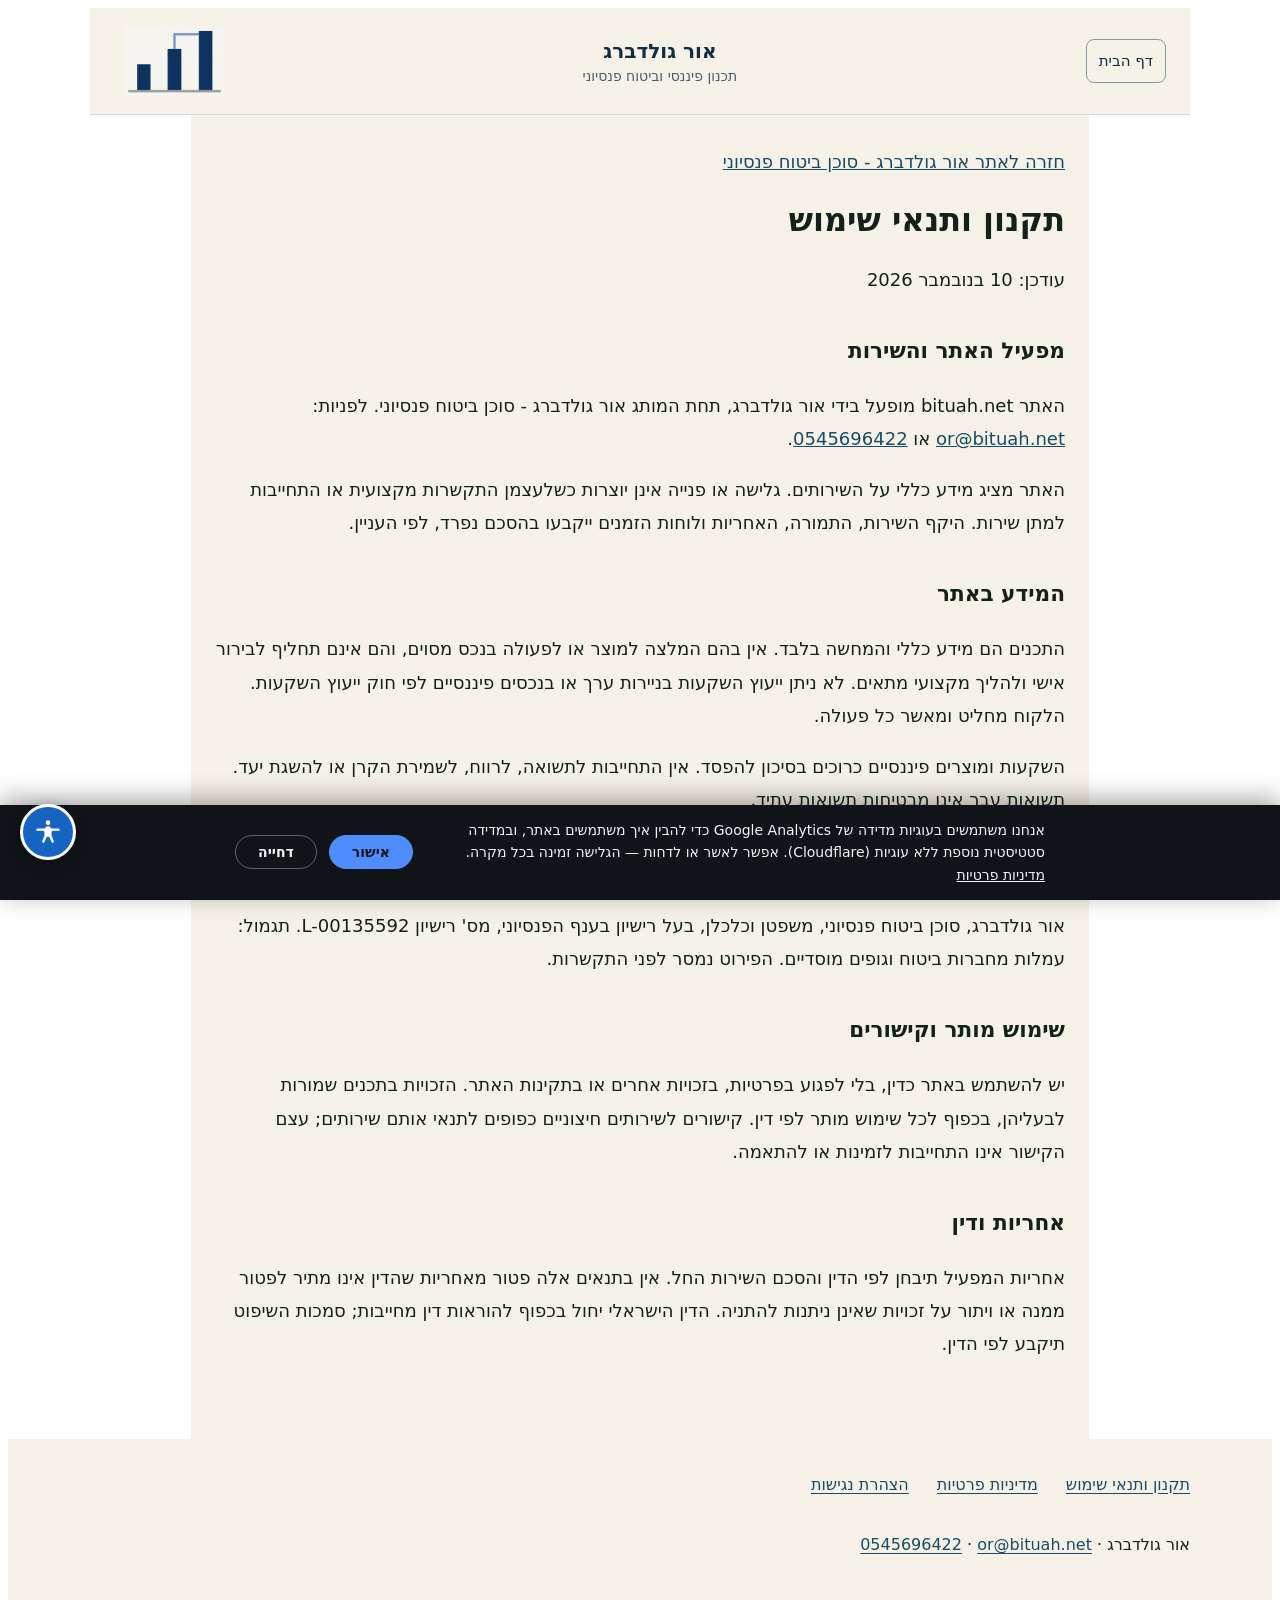
<file: terms.html>
<!DOCTYPE html>
<html dir="rtl" lang="he"><head><meta charset="utf-8"/><meta content="width=device-width,initial-scale=1" name="viewport"/><title>תקנון ותנאי שימוש | אור גולדברג - סוכן ביטוח פנסיוני</title><link href="/legal.css?v=20261110-aux-brand" rel="stylesheet"/><link href="https://bituah.net/terms.html" rel="canonical"/><meta content="noindex,follow" name="robots"/><meta content="#0c2f4d" name="theme-color"/><link href="/assets/apple-touch-icon.png?v=20261110-final" rel="apple-touch-icon" sizes="180x180"/><link href="/assets/favicon.png?v=20261110-final-grey" rel="icon" type="image/png"/></head><body><header class="aux-brand-header"><a aria-label="דף הבית" href="/"><img alt="אור גולדברג" height="70" src="/assets/brand/insurance-approved-symbol.png" width="120"/></a><div class="aux-brand-title"><strong>אור גולדברג</strong><span>תכנון פיננסי וביטוח פנסיוני</span></div><a class="aux-home" href="/">דף הבית</a></header><a class="skip-link" href="#main-content">דילוג לתוכן</a><main class="legal-page" id="main-content" tabindex="-1"><a href="/">חזרה לאתר אור גולדברג - סוכן ביטוח פנסיוני</a><h1>תקנון ותנאי שימוש</h1><p>עודכן: 10 בנובמבר 2026</p><h2>מפעיל האתר והשירות</h2><p>האתר bituah.net מופעל בידי אור גולדברג, תחת המותג אור גולדברג - סוכן ביטוח פנסיוני. לפניות: <a dir="ltr" href="mailto:or@bituah.net">or@bituah.net</a> או <a dir="ltr" href="tel:+972545696422"><bdi>0545696422</bdi></a>.</p><p>האתר מציג מידע כללי על השירותים. גלישה או פנייה אינן יוצרות כשלעצמן התקשרות מקצועית או התחייבות למתן שירות. היקף השירות, התמורה, האחריות ולוחות הזמנים ייקבעו בהסכם נפרד, לפי העניין.</p><h2>המידע באתר</h2><p>התכנים הם מידע כללי והמחשה בלבד. אין בהם המלצה למוצר או לפעולה בנכס מסוים, והם אינם תחליף לבירור אישי ולהליך מקצועי מתאים. לא ניתן ייעוץ השקעות בניירות ערך או בנכסים פיננסיים לפי חוק ייעוץ השקעות. הלקוח מחליט ומאשר כל פעולה.</p><p>השקעות ומוצרים פיננסיים כרוכים בסיכון להפסד. אין התחייבות לתשואה, לרווח, לשמירת הקרן או להשגת יעד. תשואות עבר אינן מבטיחות תשואות עתיד.</p><h2>רישיון ותגמול</h2><p>אור גולדברג, סוכן ביטוח פנסיוני, משפטן וכלכלן, בעל רישיון בענף הפנסיוני, מס' רישיון <bdi>L-00135592</bdi>. תגמול: עמלות מחברות ביטוח וגופים מוסדיים. הפירוט נמסר לפני התקשרות.</p><h2>שימוש מותר וקישורים</h2><p>יש להשתמש באתר כדין, בלי לפגוע בפרטיות, בזכויות אחרים או בתקינות האתר. הזכויות בתכנים שמורות לבעליהן, בכפוף לכל שימוש מותר לפי דין. קישורים לשירותים חיצוניים כפופים לתנאי אותם שירותים; עצם הקישור אינו התחייבות לזמינות או להתאמה.</p><h2>אחריות ודין</h2><p>אחריות המפעיל תיבחן לפי הדין והסכם השירות החל. אין בתנאים אלה פטור מאחריות שהדין אינו מתיר לפטור ממנה או ויתור על זכויות שאינן ניתנות להתניה. הדין הישראלי יחול בכפוף להוראות דין מחייבות; סמכות השיפוט תיקבע לפי הדין.</p></main><footer class="legal-footer"><nav aria-label="מידע משפטי ונגישות" class="legal-links"><a href="/terms.html">תקנון ותנאי שימוש</a><a href="/privacy.html">מדיניות פרטיות</a><a href="/accessibility.html">הצהרת נגישות</a></nav><p>אור גולדברג · <a dir="ltr" href="mailto:or@bituah.net">or@bituah.net</a> · <a dir="ltr" href="tel:+972545696422"><bdi>0545696422</bdi></a></p></footer><script defer="" src="/assets/accessibility/config.js"></script><script defer="" src="/assets/accessibility/open-nagish.min.js"></script><!-- Site analytics: consent banner + GA4 (consent-gated) + Cloudflare Web Analytics (cookieless) -->
<script>
(function(){
  var GA_ID='G-C3EWDPD6DJ', CF_TOKEN='e145ec3e7b22482c9d11799392d0a187', ACCENT='#4F8DFF';
  var KEY='og-analytics-consent';
  function loadCF(){ if(document.getElementById('cf-beacon'))return; var s=document.createElement('script'); s.id='cf-beacon'; s.type='module'; s.src='https://static.cloudflareinsights.com/beacon.min.js'; s.setAttribute('data-cf-beacon', JSON.stringify({token:CF_TOKEN})); document.body.appendChild(s); }
  function loadGA(){ if(document.getElementById('ga-tag'))return; var s=document.createElement('script'); s.id='ga-tag'; s.async=true; s.src='https://www.googletagmanager.com/gtag/js?id='+GA_ID; document.head.appendChild(s); window.dataLayer=window.dataLayer||[]; window.gtag=function(){dataLayer.push(arguments);}; gtag('js',new Date()); gtag('config',GA_ID,{anonymize_ip:true});
    document.addEventListener('click',function(e){ var a=e.target&&e.target.closest?e.target.closest('a'):null; if(!a||!a.href)return; var t=null; if(a.href.indexOf('wa.me')>-1||a.href.indexOf('whatsapp')>-1)t='whatsapp'; else if(a.href.indexOf('tel:')===0)t='phone'; else if(a.href.indexOf('mailto:')===0)t='email'; if(t&&window.gtag)gtag('event','contact_click',{channel:t,page_location:location.href}); });
  }
  function banner(){ if(document.getElementById('og-consent'))return; var d=document.createElement('div'); d.id='og-consent'; d.setAttribute('role','dialog'); d.setAttribute('aria-label','הסכמה לשימוש בעוגיות');
    d.style.cssText='position:fixed;inset-inline:0;bottom:0;z-index:99999;background:#101418;color:#f1f3f5;padding:14px 18px;display:flex;flex-wrap:wrap;gap:12px;align-items:center;justify-content:center;font:14px/1.6 system-ui,-apple-system,"Segoe UI",Arial,sans-serif;direction:rtl;box-shadow:0 -6px 24px rgba(0,0,0,.35)';
    d.innerHTML='<span style="max-width:620px">אנחנו משתמשים בעוגיות מדידה של Google Analytics כדי להבין איך משתמשים באתר, ובמדידה סטטיסטית נוספת ללא עוגיות (Cloudflare). אפשר לאשר או לדחות — הגלישה זמינה בכל מקרה. <a href="/privacy.html" style="color:inherit;text-decoration:underline">מדיניות פרטיות</a></span>';
    var mk=function(txt,primary){ var b=document.createElement('button'); b.type='button'; b.textContent=txt; b.style.cssText='border-radius:999px;padding:8px 22px;font:600 14px system-ui,sans-serif;cursor:pointer;border:1px solid '+(primary?ACCENT:'#5a6470')+';background:'+(primary?ACCENT:'transparent')+';color:'+(primary?'#101418':'#f1f3f5'); return b; };
    var ok=mk('אישור',true), no=mk('דחייה',false);
    ok.onclick=function(){ try{localStorage.setItem(KEY,'granted')}catch(e){} d.remove(); loadGA(); };
    no.onclick=function(){ try{localStorage.setItem(KEY,'denied')}catch(e){} d.remove(); };
    d.appendChild(ok); d.appendChild(no); document.body.appendChild(d);
  }
  loadCF();
  var c=null; try{c=localStorage.getItem(KEY)}catch(e){}
  if(c==='granted'){ loadGA(); }
  else if(c!=='denied'){ if(document.readyState==='loading'){document.addEventListener('DOMContentLoaded',banner);} else {banner();} }
})();
</script>
<!-- End site analytics -->
</body></html>
</file>
<file: style.css>
html, body { margin: 0; min-height: 100%; }
* { box-sizing: border-box; }
:root {
  --deep: #071B40; --deep2: #0C2653; --ink: #101B30;
  --blue: #2E7CF6; --blue-soft: #7DADFA;
  --cream: #F6F3EC; --paper: #FFFFFF;
  --muted: #55607A; --muted-dark: #8FA0C2; --line: #DCE0E8;
}
body { background: var(--cream); }
.site {
  width: 100vw; position: relative; left: 50%; transform: translateX(-50%);
  direction: rtl; background: var(--cream); color: var(--ink);
  font-family: 'Assistant', 'Heebo', system-ui, sans-serif; font-weight: 400;
  -webkit-font-smoothing: antialiased;
}
.brand, h1, h2, .rowi h3, .num, .statline strong { font-family: 'Secular One', 'Assistant', sans-serif; font-weight: 400; }
.wrap { max-width: 1180px; margin: 0 auto; padding: 0 40px; }
.kicker { font-size: 12px; letter-spacing: .28em; color: var(--blue); font-weight: 600; text-transform: uppercase; }
.kicker::before { content: ''; display: inline-block; width: 26px; height: 1px; background: var(--blue); vertical-align: middle; margin-left: 10px; }
.reveal { opacity: 0; transform: translateY(22px); transition: opacity .8s ease, transform .8s ease; }
.reveal.on { opacity: 1; transform: none; }

.topbar { position: sticky; top: 0; z-index: 20; background: rgba(246,243,236,.88); backdrop-filter: blur(10px); border-bottom: 1px solid var(--line); }
.bar-in { display: flex; justify-content: space-between; align-items: baseline; padding: 18px 40px 16px; }
.brand { font-weight: 900; font-size: 22px; color: var(--ink); }
.brand::before { content: ''; display: inline-block; width: 9px; height: 9px; background: var(--blue); margin-left: 12px; }
.topnav { display: flex; gap: 34px; font-size: 14px; color: var(--muted); }
.topnav a { color: inherit; text-decoration: none; }
.topnav a:hover { color: var(--ink); }

.hero { background: linear-gradient(160deg, var(--deep) 0%, var(--deep2) 55%, #10357C 100%); color: var(--cream); }
.hero-grid { display: grid; grid-template-columns: 1.05fr .95fr; gap: 72px; align-items: center; padding: 96px 40px 104px; }
.hero h1 { font-weight: 900; font-size: 70px; line-height: 1.1; margin: 24px 0 20px; letter-spacing: -0.01em; color: #F5F8FF; }
.hero h1 em { font-style: normal; font-weight: 500; font-size: .62em; color: var(--blue-soft); }
.hook { font-size: 22px; line-height: 1.6; color: var(--blue-soft); font-weight: 500; margin: 0 0 18px; max-width: 42ch; }
.direct-answer { font-size: 16px; line-height: 1.9; color: var(--ink); max-width: 72ch; margin: 26px 0 6px; padding: 16px 20px; background: var(--paper); border-inline-start: 4px solid var(--blue); border-radius: 12px; box-shadow: 0 6px 24px rgba(7,27,64,.06); }
.lede { font-size: 17px; line-height: 1.9; color: #C6D2E8; max-width: 48ch; margin: 0 0 42px; }
.cta-row { display: flex; gap: 30px; align-items: center; flex-wrap: wrap; }
.btn-main { background: #2364d2; color: #fff; padding: 15px 36px; border-radius: 999px; font-size: 15px; font-weight: 700; text-decoration: none; transition: background .3s, transform .3s; box-shadow: 0 10px 30px rgba(46,124,246,.35); }
.btn-main:hover { background: var(--blue-soft); color: var(--deep); transform: translateY(-2px); }
.btn-text { font-size: 15px; color: var(--cream); text-decoration: none; border-bottom: 1px solid var(--blue); padding-bottom: 3px; }
.btn-text:hover { color: var(--blue-soft); }
.hero-photo { position: relative; }
.hero-photo img { width: 100%; height: 560px; object-fit: cover; display: block; position: relative; z-index: 1; }
.hero-photo::after { content: ''; position: absolute; inset: 18px -18px 0 18px; border: 1px solid var(--blue); z-index: 0; }
.photo-cap { font-size: 12.5px; color: var(--muted-dark); margin-top: 30px; letter-spacing: .04em; }

.statline { display: flex; justify-content: space-between; padding: 34px 0; border-bottom: 1px solid var(--line); }
.statline div { font-size: 13.5px; color: var(--muted); letter-spacing: .05em; }
.statline strong { font-weight: 900; font-size: 30px; color: var(--blue); margin-left: 12px; }

.section { padding: 100px 0 90px; }
.sec-head { margin-bottom: 56px; }
.sec-head h2 { font-weight: 900; font-size: 46px; line-height: 1.15; margin: 16px 0 0; color: var(--ink); }
.sec-hook { font-size: 19px; color: var(--blue); margin: 14px 0 0; }
.rows { border-top: 1px solid var(--line); }
.rowi { display: grid; grid-template-columns: 70px 1fr 1.4fr; gap: 30px; align-items: baseline; padding: 34px 12px; border-bottom: 1px solid var(--line); transition: background .3s, padding .3s; }
.rowi:hover { background: rgba(46,124,246,.06); padding-right: 24px; }
.rowi .num { font-size: 20px; color: var(--blue); font-weight: 700; }
.rowi h3 { font-weight: 700; font-size: 26px; margin: 0; color: var(--ink); }
.rowi p { margin: 0; font-size: 15.5px; line-height: 1.8; color: var(--muted); }

.quote { background: var(--deep); color: var(--cream); padding: 110px 0; text-align: center; }
.quote .stars { color: var(--blue-soft); letter-spacing: 6px; margin-bottom: 30px; font-size: 16px; }
.quote blockquote { font-weight: 500; font-size: 32px; line-height: 1.6; max-width: 26em; margin: 0 auto 28px; color: #F5F8FF; }
.quote cite { font-style: normal; font-size: 14px; color: var(--muted-dark); letter-spacing: .08em; }

.contact { background: linear-gradient(160deg, var(--deep2) 0%, #10357C 100%); color: var(--cream); padding: 100px 0; text-align: center; }
.contact h2 { font-weight: 900; font-size: 56px; margin: 16px 0 14px; color: #F5F8FF; }
.contact .hook { margin: 0 auto 40px; }
.contact .cta-row { justify-content: center; }
.contact .btn-text { color: var(--cream); }

.footer { background: #041026; color: var(--muted-dark); }
.foot-in { padding: 34px 40px; font-size: 13px; display: flex; justify-content: space-between; }

@media (max-width: 900px) {
  .wrap { padding: 0 22px; }
  .bar-in { padding: 16px 22px 14px; justify-content: center; }
  .topnav { display: none; }
  .hero-grid { grid-template-columns: 1fr; gap: 48px; padding: 64px 22px 72px; }
  .hero h1 { font-size: 44px; }
  .hook { font-size: 19px; }
  .hero-photo img { height: 380px; }
  .hero-photo::after { display: none; }
  .statline { flex-direction: column; gap: 18px; }
  .statline strong { font-size: 26px; }
  .section { padding: 64px 0; }
  .sec-head h2 { font-size: 34px; }
  .rowi { grid-template-columns: 44px 1fr; padding: 28px 4px; }
  .rowi p { grid-column: 2; }
  .rowi:hover { padding-right: 8px; }
  .quote { padding: 72px 0; }
  .quote blockquote { font-size: 24px; }
  .contact { padding: 72px 0; }
  .contact h2 { font-size: 40px; }
  .foot-in { flex-direction: column; gap: 8px; text-align: center; }
}

@font-face { font-family: "Frank Ruhl Libre"; src: url(./assets/fonts/f1.woff2) format("woff2"); font-weight: 300 900; font-display: swap; unicode-range: U+0590-05FF, U+FB1D-FB4F; }
@font-face { font-family: "Frank Ruhl Libre"; src: url(./assets/fonts/f3.woff2) format("woff2"); font-weight: 300 900; font-display: swap; unicode-range: U+0000-00FF, U+2000-206F; }
@font-face { font-family: "Heebo"; src: url(./assets/fonts/f2.woff2) format("woff2"); font-weight: 100 900; font-display: swap; unicode-range: U+0590-05FF, U+FB1D-FB4F; }
@font-face { font-family: "Heebo"; src: url(./assets/fonts/f6.woff2) format("woff2"); font-weight: 100 900; font-display: swap; unicode-range: U+0000-00FF, U+2000-206F; }
@font-face { font-family: "Assistant"; src: url(./assets/fonts/as-heb.woff2) format("woff2"); font-weight: 200 800; font-display: swap; unicode-range: U+0590-05FF, U+FB1D-FB4F; }
@font-face { font-family: "Assistant"; src: url(./assets/fonts/as-lat.woff2) format("woff2"); font-weight: 200 800; font-display: swap; unicode-range: U+0000-00FF, U+2000-206F; }

/* contrast fix: kicker on dark hero */
.hero .kicker { color: #7DADFA; }
.hero .kicker::before { background: #7DADFA; }

/* contrast pass: darker blue on light backgrounds (>=4.5:1) */
.kicker { color: #1D5CC9; }
.kicker::before { background: #1D5CC9; }
.hero .kicker, .contact .kicker { color: #7DADFA; }
.hero .kicker::before, .contact .kicker::before { background: #7DADFA; }
.sec-hook, .rowi .num, .statline strong { color: #1D5CC9; }

/* faq */
.faq-list { border-top: 1px solid var(--line); }
.faq-row { padding: 30px 12px; border-bottom: 1px solid var(--line); transition: background .3s; }
.faq-row:hover { background: rgba(46,124,246,.06); }
.faq-row h3 { font-family: 'Secular One', 'Assistant', sans-serif; font-weight: 700; font-size: 24px; margin: 0 0 10px; color: var(--ink); }
.faq-row p { margin: 0; font-size: 15.5px; line-height: 1.85; color: var(--muted); max-width: 75ch; }
@media (max-width: 900px) { .faq-row { padding: 24px 4px; } }

@font-face { font-family: "Secular One"; src: url(./assets/fonts/sec-heb.woff2) format("woff2"); font-weight: 400; font-display: swap; unicode-range: U+0590-05FF, U+FB1D-FB4F; }
@font-face { font-family: "Secular One"; src: url(./assets/fonts/sec-lat.woff2) format("woff2"); font-weight: 400; font-display: swap; unicode-range: U+0000-00FF, U+2000-206F; }

/* typography direction v4: Secular One display + Assistant 400 body */
bdi, .ltr { direction: ltr; unicode-bidi: isolate; }
body, .site { font-weight: 400; }
.mono { display: inline-flex; align-items: center; justify-content: center; width: 42px; height: 42px; border: 1px solid var(--accent-ring, #B08A2E); border-radius: 50%; font-family: 'Secular One', sans-serif; font-size: 17px; color: var(--accent-ring, #B08A2E); margin-left: 12px; flex: none; }
.brand-side { display: flex; align-items: center; }
.brand-side { gap: 28px; }
.phonepill { display: inline-block; border: 1px solid var(--accent-ring, #B08A2E); color: var(--accent-ring, #B08A2E); border-radius: 999px; padding: 8px 20px; font-size: 14px; font-weight: 600; text-decoration: none; white-space: nowrap; }
.hero h1 { text-wrap: balance; }
.hero .hook, .hook { font-family: 'Assistant', 'Heebo', sans-serif; font-weight: 600; }
.sec-hook { font-family: 'Assistant', 'Heebo', sans-serif; font-weight: 600; }
.photo-cap { font-family: 'Assistant', 'Heebo', sans-serif; font-weight: 500; font-size: 15px; line-height: 1.7; letter-spacing: 0; text-align: center; padding: 14px 22px; border: 1px solid var(--cap-line, rgba(176,138,46,.35)); border-radius: 12px; background: var(--cap-bg, rgba(255,255,255,.05)); }
.btn-wa { border: 1.5px solid var(--btn-accent, #B08A2E); color: var(--btn-wa-color, #FAF8F2); padding: 14px 32px; border-radius: 999px; font-size: 15px; font-weight: 700; text-decoration: none; transition: background .3s; }
.btn-wa:hover { background: var(--btn-wa-hover, rgba(176,138,46,.15)); }
:root { --accent-ring: #4F8DFF; --btn-accent: #4F8DFF; }

.hero .lede { font-size: 18px; }
.photo-cap { --cap-line: rgba(79,141,255,.4); }
.btn-main { padding: 16px 40px; font-size: 16px; }
.num, .step .num { color: rgba(79,141,255,.35); }
@media (max-width: 900px) { .phonepill { display: none; } }
.hero-photo-inner { position: relative; }
.hero-photo-inner img { width: 100%; height: 560px; object-fit: cover; display: block; position: relative; z-index: 1; }
.hero-photo-inner::after { content: ''; position: absolute; inset: 18px -18px 0 18px; border: 1px solid var(--blue); z-index: 0; pointer-events: none; }
.hero-photo::after { display: none !important; }
@media (max-width: 900px) { .hero-photo-inner img { height: 380px; } .hero-photo-inner::after { display: none; } }

/* Approved About text, 2026-11-09 */
.about{background:#f7f2e7;color:#12211a;scroll-margin-top:90px}.about-body{max-width:780px;margin-inline:auto;font-size:18px;line-height:1.9}.about-body p{margin:0 0 1.25em}.about-body li{margin-bottom:1em}.about-body h3{font-size:1.55rem;line-height:1.5;margin:0 0 1em}.about-body strong{font-weight:700}.about-body li,.about-body p{overflow-wrap:anywhere}@media(max-width:650px){.about-body{font-size:17px;line-height:1.9}}

/* Owner request 2026-11-10: centered brand above navigation */
.topbar .bar-in{display:flex;flex-direction:column;align-items:center;justify-content:center;gap:14px;padding-top:18px;padding-bottom:16px}.topbar .brand-home{color:inherit;text-decoration:none;display:flex;align-items:center;justify-content:center;text-align:center}.topbar .brand-home .brand-lockup{text-align:center}.topbar .bar-in>.brand-side:last-child{display:flex;align-items:center;justify-content:center;flex-wrap:wrap;gap:16px}.topbar .topnav{display:flex;justify-content:center;flex-wrap:wrap;gap:10px 24px}.topbar .topnav a{min-height:44px;display:flex;align-items:center}.topbar .phonepill{display:none}@media(max-width:650px){.topbar .bar-in{gap:10px;padding:14px 18px}.topbar .topnav{gap:4px 18px;font-size:14px}.topbar .brand-home{gap:12px}.topbar .brand-slogan{white-space:normal}}

/* Owner10Nov02:09: same compact split header across all3sites. */
.site .topbar{background:rgba(247,245,239,.96);border-bottom:1px solid #d8dfe3;box-shadow:0 5px 24px #071f3409;backdrop-filter:blur(16px)}
.site .topbar .bar-in{width:100%;max-width:none;margin:0;display:grid;grid-template-columns:minmax(0,1fr) auto;gap:24px;align-items:center;padding:12px 22px;direction:rtl;min-height:116px}
.site .topbar .brand-home{grid-column:2;grid-row:1;display:flex;gap:12px;align-items:center;justify-content:flex-start;color:inherit;text-decoration:none;text-align:left;direction:ltr;max-width:390px}
.site .topbar .wealth-logo{width:174px;height:92px;object-fit:contain;border-radius:0;flex:none;mix-blend-mode:multiply}
.site .topbar .brand-lockup{direction:rtl;gap:4px;max-width:210px;text-align:right}
.site .topbar .brand-lockup .brand{font-size:25px;white-space:nowrap;margin:0;padding:0;line-height:1.2}
.site .topbar .brand-slogan{font-size:16px;line-height:1.4;color:#58677a;white-space:normal}
.site .topbar .bar-in>.brand-side:last-child{grid-column:1;grid-row:1;justify-content:flex-start;gap:0;max-width:100%;display:flex}
.site .topbar .phonepill{display:none}
.site .topbar .topnav{display:flex;align-items:stretch;justify-content:flex-start;flex-wrap:wrap;gap:0;padding:3px;border:1px solid #bdc8d0;border-radius:13px;background:linear-gradient(150deg,#fff,#e9eef1);box-shadow:0 3px 12px #071f340a,inset 0 1px #fff;font-size:19px;overflow:hidden;max-width:100%}
.site .topbar .topnav a{min-height:48px;padding:8px 15px;display:flex;align-items:center;justify-content:center;position:relative;color:#244257;text-decoration:none;border-inline-end:1px solid #cbd4da;line-height:1.15;transition:background .2s,color .2s}
.site .topbar .topnav a:last-child{border-inline-end:0}
.site .topbar .topnav a:first-child{background:#112f47;color:#fff;border-radius:9px;box-shadow:0 2px 7px #071f3424}
.site .topbar .topnav a:hover{background:#dae4e9;color:#0a2840}
.site .topbar .topnav a:first-child:hover{background:#254d69;color:#fff}
@media(max-width:1200px){.site .topbar .bar-in{gap:18px;padding:10px 16px}
.site .topbar .wealth-logo{width:145px;height:82px}
.site .topbar .brand-home{max-width:330px;gap:9px}
.site .topbar .brand-lockup .brand{font-size:22px}
.site .topbar .brand-slogan{font-size:14px}
.site .topbar .topnav{font-size:17px}
.site .topbar .topnav a{padding:8px 11px}
}
@media(max-width:900px){.site .topbar .bar-in{min-height:110px;grid-template-columns:minmax(0,1fr) 270px;gap:14px}
.site .topbar .brand-home{flex-direction:column;gap:1px;align-items:flex-start}
.site .topbar .wealth-logo{width:150px;height:79px}
.site .topbar .brand-lockup{display:none}
.site .topbar .topnav{display:grid;grid-template-columns:repeat(4,1fr);width:100%;font-size:17px}
.site .topbar .topnav a{border-bottom:1px solid #cbd4da;min-height:44px;padding:7px 8px}
.site .topbar .topnav a:nth-child(4){border-inline-end:0}
.site .topbar .topnav a:nth-child(n/**/+5){border-bottom:0}
}
@media(max-width:650px){.site .topbar .bar-in{padding:8px 10px;grid-template-columns:minmax(0,1fr) 122px;gap:10px;min-height:168px}
.site .topbar .brand-home{width:122px;align-items:center;gap:5px}
.site .topbar .wealth-logo{width:122px;height:65px}
.site .topbar .brand-lockup{display:flex;max-width:122px;text-align:center;align-items:center}
.site .topbar .brand-lockup .brand{font-size:17px}
.site .topbar .brand-slogan{font-size:12px;line-height:1.4}
.site .topbar .topnav{grid-template-columns:repeat(2,1fr);font-size:16px;border-radius:10px;padding:2px}
.site .topbar .topnav a{min-height:44px;padding:7px 5px;border-bottom:1px solid #cbd4da}
.site .topbar .topnav a:nth-child(2n){border-inline-end:0}
.site .topbar .topnav a:nth-child(n/**/+5){border-bottom:1px solid #cbd4da}
.site .topbar .topnav a:last-child{grid-column:1/-1;border-bottom:0}
}
@media(max-width:360px){.site .topbar .bar-in{grid-template-columns:minmax(0,1fr) 102px;gap:8px;padding-inline:8px}
.site .topbar .brand-home,.site .topbar .wealth-logo{width:102px}
.site .topbar .wealth-logo{height:54px}
.site .topbar .brand-lockup .brand{font-size:15px}
.site .topbar .brand-slogan{font-size:11px}
.site .topbar .topnav{font-size:14px}
}
.site .topbar .brand-lockup{display:none}
.site .topbar .brand-home{width:auto;max-width:none;gap:0}
.mobile-menu{display:none}
@media(max-width:900px) and (min-width:651px){.site .topbar .bar-in{grid-template-columns:minmax(0,1fr) 150px}
}
@media(max-width:650px){.site .topbar .bar-in{min-height:86px;padding:8px 10px;grid-template-columns:minmax(0,1fr) 122px;gap:10px}
.site .topbar .wealth-logo{height:65px;width:122px}
.site .topbar .topnav{display:none}
.site .topbar .bar-in>.brand-side:last-child{justify-content:flex-start}
.mobile-menu{display:block;position:relative;margin:0;direction:rtl}
.mobile-menu summary{display:flex;align-items:center;justify-content:center;gap:10px;min-height:48px;padding:8px 15px;border:1px solid #102f47;background:#102f47;color:#fff;border-radius:10px;cursor:pointer;list-style:none;font-size:17px;font-weight:700;box-shadow:0 3px 12px #071f3420}
.mobile-menu summary::-webkit-details-marker{display:none}
.menu-lines{display:grid;gap:5px;width:24px}
.menu-lines i{display:block;width:24px;height:2px;background:currentColor;border-radius:2px}
.mobile-menu[open] summary{background:#31566e}
.mobile-nav{position:absolute;top:calc(100% + 9px);right:0;width:min(290px,calc(100vw - 20px));display:flex;flex-direction:column;border:1px solid #becbd3;border-radius:12px;background:#f7f8f8;padding:5px;box-shadow:0 14px 28px #071f342b;z-index:50}
.mobile-nav a{min-height:48px;display:flex;align-items:center;padding:10px 16px;color:#18384e;text-decoration:none;border-bottom:1px solid #d4dde3}
.mobile-nav a:last-child{border-bottom:0}
.mobile-nav a:hover,.mobile-nav a:focus-visible{background:#e1e9ee}
.mobile-menu summary:focus-visible{outline:3px solid #b2a78d;outline-offset:3px}
}
.site .topbar .bar-in{grid-template-columns:minmax(0,1fr) auto minmax(0,1fr)}
.site .topbar .brand-home{grid-column:3;justify-self:end}
.site .topbar .header-name{grid-column:2;grid-row:1;display:flex;direction:rtl;text-align:center;align-items:center;max-width:250px}
.site .topbar .header-name .brand{font-size:25px}
.site .topbar .header-name .brand-slogan{font-size:15px}
.site .topbar .bar-in>.brand-side:last-child{justify-self:start}
.site .topbar .topnav{font-size:17px}
.site .topbar .topnav a{padding-inline:11px}
@media(max-width:1200px) and (min-width:651px){.site .topbar .wealth-logo{width:145px}
.site .topbar .header-name{max-width:220px}
.site .topbar .header-name .brand{font-size:22px}
.site .topbar .header-name .brand-slogan{font-size:13px}
.site .topbar .topnav{font-size:15px}
.site .topbar .topnav a{padding-inline:8px}
}
@media(max-width:900px) and (min-width:651px){.site .topbar .bar-in{grid-template-columns:minmax(0,1fr) 190px 145px}
.site .topbar .topnav{grid-template-columns:repeat(2,1fr)}
}
@media(max-width:650px){.site .topbar .bar-in{grid-template-columns:48px minmax(0,1fr) 90px;min-height:78px;gap:10px}
.site .topbar .brand-home{width:90px}
.site .topbar .wealth-logo{width:90px;height:48px}
.site .topbar .header-name{max-width:100%;width:100%;gap:3px}
.site .topbar .header-name .brand{font-size:17px;white-space:nowrap}
.site .topbar .header-name .brand-slogan{font-size:12px;line-height:1.25}
.mobile-menu summary{width:48px;height:48px;padding:10px}
.mobile-menu summary>span:last-child{position:absolute;width:1px;height:1px;overflow:hidden;clip-path:inset(50%);white-space:nowrap}
}
@media(max-width:360px){.site .topbar .bar-in{gap:8px;padding-inline:8px;grid-template-columns:48px minmax(0,1fr) 80px}
.site .topbar .brand-home,.site .topbar .wealth-logo{width:80px}
.site .topbar .header-name .brand{font-size:15px}
.site .topbar .header-name .brand-slogan{font-size:11px}
}
.site .topbar{position:sticky;top:0;z-index:100}
@media(min-width:901px) and (max-width:1350px){.site .topbar .topnav{font-size:15px}
.site .topbar .topnav a{padding-inline:8px}
}
.site .topbar .topnav{background:transparent;border:0;border-radius:0;box-shadow:none;padding:0;font-family:Heebo,Assistant,system-ui,sans-serif;font-weight:700;overflow:visible}
.site .topbar .topnav a,.site .topbar .topnav a:first-child,.site .topbar .topnav a:hover,.site .topbar .topnav a:first-child:hover{background:transparent;color:#18384e;border-radius:0;box-shadow:none;font-weight:700;border-inline-end:1px solid #b5c3cd}
.site .topbar .topnav a:last-child{border-inline-end:0}
.site .topbar .topnav a:hover,.site .topbar .topnav a:focus-visible{text-decoration:underline;text-underline-offset:6px;text-decoration-thickness:2px}
.mobile-nav a{font-family:Heebo,Assistant,system-ui,sans-serif;font-weight:700;background:transparent}

.site .topbar .brand-home .mono{margin:0;width:76px;height:76px;font-size:22px}.site .topbar .header-name .brand{font-family:Heebo,Assistant,sans-serif;font-weight:700}.site .topbar .header-name .brand>span{max-width:250px;font-size:19px;line-height:1.3;white-space:normal}.site .topbar .header-name{max-width:270px}
@media(max-width:650px){.site .topbar .brand-home .mono{width:48px;height:48px;font-size:17px}.site .topbar .header-name .brand>span{max-width:190px;font-size:13px}.site .topbar .header-name .brand{font-size:17px}}
@media(max-width:360px){.site .topbar .header-name .brand>span{font-size:12px}}
.site .topbar .header-name .brand{display:block;width:100%;text-align:center}.site .topbar .header-name .brand::before{display:none}

@media(min-width:651px) and (max-width:1100px){.site .topbar .bar-in{min-height:86px;padding:8px 10px;grid-template-columns:minmax(0,1fr) 122px;gap:10px}
.site .topbar .wealth-logo{height:65px;width:122px}
.site .topbar .topnav{display:none}
.site .topbar .bar-in>.brand-side:last-child{justify-content:flex-start}
.mobile-menu{display:block;position:relative;margin:0;direction:rtl}
.mobile-menu summary{display:flex;align-items:center;justify-content:center;gap:10px;min-height:48px;padding:8px 15px;border:1px solid #102f47;background:#102f47;color:#fff;border-radius:10px;cursor:pointer;list-style:none;font-size:17px;font-weight:700;box-shadow:0 3px 12px #071f3420}
.mobile-menu summary::-webkit-details-marker{display:none}
.menu-lines{display:grid;gap:5px;width:24px}
.menu-lines i{display:block;width:24px;height:2px;background:currentColor;border-radius:2px}
.mobile-menu[open] summary{background:#31566e}
.mobile-nav{position:absolute;top:calc(100% + 9px);right:0;width:min(290px,calc(100vw - 20px));display:flex;flex-direction:column;border:1px solid #becbd3;border-radius:12px;background:#f7f8f8;padding:5px;box-shadow:0 14px 28px #071f342b;z-index:50}
.mobile-nav a{min-height:48px;display:flex;align-items:center;padding:10px 16px;color:#18384e;text-decoration:none;border-bottom:1px solid #d4dde3}
.mobile-nav a:last-child{border-bottom:0}
.mobile-nav a:hover,.mobile-nav a:focus-visible{background:#e1e9ee}
.mobile-menu summary:focus-visible{outline:3px solid #b2a78d;outline-offset:3px}
}
/* Full-site design audit: tablet navigation and sticky-anchor clearance. */
html{scroll-padding-top:0}.site main [id]{scroll-margin-top:130px}.site .num{white-space:nowrap;direction:ltr;unicode-bidi:isolate}.site a:focus-visible,.site summary:focus-visible{outline:3px solid #6487a1;outline-offset:4px}
@media(min-width:651px) and (max-width:1100px){
.site .topbar .bar-in{grid-template-columns:48px minmax(0,1fr) 76px;min-height:86px;padding:8px 20px;gap:14px}
.site .topbar .brand-home{grid-column:3;grid-row:1;width:76px;align-items:center;justify-self:end}
.site .topbar .header-name{grid-column:2;grid-row:1;max-width:100%;width:100%;justify-self:center;align-items:center;text-align:center}
.site .topbar .header-name .brand{font-size:20px;white-space:nowrap}.site .topbar .header-name .brand>span{font-size:20px;white-space:nowrap;max-width:none}
.site .topbar .bar-in>.brand-side:last-child{grid-column:1;grid-row:1;justify-self:start}
.site .topbar .header-logo{width:64px;height:64px}.site .topbar .brand-home .mono{width:64px;height:64px}
.mobile-menu summary{width:48px;height:48px;padding:10px}.mobile-menu summary>span:last-child{position:absolute;width:1px;height:1px;overflow:hidden;clip-path:inset(50%);white-space:nowrap}
html{scroll-padding-top:0}.site main [id]{scroll-margin-top:100px}
}
@media(max-width:650px){html{scroll-padding-top:0}.site main [id]{scroll-margin-top:94px}}

@media(min-width:651px) and (max-width:1100px){#og-consent{padding-left:88px!important}}

.site .topbar .insurance-logo{width:100px;height:74px;object-fit:contain;mix-blend-mode:multiply}.site .topbar .header-name .brand-slogan{font-family:Heebo,Assistant,sans-serif;font-size:15px;line-height:1.3}.site .topbar .header-name{flex-direction:column;justify-content:center;width:100%;max-width:none}@media(max-width:1100px){.site .topbar .insurance-logo{width:68px;height:50px}.site .topbar .header-name .brand-slogan{font-size:13px}}@media(max-width:650px){.site .topbar .insurance-logo{width:56px;height:44px}.site .topbar .header-name .brand-slogan{font-size:11px}}@media(max-width:360px){.site .topbar .header-name .brand-slogan{font-size:10px}}

/* Neutral contact details: readable on dark contact sections, isolated LTR links. */
.contact .contact-details{display:flex;flex-wrap:wrap;align-items:center;justify-content:center;gap:.5rem 1.25rem;margin:1.25rem auto 0;color:#f5f7fa;font-size:1rem;line-height:1.8}
.contact .contact-details a,.contact .contact-details a:visited{color:#f5f7fa;display:inline-block;direction:ltr;unicode-bidi:isolate;white-space:nowrap;text-decoration:underline;text-underline-offset:.2em}
.contact .contact-details a:hover{color:#fff}
.contact .contact-details a:focus-visible{outline:2px solid #fff;outline-offset:5px;border-radius:2px}
</file>
<file: legal.css>
/* Accessibility baseline, checked independently of the optional toolbar. */
.site{width:100%;left:auto;transform:none;max-width:100%;overflow-wrap:anywhere}
:focus-visible{outline:3px solid #005fcc!important;outline-offset:4px!important;box-shadow:0 0 0 6px #fff!important}
.skip-link{position:fixed;top:8px;right:8px;transform:translateY(-160%);z-index:2147483646;background:white;color:#12211a;padding:14px 24px;border:2px solid #005fcc}
.skip-link:focus{transform:none}
.legal-footer{font-family:system-ui,sans-serif;background:#f7f2e7;color:#12211a;padding:24px max(24px,calc((100% - 1100px)/2));line-height:1.8;text-align:right}
.legal-links{display:flex;gap:12px 28px;flex-wrap:wrap}.legal-footer a{color:#174c67;text-decoration:underline;text-underline-offset:3px;display:inline-block;padding:8px 0}
.legal-page{max-width:850px;margin:0 auto;padding:30px 24px 60px;line-height:1.85;font-size:18px;overflow-wrap:anywhere;color:#12211a;background:#f7f2e7;font-family:system-ui,sans-serif}
.legal-page h1{font-size:2rem;line-height:1.3}.legal-page h2{font-size:1.35rem;margin-top:1.6em}.legal-page a{color:#174c67}.legal-note{padding:18px;border-inline-start:4px solid #7b5d20;background:#eee5d1}
.contact-notice,.financial-disclosure{font-size:16px!important;line-height:1.8!important;max-width:100%!important;margin-top:22px!important}
@media(prefers-reduced-motion:reduce){*,*::before,*::after{animation:none!important;transition:none!important;scroll-behavior:auto!important}}
@media(max-width:900px){.topbar{position:static}.bar-in{flex-wrap:wrap;gap:16px}.brand-side{flex-wrap:wrap;max-width:100%}.topnav{flex-wrap:wrap;gap:10px 20px}.hero h1{font-size:clamp(2.2rem,8vw,4rem)}.wrap{padding-inline:22px}.brand-slogan{white-space:normal}.brand-lockup .brand{white-space:normal}.legal-page{font-size:17px}}

.kicker{color:#7b5d20}.hero .kicker,.contact .kicker,.dark .kicker{color:#e8c468}
.phonepill,.num,.step .num{color:#7b5d20!important}
.bar-in,.brand-side,.topnav{flex-wrap:wrap}.brand-side{max-width:100%}.bar-in{gap:16px}

bdi{white-space:nowrap}

/* Brand identity on legal and recovery pages. Body terms remain unchanged. */
.aux-brand-header{box-sizing:border-box;display:flex;align-items:center;justify-content:space-between;gap:18px;max-width:1100px;margin:0 auto;padding:18px 24px;border-bottom:1px solid #d5dce1;direction:ltr;font-family:system-ui,sans-serif;background:#f7f2e7;color:#102e42}
.aux-brand-header a{display:block;padding:0;margin:0;color:inherit;text-decoration:none;flex:0 0 auto}.aux-brand-header img{display:block;width:120px;height:70px;object-fit:contain}.aux-brand-title{direction:rtl;text-align:center;flex:1;line-height:1.5}.aux-brand-title strong{display:block;font-size:20px}.aux-brand-title span{display:block;font-size:14px;color:#485e70}.aux-brand-header .aux-home{font-size:15px;padding:12px;border:1px solid #8799a5;border-radius:8px;white-space:nowrap}
@media(max-width:600px){.aux-brand-header{gap:10px;padding:12px}.aux-brand-header img{width:75px;height:52px}.aux-brand-title strong{font-size:16px}.aux-brand-title span{font-size:12px}.aux-brand-header .aux-home{font-size:12px;padding:10px}.aux-brand-title{overflow-wrap:anywhere}}
</file>
<file: header-parity.css>
/* Owner10Nov07:58: wealth header is the sizing and typography source. */
@font-face{font-family:Fredoka;src:url('/assets/fonts/Fredoka.ttf') format('truetype');font-display:swap}
.site header.topbar{position:sticky;top:0;z-index:100;background:rgba(247,245,239,.96);border-bottom:1px solid #d8dfe3;box-shadow:0 5px 24px #071f3409;backdrop-filter:blur(16px)}
.site header.topbar .bar-in{width:100%;max-width:none;margin:0;display:grid;grid-template-columns:minmax(0,1fr) auto minmax(0,1fr);height:116px;min-height:116px;gap:24px;align-items:center;justify-content:normal;padding:12px 22px;direction:rtl}
.site header.topbar .brand-home{grid-column:3;grid-row:1;display:flex;flex-direction:row;gap:0;align-items:center;justify-content:flex-start;justify-self:end;direction:ltr;width:auto;max-width:none;text-decoration:none}
.site header.topbar .brand-home img{display:block;width:174px;height:92px;max-width:none;object-fit:contain;border-radius:0;background:transparent;flex:none;mix-blend-mode:multiply;margin:0}
.site header.topbar .header-name{grid-column:2;grid-row:1;display:flex;flex-direction:column;gap:4px;direction:rtl;text-align:center;align-items:center;justify-content:center;justify-self:center;width:auto;max-width:250px;white-space:normal}
.site header.topbar .header-name .brand{font-family:Fredoka,sans-serif;font-size:25px;font-weight:900;line-height:1.2;letter-spacing:.01em;color:#142d40;white-space:nowrap;margin:0;padding:0;max-width:none;width:auto}
.site header.topbar .header-name .brand::before{display:none}
.site header.topbar .header-name .brand>span{display:inline;max-width:none;font:inherit;white-space:nowrap}
.site header.topbar .header-name .brand-slogan{font-family:Fredoka,sans-serif;font-size:15px;font-weight:400;line-height:1.4;letter-spacing:normal;color:#58677a;white-space:normal}
.site header.topbar .bar-in>.brand-side:last-child{grid-column:1;grid-row:1;justify-self:start;justify-content:flex-start;align-items:center;display:flex;flex-wrap:nowrap;gap:0;max-width:100%;min-width:0}
.site header.topbar .phonepill{display:none}
.site header.topbar .topnav{display:flex;align-items:stretch;justify-content:flex-start;flex-wrap:wrap;gap:0;padding:0;background:transparent;border:0;border-radius:0;box-shadow:none;overflow:visible;font-family:Heebo,Assistant,system-ui,sans-serif;font-size:17px;font-weight:700;max-width:100%;width:auto}
.site header.topbar .topnav a,.site header.topbar .topnav a:first-child{display:flex;align-items:center;justify-content:center;min-height:48px;padding:8px 11px;background:transparent;color:#18384e;border:0;border-inline-end:1px solid #b5c3cd;border-radius:0;box-shadow:none;text-decoration:none;font-weight:700;line-height:1.15;white-space:normal;grid-column:auto}
.site header.topbar .topnav a:last-child{border-inline-end:0}
.site header.topbar .topnav a:hover,.site header.topbar .topnav a:focus-visible{background:transparent;color:#18384e;text-decoration:underline;text-underline-offset:6px;text-decoration-thickness:2px}
.site header.topbar .mobile-menu{display:none}
.site header.topbar.header--tno .header-name{max-width:none}
.site header.topbar .mobile-brand,.site header.topbar .mobile-brand-slogan{display:none!important}
@media(min-width:901px) and (max-width:1350px){.site header.topbar .topnav{font-size:15px}.site header.topbar .topnav a{padding-inline:8px}}
@media(max-width:1200px) and (min-width:651px){.site header.topbar .bar-in{gap:18px;padding:10px 16px}.site header.topbar .brand-home img{width:145px;height:82px}.site header.topbar .header-name{max-width:220px}.site header.topbar .header-name .brand{font-size:22px}.site header.topbar .header-name .brand-slogan{font-size:13px}.site header.topbar .topnav{font-size:15px}.site header.topbar .topnav a{padding-inline:8px}}
@media(max-width:900px) and (min-width:651px){.site header.topbar .bar-in{height:196px;min-height:196px;grid-template-columns:minmax(0,1fr) 190px 145px;gap:14px}.site header.topbar .brand-home img{height:79px}.site header.topbar .header-name{width:auto}.site header.topbar .topnav{display:grid;grid-template-columns:repeat(2,1fr)}.site header.topbar .topnav a{min-height:44px;padding:7px 8px;border-bottom:1px solid #cbd4da}.site header.topbar .topnav a:nth-child(4){border-inline-end:0}.site header.topbar .topnav a:nth-child(n+5){border-bottom:0}.site header.topbar.header--tno .bar-in{grid-template-columns:minmax(0,1fr) auto 145px}}
@media(max-width:650px){.site header.topbar .bar-in{grid-template-columns:48px minmax(0,1fr) 90px;height:78px;min-height:78px;padding:8px 10px;gap:10px}.site header.topbar .brand-home{width:90px}.site header.topbar .brand-home img{width:90px;height:48px}.site header.topbar .header-name{max-width:100%;width:100%;gap:3px}.site header.topbar .header-name .brand{font-size:17px;white-space:nowrap}.site header.topbar .header-name .brand-slogan{font-size:12px;line-height:1.25}.site header.topbar .topnav{display:none}.site header.topbar .mobile-menu{display:block;position:relative;margin:0;direction:rtl}.site header.topbar .mobile-menu summary{display:flex;align-items:center;justify-content:center;gap:10px;width:48px;height:48px;min-height:48px;padding:10px;border:1px solid #102f47;background:#102f47;color:#fff;border-radius:10px;cursor:pointer;list-style:none;font:700 17px Assistant,Heebo,system-ui,sans-serif;box-shadow:0 3px 12px #071f3420}.site header.topbar .mobile-menu summary::-webkit-details-marker{display:none}.site header.topbar .mobile-menu summary>span:last-child{position:absolute;width:1px;height:1px;overflow:hidden;clip-path:inset(50%);white-space:nowrap}.site header.topbar .menu-lines{display:grid;gap:5px;width:24px}.site header.topbar .menu-lines i{display:block;width:24px;height:2px;background:currentColor;border-radius:2px}.site header.topbar .mobile-nav{position:absolute;top:calc(100% + 9px);right:0;width:min(290px,calc(100vw - 20px));display:flex;flex-direction:column;border:1px solid #becbd3;border-radius:12px;background:#f7f8f8;padding:5px;box-shadow:0 14px 28px #071f342b;z-index:50}.site header.topbar .mobile-nav a{min-height:48px;display:flex;align-items:center;padding:10px 16px;color:#18384e;text-decoration:none;border-bottom:1px solid #d4dde3;font-family:Heebo,Assistant,system-ui,sans-serif;font-weight:700}.site header.topbar .mobile-nav a:last-child{border-bottom:0}.site header.topbar .desktop-brand{display:none!important}.site header.topbar .mobile-brand{display:inline!important}.site header.topbar .mobile-brand-slogan{display:block!important}}
@media(max-width:360px){.site header.topbar .bar-in{gap:8px;padding-inline:8px;grid-template-columns:48px minmax(0,1fr) 80px}.site header.topbar .brand-home,.site header.topbar .brand-home img{width:80px}.site header.topbar .header-name .brand{font-size:15px}.site header.topbar .header-name .brand-slogan{font-size:11px}}

@media(min-width:901px) and (max-width:1350px){.site header.topbar .topnav a:first-child{padding-inline:8px}}
@media(max-width:1200px) and (min-width:651px){.site header.topbar .topnav a:first-child{padding-inline:8px}}
@media(max-width:900px) and (min-width:651px){.site header.topbar .topnav a:first-child{min-height:44px;padding:7px 8px}}

@media(max-width:650px){.site header.topbar .topnav a,.site header.topbar .topnav a:first-child{padding:7px 11px}}
/* Long full English name uses the existing menu where side tabs cannot fit at equal sizes. */
@media(min-width:651px) and (max-width:1100px){.site header.topbar.header--tno .bar-in{grid-template-columns:48px minmax(0,1fr) 145px}.site header.topbar.header--tno .topnav{display:none}.site header.topbar.header--tno .mobile-menu{display:block}.site header.topbar.header--tno .mobile-menu summary{width:48px;height:48px;min-height:48px;padding:10px}.site header.topbar.header--tno .mobile-menu summary>span:last-child{position:absolute;width:1px;height:1px;overflow:hidden;clip-path:inset(50%);white-space:nowrap}}

/* Keep anchor destinations visible below the matched sticky bar. */
.site main [id]{scroll-margin-top:130px}
@media(min-width:651px) and (max-width:900px){.site main [id]{scroll-margin-top:214px}}
@media(max-width:650px){.site main [id]{scroll-margin-top:94px}}
</file>
<file: blog/article.css>
/* Shared brand-preserving article layout v2 */
body{direction:rtl;color:var(--ink);font-family:Assistant,Heebo,system-ui,sans-serif}.site.blog-site{width:100%;left:auto;transform:none;min-height:100vh}
.blog-site .bar-in{align-items:center;gap:20px;flex-wrap:wrap}.blog-site .brand-side{flex-wrap:wrap;gap:18px}.blog-site .topnav{display:flex;flex-wrap:wrap;gap:12px 22px}.blog-site .topnav a{min-height:44px;display:flex;align-items:center}.brand-home{color:inherit;text-decoration:none}.blog-site .wealth-logo{width:72px;height:72px}
.reading{max-width:900px;margin:0 auto;padding:44px 28px 80px;min-height:50vh}.reading a{color:inherit;text-underline-offset:4px;overflow-wrap:anywhere}.reading>nav{display:flex;gap:16px;flex-wrap:wrap;margin-bottom:28px;font-size:15px;color:var(--muted)}.reading h1{font-size:clamp(30px,4vw,46px);line-height:1.35;margin:24px 0;color:var(--ink)}.reading h2{font-size:27px;line-height:1.5;margin:44px 0 16px}.reading h3{font-size:22px;line-height:1.5;margin-top:28px}.reading p,.reading li{font-size:18px;line-height:1.95;overflow-wrap:anywhere}.reading li{margin:12px 0}.reading figure{margin:28px 0}.reading img{display:block;width:100%;height:auto;border-radius:16px}.reading figcaption,.reading .meta{font-size:14px;line-height:1.8;color:var(--muted)}.reading .next{border-top:1px solid var(--line);padding-top:24px;margin-top:40px}
.article-grid{display:grid;grid-template-columns:repeat(auto-fit,minmax(min(100%,300px),1fr));gap:28px;margin-top:32px}.article-card{background:var(--paper,#fff);border:1px solid var(--line);border-radius:18px;overflow:hidden;box-shadow:0 10px 32px rgba(0,0,0,.05)}.article-card img{border-radius:0;aspect-ratio:16/9;object-fit:cover}.article-card .card-body{padding:26px}.article-card h2{font-size:26px;margin:0 0 16px}.article-card p{font-size:17px}.article-card .read-more{display:inline-flex;min-height:44px;align-items:center;color:var(--accent-ring);font-weight:700}.blog-site .legal-footer{padding-bottom:100px}.skip{position:absolute;left:10px;top:-80px;z-index:1000;background:#fff;color:#111;padding:12px}.skip:focus{top:10px}
@media(max-width:1040px){.blog-site .legal-footer{padding-left:88px;padding-bottom:250px}.reading{padding-left:88px}.blog-site .bar-in{justify-content:center}.blog-site .brand-side{justify-content:center}.blog-site .topnav{justify-content:center;display:flex}.blog-site .brand-slogan{white-space:normal}}
@media(max-width:650px){.reading{padding:24px 20px 70px 84px}.blog-site .bar-in{padding:14px 20px}.blog-site .brand-side{gap:12px}.blog-site .brand{font-size:20px}.blog-site .wealth-logo{width:54px;height:54px}.blog-site .topnav{gap:4px 16px;font-size:14px}.blog-site .phonepill{padding:7px 16px}.article-card .card-body{padding:18px}.article-card h2{font-size:23px}.reading h2{font-size:25px}}
</file>
